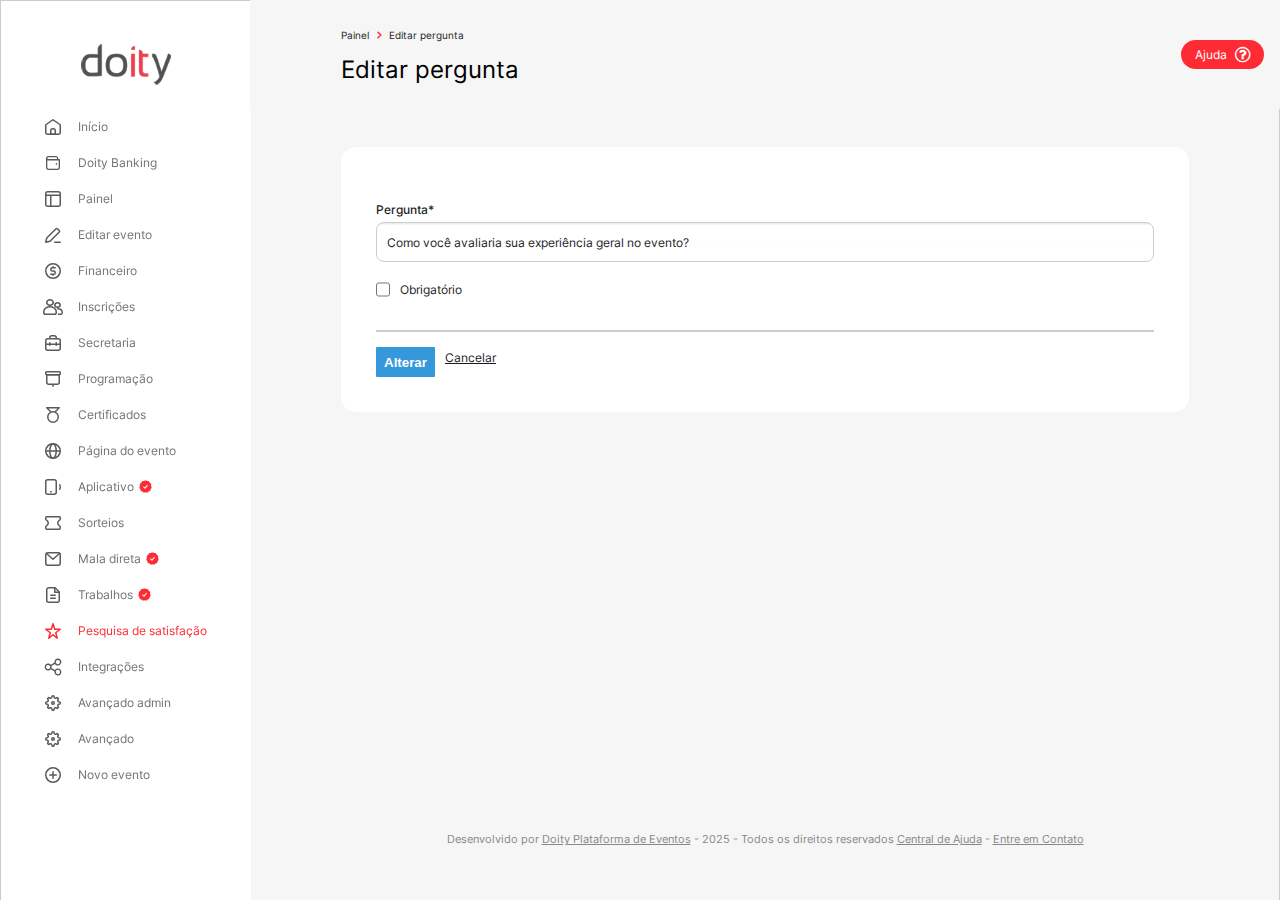
<file: editar-pergunta/index.html>
<!DOCTYPE html PUBLIC "-//W3C//DTD XHTML 1.0 Strict//EN" "http://www.w3.org/TR/xhtml1/DTD/xhtml1-strict.dtd"><html xmlns="http://www.w3.org/1999/xhtml" xml:lang="pt-br" lang="pt-br" data-scrapbook-source="https://doity.com.br/admin/pesquisas_perguntas/edit/11638" data-scrapbook-create="20251201182701551" data-scrapbook-title="Editar pergunta - Doity"><head>
    <meta http-equiv="Content-Type" content="text/html; charset=UTF-8">
    <title>
        Editar pergunta -
        Doity    </title>
            
        
	<link rel="stylesheet" type="text/css" href="reset.css">
	<link rel="stylesheet" type="text/css" href="960.css">
	<link rel="stylesheet" type="text/css" href="jquery-ui.css">
	<link rel="stylesheet" type="text/css" href="thickbox.css">
	<link rel="stylesheet" type="text/css" href="doitystrap.css">
	<link rel="stylesheet" type="text/css" href="admin.css">
	<link rel="stylesheet" type="text/css" href="admin_text.css">
	<link rel="stylesheet" type="text/css" href="gray.css">
	<link rel="stylesheet" type="text/css" href="datepicker.css">
	<link rel="stylesheet" type="text/css" href="form.css">
	<link rel="stylesheet" type="text/css" href="menu.css">
	<link rel="stylesheet" type="text/css" href="messages.css">
	<link rel="stylesheet" type="text/css" href="statics.css">
	<link rel="stylesheet" type="text/css" href="tabs.css">
	<link rel="stylesheet" type="text/css" href="wysiwyg.css">
	<link rel="stylesheet" type="text/css" href="wysiwyg.modal.css">
	<link rel="stylesheet" type="text/css" href="wysiwyg-editor.css">
	<link rel="stylesheet" type="text/css" href="jquery.thumbs.css">
	<link rel="stylesheet" type="text/css" href="bootstrap-tooltip.css">
	<link rel="stylesheet" type="text/css" href="jquery.sidr.light.css">
	<link rel="stylesheet" type="text/css" href="admin_v2.css">
	<link rel="stylesheet" type="text/css" href="admin_responsive.css">
	<link rel="stylesheet" type="text/css" href="font-awesome.min.css">
	<link rel="stylesheet" type="text/css" href="croppie.css">

	
	
	
	
	
	
	
	
	
	
	
	
	
	
	
	
	
    <link rel="shortcut icon" href="favicon.png">
    <link rel="apple-touch-icon" href="https://grcmlesydpcd.objectstorage.sa-saopaulo-1.oci.customer-oci.com/p/OQwcvnO-c63O08Gc2Kv4OTbJttj5ik60dguiDIyyQ0wuo5SWn-jHOLW9wNbylNqI/n/grcmlesydpcd/b/dtysppobjmntbkp01/o/media/doity/favicon.png">
    <meta name="viewport" content="width=device-width,initial-scale=1">
    <meta name="robots" content="noindex">
    
    
    
<!-- Google Tag Manager -->

<!-- End Google Tag Manager -->

</head>

<body>
    

    <!-- Google Tag Manager (noscript) -->
<noscript><iframe src="index_1.html" height="0" width="0" style="display:none;visibility:hidden"></iframe></noscript>
<!-- End Google Tag Manager (noscript) -->

    <div id="ajax-loader" style="display: none;">    
    <div>
        <img src="ajax-loader-center.gif" id="img-ajax-load-center" alt="">        <span class="ajax-loader-message"></span>
    </div>
</div>
<style type="text/css">
    #ajax-loader{
        background-color: #111; 
        bottom: 0; 
        left: 0;
        position: fixed;
        right: 0;
        top: 0;
        z-index: 1060;
        background: rgba(0, 0, 0, 0.1);
    }
    #ajax-loader div{
        display: block;
        height: 10%;
        left: 50%;
        margin: -150px 0 0 -280px;
        outline: medium none;
        position: fixed;
        top: 60%;
        width: 560px;
        z-index: 2050;
    }

    #ajax-loader span.ajax-loader-message {
        display: none;
        position: fixed;
        background: #FCF8E3;
        padding: 20px;
        border-radius: 5px;
        margin: 0 auto;
        top: 50%;
        margin-top: -20px;
        font-size: 12px;
        color: #8a6d3b;
        border: 1px solid #faebcc;
    }

    #img-ajax-load-center{
        background-color: #000000;          
        border-radius: 6px;
        padding: 8px;
        position:absolute;
        left:50%;
        top:50%;
        margin-left: -24px;
        margin-top: -24px;


        opacity:0.75;
       -moz-opacity: 0.75;
       filter: alpha(opacity=75);
    }
</style>
    <div id="wrapper">
                <div class="container" style="width: 100% !important">
            <div class="menu">
                <ul class="sf-js-enabled">
    

    <li>
        <a href="https://doity.com.br/admin">Painel</a>    </li>
    
    <li class="break"></li>
    
    <li>
        <a href="https://doity.com.br/admin/eventos">Eventos</a>    </li>
    
    <li class="break"></li>
    
    <li>
        <a href="https://doity.com.br/admin/users">Usuários</a>                <ul class="sf-js-enabled">
            <li><a href="https://doity.com.br/admin/users">Usuários</a></li>
            <li><a href="https://doity.com.br/admin/roles">Perfis</a></li>
            <li><a href="https://doity.com.br/admin/acl/acl_permissions">Permissões</a></li>
        </ul>
            </li>
    
        <!--<li class="break"></li>
    
    <li>
        <a href="/admin/settings/prefix/Site">Configurações</a>        <ul class="sf-js-enabled">
            <li><a href="/admin/settings/prefix/Site">Site</a></li>
            <li><a href="/admin/settings/prefix/Meta">Meta</a></li>
            <li><a href="/admin/settings/prefix/Whitelabel">Whitelabel</a></li>
        </ul>
    </li>
    -->
        
    <li class="break"></li>
    
            <li>
            <a href="https://doity.com.br/admin/compras">Transações</a>        </li>
        <li class="break"></li>
        
            <li>
            <a href="https://doity.com.br/admin/painel">Dashboard</a>        </li>
        <li class="break"></li>
        
        
        
</ul>

            </div>
            <div class="holder-parent">
                <div class="holder-left">
            
                                            

<div class="box big">
    <div class="content">
        <a href="https://doity.com.br/admin" style="margin-bottom: 20px;"><img src="logo-doity-black.png" style="width: 90px;" alt=""></a>        <ul class="nav-left" id="admin-nav" style="overflow-y: scroll;">

            <!-- opcoes do admin-->

            <li style="display: none;">
                <a class="nome_evento d_margin_bottom-10" target="_blank" href="https://doity.com.br/evento-teste-frontend">
                    Evento Teste Frontend                    <svg xmlns="http://www.w3.org/2000/svg" width="8" height="8" viewBox="0 0 8 8" fill="none" style="min-width: 8px; min-height: 8px;">
                        <path fill-rule="evenodd" clip-rule="evenodd" d="M2.97931 1.44385H3.99726C4.18158 1.44385 4.331 1.59327 4.331 1.7776C4.331 1.96192 4.18158 2.11134 3.99726 2.11134H3.00373C2.36498 2.11134 1.91948 2.11205 1.58335 2.15724C1.25683 2.20115 1.08391 2.28144 0.960752 2.4046C0.837597 2.52776 0.757299 2.70067 0.713397 3.0272C0.668206 3.36333 0.667495 3.80882 0.667495 4.44759V4.99612C0.667495 5.63487 0.668206 6.08034 0.713397 6.41647C0.757299 6.743 0.837597 6.91594 0.960752 7.03909C1.08391 7.16225 1.25683 7.24256 1.58335 7.28647C1.91948 7.33162 2.36497 7.33233 3.00373 7.33233H3.55226C4.19101 7.33233 4.63651 7.33162 4.97265 7.28647C5.29918 7.24256 5.47207 7.16225 5.59522 7.03909C5.71838 6.91594 5.79869 6.743 5.8426 6.41647C5.8878 6.08034 5.88851 5.63487 5.88851 4.99612V4.00257C5.88851 3.81826 6.03793 3.66883 6.22224 3.66883C6.40655 3.66883 6.55597 3.81826 6.55597 4.00257V5.02052C6.55602 5.6291 6.55602 6.11963 6.50415 6.50545C6.45028 6.90598 6.33509 7.24322 6.06722 7.51109C5.79935 7.77891 5.46211 7.89415 5.06158 7.94798C4.67576 7.99984 4.18523 7.99984 3.57667 7.99984H2.97931C2.37074 7.99984 1.88021 7.99984 1.49441 7.94798C1.09387 7.89415 0.756615 7.77891 0.488763 7.51109C0.22091 7.24322 0.105706 6.90598 0.0518534 6.50545C-1.62058e-05 6.11963 -8.65683e-06 5.6291 2.32023e-07 5.02052V4.42315C-8.65683e-06 3.81458 -1.62058e-05 3.32406 0.0518534 2.93826C0.105706 2.53771 0.22091 2.20046 0.488763 1.93261C0.756615 1.66476 1.09387 1.54955 1.49441 1.4957C1.88021 1.44383 2.37074 1.44384 2.97931 1.44385Z" fill="#FF2B34"></path>
                        <path fill-rule="evenodd" clip-rule="evenodd" d="M5.66465 0.667495C5.48034 0.667495 5.33092 0.518073 5.33092 0.33375C5.33092 0.149426 5.48034 0 5.66465 0H7.66718C7.85149 0 8.00091 0.149426 8.00091 0.33375V2.33624C8.00091 2.52056 7.85149 2.66998 7.66718 2.66998C7.48282 2.66998 7.3334 2.52056 7.3334 2.33624V1.13949L4.34319 4.12972C4.21284 4.26007 4.00151 4.26007 3.87119 4.12972C3.74085 3.99939 3.74085 3.78807 3.87119 3.65773L6.8614 0.667495H5.66465Z" fill="#FF2B34"></path>
                    </svg>
                </a>
            </li>

            <li>
                                        <a href="https://doity.com.br/admin">
                                                <svg xmlns="http://www.w3.org/2000/svg" width="24" height="24" viewBox="0 0 24 24" fill="none">
                            <path d="M6.75024 19.2502H17.2502C18.3548 19.2502 19.2502 18.3548 19.2502 17.2502V9.75025L12.0002 4.75024L4.75024 9.75025V17.2502C4.75024 18.3548 5.64568 19.2502 6.75024 19.2502Z" stroke="#5A5A5A" stroke-width="1.5" stroke-linecap="round" stroke-linejoin="round"></path>
                            <path d="M9.75 15.7495C9.75 14.6449 10.6455 13.7495 11.75 13.7495H12.25C13.3546 13.7495 14.25 14.6449 14.25 15.7495V19.2495H9.75V15.7495Z" stroke="#5A5A5A" stroke-width="1.5" stroke-linecap="round" stroke-linejoin="round"></path>
                        </svg>
                        <span>
                            Início                        </span>
                    </a>
            </li>
            
            
            <!-- opcoes do admin whitelabel-->
            


                        <li>
                <a class="odd-svg-left " href="https://doity.com.br/admin/bank/contas/getCarteiras/279481">
                <!-- '/admin/users/carteiras_user' TODO revisar merge -->
                    <svg xmlns="http://www.w3.org/2000/svg" width="24" height="24" viewBox="0 0 24 24" fill="none">
                        <path fill-rule="evenodd" clip-rule="evenodd" d="M6.3125 7.1875C6.3125 6.70425 6.70425 6.3125 7.1875 6.3125H14.8438C15.4478 6.3125 15.9375 6.80218 15.9375 7.40625V8.0625H7.1875C6.70425 8.0625 6.3125 7.67075 6.3125 7.1875ZM17.25 7.40625V8.0625H18.3438C18.7062 8.0625 19 8.35631 19 8.71875V16.5938C19 17.9227 17.9227 19 16.5938 19H7.40625C6.07732 19 5 17.9227 5 16.5938V7.40625C5 7.38011 5.00153 7.35432 5.0045 7.32898C5.00152 7.2822 5 7.23503 5 7.1875C5 5.97938 5.97938 5 7.1875 5H14.8438C16.1727 5 17.25 6.07732 17.25 7.40625ZM6.3125 9.19298V16.5938C6.3125 17.1978 6.80218 17.6875 7.40625 17.6875H16.5938C17.1978 17.6875 17.6875 17.1978 17.6875 16.5938V9.375H7.1875C6.87639 9.375 6.58045 9.31005 6.3125 9.19298ZM14.625 12.875C14.625 12.3918 15.0168 12 15.5 12C15.9832 12 16.375 12.3918 16.375 12.875C16.375 13.3582 15.9832 13.75 15.5 13.75C15.0168 13.75 14.625 13.3582 14.625 12.875Z" fill="#5A5A5A"></path>
                    </svg>
                    <span>Doity Banking</span>
                </a>
            </li>
            
            
            
            <!-- opcoes do evento-->
            
                
                <li class="">
                    <a class="" href="https://doity.com.br/admin/eventos/painel/279481">
                        <svg xmlns="http://www.w3.org/2000/svg" width="24" height="24" viewBox="0 0 24 24" fill="none">
                            <path d="M4.75 6.75C4.75 5.64543 5.64543 4.75 6.75 4.75H17.25C18.3546 4.75 19.25 5.64543 19.25 6.75V17.25C19.25 18.3546 18.3546 19.25 17.25 19.25H6.75C5.64543 19.25 4.75 18.3546 4.75 17.25V6.75Z" stroke="#5A5A5A" stroke-width="1.5" stroke-linecap="round" stroke-linejoin="round"></path>
                            <path d="M9.75 8.75V19" stroke="#5A5A5A" stroke-width="1.5" stroke-linecap="round" stroke-linejoin="round"></path>
                            <path d="M5 8.25H19" stroke="#5A5A5A" stroke-width="1.5" stroke-linecap="round" stroke-linejoin="round"></path>
                        </svg>
                        <span>
                            Painel                        </span>
                    </a>
                </li>

                
                <li class="nav-left-li-sub">
                    <a class="" href="#">
                        <svg xmlns="http://www.w3.org/2000/svg" width="24" height="24" viewBox="0 0 24 24" fill="none">
                            <path d="M4.75 19.2501L9 18.2501L18.2929 8.9572C18.6834 8.56667 18.6834 7.93351 18.2929 7.54298L16.4571 5.7072C16.0666 5.31667 15.4334 5.31667 15.0429 5.7072L5.75 15.0001L4.75 19.2501Z" stroke="#5A5A5A" stroke-width="1.5" stroke-linecap="round" stroke-linejoin="round"></path>
                            <path d="M19.25 19.25H13.75" stroke="#5A5A5A" stroke-width="1.5" stroke-linecap="round" stroke-linejoin="round"></path>
                        </svg>
                        <span>
                            Editar evento                        </span>
                    </a>
                    <ul class="nav-left-sub">
                        
                        <li>
                            <a href="https://doity.com.br/admin/eventos/add/279481">
                                                                <span>
                                    Informações                                </span>
                            </a>
                        </li>
                        
                        <li>
                            <a href="https://doity.com.br/admin/eventos/add_passo2/279481">
                                                                <span>
                                    Inscrições                                </span>
                            </a>
                        </li>
                        
                        <li>
                            <a href="https://doity.com.br/admin/eventos/add_passo3/279481">
                                                                <span>
                                    Personalização                                </span>
                            </a>
                        </li>
                    </ul>
                </li>

                <!-- <li class="">
                    <a href="/admin/definicoes_evento/index/279481">
                        <img src="/img/sidebar_doity/config.png" alt=""/>                        <span>Definições do evento</span>
                    </a>
                </li> -->

                <li class="nav-left-li-sub">
                    <a class="" href="#">
                        <svg xmlns="http://www.w3.org/2000/svg" width="24" height="24" viewBox="0 0 24 24" fill="none">
                            <path d="M12 19.25C16.0041 19.25 19.25 16.0041 19.25 12C19.25 7.99594 16.0041 4.75 12 4.75C7.99594 4.75 4.75 7.99594 4.75 12C4.75 16.0041 7.99594 19.25 12 19.25Z" stroke="#5A5A5A" stroke-width="1.5" stroke-linecap="round" stroke-linejoin="round"></path>
                            <path d="M14.25 8.75H11.375C10.4775 8.75 9.75 9.47754 9.75 10.375C9.75 11.2725 10.4775 12 11.375 12H12.625C13.5225 12 14.25 12.7275 14.25 13.625C14.25 14.5225 13.5225 15.25 12.625 15.25H9.75" stroke="#5A5A5A" stroke-width="1.5" stroke-linecap="round" stroke-linejoin="round"></path>
                            <path d="M12 7.75V8.25" stroke="#5A5A5A" stroke-width="1.5" stroke-linecap="round" stroke-linejoin="round"></path>
                            <path d="M12 15.75V16.25" stroke="#5A5A5A" stroke-width="1.5" stroke-linecap="round" stroke-linejoin="round"></path>
                        </svg>
                        <span>
                            Financeiro                        </span>
                    </a>

                    <ul class="nav-left-sub">

                        
                        <li class="">
                            <a href="https://doity.com.br/admin/eventos/financeiro/279481">
                                                                <span>
                                    Painel financeiro                                </span>
                            </a>
                        </li>

                        
                        <li class="">
                            <a class="green " data-toggle="tooltip" title="Ver detalhes dos pagamentos" href="https://doity.com.br/admin/inscricoes/pagamentos/279481">
                                <span>
                                    Pagamentos                                </span>
                            </a>
                        </li>

                        
                        <li class="">
                            <a class="green " data-toggle="tooltip" title="Ver detalhes de receitas e despesas" href="https://doity.com.br/admin/movimentacoes/receita_despesa/279481">
                                <span>
                                    Receitas &amp; Despesas                                </span>
                            </a>
                        </li>

                        
                        <li class="">
                            <a class="green" data-toggle="tooltip" title="Gerenciar afiliados do evento" href="https://doity.com.br/admin/afiliados/index/279481">
                                <span>
                                    Afiliados                                </span>
                            </a>
                        </li>

                                                    <li class="">
                                <a class="green" data-toggle="tooltip" title="Relatório de nota fiscal do evento" href="https://doity.com.br/relatorios/financeiro_bossa/279481">
                                    <span>
                                        Relatório Nota Fiscal                                    </span>
                                </a>
                            </li>
                                            </ul>

                </li>

                
                <li class="nav-left-li-sub">
                    <a class="odd-svg-left " href="#">
                        <svg xmlns="http://www.w3.org/2000/svg" width="24" height="24" viewBox="0 0 24 24" fill="none">
                            <path fill-rule="evenodd" clip-rule="evenodd" d="M8.99998 4C6.89466 4 5 5.47253 5 7.5C5 9.52747 6.89466 11 8.99998 11C11.1053 11 13 9.52747 13 7.5C13 5.47253 11.1053 4 8.99998 4ZM6.57427 7.5C6.57427 6.50698 7.55793 5.53314 8.99998 5.53314C10.442 5.53314 11.4257 6.50698 11.4257 7.5C11.4257 8.49302 10.442 9.46687 8.99998 9.46687C7.55793 9.46687 6.57427 8.49302 6.57427 7.5Z" fill="#5A5A5A"></path>
                            <path fill-rule="evenodd" clip-rule="evenodd" d="M16.5 7C14.674 7 13 8.2482 13 10C13 11.7518 14.674 13 16.5 13C18.326 13 20 11.7518 20 10C20 8.2482 18.326 7 16.5 7ZM14.6218 10C14.6218 9.28683 15.3575 8.53957 16.5 8.53957C17.6425 8.53957 18.3783 9.28683 18.3783 10C18.3783 10.7132 17.6425 11.4605 16.5 11.4605C15.3575 11.4605 14.6218 10.7132 14.6218 10Z" fill="#5A5A5A"></path>
                            <path fill-rule="evenodd" clip-rule="evenodd" d="M4.5805 12.2749C2.97797 13.2789 2.00002 15.066 2.00002 16.9925L2.00001 17.4336C1.99995 17.6024 1.99989 17.7464 2.01387 17.8771C2.13273 18.9882 2.9882 19.8642 4.06986 19.9858C4.19712 20.0001 4.33744 20 4.50216 20H13.4977C13.6625 20 13.8029 20.0001 13.9301 19.9858C15.0118 19.8642 15.8673 18.9882 15.9862 17.8771C16.0001 17.7464 16.0001 17.6024 16 17.4336V16.9925C16 15.066 15.0221 13.2789 13.4195 12.2749C10.7064 10.575 7.29363 10.575 4.5805 12.2749ZM3.52783 16.9925C3.52783 15.6137 4.22774 14.3336 5.37626 13.6141C7.60078 12.2204 10.3992 12.2204 12.6237 13.6141C13.7722 14.3336 14.4721 15.6137 14.4721 16.9925V17.3949C14.4721 17.6226 14.471 17.6725 14.4674 17.7058C14.427 18.0843 14.1352 18.3845 13.7639 18.4263C13.7311 18.43 13.6821 18.4312 13.4603 18.4312H4.53975C4.31788 18.4312 4.2689 18.43 4.23614 18.4263C3.86483 18.3845 3.57303 18.0843 3.53255 17.7058C3.52899 17.6725 3.52783 17.6226 3.52783 17.3949V16.9925Z" fill="#5A5A5A"></path>
                            <path d="M20.0687 13.872C19.1098 13.2758 18.0271 12.9865 16.9501 13.0005C16.8545 13.0018 16.7588 13.0054 16.6633 13.0115C16.2757 13.0359 15.9782 13.3927 16.0013 13.8107C16.0243 14.2286 16.3588 14.5453 16.7462 14.5209C16.8198 14.5162 16.8936 14.5134 16.9673 14.5124C17.7989 14.5016 18.6302 14.7252 19.3619 15.1802C20.1364 15.6617 20.5904 16.5045 20.5904 17.3919V17.656C20.5905 17.7678 20.5896 17.8104 20.5864 17.8396C20.5529 18.1508 20.3007 18.4414 19.9272 18.4831C19.8911 18.4872 19.8425 18.488 19.7342 18.488H17.4521C17.0639 18.488 16.7473 18.8252 16.7473 19.2439C16.7473 19.6626 17.0639 20 17.4521 20H19.7478C19.8356 20.0001 19.9558 20.0002 20.073 19.9871C21.0536 19.8777 21.8716 19.0807 21.9866 18.0133C22.0002 17.8875 22.0001 17.7594 22 17.6708V17.6695V17.6551V17.3919C22 15.9392 21.2569 14.6107 20.0687 13.872Z" fill="#5A5A5A"></path>
                        </svg>
                        <span>
                            Inscrições                        </span>
                    </a>
                    <ul class="nav-left-sub">

                        
                        <li class="">
                            <a href="https://doity.com.br/admin/users/index2/279481">
                                <span>
                                    Lista de inscritos                                </span>
                            </a>
                        </li>

                                                    <li class="">
                                <a href="https://doity.com.br/admin/atividades/adquirir_inscricao_atividades/279481">
                                    <span>
                                        Inscrições em atividades                                    </span>
                                </a>
                            </li>
                        
                        
                        <li class="">
                            <a data-toggle="tooltip" title="Adicionar inscrição gratuita/cortesia" class="green" href="https://doity.com.br/admin/users/add2/279481">
                                <span>
                                    Adicionar participante                                </span>
                            </a>
                        </li>

                        
                        <li class="">
                            <a class="green" data-toggle="tooltip" title="Visualizar intenções de compras que foram abandonadas" href="https://doity.com.br/admin/inscricoes/inscricoes_incompletas/279481">
                                <span>
                                    Inscrições incompletas                                </span>
                            </a>
                        </li>

                                            </ul>
                </li>

                                    <li class="nav-left-li-sub">
                        <a class="" href="#">
                            <svg xmlns="http://www.w3.org/2000/svg" width="24" height="24" viewBox="0 0 24 24" fill="none">
                                <path d="M4.75 9.75C4.75 8.64543 5.64543 7.75 6.75 7.75H17.25C18.3546 7.75 19.25 8.64543 19.25 9.75V17.25C19.25 18.3546 18.3546 19.25 17.25 19.25H6.75C5.64543 19.25 4.75 18.3546 4.75 17.25V9.75Z" stroke="#5A5A5A" stroke-width="1.5" stroke-linecap="round" stroke-linejoin="round"></path>
                                <path d="M8.75 7.5V6.75C8.75 5.64543 9.64543 4.75 10.75 4.75H13.25C14.3546 4.75 15.25 5.64543 15.25 6.75V7.5" stroke="#5A5A5A" stroke-width="1.5" stroke-linecap="round" stroke-linejoin="round"></path>
                                <path d="M5 13.25H19" stroke="#5A5A5A" stroke-width="1.5" stroke-linecap="round" stroke-linejoin="round"></path>
                                <path d="M8.75 11.75V14.25" stroke="#5A5A5A" stroke-width="1.5" stroke-linecap="round" stroke-linejoin="round"></path>
                                <path d="M15.25 11.75V14.25" stroke="#5A5A5A" stroke-width="1.5" stroke-linecap="round" stroke-linejoin="round"></path>
                            </svg>
                            <span>
                                Secretaria                            </span>
                        </a>
                        <ul class="nav-left-sub">

                            
                            <li class="">
                                <a class="green" data-toggle="tooltip" title="Baixar lista de frequência" target="_blank" href="https://doity.com.br/admin/eventos/imprimir_lista_frequencia/279481">
                                    <span>
                                        Lista de frequência                                    </span>
                                </a>
                            </li>

                            
                            <li class="">
                                <a href="https://doity.com.br/admin/credenciamento/index/279481">
                                    <span>
                                        Credenciamento                                    </span>
                                </a>
                            </li>

                                                        
                            <li class="">
                                <a href="https://doity.com.br/admin/etiquetas/index/279481">
                                    <span style="display: flex; align-items: center; gap: 5px;">
                                        Etiquetas                                        <img src="selo-pro.svg" alt="" style="margin: 0; width: 13px; height: 13px;">                                    </span>
                                </a>
                            </li>

                            
                            <li class="">
                                <a href="https://doity.com.br/admin/entradas_saidas/index/279481">
                                    <span style="display: flex; align-items: center; gap: 5px;">
                                        Entrada/Saída                                        <img src="selo-pro.svg" alt="" style="margin: 0; width: 13px; height: 13px;">                                    </span>
                                </a>
                            </li>
                        </ul>
                    </li>

                    <li class="nav-left-li-sub">
                        <a class="" href="#">
                            <svg xmlns="http://www.w3.org/2000/svg" width="24" height="24" viewBox="0 0 24 24" fill="none">
                                <path d="M18.25 7.75H5.75V15.25C5.75 16.3546 6.64543 17.25 7.75 17.25H16.25C17.3546 17.25 18.25 16.3546 18.25 15.25V7.75Z" stroke="#5A5A5A" stroke-width="1.5" stroke-linecap="round" stroke-linejoin="round"></path>
                                <path d="M18.25 4.75H5.75C5.19772 4.75 4.75 5.19772 4.75 5.75V6.75C4.75 7.30228 5.19772 7.75 5.75 7.75H18.25C18.8023 7.75 19.25 7.30228 19.25 6.75V5.75C19.25 5.19772 18.8023 4.75 18.25 4.75Z" stroke="#5A5A5A" stroke-width="1.5" stroke-linecap="round" stroke-linejoin="round"></path>
                                <path d="M12 17.5V19.25" stroke="#5A5A5A" stroke-width="1.5" stroke-linecap="round" stroke-linejoin="round"></path>
                            </svg>
                            <span>
                                Programação                            </span>
                        </a>
                        <ul class="nav-left-sub">
                                                        <li class="">
                                <a href="https://doity.com.br/admin/atividades/index/279481">
                                    <span>
                                        Atividades                                    </span>
                                </a>
                            </li>

                            
                            <li class="">
                                <a href="https://doity.com.br/admin/palestrantes/index/279481">
                                    <span>
                                        Palestrantes                                    </span>
                                </a>
                            </li>

                        </ul>
                    </li>
                
                <li class="nav-left-li-sub">
                                        <a class="" href="https://doity.com.br/admin/certificados/index/279481">
                        <svg xmlns="http://www.w3.org/2000/svg" width="24" height="24" viewBox="0 0 24 24" fill="none">
                            <path d="M14.25 8.75L18.25 4.75H5.75L9.75 8.75" stroke="#5A5A5A" stroke-width="1.5" stroke-linecap="round" stroke-linejoin="round"></path>
                            <path d="M12 19.25C14.8995 19.25 17.25 16.8995 17.25 14C17.25 11.1005 14.8995 8.75 12 8.75C9.10051 8.75 6.75 11.1005 6.75 14C6.75 16.8995 9.10051 19.25 12 19.25Z" stroke="#5A5A5A" stroke-width="1.5" stroke-linecap="round" stroke-linejoin="round"></path>
                        </svg>
                        <span>
                            Certificados                        </span>
                    </a>
                </li>

                
                <li class="nav-left-li-sub">
                    <a class="" href="#">
                        <svg xmlns="http://www.w3.org/2000/svg" width="24" height="24" viewBox="0 0 24 24" fill="none">
                            <path d="M12 19.25C16.0041 19.25 19.25 16.0041 19.25 12C19.25 7.99594 16.0041 4.75 12 4.75C7.99594 4.75 4.75 7.99594 4.75 12C4.75 16.0041 7.99594 19.25 12 19.25Z" stroke="#5A5A5A" stroke-width="1.5" stroke-linecap="round" stroke-linejoin="round"></path>
                            <path d="M15.25 12C15.25 16.5 13.2426 19.25 12 19.25C10.7574 19.25 8.75 16.5 8.75 12C8.75 7.5 10.7574 4.75 12 4.75C13.2426 4.75 15.25 7.5 15.25 12Z" stroke="#5A5A5A" stroke-width="1.5" stroke-linecap="round" stroke-linejoin="round"></path>
                            <path d="M5 12H12H19" stroke="#5A5A5A" stroke-width="1.5" stroke-linecap="round" stroke-linejoin="round"></path>
                        </svg>
                        <span>
                            Página do evento                        </span>
                    </a>
                    <ul class="nav-left-sub">
                        
                        <li class="">
                            <a href="https://doity.com.br/admin/eventos/seo/279481">
                                <span>
                                    SEO                                </span>
                            </a>
                        </li>

                        
                                                                            <li class="">
                                <a href="https://doity.com.br/admin/galerias/index/279481">
                                    <span>
                                        Fotos                                    </span>
                                </a>
                            </li>
                                                                                                    <li class="">
                                <a href="https://doity.com.br/admin/videos/index/279481">
                                    <span>
                                        Vídeos                                    </span>
                                </a>
                            </li>
                                                
                        <li class="">
                            <a href="https://doity.com.br/admin/parceiros/index/279481">
                                <span>
                                    Parceiros                                </span>
                            </a>
                        </li>

                        
                        
                                                                            <li class="">
                                <a href="https://doity.com.br/admin/links/index2/279481">
                                    <span>
                                        Menu                                    </span>
                                </a>
                            </li>
                                                                                                    <li class="">
                                <a href="https://doity.com.br/admin/nodes/index2/279481">
                                    <span>
                                        Conteúdo/Blog                                    </span>
                                </a>
                            </li>
                                                
                        <li class="">
                            <a href="https://doity.com.br/admin/eventos/box_inscricao/279481">
                                <span>
                                    Box de inscrição                                </span>
                            </a>
                        </li>


                        
                        <li class="">
                            <a href="https://doity.com.br/admin/certificados/box_certificado/279481">
                                <span>
                                    Box de certificado                                </span>
                            </a>
                        </li>

                                            </ul>
                </li>

                
                                                        <li class="">
                        <a class="" href="https://doity.com.br/admin/apps/adquirir_app/279481">
                            <svg xmlns="http://www.w3.org/2000/svg" width="24" height="24" viewBox="0 0 24 24" fill="none">
                                <path d="M4.75 6.75C4.75 5.64543 5.64543 4.75 6.75 4.75H13.25C14.3546 4.75 15.25 5.64543 15.25 6.75V17.25C15.25 18.3546 14.3546 19.25 13.25 19.25H6.75C5.64543 19.25 4.75 18.3546 4.75 17.25V6.75Z" stroke="#5A5A5A" stroke-width="1.5" stroke-linecap="round" stroke-linejoin="round"></path>
                                <path d="M10.25 16.75H9.75" stroke="#5A5A5A" stroke-width="1.5" stroke-linecap="round" stroke-linejoin="round"></path>
                                <path d="M18.75 14.25C18.75 14.25 19.25 13.3438 19.25 12C19.25 10.6562 18.75 9.75 18.75 9.75" stroke="#5A5A5A" stroke-width="1.5" stroke-linecap="round" stroke-linejoin="round"></path>
                            </svg>
                            <span style="display: flex; align-items: center; gap: 5px;">
                                Aplicativo                                <img src="selo-pro.svg" alt="" style="margin: 0; width: 13px; height: 13px;">                            </span>
                        </a>
                    </li>
                                    
                                                        <li class="">
                        <a class="" href="https://doity.com.br/admin/eventos/sorteios/279481">
                            <svg xmlns="http://www.w3.org/2000/svg" width="24" height="24" viewBox="0 0 24 24" fill="none">
                                <path d="M19.25 6.75C19.25 6.19772 18.8023 5.75 18.25 5.75H5.75C5.19772 5.75 4.75 6.19771 4.75 6.75V8.04566C4.75 8.50939 5.07835 8.89813 5.49029 9.11107C6.53552 9.65136 7.25 10.7422 7.25 12C7.25 13.2578 6.53552 14.3486 5.49029 14.8889C5.07835 15.1019 4.75 15.4906 4.75 15.9543V17.25C4.75 17.8023 5.19771 18.25 5.75 18.25H18.25C18.8023 18.25 19.25 17.8023 19.25 17.25V15.9543C19.25 15.4906 18.9216 15.1019 18.5097 14.8889C17.4645 14.3486 16.75 13.2578 16.75 12C16.75 10.7422 17.4645 9.65136 18.5097 9.11107C18.9216 8.89813 19.25 8.50939 19.25 8.04566V6.75Z" stroke="#5A5A5A" stroke-width="1.5" stroke-linecap="round" stroke-linejoin="round"></path>
                            </svg>
                            <span>
                                Sorteios                            </span>
                        </a>
                    </li>
                
                                                                                <li class="">
                            <a class="" href="https://doity.com.br/admin/mailing/index/279481">
                                <svg xmlns="http://www.w3.org/2000/svg" width="24" height="24" viewBox="0 0 24 24" fill="none">
                                    <path d="M4.75 7.75C4.75 6.64543 5.64543 5.75 6.75 5.75H17.25C18.3546 5.75 19.25 6.64543 19.25 7.75V16.25C19.25 17.3546 18.3546 18.25 17.25 18.25H6.75C5.64543 18.25 4.75 17.3546 4.75 16.25V7.75Z" stroke="#5A5A5A" stroke-width="1.5" stroke-linecap="round" stroke-linejoin="round"></path>
                                    <path d="M5.5 6.5L12 12.25L18.5 6.5" stroke="#5A5A5A" stroke-width="1.5" stroke-linecap="round" stroke-linejoin="round"></path>
                                </svg>
                                <span style="display: flex; align-items: center; gap: 5px;">
                                    Mala direta                                    <img src="selo-pro.svg" alt="" style="margin: 0; width: 13px; height: 13px;">                                </span>
                            </a>
                        </li>
                                    
                                                            <li class="">
                            <a class="" href="https://doity.com.br/admin/modelos_submissoes/adquirir_submissao/279481">
                                <svg xmlns="http://www.w3.org/2000/svg" width="24" height="24" viewBox="0 0 24 24" fill="none">
                                    <path d="M7.75 19.25H16.25C17.3546 19.25 18.25 18.3546 18.25 17.25V9L14 4.75H7.75C6.64543 4.75 5.75 5.64543 5.75 6.75V17.25C5.75 18.3546 6.64543 19.25 7.75 19.25Z" stroke="#5A5A5A" stroke-width="1.5" stroke-linecap="round" stroke-linejoin="round"></path>
                                    <path d="M18 9.25H13.75V5" stroke="#5A5A5A" stroke-width="1.5" stroke-linecap="round" stroke-linejoin="round"></path>
                                    <path d="M9.75 15.25H14.25" stroke="#5A5A5A" stroke-width="1.5" stroke-linecap="round" stroke-linejoin="round"></path>
                                    <path d="M9.75 12.25H14.25" stroke="#5A5A5A" stroke-width="1.5" stroke-linecap="round" stroke-linejoin="round"></path>
                                </svg>
                                <span style="display: flex; align-items: center; gap: 5px;">
                                    Trabalhos                                    <img src="selo-pro.svg" alt="" style="margin: 0; width: 13px; height: 13px;">                                </span>
                            </a>
                        </li>
                                    
                <!-- pesquisa -->
                                    
                    <li class="">
                        <a class="selected-svg" href="https://doity.com.br/admin/pesquisas/index/279481">
                            <svg xmlns="http://www.w3.org/2000/svg" width="24" height="24" viewBox="0 0 24 24" fill="none">
                                <path d="M12 4.75L13.75 10.25H19.25L14.75 13.75L16.25 19.25L12 15.75L7.75 19.25L9.25 13.75L4.75 10.25H10.25L12 4.75Z" stroke="#5A5A5A" stroke-width="1.5" stroke-linecap="round" stroke-linejoin="round"></path>
                            </svg>
                            <span style="display: flex; align-items: center; gap: 5px;">
                                Pesquisa de satisfação                                                            </span>
                        </a>
                    </li>

                
                
                <li class="">
                    <a class="odd-svg-left " href="https://doity.com.br/admin/integracoes/index/279481">
                        <svg xmlns="http://www.w3.org/2000/svg" width="24" height="24" viewBox="0 0 24 24" fill="none">
                            <path fill-rule="evenodd" clip-rule="evenodd" d="M16.8996 3.6001C18.8326 3.6001 20.3996 5.1671 20.3996 7.1001C20.3996 9.0331 18.8326 10.6001 16.8996 10.6001C15.618 10.6001 14.4974 9.91131 13.8876 8.88373L10.44 10.9522C10.5437 11.2831 10.5996 11.6351 10.5996 12.0001C10.5996 12.3651 10.5437 12.7171 10.44 13.0479L13.8876 15.1165C14.4974 14.0889 15.618 13.4001 16.8996 13.4001C18.8326 13.4001 20.3996 14.9671 20.3996 16.9001C20.3996 18.8331 18.8326 20.4001 16.8996 20.4001C14.9666 20.4001 13.3996 18.8331 13.3996 16.9001C13.3996 16.7551 13.4084 16.6123 13.4256 16.472L9.76106 14.2732C9.11911 15.0241 8.16494 15.5001 7.09961 15.5001C5.16661 15.5001 3.59961 13.9331 3.59961 12.0001C3.59961 10.0671 5.16661 8.5001 7.09961 8.5001C8.16494 8.5001 9.11911 8.97607 9.76106 9.72695L13.4256 7.52826C13.4084 7.38794 13.3996 7.24504 13.3996 7.1001C13.3996 5.1671 14.9666 3.6001 16.8996 3.6001ZM16.8996 5.0001C18.0594 5.0001 18.9996 5.9403 18.9996 7.1001C18.9996 8.25989 18.0594 9.2001 16.8996 9.2001C15.7398 9.2001 14.7996 8.25989 14.7996 7.1001C14.7996 5.9403 15.7398 5.0001 16.8996 5.0001ZM7.09961 9.9001C8.25941 9.9001 9.19961 10.8403 9.19961 12.0001C9.19961 13.1599 8.25941 14.1001 7.09961 14.1001C5.93981 14.1001 4.99961 13.1599 4.99961 12.0001C4.99961 10.8403 5.93981 9.9001 7.09961 9.9001ZM18.9996 16.9001C18.9996 15.7403 18.0594 14.8001 16.8996 14.8001C15.7398 14.8001 14.7996 15.7403 14.7996 16.9001C14.7996 18.0599 15.7398 19.0001 16.8996 19.0001C18.0594 19.0001 18.9996 18.0599 18.9996 16.9001Z" fill="#5A5A5A"></path>
                        </svg>
                        <span>
                            Integrações                        </span>
                    </a>
                </li>

                <!-- metricas -->
                
                                    <li>
                        <a class="" href="https://doity.com.br/admin/eventos/edit2/279481">
                            <svg xmlns="http://www.w3.org/2000/svg" width="24" height="24" viewBox="0 0 24 24" fill="none">
                                <path d="M13.1191 5.61336C13.0508 5.11856 12.6279 4.75 12.1285 4.75H11.8715C11.3721 4.75 10.9492 5.11856 10.8809 5.61336L10.7938 6.24511C10.7382 6.64815 10.4403 6.96897 10.0622 7.11922C10.006 7.14156 9.95021 7.16484 9.89497 7.18905C9.52217 7.3524 9.08438 7.3384 8.75876 7.09419L8.45119 6.86351C8.05307 6.56492 7.49597 6.60451 7.14408 6.9564L6.95641 7.14408C6.60452 7.49597 6.56492 8.05306 6.86351 8.45118L7.09419 8.75876C7.33841 9.08437 7.3524 9.52216 7.18905 9.89497C7.16484 9.95021 7.14156 10.006 7.11922 10.0622C6.96897 10.4403 6.64815 10.7382 6.24511 10.7938L5.61336 10.8809C5.11856 10.9492 4.75 11.372 4.75 11.8715V12.1285C4.75 12.6279 5.11856 13.0508 5.61336 13.1191L6.24511 13.2062C6.64815 13.2618 6.96897 13.5597 7.11922 13.9378C7.14156 13.994 7.16484 14.0498 7.18905 14.105C7.3524 14.4778 7.3384 14.9156 7.09419 15.2412L6.86351 15.5488C6.56492 15.9469 6.60451 16.504 6.9564 16.8559L7.14408 17.0436C7.49597 17.3955 8.05306 17.4351 8.45118 17.1365L8.75876 16.9058C9.08437 16.6616 9.52216 16.6476 9.89496 16.811C9.95021 16.8352 10.006 16.8584 10.0622 16.8808C10.4403 17.031 10.7382 17.3519 10.7938 17.7549L10.8809 18.3866C10.9492 18.8814 11.3721 19.25 11.8715 19.25H12.1285C12.6279 19.25 13.0508 18.8814 13.1191 18.3866L13.2062 17.7549C13.2618 17.3519 13.5597 17.031 13.9378 16.8808C13.994 16.8584 14.0498 16.8352 14.105 16.8109C14.4778 16.6476 14.9156 16.6616 15.2412 16.9058L15.5488 17.1365C15.9469 17.4351 16.504 17.3955 16.8559 17.0436L17.0436 16.8559C17.3955 16.504 17.4351 15.9469 17.1365 15.5488L16.9058 15.2412C16.6616 14.9156 16.6476 14.4778 16.811 14.105C16.8352 14.0498 16.8584 13.994 16.8808 13.9378C17.031 13.5597 17.3519 13.2618 17.7549 13.2062L18.3866 13.1191C18.8814 13.0508 19.25 12.6279 19.25 12.1285V11.8715C19.25 11.3721 18.8814 10.9492 18.3866 10.8809L17.7549 10.7938C17.3519 10.7382 17.031 10.4403 16.8808 10.0622C16.8584 10.006 16.8352 9.95021 16.8109 9.89496C16.6476 9.52216 16.6616 9.08437 16.9058 8.75875L17.1365 8.4512C17.4351 8.05308 17.3955 7.49599 17.0436 7.1441L16.8559 6.95642C16.504 6.60453 15.9469 6.56494 15.5488 6.86353L15.2412 7.09419C14.9156 7.33841 14.4778 7.3524 14.105 7.18905C14.0498 7.16484 13.994 7.14156 13.9378 7.11922C13.5597 6.96897 13.2618 6.64815 13.2062 6.24511L13.1191 5.61336Z" stroke="#5A5A5A" stroke-width="1.5" stroke-linecap="round" stroke-linejoin="round"></path>
                                <path d="M13.25 12C13.25 12.6904 12.6904 13.25 12 13.25C11.3096 13.25 10.75 12.6904 10.75 12C10.75 11.3096 11.3096 10.75 12 10.75C12.6904 10.75 13.25 11.3096 13.25 12Z" stroke="#5A5A5A" stroke-width="1.5" stroke-linecap="round" stroke-linejoin="round"></path>
                            </svg>
                            <span>
                                Avançado admin                            </span>
                        </a>
                    </li>
                
                <li>
                    <a class="" href="https://doity.com.br/admin/eventos/avancado/279481">
                        <svg xmlns="http://www.w3.org/2000/svg" width="24" height="24" viewBox="0 0 24 24" fill="none">
                            <path d="M13.1191 5.61336C13.0508 5.11856 12.6279 4.75 12.1285 4.75H11.8715C11.3721 4.75 10.9492 5.11856 10.8809 5.61336L10.7938 6.24511C10.7382 6.64815 10.4403 6.96897 10.0622 7.11922C10.006 7.14156 9.95021 7.16484 9.89497 7.18905C9.52217 7.3524 9.08438 7.3384 8.75876 7.09419L8.45119 6.86351C8.05307 6.56492 7.49597 6.60451 7.14408 6.9564L6.95641 7.14408C6.60452 7.49597 6.56492 8.05306 6.86351 8.45118L7.09419 8.75876C7.33841 9.08437 7.3524 9.52216 7.18905 9.89497C7.16484 9.95021 7.14156 10.006 7.11922 10.0622C6.96897 10.4403 6.64815 10.7382 6.24511 10.7938L5.61336 10.8809C5.11856 10.9492 4.75 11.372 4.75 11.8715V12.1285C4.75 12.6279 5.11856 13.0508 5.61336 13.1191L6.24511 13.2062C6.64815 13.2618 6.96897 13.5597 7.11922 13.9378C7.14156 13.994 7.16484 14.0498 7.18905 14.105C7.3524 14.4778 7.3384 14.9156 7.09419 15.2412L6.86351 15.5488C6.56492 15.9469 6.60451 16.504 6.9564 16.8559L7.14408 17.0436C7.49597 17.3955 8.05306 17.4351 8.45118 17.1365L8.75876 16.9058C9.08437 16.6616 9.52216 16.6476 9.89496 16.811C9.95021 16.8352 10.006 16.8584 10.0622 16.8808C10.4403 17.031 10.7382 17.3519 10.7938 17.7549L10.8809 18.3866C10.9492 18.8814 11.3721 19.25 11.8715 19.25H12.1285C12.6279 19.25 13.0508 18.8814 13.1191 18.3866L13.2062 17.7549C13.2618 17.3519 13.5597 17.031 13.9378 16.8808C13.994 16.8584 14.0498 16.8352 14.105 16.8109C14.4778 16.6476 14.9156 16.6616 15.2412 16.9058L15.5488 17.1365C15.9469 17.4351 16.504 17.3955 16.8559 17.0436L17.0436 16.8559C17.3955 16.504 17.4351 15.9469 17.1365 15.5488L16.9058 15.2412C16.6616 14.9156 16.6476 14.4778 16.811 14.105C16.8352 14.0498 16.8584 13.994 16.8808 13.9378C17.031 13.5597 17.3519 13.2618 17.7549 13.2062L18.3866 13.1191C18.8814 13.0508 19.25 12.6279 19.25 12.1285V11.8715C19.25 11.3721 18.8814 10.9492 18.3866 10.8809L17.7549 10.7938C17.3519 10.7382 17.031 10.4403 16.8808 10.0622C16.8584 10.006 16.8352 9.95021 16.8109 9.89496C16.6476 9.52216 16.6616 9.08437 16.9058 8.75875L17.1365 8.4512C17.4351 8.05308 17.3955 7.49599 17.0436 7.1441L16.8559 6.95642C16.504 6.60453 15.9469 6.56494 15.5488 6.86353L15.2412 7.09419C14.9156 7.33841 14.4778 7.3524 14.105 7.18905C14.0498 7.16484 13.994 7.14156 13.9378 7.11922C13.5597 6.96897 13.2618 6.64815 13.2062 6.24511L13.1191 5.61336Z" stroke="#5A5A5A" stroke-width="1.5" stroke-linecap="round" stroke-linejoin="round"></path>
                            <path d="M13.25 12C13.25 12.6904 12.6904 13.25 12 13.25C11.3096 13.25 10.75 12.6904 10.75 12C10.75 11.3096 11.3096 10.75 12 10.75C12.6904 10.75 13.25 11.3096 13.25 12Z" stroke="#5A5A5A" stroke-width="1.5" stroke-linecap="round" stroke-linejoin="round"></path>
                        </svg>
                        <span>
                            Avançado                        </span>
                    </a>
                </li>

            
                            <li>
                    <a href="https://doity.com.br/admin/eventos/add">
                        <svg xmlns="http://www.w3.org/2000/svg" width="24" height="24" viewBox="0 0 24 24" fill="none">
                            <path d="M4.75 12C4.75 7.99594 7.99594 4.75 12 4.75C16.0041 4.75 19.25 7.99594 19.25 12C19.25 16.0041 16.0041 19.25 12 19.25C7.99594 19.25 4.75 16.0041 4.75 12Z" stroke="#5A5A5A" stroke-width="1.5" stroke-linecap="round" stroke-linejoin="round"></path>
                            <path d="M12 8.75V15.25" stroke="#5A5A5A" stroke-width="1.5" stroke-linecap="round" stroke-linejoin="round"></path>
                            <path d="M15.25 12H8.75" stroke="#5A5A5A" stroke-width="1.5" stroke-linecap="round" stroke-linejoin="round"></path>
                        </svg>
                        <span>
                            Novo evento                        </span>
                    </a>
                </li>
            
            
                    </ul>
    </div>
</div>

<div id="modalCredenciamentoMenu" style="display:none; ">
    <div id="modal_wrapper_shadow-lote" class="modal_wrapper_shadow"></div>
    <div class="modal modal-custom fade" tabindex="-1" role="dialog" aria-labelledby="myModalLabel" aria-hidden="true" style="width: 100%; max-width: 714px; box-shadow: unset; border: none; transform: unset; margin: -250px 0 0 -357px;">
        <div id="modal_premium_content" class="modal_mobile d_display-flex d_gap-10 d_padding-20">
            <div id="modal_premium_image" class="d_border_radius-10" style="background-color: #FFBEBE;">
                <img src="selo-pro.gif" alt="" style="max-height: 370px;">
            </div>
            <div id="modal_premium_text" class="d_border_radius-10 d_display-flex d_flex-column d_align-none" style="background-color: #F6F6F6; padding: 20px 25px;">
                <p class="d_text-dark d_font_size-20 d_font_weight-700 d_margin_bottom-05">Este é um recurso premium</p>
                <br>
                <p class="d_text-dark d_font_size-12 d_font_weight-400">Faça o upgrade para o <b>Credenciamento profissional</b> e adquira facilidades na hora de credenciar os participantes. </p>
                <div id="modal_premium_list" style="margin: 51.5px 0" class="d_display-flex d_flex-column d_align-none d_gap-05">
                    <span class="d_display-flex d_gap-10">
                        <img src="selo-pro.svg" style="width: 13px; height: 13px;">
                        <p class="d_text-dark d_font_size-10">Credenciamento direto</p>
                    </span>
                    <span class="d_display-flex d_gap-10">
                        <img src="selo-pro.svg" style="width: 13px; height: 13px;">
                        <p class="d_text-dark d_font_size-10">Credenciamento por ID</p>
                    </span>
                    <span class="d_display-flex d_gap-10">
                        <img src="selo-pro.svg" style="width: 13px; height: 13px;">
                        <p class="d_text-dark d_font_size-10">Credenciar todos os participantes de uma vez</p>
                    </span>
                    <span class="d_display-flex d_gap-10">
                        <img src="selo-pro.svg" style="width: 13px; height: 13px;">
                        <p class="d_text-dark d_font_size-10">Gerar etiquetas</p>
                    </span>
                    <span class="d_display-flex d_gap-10">
                        <img src="selo-pro.svg" style="width: 13px; height: 13px;">
                        <p class="d_text-dark d_font_size-10">Gerenciar entrada e saída dos participantes </p>
                    </span>
                </div>
                <a class="btn_solicitar_orcamento d_button" style="width: 100% !important;" href="https://doity.com.br/admin/eventos/painel/279481#open-modal-modulos">
                    Faça um upgrade                </a>
            </div>
        </div>
    </div>
</div>


                                    </div>
                <div class="holder">
                                                            <div class="__headbar doity" style="width: screWidthpx;">
    <div class="__centered" style="display: flex; align-items: center; justify-content: space-between; max-width: 1366px;">
                <div class="top2-breadcrumb">
            

<div class="breadcrumb" style="padding: 0 35px;">
            <p class="d_text-darker d_font_size-10 d_display-flex d_margin_bottom-10"><a href="https://doity.com.br/admin/eventos/painel/279481">Painel</a><svg xmlns="http://www.w3.org/2000/svg" width="20" height="20" viewBox="0 0 20 20" fill="none">
                <path d="M8.9585 7.29199L11.8752 10.0003L8.9585 12.7087" stroke="#FF2B34" stroke-width="1.5" stroke-linecap="round" stroke-linejoin="round"></path>
            </svg>Editar pergunta        </p> 
        <span style="display: flex; flex-direction: column; justify-content: center; width: fit-content;">Editar pergunta</span>
</div>



<div id="modal-help" class="contrato modal modal-large"> 

    <div class="modal-header" style="padding: 14px 15px;">
        <button class="close fechar" aria-hidden="true" id="ln_fechar_help" data-dismiss="modal" type="button">×</button>
        <span><a href="" target="_blank" id="bt-abrir-na-central">Abrir em outra aba <i class="fa fa-external-link"></i></a></span>
    </div>

    <div class="modal-body">
        <iframe frameborder="0" height="465px" width="470px" scrolling="yes" allowfullscreen=""></iframe>
    </div>

</div>

<style type="text/css">
    #modal-help iframe {
        position: absolute;
        top: 47px;
        left: 0;
        width: 100%;
        height: 100%;
    }
</style>        </div>
        <div class="__left __top_menu-mobile">
            <a id="resp-menu" href="#admin-nav">
                <i class="fa fa-bars"></i>
            </a>
            <a class="__mobile-criar_novo" style="display: none; width: 28px; height: 28px; border-radius: 100px; background-color: #C2141C; filter: drop-shadow(0px 2px 5px rgba(0, 0, 0, 0.15)); align-items: center; justify-content: center;" href="https://doity.com.br/admin/eventos/add">
                <svg xmlns="http://www.w3.org/2000/svg" width="18" height="18" viewBox="0 0 18 18" fill="none">
                    <path d="M9 4.3125V13.6875" stroke="white" stroke-width="1.5" stroke-linecap="round" stroke-linejoin="round"></path>
                    <path d="M13.6875 9H4.3125" stroke="white" stroke-width="1.5" stroke-linecap="round" stroke-linejoin="round"></path>
                </svg>
</a>
        </div>
        <a href="https://doity.com.br/admin"><img src="logo-doity-black.png" style="width: 90px;" class="doity-logo" alt=""></a>        <div class="__right __items-row">
                                                <div class="__notificacoes">
                        <a href="#" id="top-menu-help" class="open-help-admin">
                            Ajuda
                            <i class="fa fa-question-circle-o" style="font-size: 18px; vertical-align: middle;margin-right: 5px;"></i>
                        </a>
                    </div>
                            
            <div class="__bell-icon" style="display: none;">
                <svg xmlns="http://www.w3.org/2000/svg" width="24" height="24" viewBox="0 0 24 24" fill="none">
                    <path d="M17.25 12V10C17.25 7.1005 14.8995 4.75 12 4.75C9.10051 4.75 6.75 7.10051 6.75 10V12L4.75 16.25H19.25L17.25 12Z" stroke="black" stroke-width="1.5" stroke-linecap="round" stroke-linejoin="round"></path>
                    <path d="M9 16.75C9 16.75 9 19.25 12 19.25C15 19.25 15 16.75 15 16.75" stroke="black" stroke-width="1.5" stroke-linecap="round" stroke-linejoin="round"></path>
                </svg>
                <svg xmlns="http://www.w3.org/2000/svg" width="7" height="7" viewBox="0 0 7 7" fill="none" style="position: absolute; top: 0; right: 0;">
                    <circle cx="3.5" cy="3.5" r="3.5" fill="#FF2B34"></circle>
                </svg>
            </div>

                            <div class="__perfil __showAndHide" data-toggle="nav.__menu" id="perfil">
                    <div class="__avatar">

                                                    <img src="1-avatar.png" alt="">                        
                    </div>
                    <div class="__info">
                        <h3>
                            Administrator                        </h3>
                        <i class="fa fa-chevron-down" style="color: #FF2B34;"></i>
                    </div>
                    <nav class="__menu" id="menu">
                        <ul class="__menu-root">
                                                            <li>
                                    <a href="https://ajuda.doity.com.br/" target="_blank">
                                        Ajuda!
                                    </a>
                                </li>
                                                                                        <li>
                                    <a href="https://doity.com.br/admin/users/edit2">Minha Conta</a>                                </li>
                                                                                                                            <li>
                                        <a href="https://doity.com.br/admin/eventos">Meus Eventos</a>                                    </li>
                                                                                                                        <li>
                                    <a href="https://api.doity.com.br/public/integracoes">Integrações</a>                                </li>
                                                                                    
                            
                            
                                <li>
                                    <a href="https://doity.com.br/area-do-participante/painel">Área do Participante</a>                                </li>
                                                                                        <li>
                                    <a href="https://doity.com.br/admin/instituicoes">Instituições</a>                                </li>
                            
                                                            <li>
                                    <a href="https://doity.com.br/admin/settings/news">Atualizações</a>                                </li>
                            
                            <li>
                                <a href="https://doity.com.br/admin/users/logout">Sair</a>                            </li>
                        </ul>
                    </nav>
                </div><!-- .perfil -->
            
        </div><!-- .right.items-row -->
    </div><!-- .centered -->
</div>
<div class="__left __center-mobile" style="display: none;">
    

<div class="breadcrumb" style="padding: 0 35px;">
            <p class="d_text-darker d_font_size-10 d_display-flex d_margin_bottom-10"><a href="https://doity.com.br/admin/eventos/painel/279481">Painel</a><svg xmlns="http://www.w3.org/2000/svg" width="20" height="20" viewBox="0 0 20 20" fill="none">
                <path d="M8.9585 7.29199L11.8752 10.0003L8.9585 12.7087" stroke="#FF2B34" stroke-width="1.5" stroke-linecap="round" stroke-linejoin="round"></path>
            </svg>Editar pergunta        </p> 
        <span style="display: flex; flex-direction: column; justify-content: center; width: fit-content;">Editar pergunta</span>
</div>



<div id="modal-help" class="contrato modal modal-large"> 

    <div class="modal-header" style="padding: 14px 15px;">
        <button class="close fechar" aria-hidden="true" id="ln_fechar_help" data-dismiss="modal" type="button">×</button>
        <span><a href="" target="_blank" id="bt-abrir-na-central">Abrir em outra aba <i class="fa fa-external-link"></i></a></span>
    </div>

    <div class="modal-body">
        <iframe frameborder="0" height="465px" width="470px" scrolling="yes" allowfullscreen=""></iframe>
    </div>

</div>

<style type="text/css">
    #modal-help iframe {
        position: absolute;
        top: 47px;
        left: 0;
        width: 100%;
        height: 100%;
    }
</style></div>

<style>
    .top2_breadcrumb span {
        color: #000;
        font-family: Inter;
        font-size: 24px;
        font-style: normal;
        font-weight: 400;
    }
    .holder {
        margin: 60px 0 0 0;
        height: calc(100vh - 60px);
    }
    .__headbar {
        border-bottom: none;
    }
    @media (max-width: 960px) {
        .top2_breadcrumb {
            display: none;
        }
        .__painel-header {
            flex-direction: column;
            align-items: flex-start;

        }
        .__painel-header .filters {
            margin-left: 0;
            margin-top: 16px;
            max-width: unset;
        }
        .migration-new {
            left: 0 !important;
            padding: 21px 20px !important;
        }
        .__center-mobile {
            display: flex !important;
        }
        .top2-breadcrumb {
            display: none;
        }
    }
    @media (max-width: 768px) {

    }
    @media (max-width: 564px) {
        .content_wrapper {
            flex-direction: column;
        }
    }
    .migration-new {
        width: 100%;
        background: #D9D9D9;
        padding: 21px 91px;
        position: fixed;
        top: 0;
        left: 250px;
        z-index: 100;
    }
    .migration-new .content_wrapper {
        display: flex;
        align-items: center;
        justify-content: space-between;
        max-width: 1366px;
        margin: 0 auto;
    }
    .__headbar {
        border-bottom: none;
    }
    .holder {
        margin: 96px 0 0 0;
        height: calc(100vh - 96px);
    }
</style>

                                        <div style="width: 100%; max-width: 1366px; margin: 20px auto 0 auto;">
                        
<div class="emails">
    
    <div class="box">
        <div class="title">
            <h2>Editar pergunta</h2>
            <img src="title-hide.gif" alt="">        </div>

        <div class="content forms">
            <div class="mensagem">
                            </div>
           
            <form action="https://doity.com.br/admin/pesquisas_perguntas/edit/11638" novalidate="novalidate" id="PesquisaAdminEditForm" method="post" accept-charset="utf-8"><div style="display:none;"><input type="hidden" name="_method" value="POST"><input type="hidden" name="data[_Token][key]" value="2ba977e6702c1b47173224dc71f31cd6368a10499c9dd7ce0281c6d2351d695d1145c4faaaa1d9950ad56b0dbffa69e0473c1c01517cfbee718381c14de5e8ae" id="Token815523484"></div>            <input type="hidden" name="data[PesquisaPergunta][id]" value="11638" id="PesquisaPerguntaId"><div class="input text"><label for="">Pergunta*</label><input name="data[PesquisaPergunta][descricao]" id="" class="perguntas" value="Como você avaliaria sua experiência geral no evento?" maxlength="255" type="text"></div><div class="input checkbox"><input type="hidden" name="data[PesquisaPergunta][obrigatorio]" id="PesquisaPerguntaObrigatorio_" value="0"><input type="checkbox" name="data[PesquisaPergunta][obrigatorio]" value="1" id="PesquisaPerguntaObrigatorio"><label for="PesquisaPerguntaObrigatorio">Obrigatório</label></div>            <div class="row buttons">
                <div class="submit"><input type="submit" value="Alterar"></div><div style="display:none;"><input type="hidden" name="data[_Token][fields]" value="2d012787cbb3931a33b59151f6717abaf8c0f53f%3APesquisaPergunta.id" id="TokenFields14594041"><input type="hidden" name="data[_Token][unlocked]" value="" id="TokenUnlocked1254747107"></div>                <div class="cancel">
                    <a href="https://doity.com.br/admin/pesquisas_perguntas/index/279481">Cancelar</a>                </div>                
            </div></form>

        </div>
    </div>
</div>                    </div>
                    <div class="footer">
                        <div id="footer">
    
            <p>
            </p><p>Desenvolvido por <a href="http://doity.com.br/" target="_blank">Doity Plataforma de Eventos</a></p> <p>- 2025 - Todos os direitos reservados
            </p><p><a href="https://ajuda.doity.com.br/" target="_blank">Central de Ajuda</a>
            - <a href="#">Entre em Contato</a></p>
        <p></p>
        
      
    
    
      
        
     
        
</div>

<style>
    #footer {
        display: flex;
        justify-content: center;
        gap: 3px;
    }
    @media (max-width: 768px) {
        #footer {
            flex-direction: column;
            align-items: center;
        }
    }
</style>                    </div>
                </div>
            </div>
        </div>
    </div>

        
        







        
    
<div id="modal-info-feedback-pos-evento" class="modal hide fade modal-medium" role="dialog" aria-labelledby="modal-info-feedback-pos-eventoLabel" aria-hidden="true" style="top: 280px;">
<button type="button" id="btn-fechar-info-feedback-pos-evento" class="close feedback-pos-close" aria-label="Close"><span aria-hidden="true">×</span></button>
    <div class="modal-body modal-feed-back-pos-evento" style="font-size: 13px; min-height: 470px;">
    
                <h1>Queremos a sua opinião!</h1>

        <p>
            Prezado(a) <b>Administrator</b>,
        </p>
        
        <p>
            A Doity evoluiu todos esses anos sempre ouvindo o feedback dos nossos clientes
            e não queremos parar por aqui!
        </p>
        
        <p>
            Sabemos como é difícil e trabalhoso organizar eventos, e nossa missão é justamente facilitar esse 
            trabalho e te ajudar a focar no que é mais importante: a qualidade do seu evento!
        </p>
    
        <p>
            E para fazer uma plataforma cada vez melhor, queremos a 
            sua ajuda respondendo um rápido questionário
        </p>
        
        <p id="strong-modal-feedback">Muito obrigado e até o próximo evento!</p>
       
        
        <div>
            <a href="https://forms.gle/N36a7xuTSTG9S8qXA" target="_blank" id="reponder-questionario-destruir-modal"><button id="btn-modal-feedback-pos-evento">Responder Questionario</button></a>
            
            <a href="#" id="responder-mais-tarde-feedback-pos-modal">Responder Mais Tarde</a>
       </div>

          
    </div>
    
</div>

<style>
   #modal-info-feedback-pos-evento{
        border: none;
        max-width: 500px;
        min-height: 350px !important;
        border-radius: 15px;
        display: none;
    
   }
   
    .modal-feed-back-pos-evento{
        min-height: 440px !important; 
        padding: 50px !important;
        padding-right: 0px !important ;
    }

    .modal-feed-back-pos-evento p{
        margin-bottom: 18px;
    }

    .modal-feed-back-pos-evento #strong-modal-feedback{
        font-weight: bold;
    }

    #btn-modal-feedback-pos-evento{
       padding: 15px; 
       background-color: #ff2b34;
       color: white;
       border: none;
       border-radius: 5px;
      cursor: pointer;
    }

    #btn-modal-feedback-pos-evento:hover{
        background-color: #f73941;
    }

    .feedback-pos-close{
        padding: 30px !important;
        padding-top: 20px !important;
        padding-left: 18px !important;
        padding-right: 20px !important;
        text-align: center;
    }



    #responder-mais-tarde-feedback-pos-modal{
        margin-left: 80px;
    }
</style>






            
            
	

	



<style>
    .noBreadcrumbPaddingTop {
        padding-top: 0 !important;
    }
</style>

</body></html>
</file>
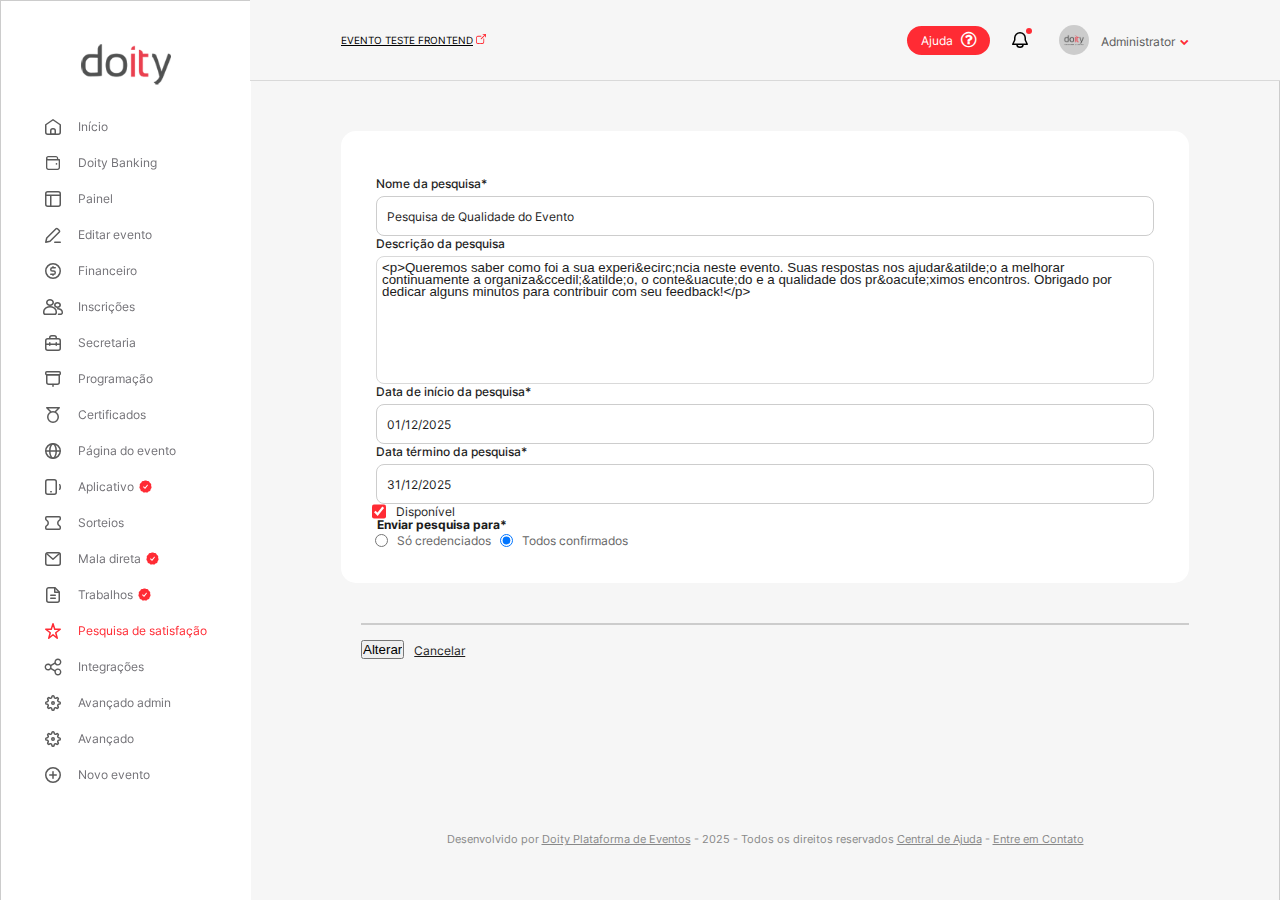
<file: pages/editar-pesquisa.html>
<!DOCTYPE html PUBLIC "-//W3C//DTD XHTML 1.0 Strict//EN" "http://www.w3.org/TR/xhtml1/DTD/xhtml1-strict.dtd">
<html xmlns="http://www.w3.org/1999/xhtml" xml:lang="pt-br" lang="pt-br"
    data-scrapbook-source="https://doity.com.br/admin/pesquisas/edit/1402" data-scrapbook-create="20251201182532438"
    data-scrapbook-title="Pesquisas - Doity">

<head>
    <meta http-equiv="Content-Type" content="text/html; charset=UTF-8">
    <title>
        Pesquisas -
        Doity </title>


    <link rel="stylesheet" type="text/css" href="../assets/css/reset.css">
    <link rel="stylesheet" type="text/css" href="../assets/css/960.css">
    <link rel="stylesheet" type="text/css" href="../assets/css/jquery-ui.css">
    <link rel="stylesheet" type="text/css" href="../assets/css/thickbox.css">
    <link rel="stylesheet" type="text/css" href="../assets/css/doitystrap.css">
    <link rel="stylesheet" type="text/css" href="../assets/css/admin.css">
    <link rel="stylesheet" type="text/css" href="../assets/css/admin_text.css">
    <link rel="stylesheet" type="text/css" href="../assets/css/gray.css">
    <link rel="stylesheet" type="text/css" href="../assets/css/datepicker.css">
    <link rel="stylesheet" type="text/css" href="../assets/css/form.css">
    <link rel="stylesheet" type="text/css" href="../assets/css/menu.css">
    <link rel="stylesheet" type="text/css" href="../assets/css/messages.css">
    <link rel="stylesheet" type="text/css" href="../assets/css/statics.css">
    <link rel="stylesheet" type="text/css" href="../assets/css/tabs.css">
    <link rel="stylesheet" type="text/css" href="../assets/css/wysiwyg.css">
    <link rel="stylesheet" type="text/css" href="../assets/css/wysiwyg.modal.css">
    <link rel="stylesheet" type="text/css" href="../assets/css/wysiwyg-editor.css">
    <link rel="stylesheet" type="text/css" href="../assets/css/jquery.thumbs.css">
    <link rel="stylesheet" type="text/css" href="../assets/css/bootstrap-tooltip.css">
    <link rel="stylesheet" type="text/css" href="../assets/css/jquery.sidr.light.css">
    <link rel="stylesheet" type="text/css" href="../assets/css/admin_v2.css">
    <link rel="stylesheet" type="text/css" href="../assets/css/admin_responsive.css">
    <link rel="stylesheet" type="text/css" href="../assets/css/font-awesome.min.css">
    <link rel="stylesheet" type="text/css" href="../assets/css/croppie.css">


    <link rel="shortcut icon" href="favicon.png">
    <link rel="apple-touch-icon"
        href="https://grcmlesydpcd.objectstorage.sa-saopaulo-1.oci.customer-oci.com/p/OQwcvnO-c63O08Gc2Kv4OTbJttj5ik60dguiDIyyQ0wuo5SWn-jHOLW9wNbylNqI/n/grcmlesydpcd/b/dtysppobjmntbkp01/o/media/doity/favicon.png">
    <meta name="viewport" content="width=device-width,initial-scale=1">
    <meta name="robots" content="noindex">



    <!-- Google Tag Manager -->

    <!-- End Google Tag Manager -->

</head>

<body>

    <div id="wrapper">
        <div class="container" style="width: 100% !important">
            <div class="menu">
                <ul class="sf-js-enabled">
                    <li>
                        <a href="https://doity.com.br/admin">Painel</a>
                    </li>

                    <li class="break"></li>

                    <li>
                        <a href="https://doity.com.br/admin/eventos">Eventos</a>
                    </li>

                    <li class="break"></li>

                    <li>
                        <a href="https://doity.com.br/admin/users">Usuários</a>
                        <ul class="sf-js-enabled">
                            <li><a href="https://doity.com.br/admin/users">Usuários</a></li>
                            <li><a href="https://doity.com.br/admin/roles">Perfis</a></li>
                            <li><a href="https://doity.com.br/admin/acl/acl_permissions">Permissões</a></li>
                        </ul>
                    </li>

                    <li class="break"></li>

                    <li>
                        <a href="https://doity.com.br/admin/compras">Transações</a>
                    </li>
                    <li class="break"></li>

                    <li>
                        <a href="https://doity.com.br/admin/painel">Dashboard</a>
                    </li>
                    <li class="break"></li>



                </ul>

            </div>
            <div class="holder-parent">
                <div class="holder-left" id="sidebar-container">

                </div>
                <div class="holder">
                    <div class="__headbar doity" style="width: screWidthpx" id="header-container">
                       
                    </div>
                    <div class="__left __center-mobile" style="display: none;">
                        <div class="breadcrumb" style="padding: 0 35px;">
                            <p class="d_text-darker d_font_size-10 d_display-flex d_margin_bottom-10"><a
                                    href="https://doity.com.br/admin/eventos/painel/279481">Painel</a><svg
                                    xmlns="http://www.w3.org/2000/svg" width="20" height="20" viewBox="0 0 20 20"
                                    fill="none">
                                    <path d="M8.9585 7.29199L11.8752 10.0003L8.9585 12.7087" stroke="#FF2B34"
                                        stroke-width="1.5" stroke-linecap="round" stroke-linejoin="round"></path>
                                </svg>Pesquisas </p>
                            <span
                                style="display: flex; flex-direction: column; justify-content: center; width: fit-content;">Pesquisas</span>
                        </div>



                        <div id="modal-help" class="contrato modal modal-large">

                            <div class="modal-header" style="padding: 14px 15px;">
                                <button class="close fechar" aria-hidden="true" id="ln_fechar_help" data-dismiss="modal"
                                    type="button">×</button>
                                <span><a href="" target="_blank" id="bt-abrir-na-central">Abrir em outra aba <i
                                            class="fa fa-external-link"></i></a></span>
                            </div>

                            <div class="modal-body">
                                <iframe frameborder="0" height="465px" width="470px" scrolling="yes"
                                    allowfullscreen=""></iframe>
                            </div>

                        </div>

                    </div>

                    <div style="width: 100%; max-width: 1366px; margin: 20px auto 0 auto;">

                        <div class="pesquisa box">

                            <form action="https://doity.com.br/admin/pesquisas/edit/1402" novalidate="novalidate"
                                id="PesquisaAdminEditForm" method="post" accept-charset="utf-8">
                                <div style="display:none;"><input type="hidden" name="_method" value="POST"><input
                                        type="hidden" name="data[_Token][key]"
                                        value="5a3c5a841c78b87ced00f2e0907d6b7bc46e8c517c789f1a3da6aa99bd4510b9f9cc401175324900a79bf924f1bb6cfee418594526a781b44ce490a8483d8a34"
                                        id="Token910137220"></div>
                                <div class="title">
                                    <h2>Configurações da Pesquisa de Satisfação</h2>
                                </div>

                                <div class="content forms config_pesquisa">

                                    <div class="mensagem">
                                    </div>

                                    <input type="hidden" name="data[Pesquisa][id]" value="1402" id="PesquisaId">
                                    <div class="input text required"><label for="PesquisaNome">Nome da
                                            pesquisa*</label><input name="data[Pesquisa][nome]"
                                            value="Pesquisa de Qualidade do Evento" maxlength="255" type="text"
                                            id="PesquisaNome" required="required"></div>
                                    <div class="input textarea"><label for="PesquisaDescricao">Descrição da
                                            pesquisa</label><textarea name="data[Pesquisa][descricao]" class="ckeditor"
                                            cols="30" rows="6" id="PesquisaDescricao">&lt;p&gt;Queremos saber como foi a sua experi&amp;ecirc;ncia neste evento. Suas respostas nos ajudar&amp;atilde;o a melhorar continuamente a organiza&amp;ccedil;&amp;atilde;o, o conte&amp;uacute;do e a qualidade dos pr&amp;oacute;ximos encontros. Obrigado por dedicar alguns minutos para contribuir com seu feedback!&lt;/p&gt;
</textarea></div>
                                    <div class="input text required"><label for="PesquisaDataDisponivel">Data de início
                                            da pesquisa*</label><input name="data[Pesquisa][data_disponivel]"
                                            value="01/12/2025" type="text" id="PesquisaDataDisponivel"
                                            required="required"></div>
                                    <div class="input text required"><label for="PesquisaDataTermino">Data término da
                                            pesquisa*</label><input name="data[Pesquisa][data_termino]"
                                            value="31/12/2025" type="text" id="PesquisaDataTermino" required="required">
                                    </div>
                                    <div class="input checkbox"><input type="hidden" name="data[Pesquisa][ativo]"
                                            id="PesquisaAtivo_" value="0"><input type="checkbox"
                                            name="data[Pesquisa][ativo]" checked="checked" value="1"
                                            id="PesquisaAtivo"><label for="PesquisaAtivo">Disponível</label></div>
                                    <div class="opcoes_enviar_para">
                                        <fieldset>
                                            <legend>Enviar pesquisa para*</legend><input type="radio"
                                                name="data[Pesquisa][enviar_para]" id="PesquisaEnviarPara1" value="1"
                                                required="required"><label for="PesquisaEnviarPara1">Só
                                                credenciados</label><input type="radio"
                                                name="data[Pesquisa][enviar_para]" id="PesquisaEnviarPara0" value="0"
                                                checked="checked" required="required"><label
                                                for="PesquisaEnviarPara0">Todos confirmados</label>
                                        </fieldset>
                                    </div>
                                </div>
                            </form>
                        </div>

                        <div class="clear"></div>

                        <div class="row buttons" style="margin-left: 20px;">
                            <div class="submit"><input type="submit" value="Alterar"></div>
                            <div style="display:none;"><input type="hidden" name="data[_Token][fields]"
                                    value="0642377622d3dff524d176deee4d3237a42b40ba%3APesquisa.id"
                                    id="TokenFields218289597"><input type="hidden" name="data[_Token][unlocked]"
                                    value="" id="TokenUnlocked757847620"></div>
                            <div class="cancel">
                                <a href="https://doity.com.br/admin/pesquisas/index/279481">Cancelar</a>
                            </div>
                        </div>





                        <style type="text/css">
                            .box .title {
                                background: none;
                                padding: 0px 0px 0px 15px;
                            }

                            .forms .input {
                                border: none;
                            }

                            .forms .input input {
                                background: none;
                                padding: 5px;
                            }

                            .mensagem {
                                margin: 20px 20px 0 20px;
                            }

                            #PesquisaAtivo {
                                float: left;
                                margin-right: 0
                            }

                            .config_pesquisa .checkbox {
                                margin-left: -4px;
                            }


                            .config_pesquisa input[type="radio"] {

                                margin: 1px -1px 0px;
                                float: left;
                            }

                            .opcoes_enviar_para label {
                                float: left;
                                margin-right: 10px;
                                margin-left: 10px;
                            }

                            .opcoes_enviar_para {
                                margin-top: -5px;
                            }

                            .opcoes_enviar_para legend {
                                margin-bottom: 1px;
                                font-weight: bold;
                                color: rgb(28, 28, 28);
                                margin-left: 1px;
                            }

                            .mensagem {
                                margin: 10px 0 0 0;
                            }
                        </style>
                    </div>
                    <div class="footer">
                        <div id="footer">

                            <p>
                            </p>
                            <p>Desenvolvido por <a href="http://doity.com.br/" target="_blank">Doity Plataforma de
                                    Eventos</a></p>
                            <p>- 2025 - Todos os direitos reservados
                            </p>
                            <p><a href="https://ajuda.doity.com.br/" target="_blank">Central de Ajuda</a>
                                - <a href="#">Entre em Contato</a></p>
                            <p></p>








                        </div>

                        <style>
                            #footer {
                                display: flex;
                                justify-content: center;
                                gap: 3px;
                            }

                            @media (max-width: 768px) {
                                #footer {
                                    flex-direction: column;
                                    align-items: center;
                                }
                            }


                        </style>
                    </div>
                </div>
            </div>
        </div>
    </div>

    <script src="https://code.jquery.com/jquery-3.7.1.min.js"></script>
    <script src="../assets/js/components.js"></script>

</body>

</html>
</file>
<file: editar-pergunta/960.css>
.container_12,.container_16{margin-left:auto;margin-right:auto;width:960px}.grid_1,.grid_2,.grid_3,.grid_4,.grid_5,.grid_6,.grid_7,.grid_8,.grid_9,.grid_10,.grid_11,.grid_12,.grid_13,.grid_14,.grid_15,.grid_16{display:inline;float:left;margin-left:10px;margin-right:10px}.container_12 .grid_3,.container_16 .grid_4{width:220px}.container_12 .grid_6,.container_16 .grid_8{width:460px}.container_12 .grid_9,.container_16 .grid_12{width:700px}.container_12 .grid_12,.container_16 .grid_16{width:940px}.alpha{margin-left:0}.omega{margin-right:0}.container_12 .grid_1{width:60px}.container_12 .grid_2{width:140px}.container_12 .grid_4{width:300px}.container_12 .grid_5{width:380px}.container_12 .grid_7{width:540px}.container_12 .grid_8{width:620px}.container_12 .grid_10{width:780px}.container_12 .grid_11{width:860px}.container_16 .grid_1{width:40px}.container_16 .grid_2{width:100px}.container_16 .grid_3{width:160px}.container_16 .grid_5{width:280px}.container_16 .grid_6{width:340px}.container_16 .grid_7{width:400px}.container_16 .grid_9{width:520px}.container_16 .grid_10{width:580px}.container_16 .grid_11{width:640px}.container_16 .grid_13{width:760px}.container_16 .grid_14{width:820px}.container_16 .grid_15{width:880px}.container_12 .prefix_3,.container_16 .prefix_4{padding-left:240px}.container_12 .prefix_6,.container_16 .prefix_8{padding-left:480px}.container_12 .prefix_9,.container_16 .prefix_12{padding-left:720px}.container_12 .prefix_1{padding-left:80px}.container_12 .prefix_2{padding-left:160px}.container_12 .prefix_4{padding-left:320px}.container_12 .prefix_5{padding-left:400px}.container_12 .prefix_7{padding-left:560px}.container_12 .prefix_8{padding-left:640px}.container_12 .prefix_10{padding-left:800px}.container_12 .prefix_11{padding-left:880px}.container_16 .prefix_1{padding-left:60px}.container_16 .prefix_2{padding-left:120px}.container_16 .prefix_3{padding-left:180px}.container_16 .prefix_5{padding-left:300px}.container_16 .prefix_6{padding-left:360px}.container_16 .prefix_7{padding-left:420px}.container_16 .prefix_9{padding-left:540px}.container_16 .prefix_10{padding-left:600px}.container_16 .prefix_11{padding-left:660px}.container_16 .prefix_13{padding-left:780px}.container_16 .prefix_14{padding-left:840px}.container_16 .prefix_15{padding-left:900px}.container_12 .suffix_3,.container_16 .suffix_4{padding-right:240px}.container_12 .suffix_6,.container_16 .suffix_8{padding-right:480px}.container_12 .suffix_9,.container_16 .suffix_12{padding-right:720px}.container_12 .suffix_1{padding-right:80px}.container_12 .suffix_2{padding-right:160px}.container_12 .suffix_4{padding-right:320px}.container_12 .suffix_5{padding-right:400px}.container_12 .suffix_7{padding-right:560px}.container_12 .suffix_8{padding-right:640px}.container_12 .suffix_10{padding-right:800px}.container_12 .suffix_11{padding-right:880px}.container_16 .suffix_1{padding-right:60px}.container_16 .suffix_2{padding-right:120px}.container_16 .suffix_3{padding-right:180px}.container_16 .suffix_5{padding-right:300px}.container_16 .suffix_6{padding-right:360px}.container_16 .suffix_7{padding-right:420px}.container_16 .suffix_9{padding-right:540px}.container_16 .suffix_10{padding-right:600px}.container_16 .suffix_11{padding-right:660px}.container_16 .suffix_13{padding-right:780px}.container_16 .suffix_14{padding-right:840px}.container_16 .suffix_15{padding-right:900px}.clear{clear:both;display:block;overflow:hidden;visibility:hidden;width:0;height:0}.clearfix:after{clear:both;content:'.';display:block;visibility:hidden;height:0}.clearfix{display:inline-block}* html .clearfix{height:1%}.clearfix{display:block}
</file>
<file: editar-pergunta/thickbox.css>
/* ----------------------------------------------------------------------------------------------------------------*/
/* ---------->>> global settings needed for thickbox <<<-----------------------------------------------------------*/
/* ----------------------------------------------------------------------------------------------------------------*/
*{padding: 0; margin: 0;}

/* ----------------------------------------------------------------------------------------------------------------*/
/* ---------->>> thickbox specific link and font settings <<<------------------------------------------------------*/
/* ----------------------------------------------------------------------------------------------------------------*/
#TB_window {
	font: 12px Arial, Helvetica, sans-serif;
	color: #333333;
}

#TB_secondLine {
	font: 10px Arial, Helvetica, sans-serif;
	color:#666666;
}

#TB_window a:link {color: #666666;}
#TB_window a:visited {color: #666666;}
#TB_window a:hover {color: #000;}
#TB_window a:active {color: #666666;}
#TB_window a:focus{color: #666666;}

/* ----------------------------------------------------------------------------------------------------------------*/
/* ---------->>> thickbox settings <<<-----------------------------------------------------------------------------*/
/* ----------------------------------------------------------------------------------------------------------------*/
#TB_overlay {
	position: fixed;
	z-index:100;
	top: 0px;
	left: 0px;
	height:100%;
	width:100%;
}

.TB_overlayMacFFBGHack {background: url("404.html") repeat;}
.TB_overlayBG {
	background-color:#000;
	filter:alpha(opacity=75);
	-moz-opacity: 0.75;
	opacity: 0.75;
}

* html #TB_overlay { /* ie6 hack */
     position: absolute;
     height: expression(document.body.scrollHeight > document.body.offsetHeight ? document.body.scrollHeight : document.body.offsetHeight + 'px');
}

#TB_window {
	position: fixed;
	background: #ffffff;
	z-index: 102;
	color:#000000;
	display:none;
	border: 4px solid #525252;
	text-align:left;
	top:50%;
	left:50%;
}

* html #TB_window { /* ie6 hack */
position: absolute;
margin-top: expression(0 - parseInt(this.offsetHeight / 2) + (TBWindowMargin = document.documentElement && document.documentElement.scrollTop || document.body.scrollTop) + 'px');
}

#TB_window img#TB_Image {
	display:block;
	margin: 15px 0 0 15px;
	border-right: 1px solid #ccc;
	border-bottom: 1px solid #ccc;
	border-top: 1px solid #666;
	border-left: 1px solid #666;
}

#TB_caption{
	height:25px;
	padding:7px 30px 10px 25px;
	float:left;
}

#TB_closeWindow{
	height:25px;
	padding:11px 25px 10px 0;
	float:right;
}

#TB_closeAjaxWindow{
	padding:7px 10px 5px 0;
	margin-bottom:1px;
	text-align:right;
	float:right;
}

#TB_ajaxWindowTitle{
	float:left;
	padding:7px 0 5px 10px;
	margin-bottom:1px;
}

#TB_title{
	background-color:#e8e8e8;
	height:27px;
}

#TB_ajaxContent{
	clear:both;
	padding:2px 15px 15px 15px;
	overflow:auto;
	text-align:left;
	line-height:1.4em;
}

#TB_ajaxContent.TB_modal{
	padding:15px;
}

#TB_ajaxContent p{
	padding:5px 0px 5px 0px;
}

#TB_load{
	position: fixed;
	display:none;
	height:13px;
	width:208px;
	z-index:103;
	top: 50%;
	left: 50%;
	margin: -6px 0 0 -104px; /* -height/2 0 0 -width/2 */
}

* html #TB_load { /* ie6 hack */
position: absolute;
margin-top: expression(0 - parseInt(this.offsetHeight / 2) + (TBWindowMargin = document.documentElement && document.documentElement.scrollTop || document.body.scrollTop) + 'px');
}

#TB_HideSelect{
	z-index:99;
	position:fixed;
	top: 0;
	left: 0;
	background-color:#fff;
	border:none;
	filter:alpha(opacity=0);
	-moz-opacity: 0;
	opacity: 0;
	height:100%;
	width:100%;
}

* html #TB_HideSelect { /* ie6 hack */
     position: absolute;
     height: expression(document.body.scrollHeight > document.body.offsetHeight ? document.body.scrollHeight : document.body.offsetHeight + 'px');
}

#TB_iframeContent{
	clear:both;
	border:none;
	margin-bottom:-1px;
	margin-top:1px;
	_margin-bottom:1px;
}
</file>
<file: editar-pergunta/doitystrap.css>
@font-face {
    font-family: 'Inter';
    src: url("Inter-VariableFont_slnt,wght.ttf") format('truetype'),
        url("Inter-VariableFont_slnt,wght.ttf") format('truetype');
}

body {
    font-family: Inter;
    line-height: normal !important;
}

/* Display */

.d_width-100 {
    width: 100%;
}

.d_cursor-pointer {
    cursor: pointer;
}

.d_overflow-hidden {
    overflow: hidden;
}

.d_overflow-scroll {
    overflow: scroll;
}

.d_overflow_x-hidden {
    overflow-x: hidden;
}

.d_overflow_x-scroll {
    overflow-x: scroll;
}

.d_overflow_y-hidden {
    overflow-y: hidden;
}

.d_overflow_y-scroll {
    overflow-y: scroll;
}

.d_position-relative {
    position: relative;
}

.d_position-absolute {
    position: absolute;
}

.d_display-flex {
    display: flex;
    align-items: center;
}

.d_flex-column {
    flex-direction: column;
}

.d_display-grid {
    display: grid;
    align-items: center;
}

.d_align-start {
    align-items: flex-start;
}

.d_align-end {
    align-items: flex-end;
}

.d_align-center {
    align-items: center;
}

.d_align-none {
    align-items: unset;
}

.d_justify-end {
    justify-content: end;
}

.d_justify-center {
    justify-content: center;
}

.d_justify-between {
    justify-content: space-between;
}

.d_grid-auto {
    grid-template-columns: repeat(auto-fit, minmax(150px, 1fr));
}

.d_grid-1 {
    grid-template-columns: 1fr;
}

.d_grid-2 {
    grid-template-columns: 1fr 1fr;
}

.d_grid-3 {
    grid-template-columns: 1fr 1fr 1fr;
}

.d_gap-05 {
    gap: 5px;
}

.d_gap-08 {
    gap: 8px;
}

.d_gap-10 {
    gap: 10px;
}

.d_gap-15 {
    gap: 15px;
}

.d_gap-20 {
    gap: 20px;
}
.d_gap-25 {
    gap: 25px;
}
.d_gap-30 {
    gap: 30px;
}
.d_gap-35 {
    gap: 35px;
}

.d_margin-unset {
    margin: unset !important;
}

.d_margin-0 {
    margin: 0;
}

.d_margin-05 {
    margin: 5px;
}
.d_margin-10 {
    margin: 10px;
}
.d_margin-15 {
    margin: 15px;
}
.d_margin-20 {
    margin: 20px;
}
.d_margin-25 {
    margin: 25px;
}
.d_margin-30 {
    margin: 30px;
}
.d_margin-35 {
    margin: 35px;
}
.d_margin-40 {
    margin: 40px;
}

.d_margin_bottom-unset {
    margin-bottom: unset !important;
}

.d_margin_bottom-05 {
    margin-bottom: 5px;
}

.d_margin_bottom-08 {
    margin-bottom: 8px;
}

.d_margin_bottom-10 {
    margin-bottom: 10px;
}

.d_margin_bottom-15 {
    margin-bottom: 15px;
}

.d_margin_bottom-20 {
    margin-bottom: 20px !important;
}
.d_margin_bottom-25 {
    margin-bottom: 25px;
}
.d_margin_bottom-30 {
    margin-bottom: 30px;
}
.d_margin_bottom-35 {
    margin-bottom: 35px;
}
.d_margin_bottom-40 {
    margin-bottom: 40px;
}

.d_margin_left-unset {
    margin-left: unset !important;
}

.d_margin_left-05 {
    margin-left: 5px;
}

.d_margin_left-10 {
    margin-left: 10px;
}

.d_margin_left-15 {
    margin-left: 15px;
}

.d_margin_left-20 {
    margin-left: 20px;
}

.d_margin_top-unset {
    margin-top: unset !important;
}

.d_margin_top-05 {
    margin-top: 5px;
}

.d_margin_top-10 {
    margin-top: 10px;
}

.d_margin_top-15 {
    margin-top: 15px;
}

.d_margin_top-20 {
    margin-top: 20px;
}

.d_margin_top-25 {
    margin-top: 25px;
}
.d_margin_top-30 {
    margin-top: 30px;
}

.d_margin_top-35 {
    margin-top: 35px;
}

.d_margin_top-40 {
    margin-top: 40px;
}

.d_margin_right-unset {
    margin-right: unset !important;
}

.d_margin_right-05 {
    margin-right: 5px;
}

.d_margin_right-10 {
    margin-right: 10px;
}

.d_margin_right-15 {
    margin-right: 15px;
}

.d_margin_right-20 {
    margin-right: 20px;
}

.d_padding-unset {
    padding: unset !important;
}

.d_padding-05 {
    padding: 5px;
}
.d_padding-10 {
    padding: 10px;
}
.d_padding-15 {
    padding: 15px;
}
.d_padding-20 {
    padding: 20px;
}
.d_padding-25 {
    padding: 25px;
}
.d_padding-30 {
    padding: 30px;
}
.d_padding-35 {
    padding: 35px;
}
.d_padding-40 {
    padding: 40px;
}

.d_padding_bottom-unset {
    padding-bottom: unset !important;
}

.d_padding_bottom-05 {
    padding-bottom: 5px;
}

.d_padding_bottom-10 {
    padding-bottom: 10px;
}

.d_padding_bottom-15 {
    padding-bottom: 15px;
}

.d_padding_bottom-20 {
    padding-bottom: 20px;
}

.d_padding_left-unset {
    padding-left: unset !important;
}

.d_padding_left-05 {
    padding-left: 5px;
}

.d_padding_left-10 {
    padding-left: 10px;
}

.d_padding_left-15 {
    padding-left: 15px;
}

.d_padding_left-20 {
    padding-left: 20px;
}

.d_padding_left-60 {
    padding-left: 60px;
}

.d_padding_top-unset {
    padding-top: unset !important;
}

.d_padding_top-05 {
    padding-top: 5px;
}

.d_padding_top-10 {
    padding-top: 10px;
}

.d_padding_top-15 {
    padding-top: 15px;
}

.d_padding_top-20 {
    padding-top: 20px;
}

.d_padding_right-unset {
    padding-right: unset !important;
}

.d_padding_right-05 {
    padding-right: 5px;
}

.d_padding_right-10 {
    padding-right: 10px;
}

.d_padding_right-15 {
    padding-right: 15px;
}

.d_padding_right-20 {
    padding-right: 20px;
}

.d_flex-wrap {
    flex-wrap: wrap;
}

.d_border_radius-05 {
    border-radius: 5px;
}
.d_border_radius-10 {
    border-radius: 10px;
}
.d_border_radius-15 {
    border-radius: 15px;
}
.d_border_radius-20 {
    border-radius: 20px;
}
.d_border_radius-25 {
    border-radius: 25px;
}

.d_background-white {
    background-color: #fff;
}
.d_background-gray {
    background-color: #F4F6F8;
}
.d_background-light_gray {
    background-color: #EBEBEB;
}
.d_background-red {
    background-color: #FF2B34;
}

.d_border-gray {
    border: 1px solid #CDD1D9;
} 

/* Text */

.d_input-label {
    color: #1E1E1E;
    font-family: Inter;
    font-size: 12px;
    font-style: normal;
    font-weight: 500;
    display: block;
    padding-bottom: 5px;
    line-height: normal;

}

.d_text-gray {
    color: #737277;
}

.d_text-red {
    color: #FF2B34 !important;
}

.d_text-light_gray {
    color: #AEAEAE;
}

.d_text-dark {
    color: #4A4A4A;
}

.d_text-dark5150 {
    color: #515050;
}

.d_text-darker {
    color: #1C1C1C;
}

.d_text-white {
    color: #fff;
}

.d_text-green {
    color: #2CC36B;
}

.d_text-link {
    color: #3498DB !important;
}

.d_text-placeholder {
    color: #AEAEAE;
}

.d_font_size-10 {
    font-size: 10px;
}

.d_font_size-12 {
    font-size: 12px;
}

.d_font_size-13 {
    font-size: 13px;
}

.d_font_size-14 {
    font-size: 14px;
}

.d_font_size-16 {
    font-size: 16px;
}

.d_font_size-18 {
    font-size: 18px;
}

.d_font_size-20 {
    font-size: 20px;
}

.d_font_size-24 {
    font-size: 24px;
}

.d_font_size-30 {
    font-size: 30px;
}

.d_font_size-32 {
    font-size: 32px;
}

.d_font_size-35 {
    font-size: 35px;
}

.d_font_weight-400 {
    font-weight: 400;
}

.d_font_weight-500 {
    font-weight: 500;
}

.d_font_weight-600 {
    font-weight: 600;
}

.d_font_weight-700 {
    font-weight: 700;
}

.d_text-center {
    text-align: center;
}

.d_text-left {
    text-align: left;
}

.d_text-ellipsis {
    overflow: hidden;
    text-overflow: ellipsis;
    height: 100%;
    white-space: nowrap;
}

.d_required-highlight {
    color: #FF2B34;
    padding: 0 !important;
    margin: 0 !important;
    float: none !important;
    display: unset !important;
}

/* Input/Button */

.d_input {
    background-color: #FFF;
    height: 40px;
    padding: 0 10px;
    padding: 5px 10px;
    font-size: 12px;
    width: 100% !important;
    border-radius: 8px !important;
    font-family: Inter !important;
    border: 1px solid #D9D9D9;
    box-sizing: border-box;
}

.d_input::placeholder {
    color: #AEAEAE;
    font-family: Inter !important;
    font-size: 12px !important;
}

.d_input:focus, .d_input:focus-visible, .d_input:focus-within {
    outline: none;
    border-color: #868D9A;
}

.d_button {
    display: flex;
    -moz-width: fit-content !important;
    width: fit-content !important;
    height: 40px !important;
    padding: 10px 25px !important;
    justify-content: center !important;
    align-items: center !important;
    gap: 10px !important;
    border-radius: 5px !important;
    background: #FF2B34 !important;
    color: #fff !important;
    font-family: Inter !important;
    font-size: 12px !important;
    cursor: pointer !important;
    border: none !important;
    text-decoration: none !important;
    font-weight: 400 !important;
    line-height: normal !important;
    box-sizing: border-box;

}

.d_button.d_button-rounder {
    height: 35px !important;
    border-radius: 8px !important;
}

.d_button:hover {
    background: linear-gradient(0deg, rgba(0, 0, 0, 0.20) 0%, rgba(0, 0, 0, 0.20) 100%), #FF2B34  !important;
}

.d_button.d_button-mh {
    height: 40px !important;
}

.d_button.d_button-sh {
    height: 35px !important;
}

.d_button.d_button-220 {
    width: 220px !important;
}

.d_button.d_button-gray {
    border: 1px solid #CDD1D9 !important;
    background: rgba(226, 230, 237, 0.20) !important;
    color: #4A4A4A !important;
}

.d_button.d_button-gray:hover {
    background: linear-gradient(0deg, rgba(0, 0, 0, 0.05) 0%, rgba(0, 0, 0, 0.05) 100%), rgba(226, 230, 237, 0.20) !important;
}

.d_button.d_button-white {
    border: 1px solid #AEAEAE !important;
    background: #fff !important;
    color: #4A4A4A !important;
}

.d_button.d_button-white:hover {
    border: 1px solid #FF2B34 !important;
    color: #FF2B34 !important;
}

.d_button.d_button-disabled {
    cursor: unset !important;
    border: none !important;
    background-color: rgb(211, 216, 229) !important;
}
.d_button.d_button-disabled:active {
    pointer-events: none;
}

.d_button.d_button-green {
    background: #2CC36B !important;
}

.d_button.d_button-blue {
    background: #2196F3 !important;
}

.d_button.d_button-blue:hover {
    background: linear-gradient(0deg, rgba(0, 0, 0, 0.20) 0%, rgba(0, 0, 0, 0.20) 100%), #2196F3 !important;
}

.d_input-taller {
    height: 45px;
}

.d_input-error {
    border-color: #FF2B34;
}

.d_input-radio_wrapper {
    display: flex;
}

.d_input-radio_wrapper label {
    margin-right: 30px;
    margin-left: 8px;
}

/* Icon */

.d_icon-box {
    display: flex;
    width: 100%;
    max-width: 40px;
    height: 40px;
    justify-content: center;
    align-items: center;
    gap: 5px;
    border-radius: 8px;
    border: 1px solid #CDD1D9;
    background: rgba(226, 230, 237, 0.20);
    transition: 0.3s ease-in-out;
    cursor: pointer;
}
.d_icon-box label {
    cursor: pointer;
}
.d_icon-box:hover {
    background: linear-gradient(0deg, rgba(0, 0, 0, 0.05) 0%, rgba(0, 0, 0, 0.05) 100%), rgba(226, 230, 237, 0.20);
}

/* Tags */

.d_tag {
    display: flex;
    padding: 4px 8px;
    align-items: center;
    gap: 5px;
    border-radius: 20px;
    width: fit-content;
    max-width: 100px;
    font-size: 10px;
}

.d_tag.d_tag-gray {
    background: #EBEBEB;
    color: #4A4A4A;
}

.d_tag.d_tag-warning {
    background: #FFF2C7;
    color: #FFA826;
}

.d_tag.d_tag-success {
    background: #E7FFE1;
    color: #66BB33;
}

.d_tag.d_tag-error {
    background: #FFDBDB;
    color: #FF2B34;
}

/* MODAL */

.d_modal-outer {
    margin: 0;
    width: 600px;
    max-height: 625px;
    position: fixed;
    transform: translate3d(-50%, -50%, 0);
    top: 50%;
    left: 50%;
    z-index: 1002;
    background-clip: padding-box;
    background-color: #FFFFFF;
    border: 1px solid rgba(0, 0, 0, 0.3);
    border-radius: 20px;
    box-shadow: 0 3px 7px rgba(0, 0, 0, 0.3);
    outline: medium none;
}

.d_modal-header {
    margin: 34px 34px 30px 34px;
    display: flex;
    justify-content: space-between;
}

.d_modal-body {
    padding: 0 35px;
}

.d_modal-footer {
    display: flex;
    align-items: center;
    justify-content: space-between;
    padding: 34px;
    padding-top: 30px;
    gap: 10px;
}

.d_modal-shadow {
    opacity: 0.5;
    height: 100%;
    width: 100%;
    position: fixed;
    left: 0px;
    top: 0px;
    z-index: 1001;
    background-color: #000;
    content: '';
}

@media (max-height: 610px) {
    .d_modal-outer {
        max-height: 100%;
        margin: 10px 0;
    }
    .d_modal-inner {
        padding-top: 0;
    }
}

@media (max-width: 600px) {
    .d_modal-outer {
        width: 100%;
        padding: 0 10px;
        background-color: transparent;
        border: none;
        box-shadow: none;
    }
    .d_modal-inner {
        padding-top: 34px;
        background-color: #fff;
        border: 1px solid rgba(0, 0, 0, 0.3);
        border-radius: 20px;
        position: relative;
        overflow: hidden;
    }
    .d_modal_wrapper-header {
        margin: 0 34px 34px 34px !important;
    }
    .d_modal_mobile-header {
        width: unset !important;
        padding: 0 34px 34px 34px !important;
    }
}

/* TABELA */

.d_table {
    width: 100%;
    margin: 0 auto;
    clear: both;
    border-collapse: separate;
    border-spacing: 0;
    border-radius: 15px;
    overflow: hidden;
    border: 1px solid #EBEBEB;
}

.d_tabble-wrapper {
    width: 100%;
}

.d_table-filters {
    display: flex;
    width: 100%;
}

.d_table-header {
    background-color: transparent;
}

.d_table-header td {
    padding: 10px 15px !important;
    border-bottom: 1px solid #EBEBEB;
    color: #4A4A4A !important;
    font-family: 'Inter';
    font-size: 12px;
    font-style: normal;
    font-weight: 600;
    line-height: normal;
    background-color: #F4F6F8 !important;
    height: 40px;
}

.d_table-body td {
    min-height: 30px;
    background-color: #fff !important;
    border-bottom: 1px solid #EBEBEB !important;
    color: #737277 !important;
    font-family: Inter !important;
    font-size: 12px !important;
    font-weight: 400 !important;
    display: table-cell;
    align-content: center !important;
}

.d_table-body td a {
    color: #737277 !important;
}

.d_table-saque-icon {
    display: flex;
    width: 20px;
    height: 20px;
    justify-content: center;
    align-items: center;
    gap: 10px;
    flex-shrink: 0;
    border-radius: 3px;
    background: #FFDBDB;
}

.d_table-venda-icon {
    display: flex;
    width: 20px;
    height: 20px;
    justify-content: center;
    align-items: center;
    gap: 10px;
    flex-shrink: 0;
    border-radius: 3px;
    background: #E7FFE1;
}

/* FAKE TABLE */

.d_fake-table {
    width: 100%;
    margin: 0 auto;
    clear: both;
    border-collapse: separate;
    border-spacing: 0;
    border-radius: 15px;
    overflow: hidden;
    border: 1px solid #EBEBEB;
}

.d_fake_table-header {
    display: grid;
}

.d_fake_table-header .td {
    padding: 15px;
    background-color: #F4F6F8;
    border-bottom: 1px solid #EBEBEB;
    color: #4A4A4A;
    font-family: Inter;
    font-size: 12px;
    font-style: normal;
    font-weight: 700;
}

.d_fake_table-body {
    display: grid;
}

.d_fake_table-body .td {
    background-color: #fff;
    padding: 15px;
    color: #737277;
    font-family: Inter;
    font-size: 12px;
    font-style: normal;
    font-weight: 400;
    display: table-cell;
    align-content: center;
}

.d_fake_table-body:not(:last-of-type) .td {
    border-bottom: 1px solid #EBEBEB;
}

/* CHECKBOX */

.d_checkbox {
    width: 13px;
    height: 13px;
    accent-color: #FF2B34;
}

/* FLASH MESSAGE */

.d_flashMes {
    width: 100%;
    display: flex;
    align-items: center;
    gap: 20px;
    padding: 17px;
    border-radius: 5px;
    box-sizing: border-box;
    line-height: 18px;
    /* gap: 10px;
    padding: 17px;
    border-radius: 5px; */

}

.d_aviso {
    padding: 20px;
    border-radius: 10px;
    border: 1px solid #5B97F0;
    background: #F2F7FF;
    color: #5B97F0;
    font-size: 12px;
    font-weight: 400;
}

.d_flashMes-warning {
    background-color: #FFFBD2;
    border: 1px solid #FFE926;
    color: #CA851D;
}

.d_flashMes-error {
    background: #FDEDED;
    border: 1px solid #FF2B34;
    color: #FF2B34;
    font-family: Inter;
    font-size: 12px;
    font-style: normal;
    font-weight: 400;
}

.d_flashMes-success {
    border-radius: 5px;
    border: 1px solid #6B3;
    background: #EAFFDE;
    padding: 14px 25px 14px 40px !important;
    color: #66BB33;
    position: relative;
}

.d_flashMes-success::before {
    position: absolute;
    left: 10px;
    top: 50%;
    width: 24px;
    height: 24px;
    transform: translate3d(0, -50%, 0);
    content: '';
    background-image: url("FlashMes-success.svg");
}

/* PAGINATION */

.d_pagination-wrapper {
    display: flex;
    align-items: center;
    width: 100%;
    gap: 8px;
    justify-content: center;
}

.d_pagination-wrapper span {
    box-sizing: border-box;
    display: flex;
    align-items: center;
    justify-content: center;
    width: 25px;
    height: 25px;
    margin-left: 2px;
    text-align: center;
    text-decoration: none !important;
    cursor: pointer !important;
    color: #333 !important;
    border-radius: 4px;
    border: 1px solid #D9D9D9 !important;
}

.d_pagination-wrapper span:hover {
    background-color: #F4F6F8;
}

.d_pagination-wrapper span.next:hover, .d_pagination-wrapper span.prev:hover {
    background-color: #FF2B34;
    border: none !important;
}

.d_pagination-wrapper span:hover a svg path {
    fill: #fff;
}

.d_pagination-wrapper a {
    width: 25px;
    height: 25px;
    box-sizing: border-box;
    display: flex;
    align-items: center;
    justify-content: center;
    color: #333 !important;
    text-decoration: none !important;
}

.d_pagination-wrapper span.current {
    color: #fff !important;
    background-color: #FF2B34;
    border: none !important;
}

.d_pagination-wrapper span.current a {
    color: #fff !important;
}

/* FORM */

.d_table-td {
    display: table-cell;
    align-content: center;
}

/* TOOLTIP */

.d_tooltip {
    padding: 8px;
    border-radius: 4px;
    background: #737277;
    display: none;
    position: absolute;
    transition: 0.3s ease-in-out;
}

.d_tooltip-success {
    background: #66BB33;
}

.d_tooltip p {
    color: #fff;
    font-size: 12px;
    z-index: 5;
    position: relative;
}

.d_tooltip::after {
    position: absolute;
    content: '';
    height: 12px;
    width: 12px;
    background: #737277;
    top: -3px;
    left: 41%;
    transform: rotate(45deg);
    z-index: 0;
}

.d_tooltip.d_tooltip-success::after {
    background: #66BB33;
}

@media (max-width: 768px) {
    .d_tabble-wrapper {
        overflow-x: scroll;
    }
    .d_tabble-wrapper table {
        width: max-content !important;
    }
}
</file>
<file: editar-pergunta/admin.css>
@font-face {
    font-family: 'Inter';
    src: url("Inter-VariableFont_slnt,wght.ttf") format('truetype'),
        url("Inter-VariableFont_slnt,wght.ttf") format('truetype');
}
html, body {
    background-image: url("back-website.gif");
    background-repeat: repeat;
    height: 100%;
    margin: 0;
    padding: 0;
    overflow: hidden;
}
img {
    border: 0 none;
}
.wrapper {
    background-image: url("back-gradient.gif");
    background-repeat: repeat-x;
    float: left;
    min-height: 400px;
    width: 100%;
}

.__brand .corpo-logo{
    fill: #525151;
}

.__brand .destaque-logo {
    fill: #FA0042;
}

.w-header {
    background-color: #555;
    opacity: 0.9;
    overflow: hidden;
    position: fixed;
    width: 100%;
    z-index: 9995;
    padding: 5px 0;
}

.w-header .center {
    margin: 0 auto;
    width: 980px;
    text-align: right;
}

.w-header .evento-atual {
    text-align: left;
    width: auto;
    float: left;
    padding: 5px;
}

.w-header .evento-atual a {
    text-decoration: none;
}

.w-header .evento-atual a:hover {
    text-decoration: underline;
}

.evento-atual a {
    color: #FFF !important;
}

.w-header ul {
    list-style: none;
    margin: 0;
    padding: 0;
    float: right;
}


.w-header li {
    float: left;
    margin: 0;
    padding: 5px;
}

.w-header li a {
    color: #FFF;
    font-size: 12px;
    font-weight: bold;
    text-decoration: none;
    padding: 8px 6px;
}

.w-header li a:hover {
    color: #555;
    background: #FFF;
    border-radius: 1px;
}

.container {
    margin: 0 auto;
    position: relative;
    width: 982px;
}
.top {
    float: left;
    height: 85px;
    padding: 0 1px;
    width: 980px;
}
.top .split {
    float: left;
    font-size: 11px;
    font-weight: bold;
    height: 48px;
    line-height: normal;
    position: relative;
    text-align: right;
    width: 490px;
}
.top .split h1 {
    background-repeat: no-repeat;
    color: #1C1C1C;
    float: left;
    font-size: 0;
    height: 14px;
    line-height: 0;
    margin: 8px 0 0;
    padding: 0;
    text-align: left;
    width: 132px;
}
.top .split div {
    float: right;
    line-height: 20px;
    margin: 60px 0 0 10px;
    padding: 0 10px 0 0;
}
.top .split div a, .top .split div a:link, .top .split div a:active, .top .split div a:visited {
    text-decoration: none;
}
.top .split div a:hover {
    text-decoration: none;
}
.top .split div img {
    margin: 0 6px 0 0;
}
.top .split div.logout {
    border-right: medium none;
    line-height: 20px;
    margin: 60px 0 0 10px;
    padding: 0;
}
.top .split div.logout img {
    margin: 0 6px 0 0;
}
.menu {
    -moz-border-bottom-colors: none;
    -moz-border-image: none;
    -moz-border-left-colors: none;
    -moz-border-right-colors: none;
    -moz-border-top-colors: none;
    background-image: url("menu-back-1.gif");
    background-repeat: repeat-x;
    border-color: #D3D3D3 #D3D3D3 -moz-use-text-color;
    border-bottom-color: #D3D3D3;
    border-left-color: #D3D3D3;
    border-right-color: #D3D3D3;
    border-top-color: #D3D3D3;
    border-radius: 4px 4px 0 0;
    -moz-border-radius: 4px 4px 0 0;
    -webkit-border-radius: 4px 4px 0 0;
    border-style: solid solid none;
    border-width: 1px 1px medium;
    float: left;
    height: 32px;
    position: relative;
    width: 980px;
    z-index: 100;
}
.search {
    position: absolute;
    right: 5px;
    top: 5px;
}
.search input {
    background-color: transparent;
    background-image: url("input-back.gif");
    background-repeat: repeat-x;
    border: 1px solid #CDCDCD;
    border-radius: 4px 4px 4px 4px;
    -moz-border-radius: 4px 4px 4px 4px;
    -webkit-border-radius: 4px 4px 4px 4px;
    color: #1C1C1C;
    float: left;
    font-size: 11px;
    height: 18px;
    line-height: 1.65em;
    margin: 0;
    outline: medium none;
    padding: 0 5px;
    width: 131px;
}
.search button, .box .pages button {
    background-color: transparent;
    background-repeat: repeat-x;
    border: medium none;
    border-radius: 4px 4px 4px 4px;
    color: #FFFFFF;
    cursor: pointer;
    float: left;
    font-family: Arial;
    font-size: 11px;
    font-weight: bold;
    margin: 0 0 0 4px;
    outline: medium none;
    overflow: visible;
    padding: 0;
    text-transform: uppercase;
    width: auto;
}
.box .pages button {
    margin: 0 0 0 4px;
}
.search button span, .box .pages button span {
    background-color: transparent;
    background-repeat: repeat-x;
    border-radius: 4px 4px 4px 4px;
    float: left;
    line-height: 1.64em;
    padding: 0 7px;
}
.search button:hover span, .box .pages button:hover span {
    background-position: left bottom;
    border: 1px solid #2B2B2B;
}
.holder {
    background-color: #F6F6F6;
    border-bottom: 1px solid #D3D3D3;
    border-left: 1px solid #D3D3D3;
    border-right: 1px solid #D3D3D3;
    float: left;
    margin: -1px 0 0;
    padding: 0 0 20px;
    width: 980px;
}

.holder-evento {
    background: none;
    border: none;
}

.box {
    background-image: url("title.gif");
    background-position: left 1px;
    background-repeat: repeat-x;
    display: inline;
    float: left;
    margin: 20px 0 0 20px;
    width: 940px;
}
.box.big, .box .big {
    width: 700px;
}
.box.medium, .box .medium {
    width: 460px;
}
.box.small, .box .small {
    width: 220px;
}
.box.xbig, .box .xbig {
    width: 900px;
    margin: 0 0 20px 0 !important;
}
.box .title {
    background-image: url("title-arrow.gif");
    background-position: left top;
    background-repeat: no-repeat;
    border: 1px solid #D3D3D3;
    border-radius: 4px 4px 0 0;
    height: 29px;
    padding: 0 0 0 43px;
    position: relative;
}
.box .title img {
    cursor: pointer;
    position: absolute;
    right: 8px;
    top: 8px;
}
.box .content {
    background-color: #FDFDFD;
    background-image: url("content-shadow.gif");
    background-position: left top;
    background-repeat: repeat-x;
    border-bottom: 1px solid #D3D3D3;
    border-left: 1px solid #D3D3D3;
    border-right: 1px solid #D3D3D3;
    padding: 20px;
}
.box .content ul.user {
    list-style-type: none;
    margin: 0;
    padding: 0;
}
.box .content ul.user li {
    background-image: url("line.gif");
    background-position: left bottom;
    background-repeat: repeat-x;
    margin: 0;
    padding: 12px 0;
    width: 100%;
}
.box .content ul.user li h3 {
    font-family: Arial;
    font-size: 12px;
    font-weight: bold;
    line-height: 14px;
    margin: 0;
    padding: 0 0 3px;
}
.box .pages, .box .pages table {
}

/*.box .pages table,
.box .content table{
    border-collapse: collapse;
    border: 1px solid #DBDBDB;
    line-height: normal;
    margin: 0;
    padding: 0;
    width: 100%;
}*/
.box .content table{
/*    width: 50%;*/
}

.box .pages table thead,
.box .content table thead{
    color: #1C1C1C;
    font-weight: bold;
}
.div_tabela{
    width: 100%;
    margin: 0 auto;
}

.div_tabela table a {
    text-decoration: underline !important;
}

.btn-220 {
    display: flex;
    max-width: 100%;
    width: 220px;
    height: 40px !important;
    padding: 10px 25px !important;
    justify-content: center;
    align-items: center;
    gap: 10px;
    border-radius: 8px !important;
    border: 1px solid #CDD1D9 !important;
    background: rgba(226, 230, 237, 0.20) !important;
    color: #1E1E1E !important;
    text-decoration: none !important;
    cursor: pointer;
    font-weight: normal !important;
    font-family: Inter;
    transition: 0.3s ease-in-out;
}

.btn-220.third {
    border: 1px solid #737277 !important;
    background: #fff !important;
}

.btn-220:hover {
    background: linear-gradient(0deg, rgba(0, 0, 0, 0.05) 0%, rgba(0, 0, 0, 0.05) 100%), rgba(226, 230, 237, 0.20) !important;
}

.btn-220.small {
    padding: 15px 20px !important;
    width: 148px;
    border-radius: 8px;
}

.btn-220.red {
    background: #FF2B34 !important;
    border: none !important;
    color: #fff !important;
}

.btn-220:hover.red {
    background: linear-gradient(0deg, rgba(0, 0, 0, 0.20) 0%, rgba(0, 0, 0, 0.20) 100%), #FF2B34 !important;
}

.btn-220 a {
    text-decoration: none !important;
}

.box .pages td, .box .pages th,
.box .content td, .box .content th{
    border-bottom: 1px solid #DBDBDB;
/*    border-right: 1px solid #DBDBDB;
    border-left: 1px solid #DBDBDB;*/
    padding: 8px 10px
}
.box .content th{
    color: #4E443C;
    font-size: 80%;
    font-weight: bold;
}

.box .pages td a, .box .pages td a:link, .box .pages td a:active, .box .pages td a:visited, .box .pages td a:hover,
.box .content td a, .box .content td a:link, .box .content td a:active, .box .content td a:visited, .box .content td a:hover {
    text-decoration: none;
}
.box .pages td img,
.box .content td img {
    margin: 0 0 0 5px;
}
.pages-bottom {
    display: inline-block;
    width: 100%;
    margin-top: 30px;
}
.actionbox {
    float: left;
    margin: 0 !important;
}
.actionbox .sb-custom {
    float: left;
    position: relative;
    z-index: 1000;
}

.actionbox select {
    height: 25px;
    border-radius: 3px;
    background: none repeat scroll 0 0 transparent;
    border: 1px solid #CCCCCC;
    width: 100px;
    padding: 2px !important;
}

.actionbox .select {
    float: left;
    margin-right: 10px;
}

.actionbox .submit {
    float: left;
}

.actionbox .submit input[type=submit]{
    height: 25px !important;
    padding: 0 8px 3px  !important;
}



.actionbox select .no-js {
    display: none;
}
.actionbox input.sb-select {
    background-color: transparent;
    background-image: url("select-actions.gif");
    background-position: right top;
    background-repeat: no-repeat;
    border: 1px solid #CDCDCD;
    border-radius: 4px 4px 4px 4px;
    color: #656565;
    cursor: pointer;
    font-size: 11px;
    font-weight: bold;
    height: 12px;
    left: 0;
    line-height: 12px;
    padding: 3px 17px 3px 5px;
    position: relative;
    text-decoration: none;
    top: 0;
    width: 62px;
    z-index: 1;
}
.actionbox .sb-dropdown {
    background-color: #FFFFFF;
    border: 1px solid #CDCDCD;
    display: none;
    left: 5px;
    list-style-type: none;
    margin: 0;
    overflow: hidden;
    padding: 0;
    position: absolute;
    top: 19px;
    width: 74px;
    z-index: 2000;
}
.actionbox .sb-dropdown li {
    background: none repeat scroll 0 0 transparent;
    margin: 0;
    padding: 0;
    position: relative;
    z-index: 999;
}
.actionbox .sb-dropdown a, .actionbox .sb-dropdown a:link, .actionbox .sb-dropdown a:active, .actionbox .sb-dropdown a:visited {
    background: none repeat scroll 0 0 transparent;
    color: #1C1C1C;
    cursor: pointer;
    display: block;
    font-family: Arial;
    font-size: 11px;
    height: 13px;
    line-height: 14px;
    overflow: hidden;
    padding: 5px 10px;
    text-decoration: none;
    width: 100%;
}
.actionbox .sb-dropdown a:hover, .actionbox .sb-dropdown .selected {
    background-color: #F7F7F7;
}
.box .content .pagination {
    float: right;
    text-align: right;
}
.box .content .pagination .prev a, .box .content .pagination .prev a:link, .box .content .pagination .prev a:active, .box .content .pagination .prev a:visited {
    background-image: url("pagination-left.gif");
    width: 18px;
}

.box .content .pagination .prev a:hover {
    background-position: right top;
}
.box .content .pagination .next a, .box .content .pagination .next a:link, .box .content .pagination .next a:active, .box .content .pagination .next a:visited, .box .content .pagination .next a:hover {
    background: url("pagination-right.gif") repeat scroll 0 0 transparent;
    width: 18px;
}
.box .content .pagination .next a:hover {
    background-position: right top;
}
.box .content .pagination a, .box .content .pagination a:link, .box .content .pagination a:active, .box .content .pagination a:visited {
    background: url("pagination.gif") no-repeat scroll 0 0 transparent;
    color: #656565;
    float: left;
    font-size: 11px;
    font-weight: bold;
    height: 20px;
    line-height: 1.83em;
    margin: 0 0 0 3px;
    padding: 0;
    text-align: center;
    text-decoration: none;
    width: 23px;
}
.box .content .pagination a:hover, .box .content .pagination a.active, .box .content .pagination a.active:link, .box .content .pagination a.active:active, .box .content .pagination a.active:visited, .box .content .pagination a.active:hover {
    color: #1C1C1C;
}

.pagination .current {
    background: #DDD;
    border: 1px solid #AAA;
    border-radius: 2px;
    color: #1C1C1C;
    font-size: 12px;
    font-weight: bold;
    height: 21px;
    line-height: 1.83em;
    margin: -1px 0 0 3px;
    padding: 0;
    text-align: center;
    text-decoration: none;
    width: 23px;
}

.pagination .paging {
    display: flex;
}

.box .thumbs {
    display: inline-block;
    padding: 18px 6px 12px 18px;
}
.box .thumbs .thumb {
    float: left;
    font-size: 0;
    height: 107px;
    line-height: 0;
    margin: 0 6px 0 0;
    position: relative;
    width: 101px;
}
.box .thumbs .thumb img, .box img.thumb {
    background-image: url("thumb.gif");
    background-position: left top;
    background-repeat: no-repeat;
    display: inline-block;
    height: 93px;
    padding: 4px;
    width: 93px;
}
.box img.thumb {
    margin: 0 0 0 15px;
}
.box .thumbs .thumb div {
    background-image: url("thumb-hover.gif");
    background-position: left top;
    background-repeat: no-repeat;
    display: none;
    height: 21px;
    position: absolute;
    right: 4px !important;
    top: 4px;
    width: 21px;
    z-index: 2;
}
.box .thumbs .thumb div a, .box .thumbs .thumb div a:link, .box .thumbs .thumb div a:active, .box .thumbs .thumb div a:visited, .box .thumbs .thumb div a:hover {
    display: inline-block;
    height: 21px;
    width: 21px;
}
.footer {
    color: #888888;
    font-size: 11px;
    padding: 13px 0 15px;
    width: 100%;
    margin: auto auto 40px auto;
    max-width: 1366px;
    text-align: center;
}
.footer .split {
    float: left;
    width: 50%;
}
.footer a, .footer a:link, .footer a:active, .footer a:visited {
    color: #888888;
    text-decoration: underline;
}
.footer a:hover {
    color: #1C1C1C;
    text-decoration: none;
}
.footer .right {
    text-align: right;
}


/* PAINEL */

.painel .opcoes {
    overflow: hidden;
    padding-bottom: 10px;
}

.painel .opcoes .opcao {
    background-color: #FFFFFF;
    float: left;
    margin: 7px 8px;
    text-align: center;
    border: 1px solid #DDD;
    color: #565656;
    display: block;
    float: left;
    height: 97px;
    text-decoration: none;
    vertical-align: middle;
    width: 17%;
    border-radius: 2px 2px 2px 2px
}

.painel .opcoes .opcao:hover {
/* IE10 Consumer Preview */

/* Mozilla Firefox */

/* Opera */

/* Webkit (Safari/Chrome 10) */

/* Webkit (Chrome 11+) */

/* W3C Markup, IE10 Release Preview */
background-image: -webkit-radial-gradient(circle closest-corner at center, #FFFFFF 0%, #B4DBE8 100%);
background-image: -o-radial-gradient(circle closest-corner at center, #FFFFFF 0%, #B4DBE8 100%);
background-image: radial-gradient(circle closest-corner at center, #FFFFFF 0%, #B4DBE8 100%);
    border: 1px solid #3079ED;
}

.painel .opcoes .opcao p {
    display: block;
    text-align: center;
    color: #565656;
    text-decoration: none;
    margin: 0 !important;
    font-weight: bold;
}

.painel .opcoes .opcao img {
    margin: 0 auto;
    padding: 10px 0;
}

.painel .opcoes .lixeira .opcao:hover {
    /* IE10 Consumer Preview */

/* Mozilla Firefox */

/* Opera */

/* Webkit (Safari/Chrome 10) */

/* Webkit (Chrome 11+) */

/* W3C Markup, IE10 Release Preview */
background-image: -webkit-radial-gradient(circle closest-side at center, #FFFFFF 0%, #FFCCCC 100%);
background-image: -o-radial-gradient(circle closest-side at center, #FFFFFF 0%, #FFCCCC 100%);
background-image: radial-gradient(circle closest-side at center, #FFFFFF 0%, #FFCCCC 100%);
    border: 1px solid #d22700;
}

.painel .disabled .opcao {
    border: 1px solid #DDD;
    background-color: #EFEFEF;
}

.painel .disabled .opcao:hover {
    border: 1px solid #DDD;
    background-color: #EFEFEF;
    background-image: none;
    cursor: not-allowed;
}

.painel .disabled img{
    filter: url("c975f9799e6135f7b2c437b4d67a45998c33274a.svg"); /* Firefox 10+, Firefox on Android */
    filter: gray; /* IE6-9 */
    -webkit-filter: grayscale(100%); /* Chrome 19+, Safari 6+, Safari 6+ iOS */
}

.aviso-painel, .aviso-painel {
    border: 1px solid #196B12;
    padding: 10px;
    border-radius: 3px;
    background-color: #E0F7DE;
    color: #12420E;
    font-weight: bold;
    background-color: #D9EDF7;
    border-color: #BCE8F1;
    color: #3A87AD;
}

.form-evento .aviso-painel {
    margin: 0;
    font-weight: normal;
}

.painel .aviso-painel, .aviso-importacao, .aviso-palestrantes {
    border: 1px solid #196B12;
    padding: 10px;
    border-radius: 3px;
    background-color: #E0F7DE;
    color: #12420E;
    font-weight: bold;
    background-color: #D9EDF7;
    border-color: #BCE8F1;
    color: #3A87AD;
    margin-bottom: 20px;
}

.aviso-moip {
    text-shadow: 0 1px 0 rgba(255, 255, 255, 0.5);
    background-color: #fcf8e3;
    border: 1px solid #ffbd07;
    border-radius: 4px;
    color: #ffbd07;
}


.aviso-importacao {
    background-color: #FCE588;
    background-repeat: repeat-x;
    border-color: #FAA732;
    color: #000;
}

.aviso-palestrantes {
    background-color: #FCE588;
    background-repeat: repeat-x;
    border-color: #FAA732;
    color: #000;
}

.evento-users-painel-content{
    overflow: hidden;
}

.evento-users-painel ul, .evento-users-painel li{
    margin: 0;
    padding: 0;
}

.evento-users-painel li {
    margin-bottom: 5px;
}


.evento-users-painel .avatar16 {
    float: left;
    margin-right: 5px;
}

.evento-users-painel .actions {
    margin: 0;
    margin-top: 15px;
}

.evento-users-painel .actions a {
    margin: 0;
    padding: 2px 5px;
}

.avatar16 {
    border-radius: 2px 2px 2px 2px;
    height: 16px;
    width: 16px;
}

.painel-col-left {
    float: left;
    width: 700px;
    margin-right: 20px;
}

.painel-col-right {
    float: left;
    width: 220px;
}

/* CALENDARIO PAINEL */
.eventos .dia {
    float: left;
    margin: 10px 0;
    min-height: 320px;
    width: 170px;
    margin-right: 9px;
    border: 1px solid #AAAAAA;
    border-radius: 3px 3px 3px 3px;
}

.eventos .dia5, .eventos .dia10, .eventos .dia15 {
    margin-right: 0;
}

.eventos .dia .cab {
    border-bottom: 1px solid #AAAAAA;
}

.eventos .dia .data {
    font-weight: bold;
    color: #176789;
}

.eventos .dia .nomeDia, .eventos .dia .data {
    display: block;
    font-size: 12px;
    line-height: 1.3em;
    text-align: center;
}
.eventos #calendario .atividade {
    line-height: 1.3em;
    font-size: 12px;
    padding: 3px;
    border-bottom: 1px solid #FFF;
}

/* LEGENDA CALENDARIO */


#legenda {
    border: 1px solid #AAAAAA;
    overflow: hidden;
    padding: 8px;
    border-radius: 3px;
}

#legenda .cor {
    float: left;
    height: 18px;
    margin-right: 10px;
    width: 18px;
}

#legenda .leg {
    float: left;
    margin-right: 10px;
    overflow: hidden;
}

#legenda .texto {
    float: left;
    font-size: 12px;
    line-height: 1em;
    padding-top: 4px;
}


/* AÃ‡Ã•ES */

div.actions {
    overflow: hidden;
    margin: 10px 0;
}

div.actions ul {
    overflow: hidden;
    padding: 0 !important;
}

div.actions ul li {
    float: left;
    list-style: none outside none;
    margin: 0 2px 5px 0;
    padding: 0;
}

div.actions ul li a {
    background-image: -webkit-gradient(linear, left top, left bottom, from(#FFFFFF), to(#EEEEEE));
    background-image: -webkit-linear-gradient(top, #FFFFFF, #EEEEEE);
    background-image: -o-linear-gradient(top, #FFFFFF, #EEEEEE);
    background-image: linear-gradient(to bottom, #FFFFFF, #EEEEEE);
    background: -moz-linear-gradient(center top , #FFF, #EEE) repeat scroll 0 0 transparent;
    background-image:-webkit-linear-gradient(top, #FFF, #EEE);
    /* For Internet Explorer 5.5 - 7 */
    filter: progid:DXImageTransform.Microsoft.gradient(startColorstr=#FFFFFF, endColorstr=#EEEEEE);
    /* For Internet Explorer 8 */
    -ms-filter: "progid:DXImageTransform.Microsoft.gradient(startColorstr=#FFFFFF, endColorstr=#EEEEEE)";
    border: 1px solid #D3D3D3;
    border-radius: 3px;
    float: left;
    font-weight: bold;
    margin-right: 10px;
    padding: 5px 8px;
    text-decoration: none;
    color: #1C1C1C;
}
div.actions ul li a:hover {
    background-image: -webkit-gradient(linear, left top, left bottom, from(#4D90FE), to(#669EF9));
    background-image: -o-linear-gradient(top, #4D90FE, #669EF9);
    background-image: linear-gradient(to bottom, #4D90FE, #669EF9);
    background-image:-webkit-linear-gradient(top, #4D90FE, #669EF9);
    /* For Internet Explorer 5.5 - 7 */
    filter: progid:DXImageTransform.Microsoft.gradient(startColorstr=#4D90FE, endColorstr=#669EF9);
    /* For Internet Explorer 8 */
    -ms-filter: "progid:DXImageTransform.Microsoft.gradient(startColorstr=#4D90FE, endColorstr=#669EF9)";
    border: 1px solid #3079ED;
    color: #FFF;
}

div.actions ul .a-green {
    background-color: #5BB75B;
    background-image: -webkit-gradient(linear, left top, left bottom, from(#62C462), to(#62C462));
    background-image: -o-linear-gradient(top, #62C462, #62C462);
    background-image: linear-gradient(top, #62C462, #62C462);
    background-image:-webkit-linear-gradient(top, #62C462, #62C462);
    background-repeat: repeat-x;
    border-color: rgba(0, 0, 0, 0.1) rgba(0, 0, 0, 0.1) rgba(0, 0, 0, 0.25);
    color: #FFFFFF;
    text-shadow: 0 -1px 0 rgba(0, 0, 0, 0.25);
}
div.actions ul .a-green:hover {
    background-color: #53A753;
    background-image: -webkit-gradient(linear, left top, left bottom, from(#62C462), to(#348934));
    background-image: -o-linear-gradient(top, #62C462, #348934);
    background-image: linear-gradient(to bottom, #62C462, #348934);
    background-image:-webkit-linear-gradient(top, #62C462, #348934);
    border-color: rgba(0, 0, 0, 0.1) rgba(0, 0, 0, 0.1) rgba(0, 0, 0, 0.25);
}

div.actions ul .a-red {
    background-color: #DA4F49;
    background-image: -webkit-gradient(linear, left top, left bottom, from(#EE5F5B), to(#BD362F));
    background-image: -o-linear-gradient(top, #EE5F5B, #BD362F);
    background-image: linear-gradient(to bottom, #EE5F5B, #BD362F);
    background-image:-webkit-linear-gradient(top, #EE5F5B, #BD362F);
    background-repeat: repeat-x;
    border-color: rgba(0, 0, 0, 0.1) rgba(0, 0, 0, 0.1) rgba(0, 0, 0, 0.25);
    color: #FFFFFF;
}

div.actions ul .a-red:hover {
    background-color: #CC433C;
    background-image: -webkit-gradient(linear, left top, left bottom, from(#EE5F5B), to(#A02420));
    background-image: -o-linear-gradient(top, #EE5F5B, #A02420);
    background-image: linear-gradient(to bottom, #EE5F5B, #A02420);
    background-image:-webkit-linear-gradient(top, #EE5F5B, #A02420);
    border-color: rgba(0, 0, 0, 0.1) rgba(0, 0, 0, 0.1) rgba(0, 0, 0, 0.25);
}
/* ADMIN DASHBOARD */

.dashboard #eventos {
    overflow: hidden;
    margin-bottom: 15px;
}

.__dash_header {
    display: flex;
    align-items: center;
    justify-content: space-between;
    flex-wrap: wrap;
    gap: 10px;
}

.perfil-default_profile {
    display: flex;
    align-items: center;
    justify-content: center;
    width: 100px;
    height: 100px;
    border-radius: 100px;
    background-color: #D9D9D9;
    color: #fff;
    font-size: 50px;
    font-family: Inter;
    position: absolute;
    transform: translate3d(-50%, -50%, 0);
    left: 50%;
    top: 50%;
    object-fit: cover;
}

.perfil-image {
    width: 82%;
    position: absolute;
    transform: translate3d(-50%, -50%, 0);
    left: 50%;
    top: 50%;
    border-radius: 100%;
    object-fit: cover;
}

.__painel-header .filters {
    display: flex;
    align-items: center;
    font-size: 12px;
    font-weight: 600;
    color: #000;
    margin-left: 20px;
    max-width: 275px;
    width: 100%;
}

.__painel-header .filters .select {
    font-size: 12px;
    font-weight: 400;
    color: #4A4A4A;
}

select option {
    background-color: #fff;
    padding: 10px 0;
    display: flex;
    align-items: center;
    justify-content: center;
}

.__painel-header .filters .select select {
    border: none;
    appearance: none;
    -webkit-appearance: none;
    -moz-appearance: none;
    background: transparent;
    background-image: url("new_admin-select_dropdown.svg");
    background-repeat: no-repeat;
    background-position-x: 100%;
    background-position-y: 0px;
    margin-left: 5px;
    padding-right: 18px;
    cursor: pointer;
    padding-left: 5px;
}

.h1-lista-eventos {
    float: left;
    padding: 0 0 10px;
    width: auto;
}

.ver-eventos-antigos {
    float: right;
    font-size: 12px;
    color: #5A5A5A;
}

.evento-item {
    background-color: #F5F5F5;
    border: 1px solid #FFFFFF;
    clear: both;
    height: 95px;
    margin: 12px 1px;
    outline: 1px solid #DDDDDD;
    padding: 6px;
    border-radius: 2px;
    overflow: hidden;
}

.lotes-modal_header #ingresso-pago2 {
    cursor: pointer;
    position: relative;
}

.lotes-modal_header #ingresso-pago2::after {
    content: '';
    position: absolute;
    top: 31px;
    left: 0;
    height: 3px;
    background-color: #FF2B34;
    width: 100%;
    transform: scaleX(0);
    transition: ease-in-out 0.3s;
}

.lotes-modal_header .selected#ingresso-pago2::after {
    transform: scaleX(1) !important;
}

.lotes-modal_header #ingresso-pago2:hover::after {
    transform: scaleX(1);
}

.lotes-modal_header #cupons-desconto {
    cursor: pointer;
    position: relative;
}

.lotes-modal_header #cupons-desconto::after {
    content: '';
    position: absolute;
    top: 31px;
    left: 0;
    height: 3px;
    background-color: #FF2B34;
    width: 100%;
    transform: scaleX(0);
    transition: ease-in-out 0.3s;
}

.lotes-modal_header .selected#cupons-desconto::after {
    transform: scaleX(1) !important;
}

#div_redes_sociais .input {
    padding: 0;
}

#div_redes_sociais .input input {
    border-radius: 0 10px 10px 0 !important;
}

#FilterAdminPagamentosForm .submit input, #FilterAdminIndexForm .submit input {
    display: inline-block;
    padding: 4px 12px;
    margin-bottom: 0;
    font-size: 12px;
    line-height: 20px;
    color: #333333;
    text-align: center;
    text-shadow: 0 1px 1px rgba(255, 255, 255, 0.75);
    vertical-align: middle;
    cursor: pointer;
    background-color: #f5f5f5;
    background-image: -moz-linear-gradient(top, #ffffff, #e6e6e6);
    background-image: -webkit-gradient(linear, 0 0, 0 100%, from(#ffffff), to(#e6e6e6));
    background-image: -webkit-linear-gradient(top, #ffffff, #e6e6e6);
    background-image: -o-linear-gradient(top, #ffffff, #e6e6e6);
    background-image: linear-gradient(to bottom, #ffffff, #e6e6e6);
    background-repeat: repeat-x;
    border: 1px solid #cccccc;
    border-color: #e6e6e6 #e6e6e6 #bfbfbf;
    border-color: rgba(0, 0, 0, 0.1) rgba(0, 0, 0, 0.1) rgba(0, 0, 0, 0.25);
    border-bottom-color: #b3b3b3;
    -webkit-border-radius: 4px;
    -moz-border-radius: 4px;
    border-radius: 4px;
    filter: progid:DXImageTransform.Microsoft.gradient(startColorstr='#ffffffff', endColorstr='#ffe6e6e6', GradientType=0);
    filter: progid:DXImageTransform.Microsoft.gradient(enabled=false);
    -webkit-box-shadow: inset 0 1px 0 rgba(255, 255, 255, 0.2), 0 1px 2px rgba(0, 0, 0, 0.05);
    -moz-box-shadow: inset 0 1px 0 rgba(255, 255, 255, 0.2), 0 1px 2px rgba(0, 0, 0, 0.05);
    box-shadow: inset 0 1px 0 rgba(255, 255, 255, 0.2), 0 1px 2px rgba(0, 0, 0, 0.05);
}

.painel.integracoes .__card{
    padding-top: 30px;
}

.painel.integracoes .__card .__details {
    margin-top: 15px;
}

.painel.integracoes .__card .__details .__detail {
    margin-left: 43px;
}

#div_redes_sociais .input label {
    padding: 0;
}

#div_redes_sociais .social_wrapper {
    display: flex;
    flex-direction: column;
    margin-bottom: 10px;
}

#div_redes_sociais .social_wrapper-input {
    display: flex;
    align-items: center;
}

.lotes-modal_header #cupons-desconto:hover::after {
    transform: scaleX(1);
}

.evento-item-hoje-span {
    color: #185B09;
    font-weight: bold;
}

.evento-item-hoje .evento-calendario {
    background-color: #82FF66;
    border-left-color: #185B09;
}

.evento-info {
    float: left;
    margin-right: 10px;
    width: 80%;
    overflow: hidden;
}

.evento-resumo {
    float: left;
    text-align: right;
}

.evento-resumo-phone {
    display: none;
}

.evento-resumo-phone img {
    height: 12px;
    vertical-align:middle
}

.evento-nome {
    padding-bottom: 4px;
    max-height: 25px;
    overflow: hidden;
}

.evento-nome a {
    font-size: 22px;
    line-height: normal;
    color: #191919 !important;
    font-family: "Helvetica Neue",Arial,sans-serif;
    text-decoration: none !important;
}

.evento-data-hora {
    color: #333;
}

.evento-links {
    margin-top: 5px;
}

.evento-links a, .situacao a {
    margin-right: 10px;
    font-size: 14px;
    color: #3D91BF !important;
    text-decoration: none !important;
}

.situacao a {
    font-size: 12px;
}

.evento-links a:hover {
    text-decoration: underline !important;
}

.evento-links a img {
    height: 16px;
}

.evento-item .situacao {
    position: relative;
    margin-top: 5px;
}

.evento-calendario {
    border-left: 3px solid #0375B2;
    float: right;
    height: 94px;
    text-align: center;
    width: 60px;
    background-color: #FFF;

}

.evento-dia {
    color: #3B3B3B;
    font-size: 29px;
    font-weight: 600;
    line-height: 33px;
    margin: 20px 0 2px;
}

.evento-mes {
    color: #6C6C6C;
    font-size: 15px;
    font-weight: bold;
    text-transform: uppercase;
}

.action-novo-evento li {
    background-image: -webkit-gradient(linear, left top, left bottom, from(#FFFFFF), to(#EEEEEE));
    background-image: -o-linear-gradient(top, #FFFFFF, #EEEEEE);
    background-image: linear-gradient(to bottom, #FFFFFF, #EEEEEE);
    background: -moz-linear-gradient(center top , #FFFFFF, #EEEEEE) repeat scroll 0 0 transparent;
    background-image:-webkit-linear-gradient(top, #FFFFFF, #EEEEEE);
    border: 1px solid #D3D3D3;
    border-radius: 3px 3px 3px 3px;
    float: left;
    list-style: none outside none;
    margin: 0 2px 0 0;
    padding: 5px 8px !important;
}

.action-novo-evento li:hover {
    background-image: -webkit-gradient(linear, left top, left bottom, from(#FFFFFF), to(#DDDDDD));
    background-image: -webkit-linear-gradient(top, #FFFFFF, #DDDDDD);
    background-image: -o-linear-gradient(top, #FFFFFF, #DDDDDD);
    background-image: linear-gradient(to bottom, #FFFFFF, #DDDDDD);
    background-image:-webkit-linear-gradient(top, #FFFFFF, #DDD);
}

.action-novo-evento img {
    float: left;
}

.action-novo-evento a {
    border: none !important;
    background: none !important;
    padding: 5px !important;
    font-size: 110% !important;
}
.dashboard .nome-evento a {
    text-decoration: underline !important;
}

.situacao .span-situacao {
    background-color: #999999;
    color: #FFFFFF;
    display: inline-block;
    font-size: 11.844px;
    font-weight: bold;
    line-height: 14px;
    padding: 3px 4px;
    text-shadow: 0 -1px 0 rgba(0, 0, 0, 0.25);
    vertical-align: baseline;
    white-space: nowrap;
    border-radius: 3px;
}

.filter-status-ok label{
    color: #ccc !important;
    background-color: #468847 !important;
}

.situacao .publicado, .situacao .status-ok {
    background-color: #468847;
}

.situacao .nao-publicado, .situacao .status-nao-ok {
    background-color: #B94A48;
}

.situacao .incompleto, .situacao .status-aguardando {
    background-color: #F89406;
}

.painel #logo a {
    display: block;
}

table .acoes {
    padding-top: 0 !important;
    padding-left: 0 !important;
    padding-right: 0 !important;
}

.campo_personalizado-element {
    width: 100% !important;
    display: flex;
    align-items: center;
}

.campo_personalizado-element input {
}

.campo_personalizado-element div {
    display: flex;
    align-items: center;
    gap: 5px;
    margin-left: 10px;
}

.campo_personalizado-element div a {
    width: 40px;
    height: 40px;
    display: flex;
    align-items: center;
    justify-content: center;
    border-radius: 8px;
    border: 1px solid #CDD1D9;
    background: rgba(226, 230, 237, 0.20);
    text-decoration: none;
}

table .ds-acoes {
    white-space: nowrap;
}

table .ds-acoes a {
    color: #808080;
    text-decoration: none !important;
    margin: 0 1px;
    font-size: 18px !important;
    -webkit-transition: 200ms linear all;
    -webkit-transition: 100ms linear all;
    -o-transition: 100ms linear all;
    transition: 100ms linear all;
}
table .ds-acoes a:hover {
    color: #444;
}
table .ds-acoes a.ds-excluir-lote:hover {
    color: #ea404f;
}

table .acoes a {
    padding-top: 4px !important;
    padding: 3px 5px;
    color: #1C1C1C !important;
    background-image: -webkit-gradient(linear, left top, left bottom, from(#FFFFFF), to(#EEEEEE));
    background-image: -o-linear-gradient(top, #FFFFFF, #EEEEEE);
    background-image: linear-gradient(to bottom, #FFFFFF, #EEEEEE);
    background: -moz-linear-gradient(center top , #FFFFFF, #EEEEEE) repeat scroll 0 0 transparent;
    background-image:-webkit-linear-gradient(top, #FFFFFF, #EEEEEE);
    /* For Internet Explorer 5.5 - 7 */
    filter: progid:DXImageTransform.Microsoft.gradient(startColorstr=#FFFFFF, endColorstr=#EEEEEE);
    /* For Internet Explorer 8 */
    -ms-filter: "progid:DXImageTransform.Microsoft.gradient(startColorstr=#FFFFFF, endColorstr=#EEEEEE)";
    border: 1px solid #D3D3D3;
    border-radius: 3px 3px 3px 3px;
    text-decoration: none !important;
    font-size: 11px !important;
    margin: 0 1px;
}

table .acoes a.red:hover, .ativo .green, .pago .green{
    background-image: -webkit-gradient(linear, left top, left bottom, from(#E5526F), to(#D60A33));
    background-image: -o-linear-gradient(top, #E5526F, #D60A33);
    background-image: linear-gradient(to bottom, #E5526F, #D60A33);
    background: -moz-linear-gradient(center top , #E5526F, #D60A33) repeat scroll 0 0 transparent;
    background-image:-webkit-linear-gradient(top, #E5526F, #D60A33);
    /* For Internet Explorer 5.5 - 7 */
    filter: progid:DXImageTransform.Microsoft.gradient(startColorstr=#E5526F, endColorstr=#D60A33);
    /* For Internet Explorer 8 */
    -ms-filter: "progid:DXImageTransform.Microsoft.gradient(startColorstr=#E5526F, endColorstr=#D60A33)";
    border: 1px solid #6B0707;
    color: #FFF !important;
}

table .acoes a.green:hover, .ativo .red, .pago .red{
    background-image: -webkit-gradient(linear, left top, left bottom, from(#40CEA6), to(#119B74));
    background-image: -o-linear-gradient(top, #40CEA6, #119B74);
    background-image: linear-gradient(to bottom, #40CEA6, #119B74);
    background: -moz-linear-gradient(center top , #40CEA6, #119B74) repeat scroll 0 0 transparent;
    background-image:-webkit-linear-gradient(top, #40CEA6, #119B74);
    /* For Internet Explorer 5.5 - 7 */
    filter: progid:DXImageTransform.Microsoft.gradient(startColorstr=#40CEA6, endColorstr=#119B74);
    /* For Internet Explorer 8 */
    -ms-filter: "progid:DXImageTransform.Microsoft.gradient(startColorstr=#40CEA6, endColorstr=#119B74)";
    border: 1px solid #063F0A;
    color: #FFF !important;
}

table .acoes a.blue:hover {
    background-image: -webkit-gradient(linear, left top, left bottom, from(#5CA2F2), to(#1D5493));
    background-image: -o-linear-gradient(top, #5CA2F2, #1D5493);
    background-image: linear-gradient(to bottom, #5CA2F2, #1D5493);
    background: -moz-linear-gradient(center top , #5CA2F2, #1D5493) repeat scroll 0 0 transparent;
    background-image:-webkit-linear-gradient(top, #5CA2F2, #1D5493);
    /* For Internet Explorer 5.5 - 7 */
    filter: progid:DXImageTransform.Microsoft.gradient(startColorstr=#5CA2F2, endColorstr=#1D5493);
    /* For Internet Explorer 8 */
    -ms-filter: "progid:DXImageTransform.Microsoft.gradient(startColorstr=#5CA2F2, endColorstr=#1D5493)";
    border: 1px solid #181470;
    color: #FFF !important;
}

.acao-move-up, .acao-move-down {
    border: none !important;
    background: none !important;
}

.acao-move-up img, .acao-move-down img{
    width: 20px;
}

.green2 {
    color: #2AA00C;
    font-weight: bold;
}


.users .dados-view {
    margin-top: 10px;
}

.nome-atividade a {
    text-decoration: underline !important;
}

.filter .input {
    overflow: hidden;
    float: left;
    margin-right: 10px;
}

.filter .input input[type=text], .filter .input input[type=date], .filter .input select {
    height: 25px;
    width: 200px;
    border: 1px solid #CCC;
    border-radius: 3px;
}

.filter .input label {
    font-weight: bold;
    padding-right: 5px;
}
.filter .select label {
    float: left;
    padding-top: 4px
}

.filter .input input[type=text], .filter .input input[type=date] {
    padding-left: 3px;
}

.filter .input select {
    height: 28px;
    padding: 4px;
    width: 150px;
}
.filter .submit {
    float: left;
    margin-right: 20px;
    overflow: hidden;
}

.filter .submit input[type=submit]{
    height: 26px !important;
    padding: 0 8px 3px  !important;
}

#gerarCodigoCupomDesconto {
  margin-left: 5px;
  height: 30px;
  padding: 5px 10px;
}

#eventoPago {
    background: transparent;
    border: none;
    margin: 0;
    padding-left: 10px;
    overflow: hidden;
}
#LoteMinimoCompra, #LoteMaximoCompra {
    border-radius: 10px !important;
    margin-top: 5px;
    height: 43px !important;
}

#form_cupons_desconto #CupomDescontoLimite,
#form_cupons_desconto #CupomDescontoLimiteInscricao {
    border-color: #D9D9D9;
}

.div-CupomData {
    display: flex;
    align-items: end;
}

.lengthMenu_wrapper {
    display: flex;
    flex-direction: column;
    color: #4A4A4A;
    font-family: Inter;
    font-size: 12px;
    font-style: normal;
    line-height: normal;
    min-width: 114px;
}

.dataTables_filter, #tabela-lotes_filter {
    float: left;
    width: 100%;
}

.div-CupomDataInicio {
    margin-right: 20px;
}

.div-CupomLimites {
    display: grid;
    grid-template-columns: repeat(auto-fit, minmax(100px, 132px));
    gap: 10px;
    margin-top: 10px;
}

.div-CupomDataInicio, .div-CupomDataFim {
    display: grid;
    grid-template-columns: 140px 149px;
    gap: 20px;
}

.div-CupomDescontoHoraInicio, .div-CupomDescontoHoraFim {
    align-self: flex-end;
}

.ds-div-block {
    display: block !important;
}
.ds-div-block label {
    margin-left: 6px !important;
    margin-right: 12px !important;
}

#eventoPago .buttons {
    float: right;
}


#eventoPago #mais-opcoes-lote, #form_cupons_desconto #mais-opcoes-cupom,  #mais-opcoes-editar-lote{
    float: left;
    margin-top: -5px;
    color: #FF2B34;
    font-size: 12px;
    font-family: 'Inter';
    text-decoration: none;
    font-weight: 600;
}

#evento-pagamento input[type=radio] {
    margin-right: 5px;
    accent-color: #FF2B34;
}

#evento-pagamento fieldset label {
    margin-right: 5px;
}

#evento-pagamento fieldset legend {
    font-weight: bold;
    margin: 5px 0;
}
#eventoPago p {
    margin: 5px 0;
}

.lote-input-data-inicio, .lote-input-data-termino {
    width:30% !important;
    float: left;
}

#EventoInformacoesInscricao_parent {
    display: inline !important;
    float: none !important;
    line-height: 1.2em !important;
    margin: 0 !important;
}

/* ACL */
.hidden { display: none; }

div.level-0 { }
div.level-1 { margin-left: 30px; }

img.permission-toggle:hover { cursor: pointer; }
img.hook-toggle:hover { cursor: pointer; }

.controller-row { background: #6f6f6f; color: #fff; font-weight: bold; }
.controller-row a { color: #efefef; }
.controller:hover { cursor: pointer; }
.collapse { background: url("404.html") no-repeat; padding-left: 15px; }
.expand { background: url("404.html") no-repeat; padding-left: 15px; }
.acos .controller-row a {
    color: #FFF !important;
}
.dashboard #authMessage {
    margin-bottom: 10px !important;
}

.bt-help-me {
    cursor: pointer;
    position: absolute;
    right: 8px;
    top: 5px;
    width: 50px;
}


.bt-help-me img {
    cursor: pointer !important;
    position: absolute !important;
    right: 0 !important;
    top: 2px !important;
    float: right !important;
}

.bt-help-me a{
    font-family: Arial;
    font-size: 12px;
    font-weight: bold;
    line-height: 1em;
    margin: 0;
    padding: 0;
    text-decoration: none !important;
}

.help-me {
    background-position: left top;
    background-repeat: repeat-x;
    border-left: 1px solid #D3D3D3;
    border-right: 1px solid #D3D3D3;
    padding: 20px;
    background-color: #FDFDFD;
    background-image: url("content-shadow.gif");
}

.help-me .content-helper {
    background: #F1F492;
    border: 1px solid #D68E1B;
    border-radius: 3px;
    padding: 15px;
}

.galerias #galeria-fotos .actions {
    text-align: right;
}


.galerias #galeria-fotos .foto {
    border-bottom: 1px solid #AAAAAA;
    margin-bottom: 5px;
}

/* FINANCEIRO */

.financeiro #visao-geral,
.financeiro #movimentacoes,
.financeiro #visao-geral-atividades,
.financeiro #resumo-por-lotes,
.financeiro #resumo-financeiro,
.financeiro #grafico-porcentagem
{
    border-radius: 3px;
    border: 1px solid #CCC;
    min-height: 100px;
    margin-bottom: 20px;
    overflow: hidden;
}

.financeiro #visao-geral-atividades {
    margin-bottom: 0;
}

.financeiro .resumo-financeiro {
    clear: both;
    margin: 5px 0 10px 0;
    overflow: hidden;
    text-align: right;
}

.financeiro .resumo-financeiro .res {
    clear: both;
    display: block;
    float: right;
    margin: 3px 0;
    overflow: hidden;
    width: 1005;
}

.financeiro .resumo-financeiro .res_ {
    width: 335px;
}

.financeiro .resumo-financeiro ._res {
    width: 285px;
}

.financeiro .resumo-financeiro .res-sub {
    border-bottom: 1px solid #000;
    padding-bottom: 4px;
    margin-bottom: 5px;
}

.financeiro .resumo-financeiro .desc {
    float: left;
    text-align: left !important;
}

.financeiro .resumo-financeiro .val {
    overflow: hidden;
    text-align: right;
    float: right;
}

.financeiro .resumo-financeiro .confirmado{
    color: #0C7DAD;
    font-size: 22px;
}

.financeiro .resumo-financeiro .taxa{
    color: #EC1919;
    font-size: 22px;
}

.financeiro .resumo-financeiro .receber{
    color: #008000;
    font-size: 22px;
}

.financeiro .content h2{
    background-color: #EEE;
    height: 20px;
    padding: 3px 5px;
    font-family: Arial;
    font-size: 14px;
    font-weight: bold;
}

.financeiro .content-financeiro {
    padding: 10px;
    overflow: hidden;
}

.financeiro .infor {
    float: left;
    margin-right: 12px;
    padding: 15px;
    background-color: #EEE;
    text-align: center;
    border-radius: 3px;
    overflow: hidden;
    width: 28.5%;
}

.financeiro .infor-class {
	width: 20.5%!important;
}

.financeiro .infor-last {
    margin-right: 0;
}

.financeiro .infor .titulo {
    color: #0C7DAD;
    font-weight: bold;
    font-size: 13px;
}

.financeiro .infor .sub-titulo {
    color: #0C7DAD;
    font-style: italic;
    font-size: 11px;
}

.financeiro .infor .valor {
    font-size: 22px;
    line-height: 1.8em;
}


.financeiro .infor .red {
    color: #FF0000;
}

.financeiro .res-menos {
    color: red;
    font-weight: bold;
}

.financeiro .infor .green {
    color: #008000;
}

.financeiro .actions {
    clear: both !important;
}

.tipo .despesa {
    background-position: 1px 1px;
}

.tipo .receita {
    background-position: -12px 1px;
}

.tipo span {
    background: url("trans.png") no-repeat scroll 0 0 transparent;
    display: block;
    height: 15px;
    margin: 0 auto;
    overflow: hidden;
    text-indent: -5000px;
    width: 13px;
}

.nodes .types .type  {
    padding: 5px 8px;
    border: 1px solid #DDD;
    margin-bottom: 2px;
}

.nodes .types .type h3 {
    font-size: 15px;
    font-weight: bold;
}


.content table td {
    background-color: #FFF;
}

tr.striped td {
    background-color: #F8F8F8;
}

.table-header td {
    background-color: #EEE !important;
}

.table-header {
    border-bottom: 1px solid #AAA !important;
}

.controller-row td {
    background-color: #6F6F6F !important;
}

.extensions-themes h2 {
    font-weight: bold;
}

.extensions-themes .current-theme {
    border: 1px solid #CCCCCC;
    overflow: hidden;
    padding: 5px;
}

.extensions-themes .current-theme .screenshot {
    float: left;
    margin-right: 20px;
}

.extensions-themes .current-theme h3 {
    font-size: 15px;
}

.extensions-themes .available-themes {
    border: 1px solid #CCCCCC;
    overflow: hidden;
    padding: 5px;
    margin-top: 15px;
}

.extensions-themes .available-themes h2,
.extensions-themes .current-theme h2 {
    margin-left: 5px;
}


.extensions-themes .available-themes li {
    background-image: none;
    float: left;
    border: 1px solid #CCC;
    padding-left: 0;
    margin: 5px;
}

.extensions-themes .available-themes img {
    width: 250px;
}

.extensions-themes .available-themes .infor {
    padding: 5px;
}

.available-themes .actions a {
    padding: 10px 15px;
    border-radius: 3px;
    background-color: #17C155;
    color: #FFF;
    text-decoration: none;
    font-weight: bold;
}

.extensions-themes #flashMessage {
    margin-bottom: 10px;
}


.opcoes #notificacao {
    overflow: hidden;
    clear: both;
    margin-left: 10px;
    margin-bottom: 10px;
}

.opcoes #notificacao img {
    width: 18px;
    margin-right: 5px;
    float: left;
}

.opcoes #notificacao span {
    padding-top: 5px;
    font-weight: bold;
}

.opcoes #notificacao a {
    color: #F4B525;
}

.notificacoes .item {
    overflow: hidden;
    border: 1px solid #CCC;
    border-radius: 3px;
    padding: 3px;
    margin: 5px 0;
}

.notificacoes .item .imagem {
    padding: 4px;
    vertical-align: central;
    float: left;
    border-right: 1px solid #CCC;
}

.notificacoes .item .titulo, .notificacoes .item .descricao {
    padding-left: 5px;
    overflow: hidden;
    width: 75%;
    float: left;
}

.notificacoes .item .titulo {
    font-size: 15px;
    font-weight: bold;
    padding-top: 4px;
}
.notificacoes .item .link {
    float: right;
    height: 100%;
    margin-right: 20px;
}

.notificacoes .item .link a {
    color: #44961E;
    font-weight: bold;
    font-size: 20px;
}

.box-2 {
    background: none repeat scroll 0 0 transparent;
    overflow: hidden;
    padding: 0;
    margin: 20px 0 0 20px;
}

.box-2 .box {
    margin: 0 0 20px 0;
}

.view #informacoes .foto {
    float: left;
    height: 100%;
    margin-right: 10px;
    overflow: hidden;
}

#informacoes .foto img {
    width: 90px;
    height: 100px;
}


.view #informacoes .dados {
    float: left;
}



#painel-sorteio .user {
    overflow: hidden;
}

#painel-sorteio .dados {
    font-size: 15px;
    float: left;
}

.h1-grande {
    font-size: 20px;
}

#painel-sorteio .foto {
    float: left;
    margin-right: 10px;
    border: 1px solid #CCC;
    padding: 5px;
}

#painel-sorteio .foto img {
    width: 250px;
    height: 290px;
}

.nome-participante a {
    text-decoration: underline !important;
}

/* ajustes no add evento */

.form-evento .box .title  {
/*    background: #DDD;*/

}

.form-evento .ui-tabs {
    margin: 0;
    /*overflow: hidden;*/
}

.form-evento .ui-tabs .ui-tabs-panel {
    padding: 0;
}

.form-evento .box {
/*    margin: 0;
    margin-top: 20px;
    width: 100%;
    border: 1px solid #E2E0D8;
    border-radius: 5px;
    background-image: none;
    background-color: #FCFCFA !important;*/
    background-image: url("title.gif");
    background-position: left 1px;
    background-repeat: repeat-x;
    display: inline;
    float: left;
    margin: 20px 0 0 20px;
    width: 940px;
}

.form-evento .dados-evento {
    margin-top: 0;
    overflow: hidden;
}

.form-evento .box .title {
/*    height: 25px;
    padding: 10px 5px 5px;
    color: #4E443C;
    background-color: #FCFCFA;
    border: none;
    margin: 0 12px !important;
    border-bottom: 1px solid #E2E0D8;
    font-size: 18px;
    line-height: 1.2em;
    font-family: "Helvetica Neue",Helvetica,Arial,sans-serif;
    font-weight: bold;*/
    background-image: url("title-arrow.gif");
    background-position: left top;
    background-repeat: no-repeat;
    border: 1px solid #D3D3D3;
    border-radius: 4px 4px 0 0;
    height: 29px;
    padding: 0 0 0 43px;
    position: relative;
}
.form-evento .box .title h2 {
    font-family: Arial;
    font-size: 13px;
    font-weight: bold;
    line-height: 29px;
    margin: 0;
    padding: 0;
    color: #0C7DAD;
}
.form-evento .box .content {
/*    overflow: hidden;
    background-color: #FCFCFA;
    border: none !important;
    background-image: none;
    border-radius: 5px;*/
    background-color: #FDFDFD;
    background-image: url("content-shadow.gif");
    background-position: left top;
    background-repeat: repeat-x;
    border-bottom: 1px solid #D3D3D3;
    border-left: 1px solid #D3D3D3;
    border-right: 1px solid #D3D3D3;
    border-bottom-left-radius: 4px;
    border-bottom-right-radius: 4px;
    padding: 20px;
}


.form-evento .ui-widget-content {
    border: 0;
    margin: 0;
    background: none;
}

.form-evento .ui-widget-header {
    background: none;
}

.form-evento .ui-tabs-nav a {
    font-size: 12px;
}


.form-evento .data-inicio, .form-evento .data-termino {
    float: left;
    width: 48% !important;
}

.form-evento .data-inicio input[type=text], .form-evento .data-termino input[type=text] {
     width: 216px !important;
}

.header-taxa-servico {
    font-size: 11px;
    font-weight: normal;
}

.form-evento .input-image img {
    border: 1px solid #DDDDDD;
    border-radius: 2px 2px 2px 2px;
}

.form-evento .img-template {
    border: 3px solid #FFF;
    border-radius: 10px;
}

.form-evento .template-select {
    border: 3px solid #FF2B34;
    border-radius: 10px;
}

.form-evento .template-site .img-template:hover {
    border: 3px solid #4FA0ED;
    -webkit-box-shadow: 0 0 5px #888;
    box-shadow: 0 0 5px #888;
    cursor: pointer;
}

.template-site .labelradio {
    float: left;
    padding-bottom: 0;
}

.img-preview  {
    border: 1px solid #CCC;
}

.fechar-preview:link {
    text-decoration: none !important;
}

.form-evento .template-site input[type=radio] {
    display: none;
}

.form-evento .span-obrigatorio {
    clear: both !important;
    float: none !important;
    display : inline !important;
    margin : 0 !important;
    line-height : 100% !important;
    color: #FF2B34;
}

.input-title-before {
    background: none repeat scroll 0 0 #DDDDDD;
    border: 1px solid #CDCDCD;
    border-right: none;
    border-radius: 10px 0 0 10px;
    float: left;
    padding: 5px;
    font-size: 12px;
    height: 40px;
    display: flex;
    align-items: center;
    max-width: fit-content;
    width: 100%;
}

.input-link {
    border-radius: 0 4px 4px 0 !important;
}
.input-image .image, .input-image .field {
    float: left;
}

.input-image .links {
    margin: 15px 0 0 10px;
}

.input-image .links a,
.atividades .file a,
.Palestrantes .file a {
    color: #FFFFFF !important;
    text-shadow: 0 -1px 0 rgba(0, 0, 0, 0.25);
    border-radius: 4px;
    cursor: pointer;
    display: inline-block;
    font-size: 12px;
    line-height: 20px;
    margin-bottom: 0;
    padding: 2px 12px 5px 12px;
    text-align: center;
    vertical-align: middle;
    text-decoration: none !important;
    font-weight: bold;
}

.links a.excluir {
    background-color: #C94844;
}

.links a.upload {
    background-color: #5BB75B;
    background-image: -webkit-gradient(linear, left top, left bottom, from(#62C462), to(#51A351));
    background-image: -webkit-linear-gradient(top, #62C462, #51A351);
    background-image: -o-linear-gradient(top, #62C462, #51A351);
    background-image: linear-gradient(to bottom, #62C462, #51A351);
}

.Palestrantes .file a.excluir {
    margin-top: 5px;
}

.atividades .file a.excluir,
.Palestrantes .file a.excluir {
    background-color: #C94844;
}

#EventoInformacoesInscricao_tbl{
    width: 660px !important;
}


.botoes-ingresso div {
    float: left;
}

.botoes-ingresso .descricao {
    margin: 0 30px 0 20px;
}

.form-evento button,
.form-evento .row-admin button,
#div-codigo-desconto-editar button {
    border-style: solid;
    cursor: pointer;
    border: none;
    background: #555;
    color: #FFF;
    border-radius: 2px;
    font-weight: bold;
    font-size: 12px;
    padding: 5px 10px !important;
    margin-right: 5px;
}

.form-evento .row-admin {
  *zoom: 1;
}

.form-evento .row-admin .mensagem {
    margin: 0px;
}

.form-evento #adicionar-campo {
    padding: 7px 10px !important;
}
.contrato{
    display: none;
/*    width: 700px;*/
}
.contrato ol{
    list-style: decimal;
}

.fechar a:link{
    text-decoration: overline;
}

.participantes .actions {
    margin-top: 0;
}

.participantes .actions a {
    padding: 10px;
}

.export {
    float: right;
    margin-bottom: 3px;
    margin-top: 15px;
}

.export-atividade-participante {
	margin-bottom: 15px;
}

.export .item {
    border: 1px solid #CCCCCC;
    float: left;
    margin: 0;
    padding: 3px 5px;
    width: 45px;
    text-align: center;
    border-radius: 2px;
}

.export .xls {
    margin-right: 3px;
}

.export .etiqueta {
    margin-right: 3px;
    width: 45px;
}

.export .desc {
    float: left;
    padding: 3px 5px;
}

#EventoDescricao_tbl, #EventoInformacoesCredenciamento_tbl, #EventoTextoTopo_tbl {
    width: 660px !important;
}


#cke_EventoDescricao,
#cke_EventoInformacoesCredenciamento,
#cke_EventoTextoTopo,
#cke_EventoTextoAdicionalConfirmacaoInscricao{
    float: left;
    -webkit-box-shadow: none;
    box-shadow: none;
    border: 1px solid #d9d9d9;
    width: 100%;
    border-radius: 8px;
    overflow: hidden;
}

/* INDEX2 */

.filter #mais-opcoes {
    clear: both;
    display: none;
    height: auto;
    margin-bottom: 10px;
}
.filter #mais-opcoes .select {
    border: 1px solid #CCCCCC;
    padding: 0 5px 10px 10px;
    margin-bottom: 10px;
}

.filter #mais-opcoes label {
    width: 100px;
}

.filter .form {
    overflow: hidden;
}

.filter .busca-simples {
    overflow: hidden;
    margin-bottom: 10px;
}

.filter .label-pgto {
    font-weight: bold;
}

#mais-opcoes .checkbox {
    display: block;
    float: left;
    margin-right: 10px;
    overflow: visible;
}

#mais-opcoes .checkbox input {
    float: left;
    margin-right: 5px;
    margin-top: 10px;
}

#mais-opcoes .checkbox label {
    padding-top: 8px;
    width: auto;
    word-wrap: break-word;
}

/* credenciamento */

.credenciamento-opcoes-escolha {
    margin: 20px 0;
}

.credenciamento-opcoes-escolha .input {
    background-color: #EEEEEE;
    border-radius: 3px 3px 3px 3px;
    font-size: 14px;
    margin-top: 5px;
    padding: 10px;
}

#credenciamento-direto .opcao-imprimir {
    margin-top: 6px;
}

#credenciamento-direto #FilterCredenciamentoImprimirEtiqueta {
    float: left;
    margin-right: 5px;
    margin-top: 1px;
}

.result-credenciamento-view {
    margin-bottom: 20px;
}

#resumo-credenciamento {
    overflow: hidden;
}

#resumo-credenciamento .box-credenciamento {
    width: 30%;
    height: 100px;
    border: 1px solid #EEE;
    border-radius: 3px;
    padding: 10px;
    float: left;
    text-align: center;
    margin: 0 3% 0 0;
    background-color: #FFF;
}

#resumo-credenciamento .resumo-h1 {
    font-size: 15px;
    margin-bottom: 20px;
    color: #7f8c8d;
 }

 #resumo-credenciamento .red {
     color: #e74c3c;
 }

 #resumo-credenciamento .green {
     color: #2ecc71;
 }
#resumo-credenciamento .resumo-p {
    font-size: 44px;
 }

 .view-credenciametno .export {
     clear: both;
 }

 #resumo-credenciamento .resumo-link {
     font-size: 11px;
     padding-top: 20px;
 }


 .view-credenciametno .bt-imprimir-etiqueta {
    background-color: #209B53;
    border-radius: 3px 3px 3px 3px;
    color: #FFFFFF;
    font-size: 14px;
    padding: 5px 10px;
    text-decoration: none;
 }

/*modal*/

.modal .enviar-email .input.checkbox {

}
.modal .enviar-email .input.checkbox input[type='checkbox'] {
    width: 0px;
    height: 0px;
    position: relative;
    float: left;
}
.modal .enviar-email .input.checkbox input[type='checkbox'] ~ label {
    margin-left: 30px;
}
.modal .enviar-email .input.checkbox input[type='checkbox']:before {
    content: '\f00c';
    font-family: 'FontAwesome';
    font-size: 12px;
    width: 14px;
    height: 14px;
    background-color: #929696;
    color: #929696;
    border-radius: 2px;
    padding: 3px;
    -webkit-transition: 100ms all;
    -o-transition: 100ms all;
    transition: 100ms all;
}
.modal .enviar-email .input.checkbox input[type='checkbox']:checked:before {
    color: #fff;
}
@-webkit-keyframes checkbox-checked {
    0% { -webkit-transform: scale(2); transform: scale(2); }
    100% { -webkit-transform: scale(1); transform: scale(1); }
}
@keyframes checkbox-checked {
    0% { -webkit-transform: scale(2); transform: scale(2); }
    100% { -webkit-transform: scale(1); transform: scale(1); }
}

.simplemodal-overlay{
    background-color: #000000;
}

@-webkit-keyframes slideInUp {
    from { -webkit-transform: translateY(900px); transform: translateY(900px); }
    to { -webkit-transform: translateY(0); transform: translateY(0); }
}

@keyframes slideInUp {
    from { -webkit-transform: translateY(900px); transform: translateY(900px); }
    to { -webkit-transform: translateY(0); transform: translateY(0); }
}

.modal {
    background-clip: padding-box;
    background-color: #FFFFFF;
    border: 1px solid rgba(0, 0, 0, 0.3);
    border-radius: 20px;
    -webkit-box-shadow: 0 3px 7px rgba(0, 0, 0, 0.3);
            box-shadow: 0 3px 7px rgba(0, 0, 0, 0.3);
    left: 50%;
    margin: -250px 0 0 -380px;
    outline: medium none;
    position: fixed;
    top: 50%;
    width: 760px;
    z-index: 1050;
}

.modal select {
    height: 40px !important;
    border-color: #D9D9D9 !important;
}

.modal select:focus-within {
    border-color: #1e1e1e;
}

.modal-large {
    margin: -250px 0 0 -480px;
    width: 960px;
    height: 600px;
}
.modal-custom {
    margin: 0;
    width: 600px;
    max-height: 625px;
    position: fixed;
    transform: translate3d(-50%, -50%, 0);
    top: 50%;
    left: 50%;
    z-index: 1002;
}
.modal-large.s29 {
    height: auto;
}
.modal-large.s29 .modal-body {
    font-size: 14px;
}

.modal-medium {
    margin: -250px 0 0 -280px;
    width: 560px;
}

.modal-small {
    margin: -250px 0 0 -180px;
    width: 360px;
}

.modal-header {
    border-bottom: 1px solid #f2f2f2;
    padding: 24px 15px;
}

.modal-header h3 {
    color: #767676;
    margin: 0 0 0 25px;
    font-size: 24px;
    padding: 0;
}

.modal-header .close {
    margin-top: 2px;
}

button.close {
    background: none repeat scroll 0 0 transparent;
    border: 0 none;
    cursor: pointer;
    padding: 0;
}

.close {
    color: #000000;
    float: right;
    font-size: 20px;
    font-weight: bold;
    line-height: 20px;
    opacity: 0.2;
    text-shadow: 0 1px 0 #FFFFFF;
}

.modal-body {
    max-height: 400px;
    overflow-y: auto;
    padding: 25px 40px 35px 40px;
}

@media (max-height: 767px) {
    .modal-body {
        max-height: 300px;
    }
}

@media (max-width: 720px) {
  .modal-body {
    padding-bottom: 135px;
  }
  .modal-footer {
    position: absolute;
    left: 0; right: 0;
    bottom: 0;
  }
}

@media (max-width: 600px) {
    .modal-custom {
        width: 100%;
        padding: 0 10px;
        background-color: transparent;
        border: none;
        box-shadow: none;
    }
    .modal_mobile {
        padding-top: 34px;
        background-color: #fff;
        border: 1px solid rgba(0, 0, 0, 0.3);
        border-radius: 20px;
        position: relative;
        overflow: hidden;
    }
    .modal_wrapper-header {
        margin: 0 34px 34px 34px !important;
    }
    .modal_mobile-header {
        width: unset !important;
        padding: 0 34px 34px 34px !important;
    }
}

.modal-body-pagseguro {
    max-height: 500px;
    overflow-y: auto;
}

.modal-footer {
    background-color: #F5F5F5;
    border-radius: 0 0 6px 6px;
    margin-bottom: 0;
    padding: 25px 30px;
    text-align: right;
    display: flex;
    align-items: center;
    justify-content: space-between;
    gap: 10px;
}

.modal-footer .ds-modal-footer-fechar {
    height: 30px !important;
    font-size: 12px !important;
    font-weight: bold !important;
    border-radius: 30px !important;
    cursor: pointer !important;
    text-transform: uppercase !important;
    padding-left: 20px !important;
    padding-right: 20px !important;
    border: 2px solid #b8b8b8 !important;
    background-color: transparent !important;
    color: #323232 !important;
    float: left !important;
    -webkit-transition: 220ms all !important;
    -o-transition: 220ms all !important;
    transition: 220ms all !important;
}
.modal-footer .ds-modal-footer-fechar:hover { background-color: #ff3e4f !important; border-color: #ff3e4f !important; color: #fff !important; }
.modal-footer .ds-modal-footer-salvar {
    font-size: 12px !important;
    height: 30px !important;
    cursor: pointer;
    padding-left: 20px !important;
    padding-right: 20px !important;
    border-radius: 30px !important;
    float: right !important;
    text-transform: uppercase !important;
    border: 2px solid #ff3e4f !important;
    background-color: #ff3e4f !important;
    color: #ffffff !important;
    -webkit-transition: 220ms all !important;
    -o-transition: 220ms all !important;
    transition: 220ms all !important;
}
.modal-footer .ds-modal-footer-salvar:hover { background-color: #B02C37 !important; border-color: #B02C37 !important; }

/*
.breadcrumb-add-evento {
    margin:30px 5% 0 5%;
    padding: 0;
    display: inline-block;
}

ul.breadcrumb-add-evento li {
  width: 7em;
  height: 7em;
  text-align: center;
  line-height: 5em;
  border-radius: 6em;
  margin: 0 5em;
  display: inline-block;
  position: relative;
  color: #4EA0ED;
  background: #FFF;
  border: 0.5em solid #4EA0ED;
  padding: 0;
}

ul.breadcrumb-add-evento li a:link, ul.breadcrumb-add-evento li a:visited {
    font-size: 22px;
    font-weight: bold;
    text-decoration: none;
    color:#4EA0ED;
}

.breadcrumb-add-evento li::before{
  content: '';
  position: absolute;
  top: 2.8em;
  left: -11em;
  width: 11em;
  height: 0.6em;
  background: #4EA0ED;
  z-index: 0;
}


.breadcrumb-add-evento li:first-child::before {
  display: none;
  margin-left: 0;
}

.breadcrumb-add-evento .active {
  color: #4EA0ED;
  background: #FFF;
  border: 0.6em solid #4EA0ED;
}

.breadcrumb-add-evento .active ~ li {
  background: #FFF;
  color: #CCC;
  border: 0.6em solid #CCC;
}

.breadcrumb-add-evento .active ~ li::before {
  background: #CCC;
}
.breadcrumb-add-evento-desc {
list-style:none;
margin: 0 5% 0 5%;
display: inline-block
}
.breadcrumb-add-evento-desc li{
  float:left;
  text-align: center;
  margin: 0 1.6em;
  width: 14em;
  text-align: center;
  display: inline-block;
  position: relative;
  border: 0.2em solid #FFF;
  text-transform: uppercase;
  color: #4EA0ED;
}

.breadcrumb-add-evento-desc li:first-child {
    margin-left: 0;
}

.breadcrumb-add-evento-desc a:link, .breadcrumb-add-evento-desc a:visited  {
    font-size: 14px;
    font-weight: bold;
    color: #4EA0ED;
    text-decoration: none;
}
*/
 .breadcrumb-evento {
    overflow: hidden;
    background-repeat: no-repeat;
    height: 110px;
    margin-top: 20px;
}


.breadcrumb-evento .passo {
    padding: 0;
    margin: 0;
    float: left;
    width: 250px;
    text-align: left;
    padding-left: 20px;
}

.breadcrumb-evento .passo-2 {
    width: 245px;
}

.breadcrumb-evento .passo-3 {
    width: 240px;
}

.breadcrumb-evento .passo-4 {
    width: 100px;
}

.a-breadcrumb-evento {
    font-size: 15px;
    font-weight: bold;
    text-decoration: none !important;
    color: #D0D0D2 !important;
    display: block;
    padding-top: 90px;
}

.a-breadcrumb-evento:hover {
    color: #115BA0 !important;
}

.passo-ativo .a-breadcrumb-evento {
    color: #4EA0ED !important;
}


.resumo-inscritos {
    float: left;
    font-size: 13px;
    padding-top: 5px;
}

.resumo-inscritos .item {
    background-clip: padding-box;
    background-color: #FFFFFF;
    border: 1px solid rgba(0, 0, 0, 0.2);
    border-radius: 6px 6px 6px 6px;
    float: left;
    min-width: 50px;
    margin-right: 15px;
}

.resumo-inscritos .item .descricao {
    background-color: #F7F7F7;
    border-bottom: 1px solid #EBEBEB;
    border-radius: 5px 5px 0 0;
    font-size: 11px;
    font-weight: normal;
    line-height: 15px;
    margin: 0;
    padding: 5px;
    text-align: center;
}


.resumo-inscritos .item .numero {
    padding: 5px;
    font-size: 22px;
    text-align: center;
}


#CampoPersonalizadoNome,
#CampoPersonalizadoTipo,
#CampoPersonalizadoOpcoes,
#CarteiraMoipCarteira,
#UserCpf,
.campo-obrigatorio,
.enviar-avaliador,
.campo-unico {
  border-color: #cdcdcd !important;
}

.box-campos-personalizados #CampoPersonalizadoTipo {
    margin-right: 10px !important;
    width: 80px !important;
    height: 40px !important;
    float: none !important;
}

.box-campos-personalizados #CampoPersonalizadoNome {
    height: 40px;
    margin-right: 10px;
    width: 100% !important;
    margin-bottom: 10px;
}

.box-campos-personalizados #CampoPersonalizadoOpcoes {
    height: 40px !important;
    margin-right: 10px;
    width: 100% !important;
}

.box-campos-personalizados #CampoPersonalizadoLimite {
    display: flex;
    height: 40px !important;
    padding: 10px 10px 10px 15px;
    align-items: center;
    border-radius: 8px !important;
    border: 1px solid #D9D9D9;
}

.box-campos-personalizados #CampoPersonalizadoObrigatorio {
    margin-right: 5px !important;
    width: 20px;
    height: 15px !important;
    accent-color: #FF2B34;
}

.box-campos-personalizados #CampoPersonalizadoArtigoEnviarAvaliador {
    margin-right: 5px !important;
    width: 20px;
    height: 15px !important;
}

.box-campos-personalizados #CampoPersonalizadoUnico {
    margin-right: 5px !important;
    width: 20px;
    height: 20px;
    accent-color: #FF2B34;
}

.box-campos-personalizados #CampoPersonalizadoIsShareable {
    margin-right: 5px !important;
    width: 20px;
    height: 20px;
    accent-color: #FF2B34;
}


.box-campos-personalizados #CampoPersonalizadoArtigoTipo {
    margin-right: 10px !important;
    width: 80px !important;
    height: 28px !important;
    background-color: #FFF;
}

.box-campos-personalizados #CampoPersonalizadoArtigoNome {
    height: 30px;
    margin-right: 10px;
    width: 200px !important;
    background: #fff;
}

.box-campos-personalizados #CampoPersonalizadoIsShareable {
    margin-right: 5px !important;
    width: 20px;
    height: 20px;
    accent-color: #FF2B34;
}

.box-campos-personalizados #CampoPersonalizadoArtigoOpcoes {
    height: 30px;
    margin-right: 10px;
    width: 250px !important;
}

.box-campos-personalizados #CampoPersonalizadoArtigoObrigatorio {
    margin: 0;
    margin-right: 5px !important;
    width: 20px !important;
    padding: 0 !important;
    height: 15px;
}

.box-campos-personalizados #CampoPersonalizadoArtigoEnviarAvaliador {
    margin: 0;
    margin-right: 5px !important;
    width: 20px !important;
    padding: 0 !important;
    height: 20px;
}



.campo-obrigatorio {
    display: flex;
    align-items: center;
}


.campo-obrigatorio #label-obrigatorio {
    width: unset !important;
    padding: 0 !important;
}


.enviar-avaliador {
    border: 1px solid #CCCCCC;
    border-radius: 5px 5px 5px 5px;
    float: left;
    overflow: hidden;
    padding: 7px 5px 0;
    height: 30px;
    width: 165px;
    margin-left: 10px;
}


.enviar-avaliador #label-enviar-avaliador {
    width: 125px !important;
    float:left;
}

.campo-unico {
    margin-left: 10px;
    margin-right: 5px;
    display: flex;
    align-items: center;
}

.campo-compartilhar{
    margin-left: 10px;
    margin-right: 5px;
    display: flex;
    align-items: center;
}

.form-editar-modal .input[type='text'] {
    border: none !important;
    padding: 15px 0 !important;
    line-height: 30px;
}

.form-editar-modal form {
    margin-top: 0 !important;
}

.form-editar-modal .data-inicio,
.form-editar-modal .data-termino,
.form-editar-modal .lote-preco,
.form-editar-modal .lote-limite
{
    width: -ms-calc(50% - 5px)  !important;
    width: -o-calc(50% - 5px)  !important;
    width: calc(50% - 5px)  !important;
    float: left;
    display: inline !important;
}

.form-editar-modal .lote-minimo-maximo input {
    float: none !important;
}
.form-editar-modal .lote-minimo-maximo {
    color: #1c1c1c !important;
    font-weight: bold !important;
}

.form-editar-modal input[type=checkbox] {
        margin-right: 0 !important;
        float: left !important;
        width: 20px !important;
        font-weight: bold;
}

#div-editar-campo-content textarea.large {
    height: 80px !important;
}


.submi-lote {
    float: right;
}

.submi-lote .submit {
    float: left;
    padding-right: 15px;
    padding-bottom: 20px;
}

.icon-chevron-up {
    background-position: -288px -120px !important;
}
.icon-chevron-down {
    background-position: -313px -119px !important;
}
[class^="icon-"], [class*=" icon-"] {
    background-image: url("404.html") !important;
    background-position: 14px 14px;
    background-repeat: no-repeat;
    height: 14px;
    line-height: 14px;
    width: 14px;
    padding: 5px !important;
}


/* DASHBOARD ADMIN */
.dashboard-admin {

}

/* AREA DE DIVULGACAO */

.divulgacao {

}

.form-imagem-destaque {
    overflow: hidden;
    border-bottom: 1px dashed #CCC;
    padding-bottom: 20px;
}

.form-imagem-destaque .submit {
    clear: both;
}

.form-imagem-destaque h1 {
    padding-bottom: 0;
}

.form-imagem-destaque p {
    font-size: 11px;
}

#div-upload-image-imagem_destaque {
    margin-top: 20px;
}

.admin-add-user .aviso-painel {
    margin-bottom: 20px;
}
.span-desconto {
    color: #E0950B;
    font-size: 11px;
}
#div-form-alterar-data-vencimento {
    padding: 10px 0px 20px !important;
}
#div-form-alterar-data-vencimento label {
    float: left;
    padding-top: 8px;
    width: 65px;
}

#div-form-alterar-data-vencimento .input {
    border: medium none;
    float: left;
    width: 200px;
    margin: 0 !important;
    padding: 0;
    padding-top: 2px;
}

#div-form-alterar-data-vencimento .submit {
    margin: 0 !important;
    padding-top: 1px;
}

#div-form-alterar-data-vencimento .input-obs {
    margin-top: 5px;
}

/* AREA DE SUBMISSOES */

.painel-info-artigos {
    border: 1px solid #EEE;
    background-color: #FFF;
    border-radius: 3px;
    padding: 15px 20px;
    margin: 20px 0;
    overflow: hidden;
    font-size: 16px;
    line-height: 1.4em;
}

.painel-info-artigos a  {
    font-size: 12px;
}

.artigos-view .content-edit {
    display: block;
}

.artigos-view .edit-div {
    padding: 20px;
    background-color: #EEE;
    overflow: hidden;
    margin-bottom: 10px;
}

.artigos-view .edit-div .input {
    width: 70%;
    float: left;
}

.artigos-view .edit-div .submit {
    float: left;
    margin-left:15px;
}

.artigos-view .edit-div input[type="text"], .artigos-view .edit-div select{
   border: 1px solid #CCC;
   border-radius: 3px;
}

.artigos-view .label-edit {
    padding-right: 5px;
    float: left;
    width: auto;
}

.bt-fly-edit {
    background: #2ecc71;
    padding:2px 3px;
    color: #FFF !important;
    font-weight: bold;
    border-radius: 2px;
    text-decoration: none !important;;
}


a.lixeira:link, a.lixeira:active, a.lixeira:visited {
    color: #d22700 !important;
    background: none !important;
}

.lixeira,
.lixeira td{
    background: #fAA !important;
}

.enviado,
.enviado td
{
    background-color: #C1FFC1 !important;
}

.black{
    background: #333 !important;
}


.credenciar_todos_participantes input#selecionar_todos_participantes{
	float: left;
}

.link_desabilitado{
	background: none!important;
	color: #D3D3D3!important;
	cursor:not-allowed;
}

.link_desabilitado:hover{
	background: none!important;
	border-color: #D3D3D3!important;
}

#graficos_pesquisa{
	margin-top: 30px;
}

.pesquisa_resultado .dados_pesquisa h1{
	text-align: center;
}
.pesquisa_resultado .dados_pesquisa {
	margin-top: 20px;
}

#graficos_pesquisa text{
	font-size:  16px;
}
.comentarios-participantes-pesquisa{
	display: none;
}
.comentarios-pesquisa .mostra-comentarios {
	display: block;
	font-size: 16px;
	margin-bottom: 10px;
}

.comentarios-pesquisa table td{
	padding: 20px 10px !important;
	font-size: 13px;
}

#resp-menu {
    display: none;
}

#form_cupons_desconto {
    background: transparent;
    padding-left: 11px;
    display: none;
}

#CupomDescontoNome {
    width: 120px;
}

#CupomDescontoValor {
    width: 120px;
}

.CupomDescontoDataInicio, .CupomDescontoDataFim {
    width: 50% !important;
    max-width: 154px !important;
    margin-right: 10px !important;
    float:left;
}

#div_tabela_cupons ul {
    margin: 0;
}

#modal_wrapper .modal_wrapper-header {
    margin-bottom: 36px;
    display: flex;
    justify-content: space-between;
}

#modal_wrapper .modal_wrapper-header span {
    color: #4A4A4A;
    font-family: 'Inter';
    font-size: 12px;
    font-style: normal;
    font-weight: 600;
    line-height: normal;
}

#modal_wrapper .modal_wrapper-header p {
    color: #4A4A4A;
    font-family: 'Inter';
    font-size: 16px;
    font-style: normal;
    font-weight: 600;
    line-height: normal;
}

.ds-eventos-passo-2 input[type='checkbox'],
input#CampoPersonalizadoObrigatorio {
    height: 15px !important;
    width: 20px !important;
}

.ds-button-group button, .ds-button-group a {
    padding: 15px 20px !important;
    -webkit-transition: 200ms linear all;
    -o-transition: 200ms linear all;
    transition: 200ms linear all;
    border-radius: 8px !important;
    font-family: 'Inter' !important;
    font-size: 12px !important;
    font-weight: 400 !important;
}
.ds-button-group a {
    text-decoration: none!important;
    font-weight: bold;
}
.ds-button-group.imasters button:hover {
  background-color: #ff3e4f !important;
}

.ds-botaolote {
  width: 100%;
  display: block;
  margin-top: 20px;
}
.ds-botaolote:after {
  content: '';
  display: table;
  clear: both;
}
.ds-botaolote button {
  color: #818181 !important;
  border: 1px solid #818181 !important;
  border-radius: 30px !important;
  padding: 8px 24px !important;
  font-size: 16px !important;
  -webkit-transition: 200ms linear all;
  -o-transition: 200ms linear all;
  transition: 200ms linear all;
}
.ds-botaolote button:nth-child(1) {
  background-color: transparent !important;
  color: #ff3e4f !important;
  border: 1px solid #ff3e4f !important;
}
.ds-botaolote button:nth-child(1):hover {
  background-color: #ff3e4f !important;
  color: #ffffff !important;
}
.ds-botaolote button:nth-child(2) {
  background-color: #ff3e4f !important;
  color: #ffffff !important;
  border: 1px solid transparent !important;
  float: right;
}
.ds-botaolote button:nth-child(2):hover {
  background-color: #B02C37 !important;
}

.botao_pagamento {
    width: 136px;
    height: 45px;
    background-color: #FF2B34;
    border-radius: 5px;
    margin: 17px 0 30px 0;
}

.botao_pagamento a {
    color: #FFF !important;
    font-family: 'Inter';
    font-size: 12px;
    font-style: normal;
    font-weight: 400;
    line-height: normal;
    text-decoration: none !important;
    display: flex;
    align-items: center;
    justify-content: center;
    width: 100%;
    height: 100%;
}

.radiogroup {
    display: flex;
    gap: 8px;
    flex-wrap: wrap;
}

.radiogroup .radio {
    display: flex;
    align-items: center;
}

.ds-title-lotes {
  /*font-family: 'Proxima Nova Regular'; */
  font-weight: 600 !important;
  font-size: 16px;
  color: #4A4A4A;
  padding-bottom: 20px;
  display: flex;
  align-items: center;
  justify-content: space-between;
}
.ds-subtitle-lotes {
  /*font-family: 'Proxima Nova Bold'; */
  font-size: 16px;
  color: #1C1C1C;
  padding-top: 10px;
}
.ds-total-vagas {
    display: flex;
    align-items: center;
    justify-content: space-between;
    margin-bottom: 20px;
}
.ds-total-vagas label {
    line-height: 10px !important;
    font-weight: 500;
    color: #1e1e1e;
}
#tabela-lotes,
#tabela-cupons {
  font-size: 14px;
}
#tabela-lotes a {
  text-decoration: none !important;
  color: #4A4A4A;
  font-family: Inter;
  font-size: 12px;
  font-style: normal;
  font-weight: 400;
  line-height: normal;
}
#tabela-lotes td,
#tabela-cupons td {
  padding: 0 0 0 10px;
  border-color: #EBEBEB;
  font-size: 12px;
  font-family: 'Inter';
  vertical-align: middle;
  color: #737277;
}
#ds-tabela-lotes-thead,
#ds-tabela-cupons-thead {
  color: #37383c !important;
}
#ds-tabela-lotes-thead-tr,
#ds-tabela-cupons-thead-tr {
  background-color: transparent !important;
}
#ds-tabela-lotes-tbody tr:nth-child(even) td,
#ds-tabela-cupons-tbody tr:nth-child(odd) td {
  background-color: #ffffff;
}

#div_preco,
#div_inicio_vendas,
#div_termino_vendas { margin-right: 10px; }

#div_nomeLote, #div_preco, #div_limiteLote, #div_inicioVendas, #div_terminoVendas, #div_limitePorCompra {
    float: left;
    margin-right: 10px;
}
#div_nomeLote { width: 100%; max-width: 420px; }
#div_preco { width: 100%; max-width: 98px; }
#div_limiteLote { width: 100%; max-width: 98px }

#div_codigo_desconto button,
#div-codigo-desconto-editar button {
    width: 24%;
    height: 30px;
    margin-left: 4px;
}

#eventoPago .radiogroup { display: block; }

.div-CupomTipoValor { width: 100%; display: grid; grid-template-columns: repeat(auto-fit, minmax(140px, 169px)); gap: 8px; }
.div-CupomTipoValor:after { content: ''; display: table; clear: both; }
.div-CupomTipoValor #div-CupomDescontoTipo { width: 100%; float: left; margin-right: 5px; }
.div-CupomTipoValor #div-CupomDescontoTipo select#CupomDescontoTipo { height: 40px !important; }
.div-CupomTipoValor #div-CupomDescontoValor { width: 100%; float: left; }

.ds-input-group-3 {
    width: 100%;
    display: block;
}
.ds-input-group-3:after {
    content: '';
    display: table;
    clear: both;
}
.ds-input-group-3 .input {
    width: 33.333333333% !important;
    /* max-width: 120px !important; */
    float: left;
}
.ds-input-group-3 .input:not(:first-of-type) {
    margin-left: 10px;
}
.ds-input-group-3 .input input {
    width: 100% !important;
}

#modal-informacao-pagseguro p,
#modal-informacao-moip p {
    font-size: 14px !important;
}

div.ativar-menu {
    float: right;
    margin-top: -25px;
    height: 25px;
    margin-right: 1px;
}


td.imagem_palestrante img {
    width: 130px;
}

div.Palestrantes .thumbnail img {
    width: 200px;
}

.carteira_wrapper {
    padding: 43px 43px;
    display: flex;
    flex-direction: column;
    align-items: center;
    gap: 30px;
}


.carteira_wrapper .text-primary {
    color: #4A4A4A;
    font-family: Inter;
    font-size: 16px;
    font-weight: 600;
}

.carteira_wrapper .text-secondary {
    color: #4A4A4A;
    font-family: Inter;
    font-size: 12px;
    font-weight: 400;
    line-height: 18px;
}

.carteira_wrapper .text-secondary a {
    font-weight: 700;
    line-height: 18px;
    text-decoration-line: underline;
}

.carteira_wrapper .buttons-wrapper {
    display: flex;
    align-items: center;
    justify-content: space-between;
    width: 100%;
}

@media (max-width: 1000px) {
    .modal.modal-large {
        margin: -240px 0 0 -47.5%;
        width: 95%;
    }
}

@media (max-width: 768px) {
    .btn-220.small {
        padding: 0 !important;
    }
    .painel.integracoes .__card .__details .__detail {
        margin-left: 10px;
        margin-top: 17px;
    }
    .btn-220 {
        padding: 15px 20px;
    }
    .ds-total-vagas {
        position: relative;
    }

    #tabela-lotes td,
    #tabela-cupons td {
        padding: 18px 10px !important;
    }

    .ds-button-group button {
        display: block;
        margin-bottom: 5px;
    }

    .formas-pagamento .checkbox {
        width: 100%;
        margin-left: 5px;
        margin-bottom: 5px;
    }

    .ds-input-group-3 .input {
        display: block !important;
        max-width: 50% !important;
        width: 100% !important;
        float: none !important;
        margin: 10px 0 20px 0 !important;
    }
}

@media (min-width: 380px) {
  [data-style='grid-criar-lote'] {
    grid-template-columns: 140px 149px;
  }
}

[data-style='grid-criar-lote'] {
  display: grid;
  grid-auto-flow: row;
  gap: 20px;
}

[data-style='grid-criar-lote'] > * {
  /* width: 100%; */
}

[data-style='grid-criar-lote'] input,
[data-style='grid-criar-lote'] .form-evento .x-small {
  width: 100% !important;
}

.th-delete-all {
  height: 40px;
  vertical-align: middle;
}

.th-delete-all .no-broken {
  width: 25px;
  display: flex !important;
  place-items: center;
}

.th-delete-all .btn-delete-multiple {
  color: black !important;
  font-size: large !important;
}

#div-codigo-desconto-editar .input .input {
    display: flex !important;
    flex-wrap: wrap;
}

#div-codigo-desconto-editar .input #LoteCodigoPromocionalEdit,
#div-codigo-desconto-editar .input button {
    width: auto;
}
@media (max-width: 479px) {
    .th-delete-all, .td-delete-all {
        display: none !important;
    }
}
</file>
<file: editar-pergunta/admin_text.css>
html, body {
    color: #656565;
    font-family: inter;
    font-size: 12px;
    line-height: 18px;
}
a, a:link, a:active, a:visited {
    text-decoration: underline;
}
a:hover {
    color: #656565;
    text-decoration: none;
}
ul {
    list-style-type: none;
    margin: 0;
    padding: 13px 0 0 15px;
}
ol {
    margin: 0;
    padding: 0;
}
ol li {
    margin: 5px 0 0;
}
ul li {
    /*background-image: url("../img/admin/li.gif");*/
    background-position: left 6px;
    background-repeat: no-repeat;
    margin: 5px 0 0;
    padding: 0 0 0 12px;
}
h1 {
    font-family: inter;
    font-size: 17px;
    font-weight: normal;
    line-height: normal;
    margin: 0;
    padding: 0 0 7px;
}
h2 {
    font-family: inter;
    font-size: 14px;
    font-weight: normal;
    line-height: normal;
    margin: 0;
    padding: 0 0 7px;
}
.box .title h2 {
    font-family: inter;
    font-size: 12px;
    font-weight: bold;
    line-height: 29px;
    margin: 0;
    padding: 0;
}
h3 {
    font-family: inter;
    font-size: 12px;
    font-weight: normal;
    line-height: normal;
    margin: 0;
    padding: 0 0 3px;
}
</file>
<file: editar-pergunta/gray.css>
.menu ul li a, .menu ul li a:link, .menu ul li a:active, .menu ul li a:visited, .menu ul li.current li a, .menu ul li.current li a:link, .menu ul li.current li a:active, .menu ul li.current li a:visited, .menu ul li li a, .menu ul li li a:link, .menu ul li li a:active, .menu ul li li a:visited, .menu ul li li.current li a, .menu ul li li.current li a:link, .menu ul li li.current li a:active, .menu ul li li.current li a:visited, .box .pages td a, .box .pages td a:link, .box .pages td a:active, .box .pages td a:visited, .top .split div a, .top .split div a:link, .top .split div a:active, .top .split div a:visited {
    color: #656565;
}
a, a:link, a:active, a:visited, .box .title h2, .menu ul li.current a, .menu ul li.current a:link, .menu ul li.current a:active, .menu ul li.current a:visited, .menu ul li:hover, .menu ul li.sfHover, .menu ul li a:focus, .menu ul li a:hover, .menu ul li li.current li a:hover, .menu ul li.current li a:hover, .box .pages td a:hover, .top .split div a:hover {
    color: #1C1C1C;
}
.menu ul li li a:focus, .menu ul li li a:hover, .menu ul li li.current a, .menu ul li li.current a:link, .menu ul li li.current a:active, .menu ul li li.current a:visited, .menu ul li li li.current a, .menu ul li li li.current a:link, .menu ul li li li.current a:active, .menu ul li li li.current a:visited, h1, h2, h3, .box .content ul.user li h3 {
    color: #1C1C1C;
}
.box .tabs .tabs .tabnav li a:hover, .box .tabs .tabnav li a:active, .box .tabs .tabnav li.ui-tabs-selected a {
    color: #656565;
}
#statics, table.statics th {
    background-color: #1C1C1C;
}
#statics, table.statics th.line {
    background-color: #6AA500;
}
.row button span {
    background-image: url("btn.gif");
    border: 1px solid #566F29;
}
.search button span, .box .pages button span {
    background-image: url("btn-small.gif");
    border: 1px solid #566F29;
}
.box .row div.btn-upload {
    background-image: url("upload.gif");
    border: 1px solid #566F29;
}
</file>
<file: editar-pergunta/datepicker.css>
table.jCalendar {
	margin : 0;
	padding : 0;
	border-collapse : collapse;
}

table.jCalendar th {
	padding : 5px;
	color : #1c1c1c;
	font-weight : bold;
}

table.jCalendar td {
	border : 1px solid #FFFFFF;
	padding: 4px 0;
	text-align: center;
	width : 25px;
}

table.jCalendar td.other-month {
	background-color : #e0e0e0;
	color : #8f8f8f;
}

table.jCalendar td.today {
	background-color : #1c1c1c;
	color : #FFFFFF;
}

table.jCalendar td.selected {
	background-color : #efefef;
	color : #1c1c1c;
}

table.jCalendar td.selected.dp-hover {
	background-color : #1c1c1c;
	color : #FFFFFF;
}

table.jCalendar td.dp-hover,
table.jCalendar tr.activeWeekHover td {
	background-color : #ececec;
	color : #1c1c1c;
}

table.jCalendar tr.selectedWeek td {
	background-color : #f66;
	color : #FFFFFF;
}

table.jCalendar td.disabled, table.jCalendar td.disabled.dp-hover {
	background-color : #e0e0e0;
	color : #8f8f8f;
}

table.jCalendar td.unselectable,
table.jCalendar td.unselectable:hover,
table.jCalendar td.unselectable.dp-hover {
	background: #e0e0e0;
	color: #8f8f8f;
}

/* For the popup */

/* NOTE - you will probably want to style a.dp-choose-date - see how I did it in demo.css */

.dp-choose-date {
	display : none;
}

div.dp-popup {
	position: relative;
	background-color: #FFFFFF;
	border : 1px solid #cdcdcd;
	-webkit-border-radius : 4px;
	-moz-border-radius : 4px;
	border-radius : 4px;
	margin : 25px 0 0;
	font-size: 11px;
	padding: 5px 10px 10px;
	width: 171px;
	line-height: 1.2em;
}

div#dp-popup {
	position: absolute;
	z-index: 199;
}

div.dp-popup h2 {
	font-size: 12px;
	text-align: center;
	margin: 2px 0;
	padding: 0;
}

a#dp-close {
	font-size: 11px;
	padding: 4px 0;
	text-align: center;
	display: block;
}

a#dp-close:hover {
	text-decoration: underline;
}

div.dp-popup a {
	color: #000;
	text-decoration: none;
}

div.dp-popup div.dp-nav-prev {
	position: absolute;
	top: 11px;
	left: 10px;
	width: 100px;
}

div.dp-popup div a.dp-nav-prev-month, div.dp-popup div a.dp-prev-next-month:link, div.dp-popup div a.dp-prev-next-month:active, div.dp-popup div a.dp-prev-next-month:visited {
	float: left;
	background-image : url("date-prev.gif");
	background-repeat : no-repeat;
	overflow : hidden;
	margin : 0 0 0 5px;
	width : 5px;
	height : 7px;
}

div.dp-popup div a.dp-nav-prev-year, div.dp-popup div a.dp-nav-prev-year:link, div.dp-popup div a.dp-nav-prev-year:active, div.dp-popup div a.dp-nav-prev-year:visited{
	float: left;
	background-image : url("date-prev.gif");
	background-repeat : no-repeat;
	overflow : hidden;
	width : 11px;
	height : 7px;
}

/* Opera needs the rules to be this specific otherwise it doesn't change the cursor back to pointer after you have disabled and re-enabled a link */
div.dp-popup div.dp-nav-prev a, div.dp-popup div.dp-nav-next a {
	cursor: pointer;
}
div.dp-popup div.dp-nav-prev a.disabled, div.dp-popup div.dp-nav-next a.disabled {
	cursor: default;
}

div.dp-popup div.dp-nav-next {
	position: absolute;
	top: 11px;
	right: 10px;
	width: 100px;
}
div.dp-popup div a.dp-nav-next-month, div.dp-popup div a.dp-nav-next-month:link, div.dp-popup div a.dp-nav-next-month:active, div.dp-popup div a.dp-nav-next-month:visited{
	float: right;
	background-image : url("date-next.gif");
	background-repeat : no-repeat;
	overflow : hidden;
	margin : 0 5px 0 0;
	width : 5px;
	height : 7px;
}

div.dp-popup div a.dp-nav-next-year, div.dp-popup div a.dp-nav-next-year:link, div.dp-popup div a.dp-nav-next-year:active, div.dp-popup div a.dp-nav-next-year:visited{
	float: right;
	background-image : url("date-next.gif");
	background-repeat : no-repeat;
	overflow : hidden;
	width : 11px;
	height : 7px;
}

div.dp-popup div a.dp-nav-prev-year:hover,
div.dp-popup div a.dp-nav-prev-month:hover,
div.dp-popup div a.dp-nav-next-year:hover,
div.dp-popup div a.dp-nav-next-month:hover{
	background-position : left bottom;
}

div.dp-popup td {
	cursor: pointer;
}
div.dp-popup td.disabled {
	cursor: default;
}
</file>
<file: editar-pergunta/form.css>
@font-face {
    font-family: 'Inter';
    src: url("Inter-VariableFont_slnt,wght.ttf") format('truetype'),
        url("Inter-VariableFont_slnt,wght.ttf") format('truetype');
}

@media only screen and (min-width: 1021px) {
	.lote-mobile_dropdown {
		display: none;
	}
}

@media only screen and (max-width: 1020px) {
	.lote-desktop_cell {
		display: none;
	}
}

.lote-mobile-wrapper {
	display: none;
}

.lote-mobile_dropdown td {
	border: none;
	border-top: none !important;
}

.box .forms {
	padding : 10px 20px 20px;
}

.section_wrapper {
	padding: 33px 53px;
}

.forms form {
	margin : 10px 0 0;
	padding : 0;
	font-family: 'Inter';
}

.forms .input{
	display : inline-block;
	border-top : 1px solid #dbdbdb;
	padding : 10px 0;
	width : 100%;
}

.forms #div-upload-image-logo_organizador .input {
	padding: 0 !important;
}

.form-evento .input {
    border: none;
}

.forms .input .radio {
/* border: 1px solid #CDCDCD; */
    border-radius: 4px 4px 4px 4px;
    clear: both;
    display: inline;
    overflow: hidden;
    padding: 5px 5px 0;
}

.forms .size-images {
    border: 1px solid #CCCCCC;
    padding: 10px 5px 5px;
    width: 98%;
}

.forms .input  label, .radio legend{
	display : block;
	padding : 0 0 5px;
	color: #1E1E1E;
	font-size: 12px;
	font-weight: 500;
}

.lote_section-wrapper {
    padding: 33px 53px;
    border-radius: 20px;
}

#div-campos-pesonalizados .campo-cadastrado {
    width: 80% ;
}

.radio fieldset {
    border: 1px solid #CCCCCC;
    border-radius: 4px 4px 4px 4px;
    padding: 2px 0 2px 7px;
}

.radio legend {
    padding: 2px;
}

.forms .radio label {
    float: left;
    margin-left: 5px;
    margin-right: 5px;
}

.forms .input.text span {
	float : left;
	display : block;
	margin : 0 20px 0 4px;
	line-height : 20px;
}

.forms .input span.date {
	margin : 4px 4px 0 0;
}


/* //////////////////// INPUT \\\\\\\\\\\\\\\\\\\\ */

.forms .input input {
	float : left;
	background-image : url("input-back.gif");
	background-repeat : repeat-x;
	background-color : transparent;
	border : 1px solid #cdcdcd;
	-webkit-border-radius : 4px;
	-moz-border-radius : 4px;
	border-radius : 4px;
	outline: none;
	padding : 3px 5px 3px;
	margin : 0;
	color : #1c1c1c;
	line-height : 1.4em;
	width : 646px;
	height : 18px;
}

.form-evento .input input {
    height: 20px;
}

.form-evento .input input , .form-evento .input textarea, .form-evento .input select{
    float: none;
    background-color: #FFF;
    background-image: none;
    font-size: 14px;
    color: #4E443C;
	width: 100% !important;
	border-radius: 8px;
	border: 1px solid #D9D9D9;
}

.form-evento .input select{
    padding-top: 5px !important;
    background-color: #FFF;
    background-image: none;
    color: #4E443C;
}

.forms .radio input {
    width: 10px;
}

.box .tabs .input input:not(.cr-slider) {
    width: 606px !important;
}

.box .login .input input {
    width: 426px !important;
}

.forms .input input.xxx-small,
.forms .input select.xxx-small,
.forms .input textarea.xxx-small {
	width : 50px;
        margin: 0 20px 0 0;

}

.forms .input input.xx-small,
.forms .input select.xx-small,
.forms .input textarea.xx-small {
	width : 80px;
        margin: 0 20px 0 0;
}

.forms .input input.x-small,
.forms .input select.x-small,
.forms .input textarea.x-small {
	width : 100px;
        margin: 0 20px 0 0;

}

.forms .input input.x-small[type="number"] {
	-webkit-appearance: textfield;
	-moz-appearance: textfield;
	appearance: textfield;
}

.forms .input input.x-small[type="number"]::-webkit-inner-spin-button,
.forms .input input.x-small[type="number"]::-webkit-outer-spin-button {
	-webkit-appearance: none;
}

.input_number-arrow_wrapper {
	position: absolute;
    display: flex;
    flex-direction: column;
    gap: 8px;
    transform: translate3d(-50%, -50%, 0);
    bottom: 1px;
    right: 5px;
}

.input_number-arrow_wrapper svg {
	cursor: pointer;
}

.sub_title {
	color: #4A4A4A;
	font-family: Inter;
	font-size: 12px;
	font-style: normal;
	font-weight: 600;
	line-height: normal;
}

input.x-small {
	max-width: 142px;
	height: 40px !important;
	border-radius: 10px;
	border: 1px solid #D9D9D9;
}

.forms .input input.small,
.forms .input select.small,
.forms .input textarea.small {
	width : 156px;
}

.forms .input input.medium,
.forms .input select.medium,
.forms .input textarea.medium {
	width : 406px;
}

.forms .input input.large,
.forms .input select.large,
.forms .input textarea.large {
	width : 270px;
}


.forms .input input.big,
.forms .input select.big,
.forms .input textarea.big {
	width : 646px;
}

.forms .input input[type=file] {
    height: 28px;
}

/* //////////////////// SELECT \\\\\\\\\\\\\\\\\\\\ */

.forms .input .sb-custom {
	float : left;
	position: relative;
	margin : 0 4px 0 0;
	height : 26px;
}

.forms .select {
    overflow: hidden;
}

.forms .input select {
	background-color: transparent;
        background-image: url("select-arrow.svg");
        background-repeat: no-repeat;
		background-position-x: 97%;
		background-position-y: 42%;
        border: 1px solid #CDCDCD;
        border-radius: 4px 4px 4px 4px;
        color: #1C1C1C;
        float: left;
        height: 25px;
        line-height: 1.4em;
        margin: 0;
        outline: medium none;
        padding: 3px 5px;
        width: 658px;
		-moz-appearance:none; /* Firefox */
    	-webkit-appearance:none; /* Safari and Chrome */
    	appearance:none;
}

.box .tabs .input select {
    width: 616px !important;
}
.box .tabs .input select[multiple=multiple]{
    height: 180px;
}

.forms .input .sb-overlay {
	position : relative;
	z-index : 999;
}

.forms .input ul.sb-dropdown {
	position : absolute;
	display : none;
	background-color : #FFFFFF;
	border : 1px solid #cdcdcd;
	top : 25px;
	left : 5px;
	list-style-type : none;
	overflow : hidden;
	z-index : 1400;
	margin : 0;
	padding : 0;
	width : 225px;
}

.forms .input ul.sb-dropdown li {
	position : relative;
	background : none;
	background-color : #FFFFFF;
	padding : 0;
	margin : 0;
}

.forms .input ul.sb-dropdown a, ul.input .sb-dropdown a:link, ul.input .sb-dropdown a:active, ul.input .sb-dropdown a:visited {
	display : block;
	background : none;
	padding : 5px 10px;
	overflow : hidden;
	font-family : Arial;
	cursor : pointer;
	color: #1c1c1c;
	font-size : 12px;
	line-height : 22px;
	text-decoration: none;
	width : 205px;
	height : 21px;
}

.forms .input ul.sb-dropdown a:hover,
.forms .input ul.sb-dropdown .selected {
  background-color : #f7f7f7;
}

/* //////////////////// TEXTAREA \\\\\\\\\\\\\\\\\\\\ */

.forms .input textarea {
	float : left;
	background-image : url("input-back.gif");
	background-repeat : repeat-x;
	background-color : transparent;
	border : 1px solid #D9D9D9;
	-webkit-border-radius : 8px;
	-moz-border-radius : 8px;
	border-radius : 8px;
	resize : none;
	overflow : auto;
	outline: none;
	padding : 5px;
	margin : 0;
	font-size : 12px;
	font-family : Arial;
	color : #1c1c1c;
	line-height : 12px;
	width : 646px;
	height : 80px;
}

.box .tabs .input textarea {
    width: 606px !important;
}

.form-evento .input textarea {
    float: none !important;
    background-color: #FFF;
    background-image: none;
    font-size: 14px;
    font-family: "Helvetica Neue",Helvetica,Arial,sans-serif;
    color: #4E443C;
    padding: 10px;
}

/* //////////////////// CHECKBOX & RADIO \\\\\\\\\\\\\\\\\\\\ */

.forms .input input.checkbox,
.forms .input input.radio {
	border : 0;
	padding : 0;
/*	margin : 3px 0 0;*/
	margin :  6px 0 0;
	outline: invert none medium;
	width : 13px;
	height : 13px;
}

.forms .input input.checkbox:focus,
.forms .input input.radio:focus{
	outline: #cdcdcd solid 1px;
}

/* //////////////////// BUTTONS \\\\\\\\\\\\\\\\\\\\ */

.forms .checkbox input[type=checkbox] {
    float: right;
    margin-right: 360px;
    overflow: hidden;
    width: 20px !important;
}

.form-evento  .checkbox input[type=checkbox] {
    float: none;
}

.formas-pagamento {
	display: grid !important;
    padding: 0 !important;
    grid-template-columns: repeat(auto-fit, minmax(100px, 187px));
    gap: 15px;
}

.formas-pagamento .checkbox {
		width: 15%;
		min-width: 170px;
		margin: 0 0 13px 0;
		max-width: 300px;

		display: -webkit-box;
		display: -ms-flexbox;
		display: flex;
		-webkit-box-orient: vertical;
		-webkit-box-direction: normal;
		-ms-flex-flow: column;
		        flex-flow: column;
		-webkit-box-pack: center;
		-ms-flex-pack: center;
		        justify-content: flex-start;
}

.formas-pagamento .checkbox.com-desconto {
	width: 100%;

    display: -webkit-box;
    display: -ms-flexbox;
    display: flex;
    -webkit-box-orient: vertical;
    -webkit-box-direction: normal;
    -ms-flex-flow: column;
    flex-flow: column;
    -webkit-box-pack: center;
    -ms-flex-pack: center;
    justify-content: center;
    align-items: center;
    min-height: 130px;
    border: 1px solid #CDD1D9;
    padding: 20px;
    border-radius: 10px;
	cursor: pointer;
}

.formas-pagamento .checkbox input[type="checkbox"] {
    width: 13px !important;
    margin-right: 0 !important;
    float: left !important;
    height: 13px !important;
}

.formas-pagamento .checkbox .formas-pagamento-desconto {
	display: flex;
	flex-flow: column;
	margin-top: 10px;
	position: relative;
}

.crop-label {
	border-radius: 10px;
	border: none;
}

.formas-pagamento .checkbox .formas-pagamento-desconto label {
	margin: 0px !important;
	padding: 0px !important;
}

.formas-pagamento .checkbox .formas-pagamento-desconto input {
	border: 1px solid #d9d9d9;
	border-radius: 3px;
	overflow: hidden;
	padding-right: 40px !important;
	height: 30px !important;
}

.formas-pagamento .checkbox .formas-pagamento-desconto input::placeholder {
	font-size: 10px;;
}

.formas-pagamento .checkbox .formas-pagamento-desconto:before {
	content: '%';
	position: absolute;
	right: 0px; bottom: 1px;
	height: 28px;
	width: 33px;
	background-color: #D9D9D9;
	border-left: 1px solid #D9D9D9;
	font-size: 13px;
	color: #444;
	text-align: center;
	border-radius: 0 8px 8px 0;
    display: flex;
    align-items: center;
    justify-content: center;
}

.forms .checkbox label {
    float: left;
    /* margin-top: 10px; */
    margin-top: 0;
    width: 230px;
    font-weight: normal;
	padding: 0;
}

.form-evento .checkbox label {
    width: 170px;
}

.formas-pagamento .checkbox label {
    float: left;
    width: auto !important;
    margin-top: 0;
    padding: 0;
	color: #4E5666;
	font-family: Inter;
	font-size: 12px;
}

.box-campos-personalizados .checkbox label {
    display: inline;
    float: right;
}


.forms .labelradio {
    width: 20%;
    vertical-align: middle;
}

.form-evento .labelradio {
    width: 100%;
    display: block;
    margin-top: 10px;
}

.radiogroup {
    display: flex;
    gap: 8px;
    flex-wrap: wrap;
    margin: 0 20px 0 20px;
}

.radio-item {
	display: flex;
	align-items: center;
	gap: 6px;
}

.form-evento .radiogroup {
    margin-left: 0;
}
.radiogroup label{
    margin-right: 20px;
}

.radiogroup label{
    margin-right: 20px;
}

.radiogroup input[type=radio] {
	accent-color: #FF2B34;
}


.buttons{
    padding : 10px 0 0;
    overflow: hidden;
}

.buttons div{
	float : left;
	padding : 5px 0 0 0;
        margin-right: 10px;
}
.botaolote{
    width: 135px;
    margin-top: 10px;
}
.buttons .cancel{
	float : left;
	padding: 8px 0 0;
}

.row button::-moz-focus-inner {border:0;padding:0;margin:0;}

.row button{
	float : left;
	background-repeat : repeat-x;
	background-color : transparent;
	-webkit-border-radius : 4px;
	-moz-border-radius : 4px;
	border-radius : 4px;
	border : none;
	outline: none;
	padding : 0;
	margin : 0 4px 0 0;
	cursor : pointer;
	text-transform : uppercase;
    overflow: visible;
	width : auto;
}

.forms .input button span{
	float : left;
	background-repeat : repeat-x;
	background-color : transparent;
	-webkit-border-radius : 4px;
	-moz-border-radius : 4px;
	border-radius : 4px;
	padding : 0 15px;
	margin : 0;
	font-family : Arial;
	font-size : 14px;
	font-weight : bold;
	line-height : 1.87em;
	color : #FFFFFF;
	white-space : nowrap;
}


.forms .input button:hover span {
	background-position : left bottom;
	border : 1px solid #2b2b2b;
}

/* //////////////////// UPLOAD BUTTON \\\\\\\\\\\\\\\\\\\\ */

.box .input input.file {
	margin : 0 4px 0 0;
	z-index : 99;
}

.box .input div.btn-upload {
	background-position : right top;
	background-repeat : no-repeat;
	-webkit-border-radius : 4px;
	-moz-border-radius : 4px;
	border-radius : 4px;
}

.box .input div.btn-upload:hover {
	background-position : right bottom;
	border : 1px solid #2b2b2b;
}

/* //////////////////// DATE PICKER \\\\\\\\\\\\\\\\\\\\ */

.input input.datepicker {
	background-image : url("404.html");
	background-position : right top;
	background-repeat : no-repeat;
	background-color : transparent;
	border : 1px solid #cdcdcd;
	-webkit-border-radius : 4px;
	-moz-border-radius : 4px;
	border-radius : 4px;
	margin : 0 20px 0 0;
	cursor : pointer;
	width : 92px;
}

.form-evento .input input.datepicker {
    background: #FFF;
}

a.botao, button.botao {
    border: none;
    border-radius: 1px;
    height: 30px !important;
    font-size: 12px;
    height: 32px;
    margin: 0 1.5em 1.2em 0;
    margin: 0;
    vertical-align: bottom;
    background: #3498db;
    border: none;
    border-radius: 2px 2px 2px 2px;
    color: #FFF;
    cursor: pointer;
    display: inline-block;
    font-weight: bold;
    line-height: 27px;
    min-width: 46px;
    padding: 0 8px;
    text-align: center;
}

a.botao{
    text-decoration: none;
    line-height: 31px;
    height: 29px;
}
.opcoes-left ul {
    padding: 0 !important;
}

.login {
    overflow: hidden;
}

.login .submit {
    float: right;
}

.login input[type=submit] {
    border-radius: 3px 3px 3px 3px;
    min-width: 86px;
    height: 31px;
    line-height: 22px;
    padding: 0 6px;
    padding-bottom: 2px;
}


.box .title-add-evento h2 {
    font-size: 16px;
    font-weight: 600 !important;
    padding-bottom: 5px;
    margin-bottom: 10px;
	color: #4A4A4A;
}

.form-evento .xxx-small {
    width: 60px !important;
}

.form-evento .x-small {
    width: 120px !important;
}


#div-qtd-parcelas {
    overflow: hidden;
    margin-top: 10px;
}
</file>
<file: editar-pergunta/menu.css>
.menu ul, .menu ul * {
    list-style-type: none;
    margin: 0;
    padding: 0;
}
.menu ul {
    line-height: 1;
}
.menu ul ul {
    position: absolute;
    top: -999em;
    width: 10em;
}
.menu ul ul li {
    width: 100%;
}
.menu ul li:hover {
    visibility: inherit;
}
.menu ul li {
    float: left;
    position: relative;
}
.menu ul a {
    display: block;
    position: relative;
}
.menu ul li:hover ul, .menu ul li.sfHover ul {
    left: 0;
    top: 31px;
    z-index: 99;
}
.menu ul li:hover li ul, .menu ul li.sfHover li ul {
    top: -999em;
}
.menu ul li li:hover ul, .menu ul li li.sfHover ul {
    left: 10em;
    top: 0;
}
.menu ul li li:hover li ul, .menu ul li li.sfHover li ul {
    top: -999em;
}
.menu ul li li li:hover ul, .menu ul li li li.sfHover ul {
    left: 10em;
    top: 0;
}
.menu ul {
    font-family: Arial;
    font-size: 12px;
    font-weight: bold;
    line-height: normal;
    top: 0;
    z-index: 999;
}
.menu ul li {
    background: none repeat scroll 0 0 transparent;
}
.menu ul li.break {
    background-image: url("menu-break.gif");
    background-repeat: no-repeat;
    height: 29px;
    margin: 1px 0 0;
    overflow: hidden;
    width: 2px;
}
.menu ul li li.break {
    border-bottom: 1px dashed #D9D9D9;
    height: 0;
    margin: 0;
    overflow: hidden;
    width: 100%;
}
.menu ul ul {
    background-color: #FDFDFD;
    border-bottom: 1px solid #D3D3D3;
    border-left: 1px solid #D3D3D3;
    border-radius: 0 0 4px 4px;
    border-right: 1px solid #D3D3D3;
    margin: 0 0 0 -2px;
}
.menu ul ul ul {
    background-color: #FDFDFD;
    border: 1px solid #D3D3D3;
    border-radius: 0 4px 4px 4px;
    margin: -1px 0 0;
}
.menu ul li a, .menu ul li a:link, .menu ul li a:active, .menu ul li a:visited {
    padding: 0.7em 20px;
    position: relative;
    text-decoration: none;
    white-space: nowrap;
    z-index: 999;
    color: #0C7DAD;
}
.menu ul li li a, .menu ul li li a:link, .menu ul li li a:active, .menu ul li li a:visited {
    overflow: hidden;
    padding: 7px 20px;
    position: relative;
    text-decoration: none;
    white-space: nowrap;
    z-index: 999;
}
.menu ul li.current a, .menu ul li.current a:link, .menu ul li.current a:active, .menu ul li.current a:visited, .menu ul li li.current a, .menu ul li li.current a:link, .menu ul li li.current a:active, .menu ul li li.current a:visited, .menu ul li:hover, .menu ul li.sfHover, .menu ul li a:focus, .menu ul li a:hover, .menu ul li li a:focus, .menu ul li li a:hover {
    outline: 0 none;
}
.menu ul li.current a, .menu ul li.current a:link, .menu ul li.current a:active, .menu ul li.current a:visited, .menu ul li:hover, .menu ul li.sfHover, .menu ul li a:focus, .menu ul li a:hover {
    background-image: url("menu-active.gif");
    background-position: left 1px;
    background-repeat: repeat-x;
}
.menu ul li li a, .menu ul li li a:link, .menu ul li li a:active, .menu ul li li a:visited, .menu ul li.current li a, .menu ul li.current li a:link, .menu ul li.current li a:active, .menu ul li.current li a:visited, .menu ul li li.current a, .menu ul li li.current a:link, .menu ul li li.current a:active, .menu ul li li.current a:visited, .menu ul li:hover, .menu ul li.sfHover, .menu ul li li:hover, .menu ul li li.sfHover .menu ul li li a:focus, .menu ul li li a:hover {
    background-image: none;
}
</file>
<file: editar-pergunta/messages.css>
.box .mensagem {
	padding :0;
}

.form-evento .mensagem {
    margin: 0 20px;
    margin-top: 20px;
}

#flashMessage,
#bannerMessage,
.mensagem > div,
#cadastro_eventoMessage, div[id$='Message'],
#excluidoMessage, div[id$='Message'],
#enviarMessage, div[id$='Message'],
#emailMessage, div[id$='Message'],
#exportarMessage, div[id$='Message'],
#editadoMessage, div[id$='Message'],
#saldoMessage, div[id$='Message'] {
	font-weight: bold;
    font-size: 12px;
    max-width: 100%;
    padding: 17px 62px !important;
    border-radius: 5px;
    position: relative;
	margin-bottom: 5px;
	-webkit-animation: fadeIn 1s linear;
	        animation: fadeIn 1s linear;
}
@-webkit-keyframes fadeIn {
	from { opacity: 0; }
	to { opacity: 1; }
}
@keyframes fadeIn {
	from { opacity: 0; }
	to { opacity: 1; }
}

/* //////// ICONE A ESQUERDA \\\\\\\\ */
#flashMessage:before,
#bannerMessage:before,
.mensagem > div:before,
#cadastro_eventoMessage:before, div[id$='Message']:before,
#enviarMessage:before, div[id$='Message']:before,
#emailMessage:before, div[id$='Message']:before,
#exportarMessage:before, div[id$='Message']:before,
#editadoMessage:before, div[id$='Message']:before,
#saldoMessage:before, div[id$='Message']:before,
#excluidoMessage:before, div[id$='Message']:before {
    content: '';
    font-family: 'FontAwesome';
    font-size: 19px;
    position: absolute;
    top: 0;
    bottom: 0;
    left: 24px;
    margin: auto;
    width: 24px;
    height: 18px;
}
#flashMessage.success:before,
#bannerMessage.success:before,
.mensagem > div.success:before,
#cadastro_eventoMessage.success:before,
#enviarMessage.success:before,
#emailMessage.success:before,
#exportarMessage.success:before,
#editadoMessage.success:before,
#excluidoMessage.success:before,
#saldoMessage.success:before  {
    content: '\f058';
}

#flashMessage.error:before,
#bannerMessage.error:before,
.mensagem > div.error:before,
#cadastro_eventoMessage.error:before, div[id$='Message'].error:before,
#enviarMessage.error:before, div[id$='Message'].error:before,
#emailMessage.error:before, div[id$='Message'].error:before,
#emailMessage.error:before, div[id$='Message'].error:before,
#exportarMessage.error:before, div[id$='Message'].error:before,
#editadoMessage.error:before, div[id$='Message'].error:before,
#excluidoMessage.error:before, div[id$='Message'].error:before,
#saldoMessage.error:before, div[id$='Message'].error:before  {
    content: '\f071';
}

#flashMessage.orange:before,
#bannerMessage.orange:before,
.mensagem > div.orange:before,
#flashMessage.warning:before,
.mensagem > div.warning:before,
#cadastro_eventoMessage.warning:before,
#excluidoMessage.warning:before,
#enviarMessage.warning:before,
#emailMessage.warning:before,
#exportarMessage.warning:before,
#editadoMessage.warning:before,
#saldoMessage.warning:before,
#cadastro_eventoMessage.orange:before,
#excluidoMessage.orange:before,
#enviarMessage.orange:before,
#emailMessage.orange:before,
#exportarMessage.orange:before,
#editadoMessage.orange:before,
#saldoMessage.orange:before  {
    content: '\f071';
    color: #FFA826;
}

#flashMessage.blue:before,
#bannerMessage.blue:before,
.mensagem > div.blue,
#flashMessage.info:before,
.mensagem > div.info,
#cadastro_eventoMessage.info:before,
#excluidoMessage.info:before,
#enviarMessage.info:before,
#emailMessage.info:before,
#exportarMessage.info:before,
#editadoMessage.info:before,
#saldoMessage.info:before,
#cadastro_eventoMessage.blue:before,
#excluidoMessage.blue:before,
#enviarMessage.blue:before,
#emailMessage.blue:before,
#exportarMessage.blue:before,
#editadoMessage.blue:before,
#saldoMessage.blue:before  {
    content: '\f05a';
}

/* //////// BARRA APÓS O ICONE \\\\\\\\ */

.extensions-themes #flashMessage {
    margin: 0 0 10px;
}

.box .mensagem img {
	position: absolute;
	top: 7px;
	right: 7px;
	cursor: pointer;
}

#authMessage,
#flashMessage.error,
#bannerMessage.error,
.mensagem > div.error,
#cadastro_eventoMessage.error, div[id$='Message'].error,
#excluidoMessage.error, div[id$='Message'].error,
#enviarMessage.error, div[id$='Message'].error,
#emailMessage.error, div[id$='Message'].error,
#exportarMessage.error, div[id$='Message'].error,
#editadoMessage.error, div[id$='Message'].error,
#saldoMessage.error, div[id$='Message'].error {
	display: block;
	background-color: #FDEDED;
	border: 1px solid #FF2B34;
	color: #FF2B34;
    padding: 15px;
    margin-bottom: 12px;
    border-radius: 5px;
    font-family: Inter;
    font-size: 12px;
    font-weight: 400;
}

#flashMessage.success,
#bannerMessage.success,
.mensagem > div.success,
#cadastro_eventoMessage.success,
#excluidoMessage.success,
#enviarMessage.success,
#emailMessage.success,
#exportarMessage.success,
#editadoMessage.success,
#saldoMessage.success {
	display: block;
	background-color: #EAFFDE;
	border: 1px solid #6B3;
	color: #6B3;
    border-radius: 5px;
    font-size: 12px;
    font-family: Inter;
    font-weight: normal;
}

#flashMessage.blue,
#bannerMessage.blue,
.mensagem > div.blue,
#flashMessage.info,
.mensagem > div.info,
#cadastro_eventoMessage.blue,
#excluidoMessage.blue,
#enviarMessage.blue,
#emailMessage.blue,
#exportarMessage.blue,
#editadoMessage.blue,
#saldoMessage.blue,
#cadastro_eventoMessage.info,
#excluidoMessage.info,
#enviarMessage.info,
#emailMessage.info,
#exportarMessage.info,
#editadoMessage.info,
#saldoMessage.info {
	display: block;
	background-color: #f1f6fc;
	border: 1px solid #136bc5;
	color: #136bc5;
}

#flashMessage.orange,
#bannerMessage.orange,
.mensagem > div.orange,
#flashMessage.warning,
.mensagem > div.warning,
#cadastro_eventoMessage.orange,
#excluidoMessage.orange,
#enviarMessage.orange,
#emailMessage.orange,
#exportarMessage.orange,
#editadoMessage.orange,
#saldoMessage.orange,
#cadastro_eventoMessage.warning,
#excluidoMessage.warning,
#enviarMessage.warning,
#emailMessage.warning,
#exportarMessage.warning,
#editadoMessage.warning,
#saldoMessage.warning {
	display: block;
	background-color: #FFFBD2;
	border: 1px solid #FFE926;
	color: #CA851D;
    border-radius: 5px;
    font-weight: normal;
}

.error-message {
    color: #FF2B34 !important;
    clear: both !important;
    display: block !important;
    margin-top: 5px;
}

.flash-close:after {
    position: absolute;
    width: 22px;
    height: 22px;
    right: 20px;
    top: 0;
    bottom: 0;
    margin: auto;
    font-family: 'FontAwesome';
    font-size: 20px;
    content: '';
    background-image: url("messageClose.svg");
    background-position: center;
    cursor: pointer;
}

.error .flash-close:after {
    filter: invert(174%) sepia(94%) saturate(6078%) hue-rotate(342deg) brightness(95%) contrast(146%);
}

.warning .flash-close:after, .orange .flash-close:after {
    filter: invert(48%) sepia(18%) saturate(5454%) hue-rotate(339deg) brightness(131%) contrast(103%);
}
</file>
<file: editar-pergunta/statics.css>
.space {
	display : block;
	height : 19px;
}

#statics, table.statics{
	position : relative;
	display : none;
	width : 660px !important;
	width : 658px;
}

.flot-graph {
	display : inline-block;
	margin : 0;
	padding : 0;
	width : 660px;
	height : 180px;
}

.flot-graph .xAxis {
	line-height : 7px;
}

#caption {
	float : right;
	margin : -3px 2px 0 0;
	font-size : 12px;
	line-height : normal;
	color : #1c1c1c;
	font-weight : bold;
}

.flot-graph .legend {
	line-height : 12px;
}

#tooltip {
	background-color : #1c1c1c;
	-webkit-border-radius: 4px;
	-moz-border-radius: 4px;
	border-radius: 4px;
	padding : 0 8px;
	color : #FFFFFF;
	font-size : 11px;
	line-height : 25px;
	height: 25px;
}
</file>
<file: editar-pergunta/tabs.css>
.box .tabs{
	padding : 0;
}

.box .tabs ul.tabnav {
	display : inline-block;
	background-image : url("tabs-title.gif");
	background-position : left top;
	background-repeat : repeat-x;
	margin : 0;
	padding : 0;
	list-style-type : none;
	width : 100%;
}

.box .tabs .tabnav li {
	float : left;
	background : none;
	border-right : 1px solid #cccccc;
	margin : 0;
	padding : 0;
	height : 30px;
}

.box .tabs .tabnav li a {
	float : left;
	background-image : url("tabs-title-off.gif");
	background-position : left top;
	background-repeat : repeat-x;
	padding : 6px 20px 0;
	color : #a3a3a3;
	font-weight : bold;
	text-decoration : none;
	outline : none;
	height : 24px;
}

.box .tabs .tabs .tabnav li a:hover, .box .tabs .tabnav li a:active, .box .tabs .tabnav li.ui-tabs-selected a {
	background-image : url("tabs-title-on.gif");
	text-decoration : none;
}
	
.box .tabs .tabdiv {
	float : left;
	padding : 16px 20px;
}

.box .tabs .tabdiv table {
	border-right : none;
	padding : 0;
	margin : 0;
	border-collapse : collapse;
	width : 100%;
}

.box .tabs .tabdiv td {
	width : auto;
}

.box .tabs .ui-tabs-hide {
	display : none;
}

.box .ui-widget-header {
    border-bottom: 1px solid #AAAAAA !important;
}
</file>
<file: editar-pergunta/wysiwyg.css>
.row-wysiwyg{
	display : block;
	border-top : 1px solid #dbdbdb;
	padding : 10px 0;
}

.row-wysiwyg label{
	display : block;
	padding : 0 0 8px;
	line-height : 9px;
	color : #1c1c1c;
	font-weight : bold;
}

div.wysiwyg { 
	-webkit-border-radius : 4px;
	-moz-border-radius : 4px;
	border-radius : 4px;
	background-color : #fdfdfd; 
	border : 1px solid #dbdbdb;
	padding : 0;
	margin : 0;
	font-size : 0;
	line-height : 0;
}

.row-wysiwyg textarea { 
	display : block;
	padding : 0;
	margin : 0;
	overflow : hidden;
	width : 896px;
	height : 200px;
}

div.wysiwyg iframe { 
	background-color : #FFFFFF;
	padding : 0;
	margin : 0;
}

div.wysiwyg ul { 
	margin : 0;
	padding : 0;
	list-style-type : none;
}

div.wysiwyg ul li { 
	margin : 0;
	padding : 0;
}

div.wysiwyg ul.toolbar li.jwysiwyg-custom-command {
	overflow : hidden;
}

div.wysiwyg ul.toolbar { 
	float : left;
	border-bottom : 1px solid #dbdbdb;
	padding : 8px 0;
	width : 100%; 
}

div.wysiwyg ul.toolbar li {
	float : left;
}

div.wysiwyg ul.toolbar li.separator {
	border-left : 1px solid #dbdbdb;
	margin : 0 0 0 4px;
	width : 1px;
	height : 16px;
}

div.wysiwyg ul.toolbar li { 
	display : block; 
	background : url("jquery.wysiwyg.gif") no-repeat -64px -80px; 
	margin : 0 0 0 6px;
	opacity : 0.7; 
	filter : alpha(opacity=70); 
	cursor : pointer; 
	text-indent : -5000px; 
	width : 16px; 
	height : 16px; 
}

div.wysiwyg ul.toolbar li.wysiwyg-button-hover, div.wysiwyg ul.toolbar li.active { 
	opacity : 1.0;
	filter : alpha(opacity=100);
}

div.wysiwyg ul.toolbar li.bold {background-position : 0 -16px;}
div.wysiwyg ul.toolbar li.italic {background-position : -16px -16px;}
div.wysiwyg ul.toolbar li.strikeThrough {background-position : -32px -16px;}
div.wysiwyg ul.toolbar li.underline {background-position : -48px -16px;}

div.wysiwyg ul.toolbar li.justifyLeft {background-position : 0 0;}
div.wysiwyg ul.toolbar li.justifyCenter {background-position : -16px 0;}
div.wysiwyg ul.toolbar li.justifyRight {background-position : -32px 0;}
div.wysiwyg ul.toolbar li.justifyFull {background-position : -48px 0;}

div.wysiwyg ul.toolbar li.indent {background-position : -64px 0;}
div.wysiwyg ul.toolbar li.outdent {Background-position : -80px 0;}

div.wysiwyg ul.toolbar li.subscript {background-position : -64px -16px;}
div.wysiwyg ul.toolbar li.superscript {background-position : -80px -16px;}

div.wysiwyg ul.toolbar li.undo {background-position : 0 -64px;}
div.wysiwyg ul.toolbar li.redo {background-position : -16px -64px;}

div.wysiwyg ul.toolbar li.insertOrderedList {background-position : -32px -48px;}
div.wysiwyg ul.toolbar li.insertUnorderedList {background-position : -16px -48px;}
div.wysiwyg ul.toolbar li.insertHorizontalRule {background-position : 0 -48px;}

div.wysiwyg ul.toolbar li.h1 {background-position : 0 -32px;}
div.wysiwyg ul.toolbar li.h2 {background-position : -16px -32px;}
div.wysiwyg ul.toolbar li.h3 {background-position : -32px -32px;}
div.wysiwyg ul.toolbar li.h4 {background-position : -48px -32px;}
div.wysiwyg ul.toolbar li.h5 {background-position : -64px -32px;}
div.wysiwyg ul.toolbar li.h6 {background-position : -80px -32px;}

div.wysiwyg ul.toolbar li.paragraph {background-position : 0px -96px;}
div.wysiwyg ul.toolbar li.colorpicker {background-position : -16px -96px;}
div.wysiwyg ul.toolbar li.fullscreen {background-position : -32px -96px;}

div.wysiwyg ul.toolbar li.cut {background-position : -32px -64px;}
div.wysiwyg ul.toolbar li.copy {background-position : -48px -64px;}
div.wysiwyg ul.toolbar li.paste {background-position : -64px -64px;}
div.wysiwyg ul.toolbar li.insertTable {background-position : -64px -48px;}

div.wysiwyg ul.toolbar li.increaseFontSize {background-position : -16px -80px;}
div.wysiwyg ul.toolbar li.decreaseFontSize {background-position : -32px -80px;}

div.wysiwyg ul.toolbar li.createLink {background-position : -80px -48px;}
div.wysiwyg ul.toolbar li.insertImage {background-position : -80px -80px;}

div.wysiwyg ul.toolbar li.html {background-position : -47px -46px;}
div.wysiwyg ul.toolbar li.removeFormat {background-position : -80px -63px;}

div.wysiwyg ul.toolbar li.empty {background-position : -64px -80px;}
</file>
<file: editar-pergunta/wysiwyg.modal.css>
form.wysiwyg {
	background : #FFFFFF;
	margin : 2px;
	padding : 1em;
	border : 1px solid #eee;
	width : 25em;
}

form.wysiwyg fieldset div {
	margin : 0.3em 0 5px;
	clear : both;
}

form.wysiwyg label {
	display : block;
	margin : 0 1em 0 0;
	text-align : right;
}

form.wysiwyg legend {
	color : #0b77b7;
	font-size : 1.2em;
}

form.wysiwyg legend span {
	text-align : right;
	width : 10em;
}

form.wysiwyg input {
	background : #fafafa;
	border : 1px solid #ddd;
	padding : 0.15em;
	font : bold 0.95em arial, sans-serif;
	margin-bottom : 5px;
	width : 10em;
}

form.wysiwyg input.width, form.wysiwyg input.height {
	width : 4em;
}

form.wysiwyg input:hover, form.wysiwyg input:focus {
	background : #f6f6f6;
	border-color : #c5c5c5;
}

form.wysiwyg .button{
	margin-top : 8px;
}

form.wysiwyg fieldset {
	border : 1px solid #ddd;
	padding : 0 0.5em 0.5em;
}

form.wysiwyg input.default {
	color : #bbb;
}
</file>
<file: editar-pergunta/wysiwyg-editor.css>
html, body {
	font-family : Inter;
	font-size : 12px;
	line-height : 18px;
}
</file>
<file: editar-pergunta/admin_v2.css>
@font-face {
    font-family: 'Inter';
    src: url("Inter-VariableFont_slnt,wght.ttf") format('truetype'),
        url("404.html") format('truetype');
}


h2 {
    font-family: Inter !important;
}

button {
    font-family: Inter !important;
}

.nav-left::-webkit-scrollbar {
    width: 3px !important;
    opacity: 0 !important;
    transition: 0.5s ease-in-out;
    opacity: 0;
}
   
.nav-left::-webkit-scrollbar-track {
    display: none;
}
   
.nav-left::-webkit-scrollbar-thumb {
    background-color: #CDD1D9;
    outline: 1px solid #CDD1D9;
    opacity: 0;
}

::-webkit-scrollbar {
    -webkit-appearance: none;
    width: 7px;
}
::-webkit-scrollbar-thumb {
    border-radius: 4px;
    background-color: #CDD1D9;
    box-shadow: 0 0 1px rgba(255,255,255,.5);
}
::-webkit-scrollbar-track {
    background-color: #E2E6ED;
}

.modal_mobile ::-webkit-scrollbar {
    width: 6px !important;
    opacity: 0 !important;
    transition: 0.5s ease-in-out;
    opacity: 0;
}
   
.modal_mobile ::-webkit-scrollbar-track {
    background-color: #E2E6ED;
    width: 3px;
}
   
.modal_mobile ::-webkit-scrollbar-thumb {
    background-color: #CDD1D9;
    opacity: 0;
}

label.crop-label {
	position: relative;
	z-index: 0;
	display: inline-block;
	overflow: hidden;

	background-size: cover;
	background-repeat: no-repeat;
	background-position: center;

	background-image: url("fundo-img.png");
}

label.crop-label:before {
	content: '';
	z-index: 1;
	background-color: rgba(0, 0, 0, 0.7);
	transform: scaleX(0);
}

.logo_details label {
    color: #1E1E1E !important;
    font-family: Inter;
    font-size: 12px !important;
    font-style: normal;
    font-weight: 500 !important;
    padding: 6px !important;
    line-height: unset !important;
}

.logo_details input, .logo_details textarea {
    color: #1E1E1E !important;
    font-family: Inter !important;
    font-size: 12px !important;
    font-style: normal;
    font-weight: 400;
}

#div-upload-image-logo_organizador input {
    padding: 0 !important;
}

label.crop-label:hover:after {
    content: '';
    position: absolute;
    width: 100%;
    height: 100%;
    background-color: #000;
    opacity: 0.2;
    z-index: -2;
}

label.crop-label:hover:before {
	opacity: 1;
	transform: scaleY(1);
}

label.crop-label img,
label.crop-label input {
	display: none;
}

/* preview */
.croppie-container {
	position: fixed;
	top: 0;
	left: 0;
	width: 100%;
	height: 100%;
	z-index: 2000;
	display: flex;
	flex-flow: column;
	justify-content: center;
	align-items: center;
	background-color: rgba(0, 0, 0, .9);
	opacity: 0;
	animation: fadeInCrop .5s ease-in-out forwards;
}

@keyframes fadeInCrop {
	to {
		opacity: 1;
	}
}

#crop-buttons {
	width: 100%;
	display: flex;
	justify-content: center;
	align-items: center;
	margin: 20px 0;
}

#crop-buttons > button {
	border: none;
	padding: 10px;
	font-size: 13px;
	border-radius: 3px;
	cursor: pointer;
	transition: .2s linear all;
    position: relative;
}

#crop-buttons > button[data-title]:before {
    content: attr(data-title);
    position: absolute;
    top: 20px;
    right: -10px;
    min-width: 200px;
    padding: 8px;
    color: #fff;
    text-align: center;
    text-decoration: none;
    background-color: rgba(40, 40, 40, 0.8);
    box-shadow: 0px 0px 3px rgba(0, 0, 0, 0.9);
    border-radius: 4px;
    pointer-events: none;
    opacity: 0;
    transition: 300ms ease-in-out all;
}

#crop-buttons > button[data-title]:hover:before {
    opacity: 1;
    top: -35px;
}

#crop-buttons > button:hover {
	background-color: #fff;
	color: #333;
}

#crop-buttons > button:active {
	transform: scale(0.95);
}

#crop-buttons > button + button {
	margin-left: 10px;
}

#buttonAplicar {
	background-color: rgb(45, 139, 40);
	color: white;
}

#buttonCancelar {
	background-color: rgb(200, 31, 72);
	color: white;
}

#buttonExpand {
	background-color: rgb(84, 84, 84);
	color: white;
}

#buttonRotateLeft,
#buttonRotateRight {
	background-color: rgb(84, 84, 84);
	color: white;
}

#buttonRotateLeft i {
	transform: rotateZ(-90deg);
}

#buttonRotateRight i {
	transform: rotateZ(90deg);
}





/*Loading*/
.loading-info {
  margin: 0 auto;
  padding: 15px 0;
  width: 70px;
  text-align: center;
  display: none;
}

.loading-info > div {
  width: 10px;
  height: 10px;
  background-color: #E62B3A;

  border-radius: 100%;
  display: inline-block;
  -webkit-animation: sk-bouncedelay 1.4s infinite ease-in-out both;
  animation: sk-bouncedelay 1.4s infinite ease-in-out both;
}

.loading-info .bounce1 {
  -webkit-animation-delay: -0.32s;
  animation-delay: -0.32s;
}

.loading-info .bounce2 {
  -webkit-animation-delay: -0.16s;
  animation-delay: -0.16s;
}

@-webkit-keyframes sk-bouncedelay {
  0%, 80%, 100% { -webkit-transform: scale(0) }
  40% { -webkit-transform: scale(1.0) }
}

@keyframes sk-bouncedelay {
  0%, 80%, 100% {
    -webkit-transform: scale(0);
    transform: scale(0);
  } 40% {
    -webkit-transform: scale(1.0);
    transform: scale(1.0);
  }
}

/*animations*/
@-webkit-keyframes fadeInUp {
  0% { -webkit-transform: translateY(-40px); transform: translateY(-40px) rotateX(-80deg); opacity: 0; }
  100% { -webkit-transform: translateY(0); transform: translateY(0) rotateX(0); opacity: 1; }
}
@keyframes fadeInUp {
    0% { -webkit-transform: translateY(-40px); transform: translateY(-40px) rotateX(-80deg); opacity: 0; }
    100% { -webkit-transform: translateY(0); transform: translateY(0) rotateX(0); opacity: 1; }
}

@-webkit-keyframes rotate {
  to { -webkit-transform: rotateZ(180deg); transform: rotateZ(180deg); }
}
@keyframes rotate {
  to { -webkit-transform: rotateZ(180deg); transform: rotateZ(180deg); }
}


.__tabela-padrao {
    text-align: left;
    color: #000;
}
.__tabela-padrao thead {
    background-color: #efefef;
}
.__tabela-padrao thead tr th {
    padding: 10px !important;
    font-size: 12px !important;
}
.__tabela-padrao tbody {
    background-color: #fff;
}
.__tabela-padrao tbody tr {
    background-color: #fff;
    border: 1px solid #e7e7e7;
}
.__tabela-padrao tbody tr td {
    background-color: #fff;
    padding: 15px 10px !important;
    text-align: left;
}
.__tabela-padrao input[type='text'] {
    border: 1px solid #ccc;
    padding: 5px;
}
.__tabela-padrao button {
    border: none;
    color: #fff;
    font-size: 12px;
    padding: 7px 10px;
    cursor: pointer;
    transition: 100ms all;
}
.__tabela-padrao button:hover {
    opacity: .8;
}
.__tabela-padrao button.excluir {
    background-color: #d12323;
}
.__tabela-padrao button.adicionar {
    background-color: #555555;
}
.__tabela-padrao button.editar {
    background-color: #6e6969;
}
.__tabela-padrao button.salvar {
    background-color: #61953d;
}

.__no-border-left { border-left: 0 !important }
.__no-border-right { border-right: 0 !important }

.__text-grey { color: #808080 !important }
.__text-orange { color: #F6B800 !important }
.__text-green { color: green !important }
.__text-red { color: red !important }

.__overlay-modal {
    position: fixed;
    top: 0; right: 0; bottom: 0; left: 0;
    width: 100%;
    height: 100%;
    background-color: rgba(0, 0, 0, 0.8);
    z-index: 0;
}
.modal .__modal-content {
    z-index: 11;
}

.__button-default {
    padding: 10px 25px;
    border-radius: 30px;
    border: 1px solid #444;
    text-align: center;
    text-decoration: none !important;
    transition: 150ms all;
    line-height: 30px;
    white-space: nowrap;
}
.__button-default:hover {
    background-color: #00D40F;
    border-color: transparent;
    color: #fff;
}
.__button-dropdown {
    display: -webkit-box;
    display: -ms-flexbox;
    display: flex;
    padding: 10px 12px;
    margin: 0 auto;
    cursor: pointer;
    background-color: #f5f5f5;
    background-image: -webkit-linear-gradient(top, #ffffff, #e6e6e6);
    background-image: -o-linear-gradient(top, #ffffff, #e6e6e6);
    background-image: -webkit-gradient(linear, left top, left bottom, from(#ffffff), to(#e6e6e6));
    background-image: linear-gradient(to bottom, #ffffff, #e6e6e6);
    background-repeat: repeat-x;
    border: 1px solid #cccccc;
    border-color: #e6e6e6 #e6e6e6 #bfbfbf;
    border-color: rgba(0, 0, 0, 0.1) rgba(0, 0, 0, 0.1) rgba(0, 0, 0, 0.25);
    border-bottom-color: #b3b3b3;
    border-radius: 4px;
    filter: progid:DXImageTransform.Microsoft.gradient(startColorstr='#ffffffff', endColorstr='#ffe6e6e6', GradientType=0);
    filter: progid:DXImageTransform.Microsoft.gradient(enabled=false);
    -webkit-box-shadow: inset 0 1px 0 rgba(255, 255, 255, 0.2), 0 1px 2px rgba(0, 0, 0, 0.05);
    box-shadow: inset 0 1px 0 rgba(255, 255, 255, 0.2), 0 1px 2px rgba(0, 0, 0, 0.05);

    width: 80px;
    -webkit-box-pack: justify;
    -ms-flex-pack: justify;
    justify-content: space-between;
    cursor: pointer;
    position: relative;
}
.__button-dropdown:hover {
  color: #333333;
  background-color: #e6e6e6;
}
.__button-dropdown .fa {
    font-size: 14px;
}
.__content-dropdown {
    position: absolute;
    top: 34px; right: 0;
    width: 200px;
    background-color: #fff;
    text-align: left;
    display: none;
    border: 1px solid #ccc;
}
.__content-dropdown p {
    margin: 5px 0;
}
.__content-dropdown p a {
    display: block;
    line-height: 24px;
    font-size: 12px;
    padding: 7px 10px 7px 20px;
    color: #1C1C1C;
    text-decoration: none;
}
.__content-dropdown p a:hover {
    background-color: rgba(0, 0, 0, 0.1);
}

.__button-cinza {
  padding: 9px 35px;
  font-size: 14px;
  background-color: #AAB1C0;
  border-radius: 30px;
  color: #fff !important;
  text-decoration: none !important;
  text-transform: capitalize;
  border: none;
  outline: 0 !important;
}
.__button-cinza .fa {
  margin-right: 5px;
}
.__button-cinza:hover {
    background-color: #838b9c;
}

.__button-recusar {
    text-align: center;
    padding: 9px 35px;
    font-size: 14px;
    background-color: #423a3b;
    border-radius: 30px;
    color: #fff !important;
    text-decoration: none !important;
    text-transform: capitalize;
    border: none;
    outline: 0 !important;
    z-index: 1050;
    margin-left: 10px;
}
.__button-recusar:hover {
    background-color: #4e4748;
}
.__button-recusar-disabled {
    padding: 9px 35px;
    font-size: 14px;
    background-color: #ccc;
    border-radius: 30px;
    color: #fff;
    text-decoration: none !important;
    text-transform: capitalize;
    pointer-events: none;
}

.__button-avaliar {
    text-align: center;
    padding: 9px 35px;
    font-size: 14px;
    background-color: #ff2b34;
    border-radius: 30px;
    color: #fff !important;
    text-decoration: none !important;
    text-transform: capitalize;
    border: none;
    outline: 0 !important;
}
.__button-avaliar:hover {
    background-color: #c8232a;
}
.__button-avaliar-disabled {
    padding: 9px 35px;
    font-size: 14px;
    background-color: #ccc;
    border-radius: 30px;
    color: #fff;
    text-decoration: none !important;
    text-transform: capitalize;
    pointer-events: none;
}
.__button-red {
    padding: 12px 35px;
    font-size: 16px;
    background-color: #E72D1D;
    border-radius: 30px;
    color: #fff !important;
    text-decoration: none !important;
}
.__button-red:hover {
    background-color: #bf2518;
}

.__btn-red,
.__btn-green {
    font-size: 12px;
    text-transform: uppercase;
    color: #fff;
    background-color: gold;
    text-align: center;
    padding: 10px 25px;
    border: none;
    border-radius: 30px;
    cursor: pointer;
    -webkit-transition: 120ms all;
    -o-transition: 120ms all;
    transition: 120ms all;
}
.__btn-red {
    background-color: #FF2B34;
    float: left;
}
.__btn-red:hover { background-color: #b62e3a; }

.__btn-green {
    background-color: #61BD4F;
    float: right;
}
.__btn-green:hover { background-color: #45944a; }

.__btn-green:hover, .__btn-red:hover, .__btn-green:focus, .__btn-red:focus {
    text-decoration: none;
    color: white;
}

.__bell-icon {
    display: flex;
    align-items: center;
    position: relative;
}

.__nav_left-profile {
    width: 100px;
    overflow: hidden;
    border-radius: 100px;
    height: 100px;
    object-fit: cover;
    object-position: center;
    position: absolute;
    transform: translate3d(-50%, -50%, 0);
    top: 50%;
    left: 50%;
}

.__left { float: left; }
.__right { float: right; align-items: center; }
.__brand { width: 80px; height: 40px; display: inline-block; }

.__headbar.imasters .__brand { width: 196px; height: 39px; display: inline-block; }

.__headbar.arena .__brand { margin-right: 20px; }
.__headbar.arena .__brand img { width: 120px; height: 30px; }

.__brand img { width: 100%; height: 100%; }
.__brand-name {
    float: right;
    height: 40px;
    line-height: 40px;
    margin-left: 20px;
    font-size: 12px;
    color: #515050;
}
.__brand-name:hover,
.__brand-name:hover a {
    color: #000;
}
.__brand-name .fa {
    font-size: 14px;
    margin-right: 5px;
    margin-left: 10px;
    color: #ea404f;
}
.__brand-name a {
    text-decoration: none;
    color: #515050;
}
.imasters .__brand-name a {
    color: #fff;
}
.imasters .__brand-name .fa {
    color: #fff;
}
.__leia-mais {
    font-size: 14px;
    text-transform: uppercase;
    color: #c83123;
    font-weight: bold;
    margin-left: 10px;
}
/*centralizar conteudo*/
.__centered  {
    width: 100%;
    /*max-width: 1000px;*/
    margin: 0 auto;
    position: relative;
    display: flex;
    align-items: center;
    justify-content: space-between;
    max-width: 1366px;
}
.__centered .nome_evento {
    color: #000;
    font-family: Inter;
    font-size: 10px;
    font-weight: 400;
    text-transform: uppercase;
}
.__centered:after {
    clear: both;
}


.__menu_trabalhos {
    padding: 0;
    float: right;
}

.__menu_trabalhos li{
    float: left;
    border: 1px solid #CCC;
    background: #F9f9f9;
    padding: 10px 12px;
}


.__menu_trabalhos li:hover {
    background: #CCC;
}

.__menu_trabalhos a {
    font-size: 15px;
    color: #0099de !important;
}

.row_margin_20 {
    margin-bottom: 20px !important;
}

.__menu_trabalhos_first {
    border-radius: 3px 0 2px 3px;
}

.__menu_trabalhos_last {
    border-radius: 0 3px 3px 0;
}


/*navheader*/
.__headbar {
    width: 100%;
    display: block;
    padding: 25px 91px;
    background-color: #F6F6F6;
    border-bottom: 1px solid #D9D9D9;
    margin-bottom: 23px;
    position: fixed;
    left: 250px;
    top: 0;
    z-index: 100;
}

.__headbar.imasters {
    background-color: #155bab;
    padding: 5px 0;
}

.__headbar .__toggleNav {
    background-color: transparent;
    border: none;
    font-size: 22px;
    height: 44px;
    cursor: pointer;
    position: relative;
    outline: 0 !important;
}
.__headbar .__toggleNav:before {
    content: '';
    display: none;
    position: absolute;
    top: 16px; left: -10px;
    border: 5px solid transparent;
    border-left: none;
    border-right-color: #7399ff;
}
.__headbar .__toggleNav.__active:before { display: block; }
.__headbar .__notificacoes {
    position: relative;
    margin-right: 18px;
}
.__headbar .__notificacoes .fa {
    font-size: 17px;
    line-height: 42px;
}
.__headbar .__notificacoes span {
    position: absolute;
    top: 3px; right: 3px;
    background-color: #5584FF;
    color: #fff;
    border: 1px solid #fff;
    border-radius: 50%;
    font-size: 10px;
    line-height: 13px;
    width: 15px;
    height: 15px;
    text-align: center;
}
.__headbar .__perfil {
    display: -webkit-box;
    display: -ms-flexbox;
    display: flex;
    -webkit-box-align: center;
    -ms-flex-align: center;
    align-items: center;
    cursor: pointer;
    position: relative;
    margin-left: 27px;
}
.__headbar.imasters .__perfil {
    padding-top: 5px;
}
.__headbar .__perfil .__avatar {
    width: 30px;
    height: 30px;
    border-radius: 50%;
    background-color: #ccc; /* ccc de novo */
    margin-right: 12px;
    overflow: hidden;
    text-align: center;
    display: flex;
    align-items: center;
    justify-content: center;
    color: #fff;
}
.__headbar .__perfil .__avatar * {
    width: 100%;
}
.__headbar .__perfil .__info {
    padding: 7px 0 5px 0;
    display: -webkit-box;
    display: -ms-flexbox;
    display: flex;
    -webkit-box-align: center;
    -ms-flex-align: center;
    align-items: center;
}
.__headbar .__perfil .__info h3 {
    padding: 0 !important;
    font-size: 12px;
    font-family: 'Inter';
    color: #5A5A5A;
    margin: 0 !important;
}

.__headbar .__perfil .__info p {
    line-height: 16px;
    font-size: 12px;
    color: #777777;
}
.__headbar .__perfil .__info .fa {
    margin-left: 5px;
    font-size: 9px;
}

.imasters.__headbar .__perfil .__info .fa {
    color: #fff;
}

.__headbar .__perfil .__menu {
    display: none;
    z-index: 9000;
    position: absolute;
    width: 205px;
    top: 50px;
    right: 0;
    background-color: #fff;
    border-radius: 10px;
    box-shadow: 0px 11px 30px -4px rgba(0, 0, 0, 0.10);
}
.__headbar .__perfil .__menu ul {
    list-style: none;
    font-size: 12px;
    padding: 8px;
}
.__headbar .__perfil .__menu ul li {
    padding-left: 0;
    margin: 0 !important;
}
.__headbar .__perfil .__menu ul li a {
    display: block;
    text-decoration: none;
    color: #000;
    padding: 6px 8px;
}
.__headbar .__perfil .__menu ul li:hover a {
    color: #FF2B34;
}
.__headbar .__perfil .__menu ul li.__showAndHide {
    position: relative;
}
.__headbar .__perfil .__menu ul li.__showAndHide .fa {
    position: absolute;
    right: 15px;
}
.__headbar .__perfil .__menu .__sub {
    display: none;
}
.__headbar .__perfil .__menu ul li.__menu-backroot a {
    text-transform: uppercase;
    font-weight: bold;
    font-size: 10px;
}
.__headbar .__perfil .__menu ul li.__menu-backroot .fa {
    position: relative !important;
    right: 0;
    margin-right: 5px;
}
.__headbar.imasters .__perfil .__info h3 {
    color: #fff;
}

.__headbar #top-menu-help {
    text-decoration: none;
    width: 83px;
    height: 29px;
    background: #FF2B34;
    color: #FFF;
    border-radius: 20px;
    display: flex;
    align-items: center;
    justify-content: space-evenly;
    font-size: 12px;
    padding-left: 5px;
}                        

/*alertas*/
#__flashAlert {
  display: none;
}
.__alert {
    width: 100%;
    font-size: 15px;
    display: block;
    padding: 15px 60px 15px 80px;
    margin: 20px 0;
    overflow: hidden;
    border-radius: 5px;
    position: relative;
    cursor: default;
    -webkit-animation: fadeInUp 0.5s linear;
            animation: fadeInUp 0.5s linear;
}
.__alert.hidden {
    display: none;
}
.__alert:before {
    font-family: 'FontAwesome';
    content: '';
    font-size: 24px;
    padding-top: 14px;
    padding-bottom: 4px;
    text-align: center;
    position: absolute;
    top: 0;
    left: 0;
    width: 60px;
    height: calc(100% - 15px);
}
.__alert .__close {
    position: absolute;
    top: 15px; right: 18px;
    width: 12px;
    height: 12px;
    cursor: pointer;
    opacity: .6;
    -webkit-transition: 200ms all;
    -o-transition: 200ms all;
    transition: 200ms all;
}
.__alert .__close svg { fill: #fff; }
.__alert .__close:hover {
    opacity: 1;
}

.__alert p {
    margin: 0px !important;
}

.__alert.__default { color: #f4f7e8; background-color: #aaaaaa; }
.__alert.__default:before { content: '\f0a1'; background-color: #919191; }

.__alert.__success { color: #f4f7e8; background-color: #B5C863; }
.__alert.__success:before { content: '\f00c'; background-color: #9BAC52; }

.__alert.__info { color: #f4f7e8; background-color: #327fff; }
.__alert.__info:before { content: '\f129'; background-color: #3273dc; }

.__alert.__error { color: #f4f7e8; background-color: #e34b4b; }
.__alert.__error:before { content: '\f057'; background-color: #d23a3a; }

.__alert.__warning { color: #f4f7e8; background-color: #f5bd39; }
.__alert.__warning:before { content: '\f071'; background-color: #eca620; }

/*__cards*/
.__card {
    width: 100%;
    background-color: #fff;
    margin: 20px 0;
    border-radius: 15px;
    overflow: hidden;
    min-height: 247px;
    padding: 0 53px;
}
.__card .__open-detail {
    cursor: pointer;
}
.__card .__open-detail:hover {
    color: #808080;
}
.__card .__section-2 {
    display: flex;
    align-items: center;
    justify-content: space-between;
    border-bottom: 1px solid #D9D9D9;
    min-height: 123px;
    padding: 53px 0 22px 0;
    margin-bottom: 28px;
}
.__card .__verSite {
    min-width: 137px;
    max-width: 137px;
    font-size: 12px;
    color: #4A4A4A;
    text-decoration: none;
    line-height: normal;
    height: 45px;
    display: flex;
    align-items: center;
    justify-content: center;
    border-radius: 5px;
    border: 1px solid #CDD1D9;
    background: rgba(226, 230, 237, 0.20);
    transition: 0.3s ease-in-out;
}
.__card .__verSite:hover {
    background: linear-gradient(0deg, rgba(0, 0, 0, 0.05) 0%, rgba(0, 0, 0, 0.05) 100%), rgba(226, 230, 237, 0.20) !important;
}
.__card .__verSite.__mobile {
    display: none;
}
.__card .__title {
    font-size: 24px;
    line-height: 30px;
    color: #000;
    font-weight: 500;
}
.__card .__title a {
    text-decoration: none;
}
.__card .__details {
    display: flex;
    align-items: center;
    justify-content: space-between;
    margin-bottom: 53px;
}
.__card .__details .__event_details {
    display: flex;
    gap: 40px;
}
.__card .__details .__detail {
    display: flex;
    flex-direction: column;
}

.__card .__details .__header {
    font-size: 12px;
    color: #5A5A5A;
    margin-bottom: 4px;
}

.__card .__details .value_hidden::before {
    width: 100%;
    height: 100%;
    flex-shrink: 0;
    border-radius: 15px;
    background: #D9D9D9;
    content: '';
    position: absolute;
}
.__card .__details .value_hidden span {
    opacity: 0;
}

.__card .__details .__sub_header {
    font-size: 20px;
    color: #000;
    display: flex;
    align-items: center;
}

.__card .__details .__sub_header svg {
    cursor: pointer;
    margin-left: 5px;
}

.__card .__details .__sub_header span span {
    transition: 0.4s ease-in-out;
}

.__card .__detail.__cog {
    max-width: 80px;
}
.__card .__details .__detail b {
    color: #151515;
    font-size: 12px;
    line-height: 20px;
    font-weight: 100;
    /*text-transform: uppercase;*/
}
.__card .__details .__detail p {
    color: #808080;
    font-size: 14px;
}
.__card .__details .__detail.__items-row {
    -webkit-box-pack: center;
        -ms-flex-pack: center;
            justify-content: center;
    max-width: 230px;
}
.__card .__rating {
    display: -webkit-box;
    display: -ms-flexbox;
    display: flex;
    -webkit-box-pack: center;
        -ms-flex-pack: center;
            justify-content: center;
    text-align: center;
    width: 200px;
    padding: 0 20px;
}
.__card .__rating .__value {
    margin-top: 20px;
    font-size: 60px;
    display: block;
}
.__card .__rating .__legend {
    font-size: 14px;
    margin-top: 20px;
    display: block;
    font-weight: bold;
}
.__card .__avaliar {
    -webkit-box-align: center;
        -ms-flex-align: center;
            align-items: center;
}

/*trabalho*/
#row-trabalhos-avaliados .__title { border-right: 1px solid #f7f7f7; }

/*eventos*/
.__card.__evento .__detail.__status {
    width: 80px;
    text-align: center;
}
.__card.__evento .__detail.__status i {
    font-size: 18px;
    text-align: center;
    color: #fff;
    border-radius: 50%;

    margin-top: 30px; /* Inversamente proporcional às regras abaixo */
    width: 22px;
    height: 22px;
    padding-right: 1px;
    line-height: 24px;
}

.__card.__evento.__publicado .__detail.__status i { background-color: #FFF2C7; }
.__card.__evento.__nao-publicado .__detail.__status i { background-color: #ccc; }
.__card.__evento.__incompleto .__detail.__status i { background-color: #E7FFE1; font-size: 20px; font-weight: bold; line-height: 12px; }

.__card.__evento .__detail.__confirmados > *,
.__card.__evento .__detail.__pendentes > *,
.__card.__evento .__detail.__data-evento {
    display: block;
}
.__card.__evento .__detail.__data-evento p {
    color: #5A5A5A;
    font-size: 12px;
}
.__card.__evento .__detail.__confirmados strong,
.__card.__evento .__detail.__pendentes strong {
    font-size: 28px;
    color: #808080;
    font-weight: 100;
    margin-bottom: 5px;
}
.__card.__evento .__detail.__confirmados p,
.__card.__evento .__detail.__pendentes p {
    font-size: 15px;
    color: #5A5A5A;
}

.__acoes.__items-row a {
    width: 40px;
    height: 40px;
    border-radius: 8px;
    border: 1px solid #CDD1D9;
    background: rgba(226, 230, 237, 0.20) !important;
    display: flex;
    align-items: center;
    justify-content: center;
}
.__acoes.__items-row a:hover {
    background: linear-gradient(0deg, rgba(0, 0, 0, 0.05) 0%, rgba(0, 0, 0, 0.05) 100%), rgba(226, 230, 237, 0.20) !important;
}
.__card.__evento .__detail.__status span {
    width: max-content;
    height: 20px;
    border-radius: 15px;
    font-size: 10px;
    color: #fff;
    display: block;
}
.__card.__evento .__detail.__data-evento p {
    font-size: 12px;
    margin-right: 13px;
}
.__card.__evento .__detail.__data-evento {
    margin-top: 30px;
    display: flex;
    align-items: center;
}
.__acoes {
    gap: 10px;
}
.__card.__evento .__detail.__acoes a {
    display: block;
    color: #37383c !important;
    font-size: 18px;
    margin: 0 5px;
}
.__card.__evento .__detail.__acoes a:hover {
    color: #006cfe;
}
.__card.__evento .__detail.__cog {
    text-align: center;
    border-left: none;
}
.__card.__evento .__detail.__cog a {
    color: #fff;
    font-size: 20px;
}


/*trabalhos apresentados*/
.__card.__trabalho-apresentado {
  border: 1px solid #DADEE7;
  border-radius: 5px;
}
.__card.__trabalho-apresentado .__title {
  padding: 20px 30px;
}
.__card.__trabalho-apresentado .__title p {
  margin: 0;
}
.__card.__trabalho-apresentado .__details .__detail {
  border-top: 1px solid #f1f1f1;
  border-bottom: none;
  padding: 20px 30px 15px 30px;
}
.__card.__trabalho-apresentado .__details .__detail:not(:last-of-type) {
  border-right: 1px solid #f1f1f1;
}
.__card.__trabalho-apresentado .__button-avaliar {
  padding-top: 6px;
  padding-bottom: 6px;
}

/*modal-dedail ~ detalhes do trabalho*/
.__modal-detail {
    position: fixed;
    top: 0; right: 0; bottom: 0; left: 0;
    width: 100%; height: 100%;
    padding: 0 20px;
    color: #151515;
    display: none;
    z-index: 100;
}
.__modal-overlay {
    position: absolute;
    top: 0; right: 0; bottom: 0; left: 0;
    width: 100%; height: 100%;
    background-color: rgba(0, 0, 0, 0.6);
    z-index: 0;
}
.__modal-content {
    width: 100%;
    max-width: 1000px;

    min-height: 320px;
    max-height: calc(100% - 120px);

    overflow-y: auto;
    position: relative;
    margin: 60px auto;
    background-color: #fff;
    border-radius: 5px;
    padding: 40px;
    z-index: 1;
}
.__modal-content.__modal-medium {
    max-width: 750px;
}
.__modal-content .__title {
    font-size: 24px;
    line-height: 30px;
    color: #151515;
    padding: 0 40px 40px 0;
    margin-bottom: 40px;
    border-bottom: 1px solid #000;
}
.__modal-content .__info {
    margin-bottom: 30px;
}
.__modal-content .__info b {
    font-weight: 100;
    font-size: 12px;
    color: #151515;
}
.__modal-content .__info p {
    font-size: 14px;
    line-height: 16px;
    margin-top: 5px;
    color: #808080;
}
.__modal-content .__info.__avaliacao {
    margin-top: 30px;
    margin-left: 44px;
}
.__modal-content .__info.__avaliacao b {
    display: block;
    font-size: 14px;
    text-transform: uppercase;
}
.__modal-content .__info.__avaliacao .__nota {
    font-size: 60px;
    line-height: 60px;
    display: block;
}
.__modal-content .__info.__avaliacao .__avaliacao-parecer {
    font-size: 14px;
    margin-top: 30px;
}
.__modal-content .__info.__avaliacao .__avaliacao-parecer .__legend {
    margin-top: 10px;
    display: block;
}
.__modal-content .__infos > div {
    width: 100%;
}
.__modal-content .__close-detail {
    position: absolute;
    top: 15px; right: 15px;
    color: #151515;
    font-size: 28px;
    cursor: pointer;
    -webkit-transition: 200ms all;
    -o-transition: 200ms all;
    transition: 200ms all;
    width: 15px;
    height: 15px;
    background-image: url("404.html");
    background-repeat: no-repeat;
    background-size: 100%;
}
.__modal-content .__close-detail:hover {
    color: #C73023;
}

/*grid*/
.__items-row {
    display: -webkit-box;
    display: -ms-flexbox;
    display: flex;
    -webkit-box-orient: horizontal;
    -webkit-box-direction: normal;
        -ms-flex-flow: row;
            flex-flow: row;
}
.__items-column {
    display: -webkit-box;
    display: -ms-flexbox;
    display: flex;
    -webkit-box-orient: vertical;
    -webkit-box-direction: normal;
        -ms-flex-flow: column;
            flex-flow: column;
    width: 100%;
}
.__items-full-center {
  display: -webkit-box;
  display: -ms-flexbox;
  display: flex;
  -webkit-box-align: center;
  -ms-flex-align: center;
          align-items: center;
  -webkit-box-pack: center;
  -ms-flex-pack: center;
          justify-content: center;
}
.__float-row {
    margin: 20px 0;
}
.__title-page {
    font-size: 16px;
    display: inline-block;
    font-weight: 500;
    color: #000;
    margin-bottom: -10px;
    font-family: 'Inter';
}

/*checkboxs*/
.ds-groupModal-checkbox {
    margin-left: 20px;
    margin-top: 20px;
}
.ds-groupModal-checkbox input {
    display: none;
}
.ds-groupModal-checkbox label {
    position: relative;
    padding-left: 2px;
}
.ds-groupModal-checkbox label:before {
    content: '\f00c';
    font-family: 'FontAwesome';
    color: #f5f5f5;
    line-height: 14px;
    text-align: center;
    position: absolute;
    left: -20px; top: 0;
    width: 14px; height: 14px;
    background-color: #f5f5f5;
	border: 1px solid #ada8a8;
    border-radius: 4px;
}
.ds-groupModal-checkbox input[type='checkbox']:checked ~ label:before {
    color: #515150;
}

/*Lista de eventos - Convites*/
.ds-lista-eventos .ds-evento {
    border-left: 4px solid;
    margin-bottom: 6px;
    background-color: #fdfbfd;
    padding: 10px;
    display: -webkit-box;
    display: -ms-flexbox;
    display: flex;
    -webkit-box-pack: justify;
        -ms-flex-pack: justify;
            justify-content: space-between;
}
.ds-lista-eventos .ds-evento.green { border-color: #0CFF2C; }
.ds-lista-eventos .ds-evento.red { border-color: #ff042c; }
.ds-lista-eventos .ds-evento.orange { border-color: #FEAF0B; }
.ds-lista-eventos a { text-decoration: none; }
.ds-lista-eventos .ds-evento > div { width: 100%; }
.ds-lista-eventos .ds-action {
    background-image: -webkit-gradient(linear, left top, left bottom, from(#FFFFFF), to(#EEEEEE));
    background-image: -webkit-linear-gradient(top, #FFFFFF, #EEEEEE);
    background-image: -o-linear-gradient(top, #FFFFFF, #EEEEEE);
    background-image: linear-gradient(to bottom, #FFFFFF, #EEEEEE);
    background: -moz-linear-gradient(center top , #FFF, #EEE) repeat scroll 0 0 transparent;
    background-image:-webkit-linear-gradient(top, #FFF, #EEE);
    /* For Internet Explorer 5.5 - 7 */
    filter: progid:DXImageTransform.Microsoft.gradient(startColorstr=#FFFFFF, endColorstr=#EEEEEE);
    /* For Internet Explorer 8 */
    -ms-filter: "progid:DXImageTransform.Microsoft.gradient(startColorstr=#FFFFFF, endColorstr=#EEEEEE)";
    border: 1px solid #D3D3D3;
    border-radius: 3px;
    font-weight: bold;
    padding: 5px 8px;
    color: #1C1C1C;
}
.ds-lista-eventos .ds-action:hover {
    background-color: #53A753;
    background-image: -webkit-gradient(linear, left top, left bottom, from(#62C462), to(#348934));
    background-image: -o-linear-gradient(top, #62C462, #348934);
    background-image: linear-gradient(to bottom, #62C462, #348934);
    background-image:-webkit-linear-gradient(top, #62C462, #348934);
    border-color: rgba(0, 0, 0, 0.1) rgba(0, 0, 0, 0.1) rgba(0, 0, 0, 0.25);
    color: #FFF;
}

.ds-group-radio {
    float: left;
}
.ds-group-radio label {
    width: 29px; height: 29px;
    background-color: transparent;
    border-radius: 50%;
    font-size: 0;
    cursor: pointer;
    color: #fff !important;
    -webkit-transition: 200ms all;
    -o-transition: 200ms all;
    transition: 200ms all;
}
/* opções de cores */
.ds-group-radio label[for="EventoTemaTemaPadrao"] { background-color: #E94259; }
.ds-group-radio label[for="EventoTemaTemaBelize"] { background-color: #2980b9; }
.ds-group-radio label[for="EventoTemaTemaBlue"] { background-color: #3498DB; }
.ds-group-radio label[for="EventoTemaTemaGreenSea"] { background-color: #16a085; }
.ds-group-radio label[for="EventoTemaTemaOrange"] { background-color: #f39c12; }
.ds-group-radio label[for="EventoTemaTemaSunFlower"] { background-color: #FAF600; }
.ds-group-radio label[for="EventoTemaTemaTurquesa"] { background-color: #1abc9c; }
.ds-group-radio label[for="EventoTemaTemaMidnightBlue"] { background-color: #2c3e50; }
.ds-group-radio label[for="EventoTemaTemaAsbestos"] { background-color: #7f8c8d; }
.ds-group-radio label[for="EventoTemaTemaGreen"] { background-color: #005A31; }
.ds-group-radio label[for="EventoTemaTemaPink"] { background-color: #DF3D82; }
.ds-group-radio label[for="EventoTemaTemaClaret"] { background-color: #7D1935; }
.ds-group-radio label[for="EventoTemaTemaBlack"] { background-color: #000000; }

.ds-group-radio label.ds-label-active {
    width: auto;
    border-radius: 20px;
    padding: 7px 15px 7px 20px;
    font-size: 12px;
}
.ds-group-radio label.ds-label-active span {
    display: flex !important;
    align-items: center;
    gap: 10px;
    font-size: 12px;
}
.ds-group-radio input[type='radio'] { display: none; }

* {
    -webkit-box-sizing: border-box;
            box-sizing: border-box;
}

.w-header .center {
    width: 90%;
}


.container {
    width: 100%;
}

.top, .menu {
    width:  100%;
}

.top .split {
    width: 50%;
    float: left;
}

.holder-parent {
    position: relative;
    clear: both;
    overflow: hidden;
    background-color: #F6F6F6;
    border: 1px solid #CCC;
    display: flex;
}

.holder-left {
    min-width: 250px;
    width: 250px;
    overflow: hidden;
    float:left;
    position: relative;
    height: 100vh;
}

.holder-left .box {
    margin-left: 0;
    width: 100%;
    margin-top: 0;
    background: #FFF;
    border: none;
    height: 100%;
}

.holder-left .box .content {
    background: #FFF;
    border: none;
    padding: 0;
    display: flex;
    flex-direction: column;
    align-items: center;
    margin-top: 41px;
}

.holder-left ul {
    padding: 0;
}

.holder-left #admin-nav {
    padding-left: 20px;
    width: 100%;
    mask-image: linear-gradient(to top, transparent, black),
    linear-gradient(to left, transparent 4px, black 4px);
    mask-size: 100% 20000px;
    mask-position: left bottom;
    -webkit-mask-image: linear-gradient(to top, transparent, black),
    linear-gradient(to left, transparent 4px, black 4px);
    -webkit-mask-size: 100% 20000px;
    -webkit-mask-position: left bottom;
    transition: mask-position 0.3s, -webkit-mask-position 0.3s;
    height: calc(100vh - 115px);
}
.holder-left #admin-nav:hover {
    -webkit-mask-position: left top;
}

.holder-left li {
    margin: 0;
    padding: 6px 20px;
    vertical-align: center;
}

.holder-left a {
    text-decoration: none;
    color: #737277;
    font-size: 12px;
    font-weight: 400;
}

.holder-left li img {
    float: left;
    margin-right: 16px;
    margin-top: 4px;
}

.holder {
    float: right;
    width: 100%;
    margin: 80px 0 0 0;
    border: none;
    padding: 30px 90px 0 90px !important;
    overflow-x: hidden;
    height: calc(100vh - 80px);
    overflow-y: scroll;
    display: flex;
    flex-direction: column;
}

.holder:hover {
    -webkit-mask-position: left top;
}

.holder .box, .holder .box .content {
    background: #FFF;
    border: none;
}

.holder .box {
    width: 100%;
    margin: 0;
    padding: 35px;
    border-radius: 15px;
    margin-bottom: 20px;
}

.banner_options {
    position: absolute;
    transform: translate3d(-50%, -50%, 0);
    top: 50%;
    left: 50%;
    display: flex;
    align-items: center;
    gap: 10px;
    z-index: 10;
}

.descricao_organizador {
    max-height: 80px;
    overflow-y: scroll !important;
}

.banner_options.crop {
    left: 44% !important;
    z-index: 10;
}

.banner_options span {
    margin: 0 !important;
}

.banner_options .edit {
    border-radius: 100%;
    width: 50px;
    height: 50px;
    background-color: #fff;
    display: flex;
    align-items: center;
    justify-content: center;
    cursor: pointer;
}

.banner_options .delete {
    border-radius: 100%;
    width: 50px;
    height: 50px;
    background-color: #fff;
    display: flex;
    align-items: center;
    justify-content: center;
    cursor: pointer;
    transition: 0.3s ease-in-out;
}

.banner_options .delete:hover {
    background-color: #FF2B34;
}

.banner_options .edit:hover {
    background-color: #FF2B34;
}

.banner_options .edit:hover svg path {
    stroke: #fff;
}

.banner_options .delete:hover svg path {
    stroke: #fff;
}

#evento-pagamento:before,
#evento-pagamento:after {
    content: ' ';
    display: table;
    clear: both;
}


.box.xbig, .box .xbig {
    width: 100%;
}

.holder .box .title {
    display: none;
}

.holder .box .content {
    padding: 0;
}

.breadcrumb {
    color: #000;
    font-family: 'Inter';
    font-size: 24px !important;
    font-style: normal;
    font-weight: 400;
    line-height: normal;
    margin-bottom: 25px;
    max-width: 1366px;
    width: 100%;
    padding: 0 !important;
    margin: auto;
}

.breadcrumb span {
    font-size: 24px !important;
}

.breadcrumb a {
    text-decoration: none;
}

.breadcrumb .tooltip{
    text-transform: none;
}

.opt-right {
    float: right;
}

.menu {
    display: none;
}

/* Header do painel */

.__painel-header {
    display: flex;
    align-items: center;
    justify-content: space-between;
    gap: 15px;
}

.__novo_evento {
    width: 191px;
    min-width: 190px;
    height: 45px;
    border-radius: 10px;
    background-color: #FF2B34;
    box-shadow: 0px 0px 10px 0px rgba(255, 43, 52, 0.25);
    padding: 0 16px 0 27px;
    display: flex;
    align-items: center;
    justify-content: space-between;
    text-decoration: none;
    cursor: pointer;
    transition: 0.3s ease-in-out;
}

.__novo_evento:hover {
    background: linear-gradient(0deg, rgba(0, 0, 0, 0.20) 0%, rgba(0, 0, 0, 0.20) 100%), #FF2B34 !important;
}

.__novo_evento:hover span {
    background-color: #FF2B34 !important;
}

.sidr-class-__novo_evento {
    width: 191px;
    min-width: 190px;
    height: 45px;
    border-radius: 10px;
    background-color: #FF2B34;
    box-shadow: 0px 0px 10px 0px rgba(255, 43, 52, 0.25);
    padding: 0 16px 0 27px;
    display: flex;
    align-items: center;
    justify-content: space-between;
    text-decoration: none;
    cursor: pointer;
}

.sidr-class-nome_evento {
    font-size: 12px;
    font-weight: 400;
    font-family: Inter;
    color: #000 !important;
    display: flex !important;
    gap: 5px;
    text-decoration: underline !important;
    text-transform: uppercase;
}

.sidr-class-__novo_evento span {
    width: 28px;
    height: 28px;
    border-radius: 100px;
    background-color: #C2141C;
    filter: drop-shadow(0px 2px 5px rgba(0, 0, 0, 0.15));
    display: flex;
    align-items: center;
    justify-content: center;
}

.sidr-class-__novo_evento p {
    margin: 0 !important;
}

.__painel-header a:visited, .__painel-header a:active, .__painel-header a{
    text-decoration: none !important;
}

.mostrar-mais a {
    color: #FF2B34 !important;
    text-decoration: none !important;
}

.__novo_evento-texto {
    font-size: 12px;
    color: #fff;
    text-decoration: none;
}

.sidr-class-__novo_evento-texto {
    font-size: 12px;
    color: #fff;
    text-decoration: none;
}

.__novo_evento-input {
    display: flex;
    align-items: center;
    max-width: 400px;
    height: 45px;
    width: 100%;
    border-radius: 10px;
    border: 1px solid #D9D9D9;
    background-color: #fff;
    padding: 0 10px;
}

.__novo_evento-input input {
    appearance: none;
    border: none;
    width: 100%;
    height: 100%;
    border-top-right-radius: 10px;
    border-bottom-right-radius: 10px;
    padding-left: 9px;
    font-size: 14px;
    font-family: Inter;
}

.__novo_evento-input input::placeholder {
    color: #AEAEAE;
    font-family: Inter;
    font-size: 14px;
    font-weight: 400;
}


/* FILTER */

.box.box-filter {
    padding: 20px;
    background: #F8F8F8;
}

.box.box-filter .title {
    display: block;

}

.box.box-filter .title {
    display: block;
    background: none;
    border: none;
    border-bottom: 1px solid #CCC;
    text-align: left;
    padding: 0;
    margin-bottom: 10px;
}

.box.box-filter .title h2 {
    vertical-align: middle;
    font-weight: normal;
    font-size: 13px;
    line-height: normal;
    text-transform: uppercase;
}

.box.box-filter .title img {
    display: none;
}

.filter {
    background: #F8F8F8;
}

.filter .input {
    margin-bottom: 20px;
}

.filter .text, .filter .select {
    width: 200px;
}

.filter .input label, .filter .select label,.busca-simples .input label {
    display: block;
    float: none;
    padding-top: 0;
}

.filter .input input[type="text"], .filter .input input[type="date"], .filter .input select {
    border-radius: 2px;
    height: 30px;
    width: 100% !important;
}

.filter .checkbox input{
    float: left;
    width: 15px;
    margin-top: 2px;
}

.filter .busca-simples, .filter #mais-opcoes {
    margin-bottom: 0;
}


.filter-buttom-right .submit {
    margin-top: 23px;
}

.form-evento .submit {
    display: flex;
    align-items: center;
    justify-content: space-between;
}

#btn_proximo {
    border-radius: 5px;
    background: #FF2B34;
}


/* PAINEL */

.evento-users-painel .content {
    background: #fff !important;
}

#painel-evento-admin .content .link_inscricoes {
    display: flex;
    align-items: center;
}

#painel-evento-admin .content .link_inscricoes a {
    text-decoration: none;
    display: flex;
    align-items: center;
}

#painel-evento-admin .content #informacoes {
    background-color: #fff;
    display: flex;
    flex-direction: column;
}

#painel-evento-admin .content .inscricoes_atividades-wrapper {
    display: flex;
    flex-direction: column;
}

#painel-evento-admin .content .inscricoes_atividades-item {
    margin-bottom: 25px;
}

#painel-evento-admin .content .inscricoes_atividades-title {
    color: #5A5A5A;
    font-size: 12px;
    font-weight: 400;
    margin-bottom: 5px;
}

#painel-evento-admin .content .inscricoes_atividades-sub_wrapper {
    display: flex;
    align-items: center;
    gap: 10px;
    flex-wrap: wrap;
}

#painel-evento-admin .content .inscricoes_atividades-numbers {
    color: #000;
    font-size: 24px;
    font-weight: 400;
}

#painel-evento-admin .content .inscricoes_atividades-numbers a {
    text-decoration: none;
}

#painel-evento-admin .content .inscricoes_atividades-sub_title {
    color: #5A5A5A;
    font-size: 10px;
    font-weight: 400;
    margin-bottom: 5px;
}

#painel-evento-admin .content .inscricoes_atividades-sub_numbers {
    color: #000;
    font-size: 14px;
    font-weight: 400;
}


.box.evento-users-painel,  #painel-evento-admin .box{
    padding: 28px;
    margin: 0;
    width: 100%;
    background: #fff !important;
    margin-bottom: 20px;
}

#painel-evento-admin .painel-info_numeros {
    display: flex;
    align-items: center;
    width: 100%;
    gap: 20px;
}

#painel-evento-admin .box.box-progressbar, #painel-evento-admin .box.box-financeiro {
    min-height: 257px;
}

#painel-evento-admin .content.evento-users-painel-content {
    display: flex;
    justify-content: space-between;
    flex-wrap: wrap;
    gap: 10px;
}

#painel-evento-admin .content.evento-users-painel-content ul {
    display: flex;
    align-items: center;
}

#painel-evento-admin .content.evento-users-painel-content ul li {
    margin: 0 !important;
}

#painel-evento-admin .evento-users-painel-nome {
    width: 30px;
    height: 30px;
    border-radius: 30px;
    background-color: #50B4E9;
    display: flex;
    align-items: center;
    justify-content: center;
    color: #FFF;
    font-family: Inter;
    font-size: 16px;
    font-weight: 400;
    overflow: hidden;
}

#painel-evento-admin .evento-users-painel-nome a {
    text-decoration: none;
    color: #FFF;
    width: 100%;
    height: 100%;
    display: flex;
    align-items: center;
    justify-content: center;
}

#painel-evento-admin .evento-users-painel-nome a img {
    width: 100%;
    object-fit: cover;
    overflow: hidden;
}

.painel-col-left {
    width: 70%;
    overflow: hidden;
    margin-right: 0;
}

.painel-col-right {
    width: 30%;
    overflow: unset;
    padding-left: 20px;
}

#painel-evento-admin .gerenciar_usuarios {
    display: flex;
    align-items: flex-end;
}

#painel-evento-admin .gerenciar_usuarios a {
    text-decoration: none;
    color: #5A5A5A;
    font-size: 12px;
    font-weight: 500;
    margin-right: 3px;
}

.forms .submit input[type="submit"], .pages .submit input[type="submit"], input[type="submit"] {
    background: #3498db;
    border: none;
    border-radius: 1px;
    height: 30px;
    color: #FFF;
    cursor: pointer;
    display: inline-block;
    font-weight: bold;
    line-height: 27px;
    padding: 0 8px;
    text-align: center;
}

#painel-evento-admin .box .title {
    display: block;
    background: none;
    border: none;
    text-align: left;
    padding: 0;
    margin-bottom: 10px;
}

#painel-evento-admin .box .title h2 {
    vertical-align: middle;
    font-family: Inter;
    font-size: 14px;
    font-style: normal;
    font-weight: 600;
    line-height: normal;
    color: #4A4A4A;
}

#painel-evento-admin .value_hidden::before {
    width: 100%;
    height: 100%;
    flex-shrink: 0;
    border-radius: 15px;
    background: #D9D9D9;
    content: '';
    position: absolute;
}
#painel-evento-admin .value_hidden span {
    opacity: 0;
}

#painel-evento-admin .valor_confirmado-header {
    color: #5A5A5A;
    font-family: Inter;
    font-size: 12px;
    font-style: normal;
    font-weight: 400;
    line-height: normal;
}

#painel-evento-admin .valor_confirmado-sub_header {
    display: flex;
    align-items: center;
    margin-top: 10px;
}

#painel-evento-admin .valor_confirmado-sub_header svg {
    cursor: pointer;
    margin-left: 5px;
}

#painel-evento-admin .valor_confirmado-sub_header span span {
    transition: 0.4s ease-in-out;
    color: #000;
    font-family: Inter;
    font-size: 20px;
    font-style: normal;
    font-weight: 400;
    line-height: normal;
}

#painel-evento-admin .valor_confirmado {
    display: flex;
    flex-direction: column;
}

#painel-evento-admin .link_financeiro {
    color: #5A5A5A;
    font-size: 12px;
    font-weight: 500;
    display: flex;
    align-items: center;
    margin-top: 20px;
    cursor: pointer;
    text-decoration: none;
}

#painel-evento-admin .basicas {
    display: flex;
    flex-direction: column;
    gap: 25px;
}

#painel-evento-admin .banner-number_info {
    display: flex; 
    align-items: center; 
    justify-content: space-between;
}

#painel-evento-admin .content {
    background: #fff !important;
}

#painel-evento-admin .graph_wrapper {
    display: grid;
    align-items: center;
    height: 195px;
    grid-template-columns: repeat(auto-fit, minmax(5px, 1fr));
}

#painel-evento-admin .graph_item {
    display: flex;
    flex-direction: column;
    height: 100%;
    align-items: center;
    justify-content: end;
}

#painel-evento-admin .graph_bar-wrapper {
    height: 161px;
    display: flex;
    align-items: flex-end;
    width: 100%;
    justify-content: center;
}

#painel-evento-admin .graph_bar {
    width: 100%;
    max-width: 31px;
    height: 100%;
    border-radius: 8px;
    background-color: #F5F5F5;
    margin-bottom: 15px;
    cursor: pointer;
    transition: ease-in-out 0.3s;
    overflow: hidden;
}

#painel-evento-admin .graph_bar .graph_bar-pago {
    background-color: #FF2B34;
}

#painel-evento-admin .graph_bar .graph_bar-gratuito {
    background-color: #995B5E;
}

#painel-evento-admin .graph_legend {
    color: #A7A7A7;
    text-align: center;
    font-family: Inter;
    font-size: 12px;
    font-style: normal;
    font-weight: 500;
}

#painel-evento-admin .box .title img {
    display: none;
}

#painel-evento-admin .box.redes-sociais .redes-wrapper {
    display: flex;
    align-items: center;
    margin-top: 24px;
    gap: 6px;
}

#painel-evento-admin .box.redes-sociais .redes-wrapper .redes-square {
    width: 30px;
    height: 30px;
    border-radius: 5px;
    display: flex;
    align-items: center;
    justify-content: center;
}

.error-lote_alert {
    width: 100%;
    padding: 14px 15px 14px 25px;
    display: flex;
    align-items: center;
    color: #FF2B34;
    border-radius: 5px;
    border: 1px solid #FF2B34;
    background: #FDEDED;
    justify-content: space-between;
    margin-bottom: 15px;
}

.error-lote_tooltip {
    color: #DE3333;
    padding-top: 4px;
}

.error-lote_tooltip svg {
    margin-right: 6px;
}

#painel-evento-admin .box.redes-sociais .redes-link {
    width: 100%;
    height: 43px;
    border-radius: 10px;
    border: 1px solid #D9D9D9;
    background: #FFF;
    color: #4A4A4A;
    font-family: Inter;
    font-size: 12px;
    display: flex;
    align-items: center;
    justify-content: space-between;
    padding: 14px 0 14px 14px;
    margin-top: 24px;
}

.painel .opcoes .opcao {
    margin: 0 8px 14px 8px;
}

.painel #logo img {
    width: 100%;
    object-fit: cover;
}

.painel #logo {
    width: 100%;
    float: left;
}

.painel #outras {
    float: left;
    width: 100%;
    padding: 28px
}

.painel #outras .nome-evento {
    color: #000;
    font-family: Inter;
    font-size: 24px;
    font-style: normal;
    font-weight: 600;
    line-height: normal;
    margin-bottom: 10px;
}
.painel #outras .data-evento {
    color: #5A5A5A;
    font-family: Inter;
    font-size: 12px;
    font-style: normal;
    font-weight: 400;
    line-height: normal;
    margin-bottom: 32px;
}

.painel #infor-inscritos {
    display: flex;
    align-items: center;
    gap: 23px;
    margin-bottom: 20px;
}

.painel #infor-inscritos .informacao-inscritos-main {
    color: #5A5A5A;
    font-family: Inter;
    font-size: 12px;
    font-style: normal;
    font-weight: 400;
    line-height: normal;
    margin-bottom: 5px;
}

.painel #infor-inscritos .informacao-inscritos-sub {
    color: #000;
    font-family: Inter;
    font-size: 20px;
    font-style: normal;
    font-weight: 400;
    line-height: normal;
}

.painel #outras .data-criacao-evento {
    font-size: 13px;
    padding-bottom: 10px;
}

.painel .informacoes-evento-sem-logo {
    background: #FEFEFE;
    width: 100%;
    height: 120px;
    text-align: center;
    padding: 20% 10%;
}

.box.box-warning{
    border: 1px solid #d71f2f;
}


/* ACTIONS */

div.actions ul li a {
    border: none;
    background: #555;
    color: #FFF;
    border-radius: 1px;
    padding: 5px 10px !important;
}

div.actions ul li a:hover {
    border: none;
    background: #3498db;
}

.link_pagina .input.text.required {
    display: flex;
    align-items: center;
}

.link_pagina .publicar-evento {
    display: flex;
    align-items: center;
}

.link_pagina .publicar-evento label {
    padding: 0 !important;
}

/* forms */

#div-editar-cupom .input {
    padding: 10px 0;
    width: 100%;
}

#div-editar-cupom  .input select {
    background-image: url("select-arrow.svg");
    background-repeat: no-repeat;
    background-position-x: 97%;
    background-position-y: 42%;
    border: 1px solid #CDCDCD;
    -moz-appearance: none;
    -webkit-appearance: none;
    appearance: none
}

.modal_wrapper_shadow {
    opacity: 0.5;
    height: 100%;
    width: 100%;
    position: fixed;
    left: 0px;
    top: 0px;
    z-index: 1001;
    background-color: #000;
    content: '';
}

#div-editar-cupom  .input input[type=text],
#div-editar-cupom  .input select,
#div-editar-cupom  .input input,
#div-editar-cupom  .input select,
#div-editar-cupom  .input input[type=text],
#div-editar-cupom  .input select {
    background-color: #FFF;
    height: 40px;
    padding: 5px 10px;
    font-size: 12px;
    width: 100%;
    border-radius: 10px !important;
    font-family: Inter !important;
    border: 1px solid #D9D9D9;
    color: #4E443C;
    accent-color: #FF2B34;
}

#div-editar-cupom .checkbox input[type="checkbox"] {
    margin-right: 5px !important;
    clear: both;
    float: left;
    height: 15px;
    accent-color: #FF2B34;
    overflow: hidden;
    width: 20px !important;
}

#div-editar-cupom .input label {
    display: block;
    padding: 0 0 8px;
    color: #1E1E1E;
    font-size: 12px;
    font-weight: 500;
}

.forms .input{
    border: none;
}

.forms .input.radio {
    padding-bottom: 10px;
    padding-top: 0 !important;
}

.crop-label:hover .banner_options {
    display: flex !important;
}

.forms .input input[type=text],  .forms .input select, .forms .input input:not([type="radio"]):not([type="checkbox"]):not(.d_button), .forms .input select,
.pages .input input[type=text], .pages .input select
{
    background-color: #FFF;
    height: 40px;
    padding: 5px 10px;
    font-size: 12px;
    width: 100% !important;
    border-radius: 8px !important;
    font-family: Inter !important;
}
.forms .input input[type=text]:focus:not(.withError),  .forms .input select:focus, .forms .input input:focus, .forms .input select:focus,
.pages .input input[type=text]:focus:not(.withError), .pages .input select:focus,  .fake_input:focus-within, .chosen-single:focus-within{
    border: 1px solid #1E1E1E !important;
}
.forms .input input[type=text]::placeholder,  .forms .input select::placeholder, .forms .input input::placeholder, .forms .input select::placeholder,
.pages .input input[type=text]::placeholder, .pages .input select::placeholder {
    color: #AEAEAE;
}
.forms .input textarea {
    background: #FFF;
    width:100%;
}

.forms .checkbox input[type="checkbox"] {
    margin-right: 10px !important;
    clear: both;
    float: left;
    height: 14.5px;
    width: 13.5px !important;
    accent-color: #FF2B34;
    cursor: pointer;
    overflow: unset;
}

.template-site {
    display: flex;
    flex-direction: column;
}

.forms .radio input {
    width: 15px
}

.forms input[type=file] {
    border: none;
    padding: 0;
    margin: 0;
    width: 100%;
    font-family: Inter;
}

.file .size-images {
    font-weight: normal;
    padding: 0;
    border: none;
}

.btn-120 {
    border: 1px solid #737277;
    border-radius: 5px;
    text-decoration: none !important;
    color: #4A4A4A;
    font-size: 12px;
    font-weight: 400;
    margin-left: 10px;
    height: 45px;
    width: 120px;
    display: flex;
    align-items: center;
    justify-content: center;
    transition: 0.3s ease-in-out;
}

.btn-120:hover {
    background: #FF2B34 !important;
    border: none;
    color: #fff;
}

.btn-small_ds {
    display: flex !important;
    width: 100%;
    max-width: 220px;
    min-width: 100px !important;
    height: 35px !important;
    padding: 10px 25px !important;
    justify-content: center;
    align-items: center;
    gap: 10px;
    flex-shrink: 0;
    border: 1px solid #CDD1D9 !important;
    border-radius: var(--Border-radius-sm, 8px) !important;
    background-color: rgba(226, 230, 237, 0.20) !important;
    color: #4A4A4A !important;
    font-family: Inter;
    font-size: 12px;
    font-style: normal;
    font-weight: 400 !important;
    line-height: normal !important;
    cursor: pointer !important;
}

.btn-small_ds.red {
    background-color: #FF2B34 !important;
    color: #fff !important;
    border: none !important;
}

.forms .p-atencao {
    color: #e67e22;
}

div.actions {
    margin-top: 0;
    padding-right: 20px;
}

.buttons {
    border-top: 2px solid #CCC;
    margin-top: 20px;
}

/* MESSAGES */

.box #flashMessage, .box #authMessage, .painel #flashMessage, .painel #authMessage, .painel #cadastro_eventoMessage {
    background-image: none;
    border-radius: 2px;
    padding: 15px 84px;
    width: 100%;
}

.painel #flashMessage, .painel #authMessage, .painel #cadastro_eventoMessage {
    width: 100%;
    border-radius: 5px;
}



/* ADMIN MENU */

#admin-nav li:hover a, #admin-nav li:hover a svg path {
    color: #FF2B34;
    stroke: #FF2B34;
}

#admin-nav li:hover a, #admin-nav li:hover .odd-svg-left svg path {
    color: #FF2B34;
    stroke: none !important;
    fill: #FF2B34;
}

#admin-nav .nav-left-li-sub:hover a:first span {
    color: #FF2B34 !important;
}

.selected-svg, .selected-svg span {
    color: #FF2B34 !important;
}
.selected-svg svg path {
    stroke: #FF2B34;
}
.odd-svg-left.selected-svg svg path {
    stroke: none !important;
    fill: #FF2B34;
}

#admin-nav .nav-left-sub {
    margin-left: 10px;
    margin-top: 10px;
    border-left: 3px solid #FF2B34;
}

#admin-nav .nav-left-sub li:last-child {
    padding-bottom: 0;
}

#admin-nav li a {
    display: flex;
    align-items: center;
}
#admin-nav .active a, #admin-nav .active a svg path {
    color: #FF2B34 !important;
    stroke: #FF2B34;
}

#admin-nav .active ul a, #admin-nav .active ul a svg path {
    color: #737277 !important;
    stroke: #737277 !important;
}

#admin-nav .active ul a:hover, #admin-nav .active ul a:hover svg path {
    color: #FF2B34 !important;
    stroke: #FF2B34 !important;
}

#admin-nav li.active li:hover {
    color: #FF2B34;
    stroke: #FF2B34;
}

#admin-nav li ul {
    display: none;
}

#admin-nav li.disabled a {
    color: #555;
}

#admin-nav li.disabled img{
    filter: url("c975f9799e6135f7b2c437b4d67a45998c33274a.svg"); /* Firefox 10+, Firefox on Android */
    filter: gray; /* IE6-9 */
    -webkit-filter: grayscale(100%); /* Chrome 19+, Safari 6+, Safari 6+ iOS */
}

#admin-nav li img {
    width: 20px;
    height: 20px;
}

#admin-nav li svg {
    margin-right: 13px;
}


/* DASHBOARD */

td.logo-parceiro img {
    width: 150px;
}

.evento-item {
    height: auto;
    background: #F7f7f7;
    border: 1px solid #EEE;
    outline: none;
    padding: 8px;
}

.evento-item .evento-nome a {
    font-size: 20px;
}

.evento-dia {
    line-height: 26px;
}

.evento-item .evento-item-ano {
    font-size: 11px;
}

.action-novo-evento li {
    background: #27AE60;
    border: none;
    border-radius: 2px;
}

.action-novo-evento li:hover {
    background: #2ecc71;
}

.action-novo-evento li a {
    color: #FFF;
}

/* SITUACAO */

.situacao .span-situacao {
    border-radius: 2px;
}
.situacao .publicado {
    background-color: #27ae60;
}

.situacao .incompleto {
    background-color: #e67e22;
}

.situacao .nao-publicado {
    background-color: #c0392b;
}

/* CREDENCIAMENTO */

.credenciamento-opcoes .filter {
    padding: 20px;
}

.credenciamento-opcoes .filter .submit , #credenciamento-direto .opcao-imprimir {
    margin-top: 22px;
}

.opcao-imprimir label {
    width: 230px;
}

#resumo-credenciamento .box-credenciamento {
    height: 130px;
    margin-bottom: 30px;
}

.credenciar_todos_participantes .selecionar_todos_participantes-check {
    padding: 0;
}
.credenciar_todos_participantes .selecionar_todos_participantes-check input {
    margin-top: 0;
}
.credenciar_todos_participantes .selecionar_todos_participantes-check label {
    margin-top: 10px;
    padding: 0;
}

span.error {
    display: block;
    color: #ff293f;
}

span.error-marginegative {
    margin-top: -10px;
    display: block;
    color: #ff293f
}

/* ETIQUETAS */

.campos-config-etiqueta {
    width: 100%;
}

.entrada-saida-input input[type=text] {
    width: 300px !important;
}

.tipo-entrada-saida input, .tipo-entrada-saida label  {
    float: left !important;
}

.tipo-entrada-saida input {
    margin-right: 10px;
}

.financeiro .infor {
    width: 32%;
}

.content-financeiro-com-juros .infor {
    width: 24%;
}

.content-financeiro .infor:last-child {
    margin-right: 0;
}

.fake_input {
    padding: 0px 13px 0px 0;
    border-radius: 8px;
    border: 1px solid #D9D9D9;
    height: 40px;
    display: flex;
    align-items: center;
    justify-content: space-between;
    width: 100%;
    position: relative;
}

.fake_input input {
    appearance: none;
    border: none;
    width: 100% !important;
    height: 100% !important;
    padding-left: 15px;
    color: #1E1E1E;
    font-family: Inter;
    font-size: 12px;
    font-style: normal;
    font-weight: 400;
    border-radius: 8px;
}

.fake_input-label {
    color: #1E1E1E;
    font-family: Inter;
    font-size: 12px;
    font-style: normal;
    font-weight: 500;
    margin-bottom: 6px;
}

/* progress bar */
.label_sem_padding label {
    padding: 0 !important;
    margin: 1px 0 0 0 !important;
}
.meter {
    height: 52px;
    background: #e0e0e0;
    border-radius: 50px;
    position: relative;
    overflow: hidden;
    display: flex;
    align-items: center;
}


.meter > span {
    display: block;
    height: 100%;
    background: #8CD361;
    color: #FFF;
    font-size: 14px;
    float: left;
    display: flex;
    align-items: center;
    justify-content: flex-end;
    padding-right: 12px;
    position: relative;
}

.meter .orange {
    background-color: #FFCC4A;
    z-index: 50;
}

.meter .green {
    z-index: 70;
}

.progressbar-legend {
    margin-top: 31px;
    overflow: hidden;
    position: relative;
    float: right;
    display: flex;
    align-items: center;
    flex-wrap: wrap;
    gap: 15px;
}

.progressbar-legend .info {
    float: left;
    margin-left: 5px;
    line-height: 1em;
}

.progressbar-legend-green, .progressbar-legend-orange {
    display: flex;
    align-items: center;
}

#tabela-cupons_filter {
    float: left;
}

.progressbar-legend-green .square, .progressbar-legend-orange .square {
    background: #8CD361;
    width: 11px;
    height: 11px;
    float: left;
    border-radius: 100%;
}

.progressbar-legend-orange .square {
    background-color: #FFCC4A;
}

.table-resp, .table-resp {
  overflow: hidden;
}

.cd-multi-steps.text-center li.current > *, .cd-multi-steps.text-center li.visited > * {
    color: #ffffff;
    background-color: #FF2B34;
}

.cd-multi-steps.text-top li.visited,
.cd-multi-steps.text-top li.current,
.cd-multi-steps.text-bottom li.current {
    background-color: #FF2B34 !important;
}

.table-resp th {
  display: none;
  font-weight: bold;
  text-align: left;
  font-size: 12px!important;
  font-weight: bold !important;
  background-color: #EEEEEE;
}
.table-resp th a {
    text-decoration: none;
}
.table-resp td {
  display: block;
  border-bottom: none !important;
}

.table-resp td:before {
  content: attr(data-th);
  font-weight: bold;
  width: 6.5em;
  display: inline-block;
}

@media (max-width: 600px) {
    .logo_container .content {
        flex-direction: column;
    }
    .mobile-flex_column {
        flex-direction: column !important;
    }
    .mobile-grid_remove {
        display: unset !important;
        width: 100% !important;
    }
    .mobile-grid_100 {
        display: grid;
        grid-template-columns: repeat(auto-fit, minmax(100px, 1fr)) !important;
    }
}

@media (min-width: 480px) {
   .table-resp {
        border: none;
    }
  .table-resp th, .table-resp td {
    display: table-cell;
  }
  .table-resp th, .table-resp td {
    padding: 0.8em 0.4em !important;
  }
  .table-resp th:first-child, .table-resp td:first-child {
    padding-left: 0;
  }
  .table-resp th:last-child, .table-resp td:last-child {
    padding-right: 0;
    width: 120px;
  }
  .table-resp td:before {
    display: none;
  }
}

#opcoes-enviar-submissao .input.radio label {
    width: 96%;
}

/* breadcrumb cadastro evento */

/* --------------------------------

Basic Style

-------------------------------- */

.cd-multi-steps {
  width: 100%;
  border-radius: .25em;
  -webkit-box-sizing: border-box;
          box-sizing: border-box;
    display: grid;
    grid-template-columns: repeat(auto-fit, minmax(100px, 1fr));
    gap: 20px;
}
.cd-multi-steps li > *, .cd-multi-steps li.current > * {
    position: relative;
    color: #2c3f4c;
    display: flex;
    flex-direction: column;
    align-items: baseline;
    justify-content: center;
}
.cd-multi-steps li a {
    font-size: 16px;
    font-family: 'Inter';
    font-weight: 500;
    font-style: normal !important;
    line-height: 21px;
    color: #000;
    height: 100%;
    width: 100%;
}
.cd-multi-steps li a:link, .cd-multi-steps li a:active, .cd-multi-steps a:visited {
    text-decoration: none !important;

}
.cd-breadcrumb li:last-of-type::after, .cd-multi-steps li:last-of-type::after {
  /* hide separator after the last item */
  display: none;
}
.cd-breadcrumb li.current > *, .cd-multi-steps li.current > * {
  /* selected step */
  color: #FFF !important;
}
.no-touch .cd-breadcrumb a:hover, .no-touch .cd-multi-steps a:hover {
  /* steps already visited */
  color: #4FA0ED;
  text-decoration: none;
  font-style: normal;
}
.cd-breadcrumb.custom-separator li::after, .cd-multi-steps.custom-separator li::after {
  /* replace the default arrow separator with a custom icon */
  content: '';
  height: 16px;
  width: 16px;
  background: url("404.html") no-repeat center center;
  vertical-align: middle;
}
.cd-breadcrumb.custom-icons li > *::before, .cd-multi-steps.custom-icons li > *::before {
  /* add a custom icon before each item */
  content: '';
  display: inline-block;
  height: 20px;
  width: 20px;
  margin-right: .4em;
  margin-top: -2px;
  background: url("404.html") no-repeat 0 0;
  vertical-align: middle;
}
.cd-breadcrumb.custom-icons li:not(.current):nth-of-type(2) > *::before, .cd-multi-steps.custom-icons li:not(.current):nth-of-type(2) > *::before {
  /* change custom icon using image sprites */
  background-position: -20px 0;
}
.cd-breadcrumb.custom-icons li:not(.current):nth-of-type(3) > *::before, .cd-multi-steps.custom-icons li:not(.current):nth-of-type(3) > *::before {
  background-position: -40px 0;
}
.cd-breadcrumb.custom-icons li:not(.current):nth-of-type(4) > *::before, .cd-multi-steps.custom-icons li:not(.current):nth-of-type(4) > *::before {
  background-position: -60px 0;
}
.cd-breadcrumb.custom-icons li.current:first-of-type > *::before, .cd-multi-steps.custom-icons li.current:first-of-type > *::before {
  /* change custom icon for the current item */
  background-position: 0 -20px;
}
.cd-breadcrumb.custom-icons li.current:nth-of-type(2) > *::before, .cd-multi-steps.custom-icons li.current:nth-of-type(2) > *::before {
  background-position: -20px -20px;
}
.cd-breadcrumb.custom-icons li.current:nth-of-type(3) > *::before, .cd-multi-steps.custom-icons li.current:nth-of-type(3) > *::before {
  background-position: -40px -20px;
}
.cd-breadcrumb.custom-icons li.current:nth-of-type(4) > *::before, .cd-multi-steps.custom-icons li.current:nth-of-type(4) > *::before {
  background-position: -60px -20px;
}
@media only screen and (min-width: 768px) {
  .cd-breadcrumb, .cd-multi-steps {
    padding: 0 1.2em;
  }
  .cd-breadcrumb li, .cd-multi-steps li {
    margin: 0;
  }
  .cd-breadcrumb li::after, .cd-multi-steps li::after {
    margin: 0 1em;
  }
  .cd-breadcrumb li > *, .cd-multi-steps li > * {
    font-size: 13px;
  }
}

/* --------------------------------

Custom icons hover effects - breadcrumb and multi-steps

-------------------------------- */
@media only screen and (min-width: 768px) {
  .no-touch .cd-breadcrumb.triangle.custom-icons li:first-of-type a:hover::before, .cd-breadcrumb.triangle.custom-icons li.current:first-of-type em::before, .no-touch .cd-multi-steps.text-center.custom-icons li:first-of-type a:hover::before, .cd-multi-steps.text-center.custom-icons li.current:first-of-type em::before {
    /* change custom icon using image sprites - hover effect or current item */
    background-position: 0 -40px;
  }
  .no-touch .cd-breadcrumb.triangle.custom-icons li:nth-of-type(2) a:hover::before, .cd-breadcrumb.triangle.custom-icons li.current:nth-of-type(2) em::before, .no-touch .cd-multi-steps.text-center.custom-icons li:nth-of-type(2) a:hover::before, .cd-multi-steps.text-center.custom-icons li.current:nth-of-type(2) em::before {
    background-position: -20px -40px;
  }
  .no-touch .cd-breadcrumb.triangle.custom-icons li:nth-of-type(3) a:hover::before, .cd-breadcrumb.triangle.custom-icons li.current:nth-of-type(3) em::before, .no-touch .cd-multi-steps.text-center.custom-icons li:nth-of-type(3) a:hover::before, .cd-multi-steps.text-center.custom-icons li.current:nth-of-type(3) em::before {
    background-position: -40px -40px;
  }
  .no-touch .cd-breadcrumb.triangle.custom-icons li:nth-of-type(4) a:hover::before, .cd-breadcrumb.triangle.custom-icons li.current:nth-of-type(4) em::before, .no-touch .cd-multi-steps.text-center.custom-icons li:nth-of-type(4) a:hover::before, .cd-multi-steps.text-center.custom-icons li.current:nth-of-type(4) em::before {
    background-position: -60px -40px;
  }
}
/* --------------------------------

Multi steps indicator

-------------------------------- */
@media only screen and (min-width: 768px) {
  .cd-multi-steps {
    /* reset style */
    background-color: transparent;
    padding: 0;
    text-align: center;
  }

  .cd-multi-steps li {
    position: relative;
    float: none;
  }
  .cd-multi-steps li:last-of-type {
    margin-right: 0;
  }
  .cd-multi-steps li::after {
    /* this is the line connecting 2 adjacent items */
    position: absolute;
    content: '';
    height: 4px;
    background: #edeff0;
    /* reset style */
    margin: 0;
  }
  .cd-multi-steps li.visited::after {
    background-color: #4FA0ED;
  }

  .cd-multi-steps.custom-separator li::after {
    /* reset style */
    height: 4px;
    background: #edeff0;
  }

  .cd-multi-steps.text-center li::after {
    width: 100%;
    top: 50%;
    left: 100%;
    -webkit-transform: translateY(-50%) translateX(-1px);
    -ms-transform: translateY(-50%) translateX(-1px);
        transform: translateY(-50%) translateX(-1px);
  }
  .cd-multi-steps.text-center li > * {
    z-index: 1;
    padding: .6em 1em;
    border-radius: .25em;
    background-color: #edeff0;
  }
  .no-touch .cd-multi-steps.text-center a:hover {
    background-color: #2c3f4c;
  }
  li.visited em, li.current em {
      font-style: normal;
  }
  .cd-multi-steps.text-center.custom-icons li.visited a::before {
    /* change the custom icon for the visited item - check icon */
    background-position: 0 -60px;
  }

  .cd-multi-steps.text-top li, .cd-multi-steps.text-bottom li {
    width: 20%;
    text-align: center;
  }
  .cd-multi-steps.text-top li::after, .cd-multi-steps.text-bottom li::after {
    /* this is the line connecting 2 adjacent items */
    position: absolute;
    left: 50%;
    /* 40px is the <li> right margin value */
    width: calc(100% + 40px);
  }
  .cd-multi-steps.text-top li.visited,
  .cd-multi-steps.text-top li.current,
  .cd-multi-steps.text-bottom li.current {
    background-color: #FF2B34 !important;
  }
  .no-touch .cd-multi-steps.text-top a:hover, .no-touch .cd-multi-steps.text-bottom a:hover {
    color: #FFF;
  }
  .no-touch .cd-multi-steps.text-top a:hover::before, .no-touch .cd-multi-steps.text-bottom a:hover::before {
    -webkit-box-shadow: 0 0 0 3px rgba(150, 192, 61, 0.3);
            box-shadow: 0 0 0 3px rgba(150, 192, 61, 0.3);
  }

  .cd-multi-steps.text-top li::after {
    /* this is the line connecting 2 adjacent items */
    bottom: 4px;
  }
  .cd-multi-steps.text-top li > * {
    padding-bottom: 20px;
  }
  .cd-multi-steps.text-top li > *::before {
    /* this is the spot indicator */
    bottom: 0;
  }

  .cd-multi-steps.text-bottom li::after {
    /* this is the line connecting 2 adjacent items */
    top: 3px;
  }
  .cd-multi-steps.text-bottom li > *::before {
    /* this is the spot indicator */
    top: 0;
  }
}
#modalNovoEvento .content_wrapper {
    padding: 35px 50px;
    width: 100%;
    position: relative;
}
#modalNovoEvento .icon-sucesso {
    height: 114px;
    width: 114px;
    border-radius: 100%;
    background-color: #46D24C;
    margin: 30px auto 30px auto;
    display: flex;
    align-items: center;
    justify-content: center;
}
#modalNovoEvento .texto.header {
    color: #4A4A4A;
    font-family: Inter;
    font-size: 20px;
    font-weight: 700;
    text-align: center;
    margin-bottom: 30px;
}
#modalNovoEvento .texto {
    color: #4A4A4A;
    font-family: Inter;
    font-size: 14px;
    margin-bottom: 20px;
    padding-right: 60px;
}
#modalNovoEvento .texto a {
    color: #4A4A4A;
    font-family: Inter;
    font-size: 14px;
    font-weight: 700;
}
.clearCache {
    font-size: 12px;
    font-family: Inter;
    color: #4a4a4a;
}
/* --------------------------------

Add a counter to the multi-steps indicator

-------------------------------- */
.cd-multi-steps.count li {
  counter-increment: steps;
}

.cd-multi-steps.count li.current > *::before {
    color: #fff;
}

.cd-multi-steps.count li > *::before {
  content: "Passo " counter(steps);
  font-size: 14px;
  font-weight: 400;
  color: #5A5A5A;
}

.cd-multi-steps.text-top.count li,
  .cd-multi-steps.text-bottom.count li {
    /* this is the spot indicator */
    height: 100px;
    width: 100%;
    color: #ffffff;
    font-size: 18px;
    background-color: #fff;
    display: flex;
    align-items: center;
    border-radius: 15px;
    padding-left: 10%;
  }


@media only screen and (min-width: 768px) {
  .cd-multi-steps.text-top.count li,
  .cd-multi-steps.text-bottom.count li {
    /* this is the spot indicator */
    height: 100px;
    width: 100%;
    color: #ffffff;
    font-size: 18px;
    background-color: #fff;
    display: flex;
    align-items: center;
    border-radius: 20px;
    padding-left: 10%;
    transition: 0.3s ease-in-out;
  }
  
  .cd-multi-steps.text-bottom.count li:hover {
    background-color: #e0e0e0;
  }

  .cd-multi-steps.text-top.count li:not(.current) em::before,
  .cd-multi-steps.text-bottom.count li:not(.current) em::before {
    /* steps not visited yet - counter color */
    color: #2c3f4c;
  }

  .cd-multi-steps.text-top.count li::after {
    bottom: 11px;
  }

  .cd-multi-steps.text-top.count li > * {
    padding-bottom: 64px;
  }

  .cd-multi-steps.text-bottom.count li::after {
    top: 21px;
    display: none;
  }

  .tag-novidade {
    font-weight: bold;
    color: #fff;
    background: #27AE60;
    padding: 2px 5px;
    border-radius: 3px;
    font-size: 11px;
  }

}

#resp-menu {
    line-height: 30px;
    font-size: 20px;
    margin-right: 25px;
}

.ds-btn-default {
  border: 1px solid transparent;
  border-radius: 30px;
  display: inline-block;
  padding: 8px 30px;
  color: #fff;
  text-decoration: none;
  text-align: center;
  background-color: #ea404f;
  transition: 123ms all;
}
.ds-btn-default:hover {
  color: #ea404f;
  background-color: white;
  text-decoration: none;
}

.ds-btn-bordered {
  border: 1px solid white;
  border-radius: 30px;
  display: inline-block;
  padding: 8px 30px;
  color: #fff;
  text-decoration: none;
  text-align: center;
  transition: 123ms all;
}
.ds-btn-bordered:hover {
  background-color: white;
  color: #ff2b34;
  text-decoration: none;
}

.ds-items-lados-extremos {
  display: -webkit-box;
  display: -ms-flexbox;
  display: flex;
  -webkit-box-pack: justify;
  -ms-flex-pack: justify;
          justify-content: space-between;
  -webkit-box-align: end;
  -ms-flex-align: end;
          align-items: flex-end;
  margin-bottom: 10px;
}
.ds-column-half {
  /*width: 100%;*/
}
.ds-items-right {
  display: -webkit-box;
  display: -ms-flexbox;
  display: flex;
  -webkit-box-pack: end;
  -ms-flex-pack: end;
          justify-content: flex-end;
}
.ds-items-vertical-align-middle {
  -webkit-box-align: center;
  -ms-flex-align: center;
  align-items: center;
}

.ds-items-no-centro {
  display: -webkit-box;
  display: -ms-flexbox;
  display: flex;
  -webkit-box-pack: center;
  -ms-flex-pack: center;
          justify-content: center;
  -webkit-box-align: center;
  -ms-flex-align: center;
          align-items: center;
}


/*input drop zone*/
.inputDropZone {
  width: 100%;
  padding: 60px 0;
  text-align: center;
  background-color: #fff;
  border: 2px dashed #AAB1C0;
  position: relative;
}

.inputDropZone.active {
  border-color: red;
  overflow: hidden;
}

input.input-drag-file {
  opacity: 0;
  width: 100%;
  height: 100%;
  position: absolute;
  top: 0;
}

.inputDropZone .fa {
  font-size: 52px;
  color: #AAB1C0;
  text-align: center;
  display: block;
  margin-bottom: 20px;
}

.inputDropZone p {
  font-size: 18px !important;
  color: #AAB1C0 !important;
  text-align: center;
}

.sidr-class-nav-left-sub {
    display: none;
}

.form-evento .span-obrigatorio {
    clear: both !important;
    float: none !important;
    display : inline !important;
    margin : 0 !important;
    line-height : 100% !important;
    color: #FF2B34;
}

.table_filters {
    display: flex;
    align-items: center;
    margin-bottom: 10px;
}

@media (max-width: 500px) {
    .ds-total-vagas {
        flex-direction: column;
        align-items: flex-start;
        justify-content: unset;
    }
    #toggle-encerrar-inscricoes-container {
        margin-left: 0 !important;
    }
    #modalNovoEvento .content_wrapper {
        padding: 35px 20px;
    }
    #modalNovoEvento .texto {
        padding-right: 0;
    }
  .inputDropZone .fa {
    font-size: 32px;
  }
  .inputDropZone p {
    font-size: 14px !important;
  }
}

#fileUploaded {
  font-size: 16px;
  color: #151515;
}

.ds-checkbox:before {
    content: '\f00c';
    font-family: 'FontAwesome';
    font-size: 12px;
    width: 14px;
    height: 14px;
    background-color: #929696;
    color: #929696;
    border-radius: 2px;
    padding: 3px;
    transition: 100ms all;
}
.ds-checkbox:checked:before {
    color: #fff;
}

.ds-select {
  width: 100%;
  position: relative;
  font-size: 13px;
}
.ds-select > label {
  cursor: pointer;
}
.ds-select:hover .ds-body {
  display: block;
}
.ds-select .ds-body {
  display: none;
  position: absolute;
  top: 15px;
  left: 0;
  width: 180px;
  max-height: calc(100vh / 2);
  overflow-y: auto;
  padding: 15px 0;
  background-color: #fff;
  border: 1px solid rgb(223, 227, 233);
  z-index: 9999;
}
.ds-select .ds-body a {
  color: #000;
  text-decoration: none;
  display: block;
  padding: 10px;
}
.ds-select .ds-body a:hover {
  background-color: #f1f1f1;
}

.required_highlight {
    color: #FF2B34;
    padding: 0 !important;
    margin: 0 !important;
    float: none !important;
    display: unset !important;
}

/*ADMIN PASSO 3*/
.btn-disabled {
    pointer-events: none;
    opacity: .3;
}
.input-image {
    display: flex;
    justify-content: flex-start;
    align-items: flex-end;
}
#painel-evento-admin .banner-number_info .d_button {
    margin: 0;
}
.input-image .links {
    margin: 0 0 0 20px;
}
.crop_acoes .btn-excluir {
    background-color: red;
}
.crop_acoes .btn-cancelar {
    background-color: orange;
}
.crop_acoes .btn-aplicar {
    background-color: green;
}

label[for^='input_crop'] {
    background-size: cover;
    background-position: center;
    background-repeat: no-repeat;
    cursor: pointer;
    position: relative;
    overflow: hidden;
    width: 300px; height: 300px;
}
label[for^='input_crop'][rel='banner'] {
    width: 262px; height: 162px;
}
label[for^='input_crop'][rel='logo_organizador'] {
    width: 162px; height: 162px;
}
label[for^='input_crop']:after {
    transition: .2s ease-in-out all;
    position: absolute;
    top: 0; right: 0; bottom: 0; left: 0;
    background-color: rgba(0,0,0,.7);
    content: '\f040';
    font-family: 'FontAwesome';
    color: #FFF;
    text-align: center;
    font-size: 42px;
    line-height: 162px;
    opacity: 0;
}
label[for^='input_crop']:hover:after {
    opacity: 1;
}

.col-template {
  position: relative;
  cursor: pointer;
  display: inline-block; }
  .col-template:hover .acoes {
    opacity: 1; }
  .col-template .acoes {
      opacity: 0;
      transition: .1s ease-in-out all;
      position: absolute;
      top: 0;
      right: 0;
      bottom: 5px;
      left: 0;
      line-height: 120px;
      text-align: center;
      color: #DEDEDE;
      border-radius: 10px;
      background-color: rgba(0,0,0,.7);
      font-size: 25px; }
      .col-template .acoes .fa:hover {
        text-shadow: 0 0 14px rgba(255,255,255,.5);
        transition: .1s ease-in-out all;
        color: white; }
        .col-template .acoes .fa {
          position: absolute;
          bottom: 5px;
          right: 5px;
          cursor: pointer;
          margin: 0 7px; }

.preview-template {
  position: fixed;
  top: 0; right: 0;
  bottom: 0; left: 0;
  padding-top: 40px;
  text-align: center;
  z-index: 1050;
	background-color: rgba(0,0,0,.8);
  overflow: auto; }
  .preview-template .overlay {
    top: 0;
    left: 0;
    display: block;
    right: 0;
    bottom: 0;
    position: fixed;
    z-index: -1; }
  .preview-template img {
    width: 98%;
    max-width: 900px;
    height: auto;
    z-index: 0;
    box-shadow: 0 0 44px black; }
    .preview-template a:hover {
      text-shadow: 0 0 10px rgba(255,255,255,.6);
      background-color: rgba(0,0,0,.8); }
    .preview-template a {
      text-decoration: none;
      color: white;
      vertical-align: top;
      background-color: #000;
      font-size: 18px;
      text-transform: uppercase;
      transition: .2s ease-in-out all;
      padding: 13px;
      border-radius: 5px;
      position: fixed;
      display: inline-block; }
      @media (max-width: 991px) {
        .preview-template a {
          position: fixed;
          right: 40px; top: 45px; }
      }

div[id^='div-upload-image-'].active {
    flex-flow: column;
    justify-content: flex-start;
    align-items: flex-start;
}

.input.text.hora-termino, .input.text.hora-inicio {
    width: 100%;
    margin-right: 15px;
    align-self: end;
}

input#LoteHoraTermino, input#LoteHoraInicio, input#LoteHoraTerminoCredenciamento, input#LoteHoraInicioCredenciamento {
    width: 80px;
}

.caps {
    float: right;
    display: flex;
    align-items: center;
    opacity: 0;
    transition: opacity 200ms ease-in-out;
}

.caps.on {
    opacity: .6;
}

@media (max-width: 767px) {
    .colHideMobile {
        display: none;
    }
    .custom-margin_mobile {
        margin-bottom: 5px !important;
    }
    .__centered .nome_evento {
        display: none;
    }
    .graph_legend {
        display: none;
    }
    .triagem__form__btn {
        margin-top: 20px;
        width: 259px;
    }
    #painel-evento-admin #logo {
        background-color: transparent !important;
        height: unset !important;
    }
    #painel-evento-admin .banner-number_info {
        flex-direction: column;
        align-items: flex-start !important;
    }
    #painel-evento-admin .banner-number_info .d_button {
        width: 100% !important;
    }
    #painel-evento-admin .banner-number_info div.actions ul {
        width: 100%;
    }
    #painel-evento-admin .banner-number_info div.actions li {
        width: 100%;
    }
    #painel-evento-admin .banner-number_info div.actions {
        width: 100%;
    }
    .painel #outras {
        padding: 26px;
    }
    #painel-evento-admin .box.box-progressbar, #painel-evento-admin .box.box-financeiro {
        min-height: unset;
    }
    #painel-evento-admin .painel-info_numeros {
        flex-direction: column;
        gap: 0;
    }
    .input-image {
        flex-direction: column;
    }
    .__card .__verSite.__desktop {
        display: none;
    }
    .__card .__verSite.__mobile {
        display: flex;
    }
    .box-add {
        padding: 0 0 20px 0;
    }
    .triagem__title {
        margin: 0 18px;
    }
}

@media (max-width: 960px) {
    .holder-left {
        display: none;
    }
}

/* tabela responsiva */
.table-responsive, .table-responsive {
  overflow: hidden;
}

.table-responsive th {
  font-weight: bold;
  text-align: left;
  font-size: 12px!important;
  font-weight: bold !important;
  background-color: #EEEEEE;
}
.table-responsive th a {
    text-decoration: none;
}
.table-responsive td {
}

.table-responsive td:before {
  font-weight: bold;
  display: inline-block;
}

a.underlined-link {
	text-decoration: underline !important;
}

.select-modelos {
	padding-bottom:30px;
	max-width:200px;
}

.warning-no-token {
	color: red;
}

.util-loading.vue-component {
	display: block;
}

.util-loading.border-black {
	border-right-color: black;
}

.util-loading.border-white {
	border-right-color: white;
}

.loading-enviar-notificacao {
	display: inline-block !important;
}

.dimensoes-app {
	padding-right: 10px;
}

th.acoes {
	text-align: center;
}

.triagem {
    background-color: #fff;
    border-radius: 15px;
    padding: 54px 0;
}

.triagem__form {
    padding: 30px;
}

@media (min-width: 767px) {
    .triagem__form {
        display: grid;
        grid-template-columns: repeat( auto-fit, minmax(150px, 1fr) );
        gap: 16px;
    }
    .triagem__form__btn {
        width: 100%;
        max-width: 252px;
    }
    .triagem__form__btn:nth-child(1) {
        margin-right: 10px !important;
    }
}

.triagem__title {
    font-size: 16px;
    color: #000;
    text-align: center;
    font-weight: 500;
    font-family: 'Inter';
}

.triagem__form__btn {
    border: 1px solid transparent;
    border-radius: 20px;
    padding: 40px;
    display: flex;
    flex-flow: column;
    justify-content: center;
    align-items: center;
    background-color: #F6F6F6;
    cursor: pointer;
    transition: 400ms ease-in-out all;
    text-align: center;
    margin-left: auto;
    margin-right: auto;
}

.triagem__form__btn:hover {
    background: rgba(249, 249, 250, 0.58);
    border: 1px solid #DADADA
}

.triagem__form__btn > ul {
    margin-top: 10px;
    padding: 0;
    color: #707070;
}

.triagem__form__btn > ul > li {
    color: #737277;
    padding: 5px;
    margin: 0;
    font-size: 12px;
    font-family: 'Inter';
}

.triagem__form__btn__img {
    margin-bottom: 40px;
}

.triagem__form__btn__img_hibrido {
    width: 100px;
}

.triagem__form__btn__title {
    font-size: 16px;
    color: #000;
    font-weight: 500;
    font-family: 'Inter';
}

.d-flex {
    display: flex !important;
}

.form-ajax-error {
    color: red;
}


/* INICIO: style table arquivos-modelo-submissao */
.__tabela-padrao {
    border: 1px solid #DBDBDB;
}

.__tabela-padrao--thead {
    background-color: #efefef;
}

.__tabela-padrao--thead .td {
    font-weight: bold;
    color: #4E443C;
    padding: 10px;
    font-size: 12px;
}

.__tabela-padrao .tr {
    padding: 10px;
}

.__tabela-padrao .tr:not(:last-of-type) {
    border-bottom: 1px solid #DBDBDB;
}

.__tabela-padrao--thead .mobile {
    padding: 10px;
}

@media (min-width: 800px) {
    .__tabela-padrao--thead .mobile {
        display: none;
    }
    
    .__tabela-padrao .td {
        display: inline-block;
    }

    .__tabela-padrao .td {
        width: 33%;
        text-align: left;
    }

    .__tabela-padrao .acoes {
        padding-left: 3%;
        display: inline;
    }
}

@media (max-width: 799px) {
    .__tabela-padrao--thead .td {
        display: none;
    }
    
    .__tabela-padrao .td[data-name]:before {
        content: attr(data-name) ':';
        color: currentColor;
        margin-bottom: 5px;
        margin-right: 5px;
        font-weight: bold;
    }

    .__tabela-padrao .acoes {
        padding-left: 3%;
        display: inline;
    }
    
    .__tabela-padrao .td input[type=text] {
        margin-bottom: 5px;
    }

    .__tabela-padrao .td input[type=file] {
        margin-bottom: 5px;
    }

    .__tabela-padrao .td {
        width: 33%;
    }

    .__tabela-padrao .acoes {
        padding-left: 3%;
    }
}

table:not(.dataTable) {
    width: 100%;
    border-collapse: collapse;
    border: 1px solid #DBDBDB;
}

.__tabela-padrao .td.acoes {
    width: 10%;
}

.__tabela-padrao .td input[type=text] {
    width: calc(100% - 5px);
}

.__tabela-padrao .td input[type=file] {
    width: calc(100% - 5px);
}

.__tabela-padrao .tfoot {
    display: flex;
    justify-content: flex-end;
    background-color: #F8F8F8;
    padding: 10px;
}

.__tabela-padrao button.adicionar-arquivo {
    background-color: #555555;
}
.__tabela-padrao button {
    border: none;
    color: #fff;
    font-size: 12px;
    padding: 7px 10px;
    cursor: pointer;
    transition: 100ms all;
}
.mapa-picker {
    padding: 0 !important;
    overflow: hidden;
}
.mapa-picker label {
    display: none !important;
}
.mapa-picker input {
    float: none;
    width: 26px !important;
    bottom: unset !important;
    height: 26px !important;
    background-color: unset;
    background-image: url("plus.png");
    background-size: 14px;
    background-position: center;
    background-repeat: no-repeat;
}
/* FIM: style table arquivo-modelo-submissao*/
</file>
<file: editar-pergunta/admin_responsive.css>
@media (max-width: 1030px) {

    .__card > .__items-row {
        flex-wrap: wrap;
    }

    .__card .__detail.__confirmados { width: 50%; max-width: 50%; }
    .__card .__detail.__pendentes { width: 50%; max-width: 50%; }
    .__card .__detail.__acoes { width: calc(100% - 80px); max-width: 100% !important; }
    .__card .__detail.__cog { width: 100% !important; border-left: none; }

    .__card.__evento .__detail.__acoes { text-align: left; }

    #row-trabalhos-avaliados .__details { flex-flow: column; }
    #row-trabalhos-avaliados .__rating {
        padding-top: 30px;
        padding-bottom: 30px;
        width: 100%;
    }

}

@media (max-height: 610px) {
    .modal-custom {
        max-height: 100%;
        margin: 10px 0;
        top: 48%;
    }
}

@media (max-width: 960px) {
    .modal_wrapper_shadow {
        z-index: 1000000;
    }
    .modal-custom {
        z-index: 1000000;
    }
    .modal-custom {
        left: 50%;
    }
    .__painel-header .__novo_evento {
        display: none;
    }
    .__headbar .__notificacoes { display: none; }
    .__headbar .__mobile-criar_novo {
        display: flex;
    }
    .__centered .nome_evento {
        display: none;
    }
    #resp-menu {
        display: block;
        float: left;
    }

    #resp-menu img {
        height: 24px;
    }
    .__top_menu-mobile {
        display: flex;
        align-items: center;
    }
    .__headbar {
        padding: 0 20px;
        height: 92px;
        display: flex;
        align-items: center;
        left: 0;
        z-index: 1000000;
    }
    .__headbar .__centered {
        display: flex;
        justify-content: space-between;
        width: 100% !important;
        align-items: center;
        gap: 25%;
    }
}

@media (max-width: 728px) {
    #modalCredenciamento .modal-custom, #modalCredenciamentoMenu .modal-custom, #modalAutocredenciamento .modal-custom {
        margin: -250px 0 0 0 !important;
        left: 0%;
    }
}

/* --------------------------------------------------------------
        ADMIN TRABALHOS - MODELO DE SUBMISSÕES
--------------------------------------------------------------*/
@media (min-width: 1049px) {
    #tmp-informacoes .tmp-width-15-percent { width: 15%; }
    #tmp-informacoes .tmp-width-20-percent { width: 20%; }
    #tmp-informacoes .tmp-width-30-percent { width: 30%; }
    #tmp-informacoes .tmp-width-35-percent { width: 35%; }
    .tmp-no-border-desktop { border-left: none !important; }
}
@media (max-width: 1020px) {
    .__card { padding: 20px 43px 20px 53px }
}
@media (max-width: 950px) {
    .__card .__details .__event_details { display: grid; grid-template-columns: 1fr 1fr; width: 100%; gap: 15px; margin-bottom: 23px; }
}
@media (max-width: 1049px) {
    /* === Tipos de submissão === */
    #tmp-predefinicoes .tmp-column {
        width: 100%;
        margin-top: -1px;
    }
    .tmp-arrow-right {
        border-right: 1px solid #8f8f8e !important;
    }
    #tmp-predefinicoes .tmp-action {
        margin-top: 10px;
        margin-left: 0;
    }
    /* === Detalhes de submissão === */
    #tmp-detalhes-submissao .tmp-column {
        width: 100% !important;
    }
    #tmp-detalhes-submissao .arrow {
        display: none;
    }
    /* === Informações - Menu dos modelos === */
    #tmp-informacoes .tmp-column {
        width: 100%;
        height: auto;
        margin: 15px 0;
    }
    #tmp-informacoes .tmp-column .tmp-one-line,
    #tmp-informacoes .tmp-column .tmp-two-line,
    #tmp-informacoes .tmp-column .tmp-three-line {
        margin: 0;
        padding-bottom: 0;
    }
    .tmp-column-info .tmp-two-line.tmp-first {
        border-left: 1px solid #ccc !important;
        padding-left: 30px !important;
    }
    .tmp-column-link-spacing p:last-of-type {
        margin-bottom: 0;
    }
    /* === Botão exportar trabalhos === */
    #tmp-exportar-trabalhos .tmp-dropdown-collapse {
        bottom: -35px !important;
        left: -180px !important;
    }
    /* === Opções de busca (filtro) === */
    #tmp-opcoes-busca form {
        -webkit-box-orient: vertical;
        -webkit-box-direction: normal;
            -ms-flex-flow: column;
                flex-flow: column;
    }
    #tmp-opcoes-busca .input {
        width: 100% !important;
        margin-right: 0 !important;
        margin-bottom: 20px;
    }
    #tmp-opcoes-busca .submit {
        width: 100px !important;
        margin-top: 0 !important;
    }
    /* === Tabela de submissões === */
    #tmp-tabela-submissoes table thead {
        display: none;
    }
    #tmp-tabela-submissoes table tbody tr {
        padding: 20px 0;
    }
    #tmp-tabela-submissoes table tbody tr td {
        display: block;
        padding: 10px !important;
        border-bottom: 1px solid #ddd;
    }
    #tmp-tabela-submissoes table tbody tr td:before {
        content: attr(data-th);
        font-weight: bold;
        text-transform: uppercase;
        display: block;
        line-height: 26px;
    }
    #tmp-tabela-submissoes table tbody tr td .tmp-title-td {
        font-size: 10px;
        text-transform: uppercase;
        display: block;
        padding: 5px;
        width: 100%;
        margin-bottom: 5px;
        background-color: #eeeeee;
    }
    #tmp-tabela-submissoes .tmp-tr-space {
        height: 50px;
    }
    .tmp-dropdown-collapse {
        bottom: -35px !important;
        left: 10px !important;
    }
    /* === Ações da tabela de submissão === */
    #tmp-acoes-tabela > * {
        width: 100%;
    }
    #tmp-acoes-tabela .tmp-actions-filter {
        -webkit-box-orient: vertical;
        -webkit-box-direction: normal;
            -ms-flex-flow: column;
                flex-flow: column;
    }
    #tmp-acoes-tabela .tmp-actions-filter > * {
        width: 100%;
        margin: 5px 0;
        padding: 10px 0;
    }
}

/* Smartphones (portrait and landscape) ----------- */
@media only screen
and (max-width : 420px) {
    .filter-buttom-right .submit {
        clear: both;
    }
    .box-filter .input {
        margin-bottom: 10px;
    }

    .filter .text, .filter .select {
        width: 100%;
    }
    #resumo-credenciamento .box-credenciamento {
        width: 100%;
        margin: 0 0 10px 0;
    }
    #credenciamento-busca {
        margin: 0;
        padding: 0;
    }
    .credenciamento-opcoes .filter {
        margin: 0;
        padding: 10px;
    }

    .credenciamento-opcoes .filter .input{
        margin-bottom: 10px;
    }

    .credenciamento-opcoes .filter .submit {
        margin: 0;
    }
    #opcoes-enviar-submissao .input.radio input {
        width: 20px;
        float: left;
    }

    #opcoes-enviar-submissao .input.radio label {
        width: 90% !important;
    }

    .painel-artigos-left, .painel-artigos-right {
        width: 100% !important;
    }
    .painel-artigos-left-item-acoes {
        padding: 10px 0 !important;
    }

    .painel-artigos-left-item-acoes .painel-artigos-left-item-no-icon {display: none;}
    .painel-artigos-left-item-acoes .painel-artigos-left-item-info {padding: 0;}
}
@media only screen
and (max-width : 768px) {
    #modal_premium_content {
        flex-direction: column;
        padding-top: 20px;
    }
    #modal_premium_image {
        width: 100%;
        height: 98px;
        display: flex;
        align-items: center;
        justify-content: center;
        overflow: hidden;
    }
    #modal_premium_image img {
        max-height: 123px;
        width: 115px;
    }
    #modal_premium_text {
        padding: 20px !important;
    }
    #modal_premium_list {
        margin: 33px 0 !important;
    }
    .cd-multi-steps li a {
        font-size: 12px;
    }
    .dados-evento {
        padding: 26px;
    }
    .template-mobile_scroll {
        flex-wrap: nowrap !important;
        overflow: scroll;
    }
    .moveup-lote, .movedown-lote {
        display: none;
    }
    .subcategoria__chosen {
        grid-template-columns: 1fr !important;
    }
    .row-choosen-categoria .input {
        max-width: 100% !important;
    }
    #evento-tipo-presencial div {
        grid-template-columns: 1fr !important;
    }
    #evento-tipo-presencial input.x-small {
        max-width: unset !important;
    }
    .content-periodo {
        grid-template-columns: 1fr !important;
        gap: 10px;
    }
    .sidr-class-left_menu-close {
        position: absolute;
        top: 34px;
        right: 23px;
    }
    .__brand { width: 60px; height: 30px; }
    .imasters .__brand { width: 196px; height: 39px; }

    .__card.__evento .__detail { padding: 0; }
    .__card.__evento .__detail.__cog a { line-height: 90px; }

    .__card { padding: 30px 29px 24px 29px }

    .__card .__acoes.__items-row {
        align-items: center; justify-content: space-between; width: 100%;
    }

    .__card .__acoes .__verSite {
        width: 112px;
        height: 33px;
        border-radius: 5px;
        align-items: center;
        padding: 0;
        justify-content: center;
    }

    .__card .__details .__sub_header { font-size: 12px; }

    .__card .__section-2 { padding: 0; border-bottom: none; min-height: unset; margin-bottom: 21px; }

    .top {
        height: 60px;
    }
    .container {
        width: 100%;
    }
    .top, .menu, .footer  {
        width: 100%;
        padding: 0;
    }

    .__painel-header .__novo_evento-input {
        width: 100%;
        max-width: unset;
    }

    .painel .__dash_header-mobile {
        display: flex;
        justify-content: space-between;
        margin-bottom: 17px;
    }

    .__card .__title {
        font-size: 16px;
    }

    .painel .__painel-header {
        margin-bottom: 16px;
    }

    .painel .__dash_header .ver-eventos-antigos, .painel .__dash_header h1 {
        display: none;
    }

    .top h1 img {
        height: 50px;
        padding: 5px;
    }
    .w-header .center {
        width: 100%;
        text-align: left;
    }
    .w-header li.top-menu-separator {
        padding: 5px 0;
    }
    .w-header li {
        padding: 5px 2px;
    }
    .top .split {
        width: 49%;
    }
    .top .split div {
         margin: 20px 0px 0px 10px;
    }
    .w-header .evento-atual{
        display: none;
    }
    .painel-col-left, .painel-col-right {
        width: 100% !important;
        padding: 10px 0;
    }

    .invisible-phone {
        display: none;
    }
    .evento-info {
        width: 70%;
    }

    .holder-left {
        width: 0%;
    }
    .holder {
        width: 100%;
        padding: 30px 20px 0 20px !important;
    }
    .holder .box {
        padding: 20px;
    }
    .cd-multi-steps {
        gap: 8px;
    }
    #admin-nav li {
        padding: 4px 8px 12px 8px;
        height: 39px;
    }
    #admin-nav li:hover {
        background: #DDD;
        padding-left: 3px;
    }
    #admin-nav li span {
        display: none;
    }
    #admin-nav li img {
        width: 28px;
        height: 28px;
    }

    #admin-nav .active ul {
        margin-left: 0;
        margin-top: 0;
        position: absolute;
        z-index: 200;
    }

    .h1-lista-eventos {
        font-size: 13px;
    }

    .forms .input input[type="text"], .forms .input select, .forms .input input,
    .forms .input select, .pages .input input[type="text"], .pages .input select {
        width: 100%;
    }
    .evento-nome {
        max-height: 40px;
        font-weight: bold;
    }
    .evento-item .evento-nome a {
        font-size: 12px;
    }

    .footer {
        padding: 20px;
        text-align: center;
    }
    .financeiro .infor {
        width: 100%;
    }
    .financeiro .resumo-financeiro ._res {
        width: 100%;
    }
    .financeiro .resumo-financeiro .val {
        font-size: 14px;
    }

    .breadcrumb-add-evento {
        margin:30px 0 0 0;
        padding: 0;
        display: inline-block;
    }

    ul.breadcrumb-add-evento li {
      width: 4em;
      height: 4em;
      text-align: center;
      line-height: 3.9em;
      border-radius: 5em;
      margin: 0 1.3em;
      display: inline-block;
      position: relative;
      color: #4EA0ED;
      background: #FFF;
      border: 0.3em solid #4EA0ED;
      padding: 0;
    }

    .breadcrumb-add-evento li:first-child {
        margin-left: 3px;
    }

    ul.breadcrumb-add-evento li a:link, ul.breadcrumb-add-evento li a:visited {
        font-size: 16px;
        font-weight: bold;
        text-decoration: none;
        color:#4EA0ED;
    }

    .breadcrumb-add-evento li::before{
      content: '';
      position: absolute;
      top: 1.3em;
      left: -3.2em;
      width: 3em;
      height: 0.3em;
      background: #4EA0ED;
      z-index: 0;
    }


    .breadcrumb-add-evento li:first-child::before {
      display: none;
      margin-left: 0;
    }

    .breadcrumb-add-evento .active {
      color: #4EA0ED;
      background: #FFF;
      border: 0.6em solid #4EA0ED;
    }

    .breadcrumb-add-evento .active ~ li {
      background: #FFF;
      color: #CCC;
      border: 0.6em solid #CCC;
    }

    .breadcrumb-add-evento .active ~ li::before {
      background: #CCC;
    }
    .breadcrumb-add-evento-desc {
    list-style:none;
    margin: 0 5% 0 5%;
    display: inline-block
    }
    .breadcrumb-add-evento-desc li{
      float:left;
      text-align: center;
      margin: 0 0.6em;
      width: 6em;
      text-align: center;
      display: inline-block;
      position: relative;
      border: 0.2em solid #FFF;
      text-transform: uppercase;
      color: #4EA0ED;
    }

    .breadcrumb-add-evento-desc li:first-child {
        margin-left: 0;
    }

    .breadcrumb-add-evento-desc a:link, .breadcrumb-add-evento-desc a:visited  {
        font-size: 10px;
        font-weight: bold;
        color: #4EA0ED;
        text-decoration: none;
    }

    .hidden-phone {
        display: none;
    }

    .form-evento .input label {
        text-align: left !important;
    }
    table .acoes {
        text-align: left;
        padding: 0.8em !important;
    }

    table tr {
        border-top: 1px solid #DDD;
    }

    .table-resp td {
        border-bottom: none !important;
    }

    #osx-container {top:40px;left: 0 !important; width: 100% !important;
    }
    .file-img-certificado .img-certificado {
        width: 80px;
        height: 80px;
        float: left;
    }
    .file-img-certificado .file {
        width: 60% !important;
        margin-left: 0 !important;
        padding-left: 10px !important;
        margin-top: 0 !important;
        padding-top: 3px !important;
    }

    .painel #flashMessage, .painel #authMessage {
        margin: 10px 0 10px 10px;
        width: 95%;
    }
     .content-periodo .input {
        width: 100% !important;
    }

    .lote-input-data-inicio, .lote-input-data-termino {
        width: 40% !important;
        float: left;
    }
    .div-CupomDescontoDataFim, .div-CupomDescontoDataInicio  {
        width: 100% !important;
        display: inline-block;
        clear: both;
    }

    #div-campos-pesonalizados .campo-cadastrado {
        width: 60% ;
    }

    .inputs-campos-personalizados input, .inputs-campos-personalizados submit, .inputs-campos-personalizados select, .inputs-campos-personalizados textarea,.inputs-campos-personalizados .campo-unico, .inputs-campos-personalizados .campo-obrigatorio {
        margin-bottom: 10px !important;
    }

    #opcoes-enviar-submissao .input.radio input {
        width: 20px;
        float: left;
    }

    #opcoes-enviar-submissao .input.radio label {
        width: 95%;
    }

    .evento-resumo-phone {
        display: inline-block;
    }
    .painel-artigos-left-item-acoes .painel-artigos-left-item-no-icon {display: none;}
    .painel-artigos-left-item-acoes .painel-artigos-left-item-info {padding: 0;}
}

@media only screen
and (min-width : 769px) {
    .sidr-class-left_menu-close {
        display: none;
    }
    .left_menu-close {
        display: none;
    }
    #opcoes-enviar-submissao .input.radio label {
        width: 95%;
    }
    .painel .__dash_header-mobile {
        display: none;
    }
}

@media (max-width: 500px) {
    .__headbar .__centered {
        gap: unset;
    }
}

@media (min-width: 961px) {
    .__headbar .__mobile-criar_novo {
        display: none !important;
    }
    .__headbar .doity-logo {
        display: none;
    }
}

@media only screen
and (min-width : 1180px) {
    #opcoes-enviar-submissao .input.radio label {
        width: 96%;
    }
}

@media only screen
and (min-width : 1300px) {
    #opcoes-enviar-submissao .input.radio label {
        width: 96%;
    }
}

@media only screen
and (min-width : 1460px) {
    #opcoes-enviar-submissao .input.radio label {
        width: calc(100% - 25px);
    }
}
</file>
<file: editar-pergunta/croppie.css>
.crop-acoes-active {
    position: fixed;
    bottom: 50px;
    left: 0; right: 0;
    text-align: center;
    z-index: 400;
}

.croppie-container {
    width: 100%;
    height: 100%;
    transition: .3s ease-in-out all;
}

.croppie-container .cr-image {
    z-index: -1;
    position: absolute;
    top: 0;
    left: 0;
    transform-origin: 0 0;
    max-height: none;
    max-width: none;
}

.croppie-container .cr-boundary {
    position: relative;
    overflow: hidden;
    margin: 20px auto 0 auto;
    z-index: 1;
    width: 100%;
    height: 100%;
    border-radius: 5px;
    background-color: rgba(0, 0, 0, 0.8);
}

.croppie-container .cr-viewport,
.croppie-container .cr-resizer {
    position: absolute;
    margin: auto;
    top: 0;
    bottom: 0;
    right: 0;
    left: 0;
    box-shadow: 0 0 200px 2000px rgba(0, 0, 0, 0.6);
    border: 1px dashed rgba(255, 255, 255, 0.7);
    border-radius: 5px;
    z-index: 0;
}

.croppie-container .cr-resizer {
  z-index: 2;
  box-shadow: none;
  pointer-events: none;
}

.croppie-container .cr-resizer-vertical,
.croppie-container .cr-resizer-horisontal {
  position: absolute;
  pointer-events: all;
}

.croppie-container .cr-resizer-vertical::after,
.croppie-container .cr-resizer-horisontal::after {
    display: block;
    position: absolute;
    box-sizing: border-box;
    border: 1px solid black;
    background: #fff;
    width: 10px;
    height: 10px;
    content: '';
}

.croppie-container .cr-resizer-vertical {
  bottom: -5px;
  cursor: row-resize;
  width: 100%;
  height: 10px;
}

.croppie-container .cr-resizer-vertical::after {
    left: 50%;
    margin-left: -5px;
}

.croppie-container .cr-resizer-horisontal {
  right: -5px;
  cursor: col-resize;
  width: 10px;
  height: 100%;
}

.croppie-container .cr-resizer-horisontal::after {
    top: 50%;
    margin-top: -5px;
}

.croppie-container .cr-original-image {
    visibility: hidden !important;
    display: none !important;
    height: 0px;
    width: 0px;
    overflow: hidden;
}

.croppie-container .cr-vp-circle {
    border-radius: 50%;
}

.croppie-container .cr-overlay {
    z-index: 1;
    position: absolute;
    cursor: move;
    touch-action: none;
}

.croppie-container .cr-slider-wrap {
    width: 75%;
    margin: 15px auto;
    text-align: center;
}

.croppie-result {
    position: relative;
    overflow: hidden;
}

.croppie-result img {
    position: absolute;
}

.croppie-container .cr-image,
.croppie-container .cr-overlay,
.croppie-container .cr-viewport {
    -webkit-transform: translateZ(0);
    -moz-transform: translateZ(0);
    -ms-transform: translateZ(0);
    transform: translateZ(0);
}

/*************************************/
/***** STYLING RANGE INPUT ***********/
/*************************************/
/*http://brennaobrien.com/blog/2014/05/style-input-type-range-in-every-browser.html */
/*************************************/

.cr-slider {
    -webkit-appearance: none !important;
	border: 1px solid rgba(0, 0, 0, 0.2) !important;
    width: 100% !important;
    height: 20px;
    padding: 8px 10px !important;
    border-radius: 10px !important;
    background-color: rgb(84, 84, 84) !important;
}

.cr-slider::-webkit-slider-runnable-track {
    width: 100%;
    height: 3px;
    background: white;
    border: 0;
    border-radius: 3px;
}

.cr-slider::-webkit-slider-thumb {
    -webkit-appearance: none;
    border: none;
    height: 16px;
    width: 16px;
    border-radius: 50%;
    background: white;
    margin-top: -6px;
    -webkit-transition: .3s linear all;
    -o-transition: .3s linear all;
    transition: .3s linear all;
}

.cr-slider:focus {
    outline: none;
}

.cr-slider.active::-webkit-slider-thumb {
    transform: scale(1.3);
    box-shadow: 0 0 4px rgba(0, 0, 0, 0.7);
    -webkit-transition: .3s linear all;
    -o-transition: .3s linear all;
    transition: .3s linear all;

}
/*
.cr-slider:focus::-webkit-slider-runnable-track {
background: #ccc;
}
*/

.cr-slider::-moz-range-track {
    width: 100%;
    height: 3px;
    background: rgba(0, 0, 0, 0.5);
    border: 0;
    border-radius: 3px;
}

.cr-slider::-moz-range-thumb {
    border: none;
    height: 16px;
    width: 16px;
    border-radius: 50%;
    background: #ddd;
    margin-top: -6px;
}

/*hide the outline behind the border*/
.cr-slider:-moz-focusring {
    outline: 1px solid white;
    outline-offset: -1px;
}

.cr-slider::-ms-track {
    width: 100%;
    height: 5px;
    background: transparent;
/*remove bg colour from the track, we'll use ms-fill-lower and ms-fill-upper instead */
	border-color: transparent;/*leave room for the larger thumb to overflow with a transparent border */
	border-width: 6px 0;
	color: transparent;/*remove default tick marks*/
}
.cr-slider::-ms-fill-lower {
	background: rgba(0, 0, 0, 0.5);
	border-radius: 10px;
}
.cr-slider::-ms-fill-upper {
	background: rgba(0, 0, 0, 0.5);
	border-radius: 10px;
}
.cr-slider::-ms-thumb {
	border: none;
	height: 16px;
	width: 16px;
	border-radius: 50%;
	background: #ddd;
	margin-top:1px;
}
.cr-slider:focus::-ms-fill-lower {
	background: rgba(0, 0, 0, 0.5);
}
.cr-slider:focus::-ms-fill-upper {
	background: rgba(0, 0, 0, 0.5);
}
/*******************************************/

/***********************************/
/* Rotation Tools */
/***********************************/
.cr-rotate-controls {
	position: absolute;
	bottom: 5px;
	left: 5px;
	z-index: 1;
}
.cr-rotate-controls button {
	border: 0;
	background: none;
}
.cr-rotate-controls i:before {
	display: inline-block;
	font-style: normal;
	font-weight: 900;
	font-size: 22px;
}
.cr-rotate-l i:before {
	content: '↺';
}
.cr-rotate-r i:before {
	content: '↻';
}
</file>
<file: assets/css/960.css>
.container_12,.container_16{margin-left:auto;margin-right:auto;width:960px}.grid_1,.grid_2,.grid_3,.grid_4,.grid_5,.grid_6,.grid_7,.grid_8,.grid_9,.grid_10,.grid_11,.grid_12,.grid_13,.grid_14,.grid_15,.grid_16{display:inline;float:left;margin-left:10px;margin-right:10px}.container_12 .grid_3,.container_16 .grid_4{width:220px}.container_12 .grid_6,.container_16 .grid_8{width:460px}.container_12 .grid_9,.container_16 .grid_12{width:700px}.container_12 .grid_12,.container_16 .grid_16{width:940px}.alpha{margin-left:0}.omega{margin-right:0}.container_12 .grid_1{width:60px}.container_12 .grid_2{width:140px}.container_12 .grid_4{width:300px}.container_12 .grid_5{width:380px}.container_12 .grid_7{width:540px}.container_12 .grid_8{width:620px}.container_12 .grid_10{width:780px}.container_12 .grid_11{width:860px}.container_16 .grid_1{width:40px}.container_16 .grid_2{width:100px}.container_16 .grid_3{width:160px}.container_16 .grid_5{width:280px}.container_16 .grid_6{width:340px}.container_16 .grid_7{width:400px}.container_16 .grid_9{width:520px}.container_16 .grid_10{width:580px}.container_16 .grid_11{width:640px}.container_16 .grid_13{width:760px}.container_16 .grid_14{width:820px}.container_16 .grid_15{width:880px}.container_12 .prefix_3,.container_16 .prefix_4{padding-left:240px}.container_12 .prefix_6,.container_16 .prefix_8{padding-left:480px}.container_12 .prefix_9,.container_16 .prefix_12{padding-left:720px}.container_12 .prefix_1{padding-left:80px}.container_12 .prefix_2{padding-left:160px}.container_12 .prefix_4{padding-left:320px}.container_12 .prefix_5{padding-left:400px}.container_12 .prefix_7{padding-left:560px}.container_12 .prefix_8{padding-left:640px}.container_12 .prefix_10{padding-left:800px}.container_12 .prefix_11{padding-left:880px}.container_16 .prefix_1{padding-left:60px}.container_16 .prefix_2{padding-left:120px}.container_16 .prefix_3{padding-left:180px}.container_16 .prefix_5{padding-left:300px}.container_16 .prefix_6{padding-left:360px}.container_16 .prefix_7{padding-left:420px}.container_16 .prefix_9{padding-left:540px}.container_16 .prefix_10{padding-left:600px}.container_16 .prefix_11{padding-left:660px}.container_16 .prefix_13{padding-left:780px}.container_16 .prefix_14{padding-left:840px}.container_16 .prefix_15{padding-left:900px}.container_12 .suffix_3,.container_16 .suffix_4{padding-right:240px}.container_12 .suffix_6,.container_16 .suffix_8{padding-right:480px}.container_12 .suffix_9,.container_16 .suffix_12{padding-right:720px}.container_12 .suffix_1{padding-right:80px}.container_12 .suffix_2{padding-right:160px}.container_12 .suffix_4{padding-right:320px}.container_12 .suffix_5{padding-right:400px}.container_12 .suffix_7{padding-right:560px}.container_12 .suffix_8{padding-right:640px}.container_12 .suffix_10{padding-right:800px}.container_12 .suffix_11{padding-right:880px}.container_16 .suffix_1{padding-right:60px}.container_16 .suffix_2{padding-right:120px}.container_16 .suffix_3{padding-right:180px}.container_16 .suffix_5{padding-right:300px}.container_16 .suffix_6{padding-right:360px}.container_16 .suffix_7{padding-right:420px}.container_16 .suffix_9{padding-right:540px}.container_16 .suffix_10{padding-right:600px}.container_16 .suffix_11{padding-right:660px}.container_16 .suffix_13{padding-right:780px}.container_16 .suffix_14{padding-right:840px}.container_16 .suffix_15{padding-right:900px}.clear{clear:both;display:block;overflow:hidden;visibility:hidden;width:0;height:0}.clearfix:after{clear:both;content:'.';display:block;visibility:hidden;height:0}.clearfix{display:inline-block}* html .clearfix{height:1%}.clearfix{display:block}
</file>
<file: assets/css/thickbox.css>
/* ----------------------------------------------------------------------------------------------------------------*/
/* ---------->>> global settings needed for thickbox <<<-----------------------------------------------------------*/
/* ----------------------------------------------------------------------------------------------------------------*/
*{padding: 0; margin: 0;}

/* ----------------------------------------------------------------------------------------------------------------*/
/* ---------->>> thickbox specific link and font settings <<<------------------------------------------------------*/
/* ----------------------------------------------------------------------------------------------------------------*/
#TB_window {
	font: 12px Arial, Helvetica, sans-serif;
	color: #333333;
}

#TB_secondLine {
	font: 10px Arial, Helvetica, sans-serif;
	color:#666666;
}

#TB_window a:link {color: #666666;}
#TB_window a:visited {color: #666666;}
#TB_window a:hover {color: #000;}
#TB_window a:active {color: #666666;}
#TB_window a:focus{color: #666666;}

/* ----------------------------------------------------------------------------------------------------------------*/
/* ---------->>> thickbox settings <<<-----------------------------------------------------------------------------*/
/* ----------------------------------------------------------------------------------------------------------------*/
#TB_overlay {
	position: fixed;
	z-index:100;
	top: 0px;
	left: 0px;
	height:100%;
	width:100%;
}

.TB_overlayMacFFBGHack {background: url("404.html") repeat;}
.TB_overlayBG {
	background-color:#000;
	filter:alpha(opacity=75);
	-moz-opacity: 0.75;
	opacity: 0.75;
}

* html #TB_overlay { /* ie6 hack */
     position: absolute;
     height: expression(document.body.scrollHeight > document.body.offsetHeight ? document.body.scrollHeight : document.body.offsetHeight + 'px');
}

#TB_window {
	position: fixed;
	background: #ffffff;
	z-index: 102;
	color:#000000;
	display:none;
	border: 4px solid #525252;
	text-align:left;
	top:50%;
	left:50%;
}

* html #TB_window { /* ie6 hack */
position: absolute;
margin-top: expression(0 - parseInt(this.offsetHeight / 2) + (TBWindowMargin = document.documentElement && document.documentElement.scrollTop || document.body.scrollTop) + 'px');
}

#TB_window img#TB_Image {
	display:block;
	margin: 15px 0 0 15px;
	border-right: 1px solid #ccc;
	border-bottom: 1px solid #ccc;
	border-top: 1px solid #666;
	border-left: 1px solid #666;
}

#TB_caption{
	height:25px;
	padding:7px 30px 10px 25px;
	float:left;
}

#TB_closeWindow{
	height:25px;
	padding:11px 25px 10px 0;
	float:right;
}

#TB_closeAjaxWindow{
	padding:7px 10px 5px 0;
	margin-bottom:1px;
	text-align:right;
	float:right;
}

#TB_ajaxWindowTitle{
	float:left;
	padding:7px 0 5px 10px;
	margin-bottom:1px;
}

#TB_title{
	background-color:#e8e8e8;
	height:27px;
}

#TB_ajaxContent{
	clear:both;
	padding:2px 15px 15px 15px;
	overflow:auto;
	text-align:left;
	line-height:1.4em;
}

#TB_ajaxContent.TB_modal{
	padding:15px;
}

#TB_ajaxContent p{
	padding:5px 0px 5px 0px;
}

#TB_load{
	position: fixed;
	display:none;
	height:13px;
	width:208px;
	z-index:103;
	top: 50%;
	left: 50%;
	margin: -6px 0 0 -104px; /* -height/2 0 0 -width/2 */
}

* html #TB_load { /* ie6 hack */
position: absolute;
margin-top: expression(0 - parseInt(this.offsetHeight / 2) + (TBWindowMargin = document.documentElement && document.documentElement.scrollTop || document.body.scrollTop) + 'px');
}

#TB_HideSelect{
	z-index:99;
	position:fixed;
	top: 0;
	left: 0;
	background-color:#fff;
	border:none;
	filter:alpha(opacity=0);
	-moz-opacity: 0;
	opacity: 0;
	height:100%;
	width:100%;
}

* html #TB_HideSelect { /* ie6 hack */
     position: absolute;
     height: expression(document.body.scrollHeight > document.body.offsetHeight ? document.body.scrollHeight : document.body.offsetHeight + 'px');
}

#TB_iframeContent{
	clear:both;
	border:none;
	margin-bottom:-1px;
	margin-top:1px;
	_margin-bottom:1px;
}
</file>
<file: assets/css/doitystrap.css>
@font-face {
    font-family: 'Inter';
    src: url("../fonts/Inter-VariableFont_slnt,wght.ttf") format('truetype'),
        url("../fonts/Inter-VariableFont_slnt,wght.ttf") format('truetype');
}

body {
    font-family: Inter;
    line-height: normal !important;
}

/* Display */

.d_width-100 {
    width: 100%;
}

.d_cursor-pointer {
    cursor: pointer;
}

.d_overflow-hidden {
    overflow: hidden;
}

.d_overflow-scroll {
    overflow: scroll;
}

.d_overflow_x-hidden {
    overflow-x: hidden;
}

.d_overflow_x-scroll {
    overflow-x: scroll;
}

.d_overflow_y-hidden {
    overflow-y: hidden;
}

.d_overflow_y-scroll {
    overflow-y: scroll;
}

.d_position-relative {
    position: relative;
}

.d_position-absolute {
    position: absolute;
}

.d_display-flex {
    display: flex;
    align-items: center;
}

.d_flex-column {
    flex-direction: column;
}

.d_display-grid {
    display: grid;
    align-items: center;
}

.d_align-start {
    align-items: flex-start;
}

.d_align-end {
    align-items: flex-end;
}

.d_align-center {
    align-items: center;
}

.d_align-none {
    align-items: unset;
}

.d_justify-end {
    justify-content: end;
}

.d_justify-center {
    justify-content: center;
}

.d_justify-between {
    justify-content: space-between;
}

.d_grid-auto {
    grid-template-columns: repeat(auto-fit, minmax(150px, 1fr));
}

.d_grid-1 {
    grid-template-columns: 1fr;
}

.d_grid-2 {
    grid-template-columns: 1fr 1fr;
}

.d_grid-3 {
    grid-template-columns: 1fr 1fr 1fr;
}

.d_gap-05 {
    gap: 5px;
}

.d_gap-08 {
    gap: 8px;
}

.d_gap-10 {
    gap: 10px;
}

.d_gap-15 {
    gap: 15px;
}

.d_gap-20 {
    gap: 20px;
}
.d_gap-25 {
    gap: 25px;
}
.d_gap-30 {
    gap: 30px;
}
.d_gap-35 {
    gap: 35px;
}

.d_margin-unset {
    margin: unset !important;
}

.d_margin-0 {
    margin: 0;
}

.d_margin-05 {
    margin: 5px;
}
.d_margin-10 {
    margin: 10px;
}
.d_margin-15 {
    margin: 15px;
}
.d_margin-20 {
    margin: 20px;
}
.d_margin-25 {
    margin: 25px;
}
.d_margin-30 {
    margin: 30px;
}
.d_margin-35 {
    margin: 35px;
}
.d_margin-40 {
    margin: 40px;
}

.d_margin_bottom-unset {
    margin-bottom: unset !important;
}

.d_margin_bottom-05 {
    margin-bottom: 5px;
}

.d_margin_bottom-08 {
    margin-bottom: 8px;
}

.d_margin_bottom-10 {
    margin-bottom: 10px;
}

.d_margin_bottom-15 {
    margin-bottom: 15px;
}

.d_margin_bottom-20 {
    margin-bottom: 20px !important;
}
.d_margin_bottom-25 {
    margin-bottom: 25px;
}
.d_margin_bottom-30 {
    margin-bottom: 30px;
}
.d_margin_bottom-35 {
    margin-bottom: 35px;
}
.d_margin_bottom-40 {
    margin-bottom: 40px;
}

.d_margin_left-unset {
    margin-left: unset !important;
}

.d_margin_left-05 {
    margin-left: 5px;
}

.d_margin_left-10 {
    margin-left: 10px;
}

.d_margin_left-15 {
    margin-left: 15px;
}

.d_margin_left-20 {
    margin-left: 20px;
}

.d_margin_top-unset {
    margin-top: unset !important;
}

.d_margin_top-05 {
    margin-top: 5px;
}

.d_margin_top-10 {
    margin-top: 10px;
}

.d_margin_top-15 {
    margin-top: 15px;
}

.d_margin_top-20 {
    margin-top: 20px;
}

.d_margin_top-25 {
    margin-top: 25px;
}
.d_margin_top-30 {
    margin-top: 30px;
}

.d_margin_top-35 {
    margin-top: 35px;
}

.d_margin_top-40 {
    margin-top: 40px;
}

.d_margin_right-unset {
    margin-right: unset !important;
}

.d_margin_right-05 {
    margin-right: 5px;
}

.d_margin_right-10 {
    margin-right: 10px;
}

.d_margin_right-15 {
    margin-right: 15px;
}

.d_margin_right-20 {
    margin-right: 20px;
}

.d_padding-unset {
    padding: unset !important;
}

.d_padding-05 {
    padding: 5px;
}
.d_padding-10 {
    padding: 10px;
}
.d_padding-15 {
    padding: 15px;
}
.d_padding-20 {
    padding: 20px;
}
.d_padding-25 {
    padding: 25px;
}
.d_padding-30 {
    padding: 30px;
}
.d_padding-35 {
    padding: 35px;
}
.d_padding-40 {
    padding: 40px;
}

.d_padding_bottom-unset {
    padding-bottom: unset !important;
}

.d_padding_bottom-05 {
    padding-bottom: 5px;
}

.d_padding_bottom-10 {
    padding-bottom: 10px;
}

.d_padding_bottom-15 {
    padding-bottom: 15px;
}

.d_padding_bottom-20 {
    padding-bottom: 20px;
}

.d_padding_left-unset {
    padding-left: unset !important;
}

.d_padding_left-05 {
    padding-left: 5px;
}

.d_padding_left-10 {
    padding-left: 10px;
}

.d_padding_left-15 {
    padding-left: 15px;
}

.d_padding_left-20 {
    padding-left: 20px;
}

.d_padding_left-60 {
    padding-left: 60px;
}

.d_padding_top-unset {
    padding-top: unset !important;
}

.d_padding_top-05 {
    padding-top: 5px;
}

.d_padding_top-10 {
    padding-top: 10px;
}

.d_padding_top-15 {
    padding-top: 15px;
}

.d_padding_top-20 {
    padding-top: 20px;
}

.d_padding_right-unset {
    padding-right: unset !important;
}

.d_padding_right-05 {
    padding-right: 5px;
}

.d_padding_right-10 {
    padding-right: 10px;
}

.d_padding_right-15 {
    padding-right: 15px;
}

.d_padding_right-20 {
    padding-right: 20px;
}

.d_flex-wrap {
    flex-wrap: wrap;
}

.d_border_radius-05 {
    border-radius: 5px;
}
.d_border_radius-10 {
    border-radius: 10px;
}
.d_border_radius-15 {
    border-radius: 15px;
}
.d_border_radius-20 {
    border-radius: 20px;
}
.d_border_radius-25 {
    border-radius: 25px;
}


.d_background-white {
    background-color: #fff;
}
.d_background-gray {
    background-color: #F4F6F8;
}
.d_background-light_gray {
    background-color: #EBEBEB;
}
.d_background-red {
    background-color: #FF2B34;
}

.d_border-gray {
    border: 1px solid #CDD1D9;
} 

/* Text */

.d_input-label {
    color: #1E1E1E;
    font-family: Inter;
    font-size: 12px;
    font-style: normal;
    font-weight: 500;
    display: block;
    padding-bottom: 5px;
    line-height: normal;

}

.d_text-gray {
    color: #737277;
}

.d_text-red {
    color: #FF2B34 !important;
}

.d_text-light_gray {
    color: #AEAEAE;
}

.d_text-dark {
    color: #4A4A4A;
}

.d_text-dark5150 {
    color: #515050;
}

.d_text-darker {
    color: #1C1C1C;
}

.d_text-white {
    color: #fff;
}

.d_text-green {
    color: #2CC36B;
}

.d_text-link {
    color: #3498DB !important;
}

.d_text-placeholder {
    color: #AEAEAE;
}

.d_font_size-10 {
    font-size: 10px;
}

.d_font_size-12 {
    font-size: 12px;
}

.d_font_size-13 {
    font-size: 13px;
}

.d_font_size-14 {
    font-size: 14px;
}

.d_font_size-16 {
    font-size: 16px;
}

.d_font_size-18 {
    font-size: 18px;
}

.d_font_size-20 {
    font-size: 20px;
}

.d_font_size-24 {
    font-size: 24px;
}

.d_font_size-30 {
    font-size: 30px;
}

.d_font_size-32 {
    font-size: 32px;
}

.d_font_size-35 {
    font-size: 35px;
}

.d_font_weight-400 {
    font-weight: 400;
}

.d_font_weight-500 {
    font-weight: 500;
}

.d_font_weight-600 {
    font-weight: 600;
}

.d_font_weight-700 {
    font-weight: 700;
}

.d_text-center {
    text-align: center;
}

.d_text-left {
    text-align: left;
}

.d_text-ellipsis {
    overflow: hidden;
    text-overflow: ellipsis;
    height: 100%;
    white-space: nowrap;
}

.d_required-highlight {
    color: #FF2B34;
    padding: 0 !important;
    margin: 0 !important;
    float: none !important;
    display: unset !important;
}

/* Input/Button */

.d_input {
    background-color: #FFF;
    height: 40px;
    padding: 0 10px;
    padding: 5px 10px;
    font-size: 12px;
    width: 100% !important;
    border-radius: 8px !important;
    font-family: Inter !important;
    border: 1px solid #D9D9D9;
    box-sizing: border-box;
}

.d_input::placeholder {
    color: #AEAEAE;
    font-family: Inter !important;
    font-size: 12px !important;
}

.d_input:focus, .d_input:focus-visible, .d_input:focus-within {
    outline: none;
    border-color: #868D9A;
}

.d_button {
    display: flex;
    -moz-width: fit-content !important;
    width: fit-content !important;
    height: 40px !important;
    padding: 10px 25px !important;
    justify-content: center !important;
    align-items: center !important;
    gap: 10px !important;
    border-radius: 5px !important;
    background: #FF2B34 !important;
    color: #fff !important;
    font-family: Inter !important;
    font-size: 12px !important;
    cursor: pointer !important;
    border: none !important;
    text-decoration: none !important;
    font-weight: 400 !important;
    line-height: normal !important;
    box-sizing: border-box;

}

.d_button.d_button-rounder {
    height: 35px !important;
    border-radius: 8px !important;
}

.d_button:hover {
    background: linear-gradient(0deg, rgba(0, 0, 0, 0.20) 0%, rgba(0, 0, 0, 0.20) 100%), #FF2B34  !important;
}

.d_button.d_button-mh {
    height: 40px !important;
}

.d_button.d_button-sh {
    height: 35px !important;
}

.d_button.d_button-220 {
    width: 220px !important;
}

.d_button.d_button-gray {
    border: 1px solid #CDD1D9 !important;
    background: rgba(226, 230, 237, 0.20) !important;
    color: #4A4A4A !important;
}

.d_button.d_button-gray:hover {
    background: linear-gradient(0deg, rgba(0, 0, 0, 0.05) 0%, rgba(0, 0, 0, 0.05) 100%), rgba(226, 230, 237, 0.20) !important;
}

.d_button.d_button-white {
    border: 1px solid #AEAEAE !important;
    background: #fff !important;
    color: #4A4A4A !important;
}

.d_button.d_button-white:hover {
    border: 1px solid #FF2B34 !important;
    color: #FF2B34 !important;
}

.d_button.d_button-disabled {
    cursor: unset !important;
    border: none !important;
    background-color: rgb(211, 216, 229) !important;
}
.d_button.d_button-disabled:active {
    pointer-events: none;
}

.d_button.d_button-green {
    background: #2CC36B !important;
}

.d_button.d_button-blue {
    background: #2196F3 !important;
}

.d_button.d_button-blue:hover {
    background: linear-gradient(0deg, rgba(0, 0, 0, 0.20) 0%, rgba(0, 0, 0, 0.20) 100%), #2196F3 !important;
}

.d_input-taller {
    height: 45px;
}

.d_input-error {
    border-color: #FF2B34;
}

.d_input-radio_wrapper {
    display: flex;
}

.d_input-radio_wrapper label {
    margin-right: 30px;
    margin-left: 8px;
}

/* Icon */

.d_icon-box {
    display: flex;
    width: 100%;
    max-width: 40px;
    height: 40px;
    justify-content: center;
    align-items: center;
    gap: 5px;
    border-radius: 8px;
    border: 1px solid #CDD1D9;
    background: rgba(226, 230, 237, 0.20);
    transition: 0.3s ease-in-out;
    cursor: pointer;
}
.d_icon-box label {
    cursor: pointer;
}
.d_icon-box:hover {
    background: linear-gradient(0deg, rgba(0, 0, 0, 0.05) 0%, rgba(0, 0, 0, 0.05) 100%), rgba(226, 230, 237, 0.20);
}

/* Tags */

.d_tag {
    display: flex;
    padding: 4px 8px;
    align-items: center;
    gap: 5px;
    border-radius: 20px;
    width: fit-content;
    max-width: 100px;
    font-size: 10px;
}

.d_tag.d_tag-gray {
    background: #EBEBEB;
    color: #4A4A4A;
}

.d_tag.d_tag-warning {
    background: #FFF2C7;
    color: #FFA826;
}

.d_tag.d_tag-success {
    background: #E7FFE1;
    color: #66BB33;
}

.d_tag.d_tag-error {
    background: #FFDBDB;
    color: #FF2B34;
}

/* MODAL */

.d_modal-outer {
    margin: 0;
    width: 600px;
    max-height: 625px;
    position: fixed;
    transform: translate3d(-50%, -50%, 0);
    top: 50%;
    left: 50%;
    z-index: 1002;
    background-clip: padding-box;
    background-color: #FFFFFF;
    border: 1px solid rgba(0, 0, 0, 0.3);
    border-radius: 20px;
    box-shadow: 0 3px 7px rgba(0, 0, 0, 0.3);
    outline: medium none;
}

.d_modal-header {
    margin: 34px 34px 30px 34px;
    display: flex;
    justify-content: space-between;
}

.d_modal-body {
    padding: 0 35px;
}

.d_modal-footer {
    display: flex;
    align-items: center;
    justify-content: space-between;
    padding: 34px;
    padding-top: 30px;
    gap: 10px;
}

.d_modal-shadow {
    opacity: 0.5;
    height: 100%;
    width: 100%;
    position: fixed;
    left: 0px;
    top: 0px;
    z-index: 1001;
    background-color: #000;
    content: '';
}

@media (max-height: 610px) {
    .d_modal-outer {
        max-height: 100%;
        margin: 10px 0;
    }
    .d_modal-inner {
        padding-top: 0;
    }
}

@media (max-width: 600px) {
    .d_modal-outer {
        width: 100%;
        padding: 0 10px;
        background-color: transparent;
        border: none;
        box-shadow: none;
    }
    .d_modal-inner {
        padding-top: 34px;
        background-color: #fff;
        border: 1px solid rgba(0, 0, 0, 0.3);
        border-radius: 20px;
        position: relative;
        overflow: hidden;
    }
    .d_modal_wrapper-header {
        margin: 0 34px 34px 34px !important;
    }
    .d_modal_mobile-header {
        width: unset !important;
        padding: 0 34px 34px 34px !important;
    }
}

/* TABELA */

.d_table {
    width: 100%;
    margin: 0 auto;
    clear: both;
    border-collapse: separate;
    border-spacing: 0;
    border-radius: 15px;
    overflow: hidden;
    border: 1px solid #EBEBEB;
}

.d_tabble-wrapper {
    width: 100%;
}

.d_table-filters {
    display: flex;
    width: 100%;
}

.d_table-header {
    background-color: transparent;
}

.d_table-header td {
    padding: 10px 15px !important;
    border-bottom: 1px solid #EBEBEB;
    color: #4A4A4A !important;
    font-family: 'Inter';
    font-size: 12px;
    font-style: normal;
    font-weight: 600;
    line-height: normal;
    background-color: #F4F6F8 !important;
    height: 40px;
}

.d_table-body td {
    min-height: 30px;
    background-color: #fff !important;
    border-bottom: 1px solid #EBEBEB !important;
    color: #737277 !important;
    font-family: Inter !important;
    font-size: 12px !important;
    font-weight: 400 !important;
    display: table-cell;
    align-content: center !important;
}

.d_table-body td a {
    color: #737277 !important;
}

.d_table-saque-icon {
    display: flex;
    width: 20px;
    height: 20px;
    justify-content: center;
    align-items: center;
    gap: 10px;
    flex-shrink: 0;
    border-radius: 3px;
    background: #FFDBDB;
}

.d_table-venda-icon {
    display: flex;
    width: 20px;
    height: 20px;
    justify-content: center;
    align-items: center;
    gap: 10px;
    flex-shrink: 0;
    border-radius: 3px;
    background: #E7FFE1;
}

/* FAKE TABLE */

.d_fake-table {
    width: 100%;
    margin: 0 auto;
    clear: both;
    border-collapse: separate;
    border-spacing: 0;
    border-radius: 15px;
    overflow: hidden;
    border: 1px solid #EBEBEB;
}

.d_fake_table-header {
    display: grid;
}

.d_fake_table-header .td {
    padding: 15px;
    background-color: #F4F6F8;
    border-bottom: 1px solid #EBEBEB;
    color: #4A4A4A;
    font-family: Inter;
    font-size: 12px;
    font-style: normal;
    font-weight: 700;
}

.d_fake_table-body {
    display: grid;
}

.d_fake_table-body .td {
    background-color: #fff;
    padding: 15px;
    color: #737277;
    font-family: Inter;
    font-size: 12px;
    font-style: normal;
    font-weight: 400;
    display: table-cell;
    align-content: center;
}

.d_fake_table-body:not(:last-of-type) .td {
    border-bottom: 1px solid #EBEBEB;
}

/* CHECKBOX */

.d_checkbox {
    width: 13px;
    height: 13px;
    accent-color: #FF2B34;
}

/* FLASH MESSAGE */

.d_flashMes {
    width: 100%;
    display: flex;
    align-items: center;
    gap: 20px;
    padding: 17px;
    border-radius: 5px;
    box-sizing: border-box;
    line-height: 18px;
    /* gap: 10px;
    padding: 17px;
    border-radius: 5px; */

}

.d_aviso {
    padding: 20px;
    border-radius: 10px;
    border: 1px solid #5B97F0;
    background: #F2F7FF;
    color: #5B97F0;
    font-size: 12px;
    font-weight: 400;
}

.d_flashMes-warning {
    background-color: #FFFBD2;
    border: 1px solid #FFE926;
    color: #CA851D;
}

.d_flashMes-error {
    background: #FDEDED;
    border: 1px solid #FF2B34;
    color: #FF2B34;
    font-family: Inter;
    font-size: 12px;
    font-style: normal;
    font-weight: 400;
}

.d_flashMes-success {
    border-radius: 5px;
    border: 1px solid #6B3;
    background: #EAFFDE;
    padding: 14px 25px 14px 40px !important;
    color: #66BB33;
    position: relative;
}

.d_flashMes-success::before {
    position: absolute;
    left: 10px;
    top: 50%;
    width: 24px;
    height: 24px;
    transform: translate3d(0, -50%, 0);
    content: '';
    background-image: url("FlashMes-success.svg");
}

/* PAGINATION */

.d_pagination-wrapper {
    display: flex;
    align-items: center;
    width: 100%;
    gap: 8px;
    justify-content: center;
}

.d_pagination-wrapper span {
    box-sizing: border-box;
    display: flex;
    align-items: center;
    justify-content: center;
    width: 25px;
    height: 25px;
    margin-left: 2px;
    text-align: center;
    text-decoration: none !important;
    cursor: pointer !important;
    color: #333 !important;
    border-radius: 4px;
    border: 1px solid #D9D9D9 !important;
}

.d_pagination-wrapper span:hover {
    background-color: #F4F6F8;
}

.d_pagination-wrapper span.next:hover, .d_pagination-wrapper span.prev:hover {
    background-color: #FF2B34;
    border: none !important;
}

.d_pagination-wrapper span:hover a svg path {
    fill: #fff;
}

.d_pagination-wrapper a {
    width: 25px;
    height: 25px;
    box-sizing: border-box;
    display: flex;
    align-items: center;
    justify-content: center;
    color: #333 !important;
    text-decoration: none !important;
}

.d_pagination-wrapper span.current {
    color: #fff !important;
    background-color: #FF2B34;
    border: none !important;
}

.d_pagination-wrapper span.current a {
    color: #fff !important;
}

/* FORM */

.d_table-td {
    display: table-cell;
    align-content: center;
}

/* TOOLTIP */

.d_tooltip {
    padding: 8px;
    border-radius: 4px;
    background: #737277;
    display: none;
    position: absolute;
    transition: 0.3s ease-in-out;
}

.d_tooltip-success {
    background: #66BB33;
}

.d_tooltip p {
    color: #fff;
    font-size: 12px;
    z-index: 5;
    position: relative;
}

.d_tooltip::after {
    position: absolute;
    content: '';
    height: 12px;
    width: 12px;
    background: #737277;
    top: -3px;
    left: 41%;
    transform: rotate(45deg);
    z-index: 0;
}

.d_tooltip.d_tooltip-success::after {
    background: #66BB33;
}

@media (max-width: 768px) {
    .d_tabble-wrapper {
        overflow-x: scroll;
    }
    .d_tabble-wrapper table {
        width: max-content !important;
    }
}
</file>
<file: assets/css/admin.css>
@font-face {
    font-family: 'Inter';
    src: url("Inter-VariableFont_slnt,wght.ttf") format('truetype'),
        url("Inter-VariableFont_slnt,wght.ttf") format('truetype');
}
html, body {
    background-image: url("../img/back-website.gif");
    background-repeat: repeat;
    height: 100%;
    margin: 0;
    padding: 0;
    overflow: hidden;
}
img {
    border: 0 none;
}
.wrapper {
    background-image: url("../img/back-gradient.gif");
    background-repeat: repeat-x;
    float: left;
    min-height: 400px;
    width: 100%;
}

.__brand .corpo-logo{
    fill: #525151;
}

.__brand .destaque-logo {
    fill: #FA0042;
}

.w-header {
    background-color: #555;
    opacity: 0.9;
    overflow: hidden;
    position: fixed;
    width: 100%;
    z-index: 9995;
    padding: 5px 0;
}

.w-header .center {
    margin: 0 auto;
    width: 980px;
    text-align: right;
}

.w-header .evento-atual {
    text-align: left;
    width: auto;
    float: left;
    padding: 5px;
}

.w-header .evento-atual a {
    text-decoration: none;
}

.w-header .evento-atual a:hover {
    text-decoration: underline;
}

.evento-atual a {
    color: #FFF !important;
}

.w-header ul {
    list-style: none;
    margin: 0;
    padding: 0;
    float: right;
}


.w-header li {
    float: left;
    margin: 0;
    padding: 5px;
}

.w-header li a {
    color: #FFF;
    font-size: 12px;
    font-weight: bold;
    text-decoration: none;
    padding: 8px 6px;
}

.w-header li a:hover {
    color: #555;
    background: #FFF;
    border-radius: 1px;
}

.container {
    margin: 0 auto;
    position: relative;
    width: 982px;
}
.top {
    float: left;
    height: 85px;
    padding: 0 1px;
    width: 980px;
}
.top .split {
    float: left;
    font-size: 11px;
    font-weight: bold;
    height: 48px;
    line-height: normal;
    position: relative;
    text-align: right;
    width: 490px;
}
.top .split h1 {
    background-repeat: no-repeat;
    color: #1C1C1C;
    float: left;
    font-size: 0;
    height: 14px;
    line-height: 0;
    margin: 8px 0 0;
    padding: 0;
    text-align: left;
    width: 132px;
}
.top .split div {
    float: right;
    line-height: 20px;
    margin: 60px 0 0 10px;
    padding: 0 10px 0 0;
}
.top .split div a, .top .split div a:link, .top .split div a:active, .top .split div a:visited {
    text-decoration: none;
}
.top .split div a:hover {
    text-decoration: none;
}
.top .split div img {
    margin: 0 6px 0 0;
}
.top .split div.logout {
    border-right: medium none;
    line-height: 20px;
    margin: 60px 0 0 10px;
    padding: 0;
}
.top .split div.logout img {
    margin: 0 6px 0 0;
}
.menu {
    -moz-border-bottom-colors: none;
    -moz-border-image: none;
    -moz-border-left-colors: none;
    -moz-border-right-colors: none;
    -moz-border-top-colors: none;
    background-image: url("../img/menu-back-1.gif");
    background-repeat: repeat-x;
    border-color: #D3D3D3 #D3D3D3 -moz-use-text-color;
    border-bottom-color: #D3D3D3;
    border-left-color: #D3D3D3;
    border-right-color: #D3D3D3;
    border-top-color: #D3D3D3;
    border-radius: 4px 4px 0 0;
    -moz-border-radius: 4px 4px 0 0;
    -webkit-border-radius: 4px 4px 0 0;
    border-style: solid solid none;
    border-width: 1px 1px medium;
    float: left;
    height: 32px;
    position: relative;
    width: 980px;
    z-index: 100;
}
.search {
    position: absolute;
    right: 5px;
    top: 5px;
}
.search input {
    background-color: transparent;
    background-image: url("../img/input-back.gif");
    background-repeat: repeat-x;
    border: 1px solid #CDCDCD;
    border-radius: 4px 4px 4px 4px;
    -moz-border-radius: 4px 4px 4px 4px;
    -webkit-border-radius: 4px 4px 4px 4px;
    color: #1C1C1C;
    float: left;
    font-size: 11px;
    height: 18px;
    line-height: 1.65em;
    margin: 0;
    outline: medium none;
    padding: 0 5px;
    width: 131px;
}
.search button, .box .pages button {
    background-color: transparent;
    background-repeat: repeat-x;
    border: medium none;
    border-radius: 4px 4px 4px 4px;
    color: #FFFFFF;
    cursor: pointer;
    float: left;
    font-family: Arial;
    font-size: 11px;
    font-weight: bold;
    margin: 0 0 0 4px;
    outline: medium none;
    overflow: visible;
    padding: 0;
    text-transform: uppercase;
    width: auto;
}
.box .pages button {
    margin: 0 0 0 4px;
}
.search button span, .box .pages button span {
    background-color: transparent;
    background-repeat: repeat-x;
    border-radius: 4px 4px 4px 4px;
    float: left;
    line-height: 1.64em;
    padding: 0 7px;
}
.search button:hover span, .box .pages button:hover span {
    background-position: left bottom;
    border: 1px solid #2B2B2B;
}
.holder {
    background-color: #F6F6F6;
    border-bottom: 1px solid #D3D3D3;
    border-left: 1px solid #D3D3D3;
    border-right: 1px solid #D3D3D3;
    float: left;
    margin: -1px 0 0;
    padding: 0 0 20px;
    width: 980px;
}

.holder-evento {
    background: none;
    border: none;
}

.box {
    background-image: url("../img/title.gif");
    background-position: left 1px;
    background-repeat: repeat-x;
    display: inline;
    float: left;
    margin: 20px 0 0 20px;
    width: 940px;
}
.box.big, .box .big {
    width: 700px;
}
.box.medium, .box .medium {
    width: 460px;
}
.box.small, .box .small {
    width: 220px;
}
.box.xbig, .box .xbig {
    width: 900px;
    margin: 0 0 20px 0 !important;
}
.box .title {
    background-image: url("../img/title-arrow.gif");
    background-position: left top;
    background-repeat: no-repeat;
    border: 1px solid #D3D3D3;
    border-radius: 4px 4px 0 0;
    height: 29px;
    padding: 0 0 0 43px;
    position: relative;
}
.box .title img {
    cursor: pointer;
    position: absolute;
    right: 8px;
    top: 8px;
}
.box .content {
    background-color: #FDFDFD;
    background-image: url("../img/content-shadow.gif");
    background-position: left top;
    background-repeat: repeat-x;
    border-bottom: 1px solid #D3D3D3;
    border-left: 1px solid #D3D3D3;
    border-right: 1px solid #D3D3D3;
    padding: 20px;
}
.box .content ul.user {
    list-style-type: none;
    margin: 0;
    padding: 0;
}
.box .content ul.user li {
    background-image: url("../img/line.gif");
    background-position: left bottom;
    background-repeat: repeat-x;
    margin: 0;
    padding: 12px 0;
    width: 100%;
}
.box .content ul.user li h3 {
    font-family: Arial;
    font-size: 12px;
    font-weight: bold;
    line-height: 14px;
    margin: 0;
    padding: 0 0 3px;
}
.box .pages, .box .pages table {
}



.box .pages table thead,
.box .content table thead{
    color: #1C1C1C;
    font-weight: bold;
}
.div_tabela{
    width: 100%;
    margin: 0 auto;
}

.div_tabela table a {
    text-decoration: underline !important;
}

.btn-220 {
    display: flex;
    max-width: 100%;
    width: 220px;
    height: 40px !important;
    padding: 10px 25px !important;
    justify-content: center;
    align-items: center;
    gap: 10px;
    border-radius: 8px !important;
    border: 1px solid #CDD1D9 !important;
    background: rgba(226, 230, 237, 0.20) !important;
    color: #1E1E1E !important;
    text-decoration: none !important;
    cursor: pointer;
    font-weight: normal !important;
    font-family: Inter;
    transition: 0.3s ease-in-out;
}

.btn-220.third {
    border: 1px solid #737277 !important;
    background: #fff !important;
}

.btn-220:hover {
    background: linear-gradient(0deg, rgba(0, 0, 0, 0.05) 0%, rgba(0, 0, 0, 0.05) 100%), rgba(226, 230, 237, 0.20) !important;
}

.btn-220.small {
    padding: 15px 20px !important;
    width: 148px;
    border-radius: 8px;
}

.btn-220.red {
    background: #FF2B34 !important;
    border: none !important;
    color: #fff !important;
}

.btn-220:hover.red {
    background: linear-gradient(0deg, rgba(0, 0, 0, 0.20) 0%, rgba(0, 0, 0, 0.20) 100%), #FF2B34 !important;
}

.btn-220 a {
    text-decoration: none !important;
}

.box .pages td, .box .pages th,
.box .content td, .box .content th{
    border-bottom: 1px solid #DBDBDB;
    padding: 8px 10px
}
.box .content th{
    color: #4E443C;
    font-size: 80%;
    font-weight: bold;
}

.box .pages td a, .box .pages td a:link, .box .pages td a:active, .box .pages td a:visited, .box .pages td a:hover,
.box .content td a, .box .content td a:link, .box .content td a:active, .box .content td a:visited, .box .content td a:hover {
    text-decoration: none;
}
.box .pages td img,
.box .content td img {
    margin: 0 0 0 5px;
}
.pages-bottom {
    display: inline-block;
    width: 100%;
    margin-top: 30px;
}
.actionbox {
    float: left;
    margin: 0 !important;
}
.actionbox .sb-custom {
    float: left;
    position: relative;
    z-index: 1000;
}

.actionbox select {
    height: 25px;
    border-radius: 3px;
    background: none repeat scroll 0 0 transparent;
    border: 1px solid #CCCCCC;
    width: 100px;
    padding: 2px !important;
}

.actionbox .select {
    float: left;
    margin-right: 10px;
}

.actionbox .submit {
    float: left;
}

.actionbox .submit input[type=submit]{
    height: 25px !important;
    padding: 0 8px 3px  !important;
}



.actionbox select .no-js {
    display: none;
}
.actionbox input.sb-select {
    background-color: transparent;
    background-image: url("../img/select-actions.gif");
    background-position: right top;
    background-repeat: no-repeat;
    border: 1px solid #CDCDCD;
    border-radius: 4px 4px 4px 4px;
    color: #656565;
    cursor: pointer;
    font-size: 11px;
    font-weight: bold;
    height: 12px;
    left: 0;
    line-height: 12px;
    padding: 3px 17px 3px 5px;
    position: relative;
    text-decoration: none;
    top: 0;
    width: 62px;
    z-index: 1;
}
.actionbox .sb-dropdown {
    background-color: #FFFFFF;
    border: 1px solid #CDCDCD;
    display: none;
    left: 5px;
    list-style-type: none;
    margin: 0;
    overflow: hidden;
    padding: 0;
    position: absolute;
    top: 19px;
    width: 74px;
    z-index: 2000;
}
.actionbox .sb-dropdown li {
    background: none repeat scroll 0 0 transparent;
    margin: 0;
    padding: 0;
    position: relative;
    z-index: 999;
}
.actionbox .sb-dropdown a, .actionbox .sb-dropdown a:link, .actionbox .sb-dropdown a:active, .actionbox .sb-dropdown a:visited {
    background: none repeat scroll 0 0 transparent;
    color: #1C1C1C;
    cursor: pointer;
    display: block;
    font-family: Arial;
    font-size: 11px;
    height: 13px;
    line-height: 14px;
    overflow: hidden;
    padding: 5px 10px;
    text-decoration: none;
    width: 100%;
}
.actionbox .sb-dropdown a:hover, .actionbox .sb-dropdown .selected {
    background-color: #F7F7F7;
}
.box .content .pagination {
    float: right;
    text-align: right;
}
.box .content .pagination .prev a, .box .content .pagination .prev a:link, .box .content .pagination .prev a:active, .box .content .pagination .prev a:visited {
    background-image: url("../img/pagination-left.gif");
    width: 18px;
}

.box .content .pagination .prev a:hover {
    background-position: right top;
}
.box .content .pagination .next a, .box .content .pagination .next a:link, .box .content .pagination .next a:active, .box .content .pagination .next a:visited, .box .content .pagination .next a:hover {
    background: url("../img/pagination-right.gif") repeat scroll 0 0 transparent;
    width: 18px;
}
.box .content .pagination .next a:hover {
    background-position: right top;
}
.box .content .pagination a, .box .content .pagination a:link, .box .content .pagination a:active, .box .content .pagination a:visited {
    background: url("../img/pagination.gif") no-repeat scroll 0 0 transparent;
    color: #656565;
    float: left;
    font-size: 11px;
    font-weight: bold;
    height: 20px;
    line-height: 1.83em;
    margin: 0 0 0 3px;
    padding: 0;
    text-align: center;
    text-decoration: none;
    width: 23px;
}
.box .content .pagination a:hover, .box .content .pagination a.active, .box .content .pagination a.active:link, .box .content .pagination a.active:active, .box .content .pagination a.active:visited, .box .content .pagination a.active:hover {
    color: #1C1C1C;
}

.pagination .current {
    background: #DDD;
    border: 1px solid #AAA;
    border-radius: 2px;
    color: #1C1C1C;
    font-size: 12px;
    font-weight: bold;
    height: 21px;
    line-height: 1.83em;
    margin: -1px 0 0 3px;
    padding: 0;
    text-align: center;
    text-decoration: none;
    width: 23px;
}

.pagination .paging {
    display: flex;
}

.box .thumbs {
    display: inline-block;
    padding: 18px 6px 12px 18px;
}
.box .thumbs .thumb {
    float: left;
    font-size: 0;
    height: 107px;
    line-height: 0;
    margin: 0 6px 0 0;
    position: relative;
    width: 101px;
}
.box .thumbs .thumb img, .box img.thumb {
    background-image: url("../img/thumb.gif");
    background-position: left top;
    background-repeat: no-repeat;
    display: inline-block;
    height: 93px;
    padding: 4px;
    width: 93px;
}
.box img.thumb {
    margin: 0 0 0 15px;
}
.box .thumbs .thumb div {
    background-image: url("../img/thumb-hover.gif");
    background-position: left top;
    background-repeat: no-repeat;
    display: none;
    height: 21px;
    position: absolute;
    right: 4px !important;
    top: 4px;
    width: 21px;
    z-index: 2;
}
.box .thumbs .thumb div a, .box .thumbs .thumb div a:link, .box .thumbs .thumb div a:active, .box .thumbs .thumb div a:visited, .box .thumbs .thumb div a:hover {
    display: inline-block;
    height: 21px;
    width: 21px;
}
.footer {
    color: #888888;
    font-size: 11px;
    padding: 13px 0 15px;
    width: 100%;
    margin: auto auto 40px auto;
    max-width: 1366px;
    text-align: center;
}
.footer .split {
    float: left;
    width: 50%;
}
.footer a, .footer a:link, .footer a:active, .footer a:visited {
    color: #888888;
    text-decoration: underline;
}
.footer a:hover {
    color: #1C1C1C;
    text-decoration: none;
}
.footer .right {
    text-align: right;
}


/* PAINEL */

.painel .opcoes {
    overflow: hidden;
    padding-bottom: 10px;
}

.painel .opcoes .opcao {
    background-color: #FFFFFF;
    float: left;
    margin: 7px 8px;
    text-align: center;
    border: 1px solid #DDD;
    color: #565656;
    display: block;
    float: left;
    height: 97px;
    text-decoration: none;
    vertical-align: middle;
    width: 17%;
    border-radius: 2px 2px 2px 2px
}

.painel .opcoes .opcao:hover {
/* IE10 Consumer Preview */

/* Mozilla Firefox */

/* Opera */

/* Webkit (Safari/Chrome 10) */

/* Webkit (Chrome 11+) */

/* W3C Markup, IE10 Release Preview */
background-image: -webkit-radial-gradient(circle closest-corner at center, #FFFFFF 0%, #B4DBE8 100%);
background-image: -o-radial-gradient(circle closest-corner at center, #FFFFFF 0%, #B4DBE8 100%);
background-image: radial-gradient(circle closest-corner at center, #FFFFFF 0%, #B4DBE8 100%);
    border: 1px solid #3079ED;
}

.painel .opcoes .opcao p {
    display: block;
    text-align: center;
    color: #565656;
    text-decoration: none;
    margin: 0 !important;
    font-weight: bold;
}

.painel .opcoes .opcao img {
    margin: 0 auto;
    padding: 10px 0;
}

.painel .opcoes .lixeira .opcao:hover {
    /* IE10 Consumer Preview */

/* Mozilla Firefox */

/* Opera */

/* Webkit (Safari/Chrome 10) */

/* Webkit (Chrome 11+) */

/* W3C Markup, IE10 Release Preview */
background-image: -webkit-radial-gradient(circle closest-side at center, #FFFFFF 0%, #FFCCCC 100%);
background-image: -o-radial-gradient(circle closest-side at center, #FFFFFF 0%, #FFCCCC 100%);
background-image: radial-gradient(circle closest-side at center, #FFFFFF 0%, #FFCCCC 100%);
    border: 1px solid #d22700;
}

.painel .disabled .opcao {
    border: 1px solid #DDD;
    background-color: #EFEFEF;
}

.painel .disabled .opcao:hover {
    border: 1px solid #DDD;
    background-color: #EFEFEF;
    background-image: none;
    cursor: not-allowed;
}

.painel .disabled img{
    filter: url("../img/c975f9799e6135f7b2c437b4d67a45998c33274a.svg"); /* Firefox 10+, Firefox on Android */
    filter: gray; /* IE6-9 */
    -webkit-filter: grayscale(100%); /* Chrome 19+, Safari 6+, Safari 6+ iOS */
}

.aviso-painel, .aviso-painel {
    border: 1px solid #196B12;
    padding: 10px;
    border-radius: 3px;
    background-color: #E0F7DE;
    color: #12420E;
    font-weight: bold;
    background-color: #D9EDF7;
    border-color: #BCE8F1;
    color: #3A87AD;
}

.form-evento .aviso-painel {
    margin: 0;
    font-weight: normal;
}

.painel .aviso-painel, .aviso-importacao, .aviso-palestrantes {
    border: 1px solid #196B12;
    padding: 10px;
    border-radius: 3px;
    background-color: #E0F7DE;
    color: #12420E;
    font-weight: bold;
    background-color: #D9EDF7;
    border-color: #BCE8F1;
    color: #3A87AD;
    margin-bottom: 20px;
}

.aviso-moip {
    text-shadow: 0 1px 0 rgba(255, 255, 255, 0.5);
    background-color: #fcf8e3;
    border: 1px solid #ffbd07;
    border-radius: 4px;
    color: #ffbd07;
}


.aviso-importacao {
    background-color: #FCE588;
    background-repeat: repeat-x;
    border-color: #FAA732;
    color: #000;
}

.aviso-palestrantes {
    background-color: #FCE588;
    background-repeat: repeat-x;
    border-color: #FAA732;
    color: #000;
}

.evento-users-painel-content{
    overflow: hidden;
}

.evento-users-painel ul, .evento-users-painel li{
    margin: 0;
    padding: 0;
}

.evento-users-painel li {
    margin-bottom: 5px;
}


.evento-users-painel .avatar16 {
    float: left;
    margin-right: 5px;
}

.evento-users-painel .actions {
    margin: 0;
    margin-top: 15px;
}

.evento-users-painel .actions a {
    margin: 0;
    padding: 2px 5px;
}

.avatar16 {
    border-radius: 2px 2px 2px 2px;
    height: 16px;
    width: 16px;
}

.painel-col-left {
    float: left;
    width: 700px;
    margin-right: 20px;
}

.painel-col-right {
    float: left;
    width: 220px;
}

/* CALENDARIO PAINEL */
.eventos .dia {
    float: left;
    margin: 10px 0;
    min-height: 320px;
    width: 170px;
    margin-right: 9px;
    border: 1px solid #AAAAAA;
    border-radius: 3px 3px 3px 3px;
}

.eventos .dia5, .eventos .dia10, .eventos .dia15 {
    margin-right: 0;
}

.eventos .dia .cab {
    border-bottom: 1px solid #AAAAAA;
}

.eventos .dia .data {
    font-weight: bold;
    color: #176789;
}

.eventos .dia .nomeDia, .eventos .dia .data {
    display: block;
    font-size: 12px;
    line-height: 1.3em;
    text-align: center;
}
.eventos #calendario .atividade {
    line-height: 1.3em;
    font-size: 12px;
    padding: 3px;
    border-bottom: 1px solid #FFF;
}

/* LEGENDA CALENDARIO */


#legenda {
    border: 1px solid #AAAAAA;
    overflow: hidden;
    padding: 8px;
    border-radius: 3px;
}

#legenda .cor {
    float: left;
    height: 18px;
    margin-right: 10px;
    width: 18px;
}

#legenda .leg {
    float: left;
    margin-right: 10px;
    overflow: hidden;
}

#legenda .texto {
    float: left;
    font-size: 12px;
    line-height: 1em;
    padding-top: 4px;
}


/* AÃ‡Ã•ES */

div.actions {
    overflow: hidden;
    margin: 10px 0;
}

div.actions ul {
    overflow: hidden;
    padding: 0 !important;
}

div.actions ul li {
    float: left;
    list-style: none outside none;
    margin: 0 2px 5px 0;
    padding: 0;
}

div.actions ul li a {
    background-image: -webkit-gradient(linear, left top, left bottom, from(#FFFFFF), to(#EEEEEE));
    background-image: -webkit-linear-gradient(top, #FFFFFF, #EEEEEE);
    background-image: -o-linear-gradient(top, #FFFFFF, #EEEEEE);
    background-image: linear-gradient(to bottom, #FFFFFF, #EEEEEE);
    background: -moz-linear-gradient(center top , #FFF, #EEE) repeat scroll 0 0 transparent;
    background-image:-webkit-linear-gradient(top, #FFF, #EEE);
    /* For Internet Explorer 5.5 - 7 */
    -ms-filter: "progid:DXImageTransform.Microsoft.gradient(startColorstr=#FFFFFF, endColorstr=#EEEEEE)";
    /* For Internet Explorer 8 */
    filter: progid:DXImageTransform.Microsoft.gradient(startColorstr=#FFFFFF, endColorstr=#EEEEEE);
    border: 1px solid #D3D3D3;
    border-radius: 3px;
    float: left;
    font-weight: bold;
    margin-right: 10px;
    padding: 5px 8px;
    text-decoration: none;
    color: #1C1C1C;
}
div.actions ul li a:hover {
    background-image: -webkit-gradient(linear, left top, left bottom, from(#4D90FE), to(#669EF9));
    background-image: -o-linear-gradient(top, #4D90FE, #669EF9);
    background-image: linear-gradient(to bottom, #4D90FE, #669EF9);
    background-image:-webkit-linear-gradient(top, #4D90FE, #669EF9);
    /* For Internet Explorer 5.5 - 7 */
    filter: progid:DXImageTransform.Microsoft.gradient(startColorstr=#4D90FE, endColorstr=#669EF9);
    /* For Internet Explorer 8 */
    -ms-filter: "progid:DXImageTransform.Microsoft.gradient(startColorstr=#4D90FE, endColorstr=#669EF9)";
    border: 1px solid #3079ED;
    color: #FFF;
}

div.actions ul .a-green {
    background-color: #5BB75B;
    background-image: -webkit-gradient(linear, left top, left bottom, from(#62C462), to(#62C462));
    background-image: -o-linear-gradient(top, #62C462, #62C462);
    background-image: linear-gradient(top, #62C462, #62C462);
    background-image:-webkit-linear-gradient(top, #62C462, #62C462);
    background-repeat: repeat-x;
    border-color: rgba(0, 0, 0, 0.1) rgba(0, 0, 0, 0.1) rgba(0, 0, 0, 0.25);
    color: #FFFFFF;
    text-shadow: 0 -1px 0 rgba(0, 0, 0, 0.25);
}
div.actions ul .a-green:hover {
    background-color: #53A753;
    background-image: -webkit-gradient(linear, left top, left bottom, from(#62C462), to(#348934));
    background-image: -o-linear-gradient(top, #62C462, #348934);
    background-image: linear-gradient(to bottom, #62C462, #348934);
    background-image:-webkit-linear-gradient(top, #62C462, #348934);
    border-color: rgba(0, 0, 0, 0.1) rgba(0, 0, 0, 0.1) rgba(0, 0, 0, 0.25);
}

div.actions ul .a-red {
    background-color: #DA4F49;
    background-image: -webkit-gradient(linear, left top, left bottom, from(#EE5F5B), to(#BD362F));
    background-image: -o-linear-gradient(top, #EE5F5B, #BD362F);
    background-image: linear-gradient(to bottom, #EE5F5B, #BD362F);
    background-image:-webkit-linear-gradient(top, #EE5F5B, #BD362F);
    background-repeat: repeat-x;
    border-color: rgba(0, 0, 0, 0.1) rgba(0, 0, 0, 0.1) rgba(0, 0, 0, 0.25);
    color: #FFFFFF;
}

div.actions ul .a-red:hover {
    background-color: #CC433C;
    background-image: -webkit-gradient(linear, left top, left bottom, from(#EE5F5B), to(#A02420));
    background-image: -o-linear-gradient(top, #EE5F5B, #A02420);
    background-image: linear-gradient(to bottom, #EE5F5B, #A02420);
    background-image:-webkit-linear-gradient(top, #EE5F5B, #A02420);
    border-color: rgba(0, 0, 0, 0.1) rgba(0, 0, 0, 0.1) rgba(0, 0, 0, 0.25);
}
/* ADMIN DASHBOARD */

.dashboard #eventos {
    overflow: hidden;
    margin-bottom: 15px;
}

.__dash_header {
    display: flex;
    align-items: center;
    justify-content: space-between;
    flex-wrap: wrap;
    gap: 10px;
}

.perfil-default_profile {
    display: flex;
    align-items: center;
    justify-content: center;
    width: 100px;
    height: 100px;
    border-radius: 100px;
    background-color: #D9D9D9;
    color: #fff;
    font-size: 50px;
    font-family: Inter;
    position: absolute;
    transform: translate3d(-50%, -50%, 0);
    left: 50%;
    top: 50%;
    object-fit: cover;
}

.perfil-image {
    width: 82%;
    position: absolute;
    transform: translate3d(-50%, -50%, 0);
    left: 50%;
    top: 50%;
    border-radius: 100%;
    object-fit: cover;
}

.__painel-header .filters {
    display: flex;
    align-items: center;
    font-size: 12px;
    font-weight: 600;
    color: #000;
    margin-left: 20px;
    max-width: 275px;
    width: 100%;
}

.__painel-header .filters .select {
    font-size: 12px;
    font-weight: 400;
    color: #4A4A4A;
}

select option {
    background-color: #fff;
    padding: 10px 0;
    display: flex;
    align-items: center;
    justify-content: center;
}

.__painel-header .filters .select select {
    border: none;
    appearance: none;
    -webkit-appearance: none;
    -moz-appearance: none;
    background: transparent;
    background-image: url("../img/select-arrow.svg");
    background-repeat: no-repeat;
    background-position-x: 100%;
    background-position-y: 0px;
    margin-left: 5px;
    padding-right: 18px;
    cursor: pointer;
    padding-left: 5px;
}

.h1-lista-eventos {
    float: left;
    padding: 0 0 10px;
    width: auto;
}

.ver-eventos-antigos {
    float: right;
    font-size: 12px;
    color: #5A5A5A;
}

.evento-item {
    background-color: #F5F5F5;
    border: 1px solid #FFFFFF;
    clear: both;
    height: 95px;
    margin: 12px 1px;
    outline: 1px solid #DDDDDD;
    padding: 6px;
    border-radius: 2px;
    overflow: hidden;
}

.lotes-modal_header #ingresso-pago2 {
    cursor: pointer;
    position: relative;
}

.lotes-modal_header #ingresso-pago2::after {
    content: '';
    position: absolute;
    top: 31px;
    left: 0;
    height: 3px;
    background-color: #FF2B34;
    width: 100%;
    transform: scaleX(0);
    transition: ease-in-out 0.3s;
}

.lotes-modal_header .selected#ingresso-pago2::after {
    transform: scaleX(1) !important;
}

.lotes-modal_header #ingresso-pago2:hover::after {
    transform: scaleX(1);
}

.lotes-modal_header #cupons-desconto {
    cursor: pointer;
    position: relative;
}

.lotes-modal_header #cupons-desconto::after {
    content: '';
    position: absolute;
    top: 31px;
    left: 0;
    height: 3px;
    background-color: #FF2B34;
    width: 100%;
    transform: scaleX(0);
    transition: ease-in-out 0.3s;
}

.lotes-modal_header .selected#cupons-desconto::after {
    transform: scaleX(1) !important;
}

#div_redes_sociais .input {
    padding: 0;
}

#div_redes_sociais .input input {
    border-radius: 0 10px 10px 0 !important;
}

#FilterAdminPagamentosForm .submit input, #FilterAdminIndexForm .submit input {
    display: inline-block;
    padding: 4px 12px;
    margin-bottom: 0;
    font-size: 12px;
    line-height: 20px;
    color: #333333;
    text-align: center;
    text-shadow: 0 1px 1px rgba(255, 255, 255, 0.75);
    vertical-align: middle;
    cursor: pointer;
    background-color: #f5f5f5;
    background-image: -moz-linear-gradient(top, #ffffff, #e6e6e6);
    background-image: -webkit-gradient(linear, 0 0, 0 100%, from(#ffffff), to(#e6e6e6));
    background-image: -webkit-linear-gradient(top, #ffffff, #e6e6e6);
    background-image: -o-linear-gradient(top, #ffffff, #e6e6e6);
    background-image: linear-gradient(to bottom, #ffffff, #e6e6e6);
    background-repeat: repeat-x;
    border: 1px solid #cccccc;
    border-color: #e6e6e6 #e6e6e6 #bfbfbf;
    border-color: rgba(0, 0, 0, 0.1) rgba(0, 0, 0, 0.1) rgba(0, 0, 0, 0.25);
    border-bottom-color: #b3b3b3;
    -webkit-border-radius: 4px;
    -moz-border-radius: 4px;
    border-radius: 4px;
    filter: progid:DXImageTransform.Microsoft.gradient(startColorstr='#ffffffff', endColorstr='#ffe6e6e6', GradientType=0);
    filter: progid:DXImageTransform.Microsoft.gradient(enabled=false);
    -webkit-box-shadow: inset 0 1px 0 rgba(255, 255, 255, 0.2), 0 1px 2px rgba(0, 0, 0, 0.05);
    -moz-box-shadow: inset 0 1px 0 rgba(255, 255, 255, 0.2), 0 1px 2px rgba(0, 0, 0, 0.05);
    box-shadow: inset 0 1px 0 rgba(255, 255, 255, 0.2), 0 1px 2px rgba(0, 0, 0, 0.05);
}

.painel.integracoes .__card{
    padding-top: 30px;
}

.painel.integracoes .__card .__details {
    margin-top: 15px;
}

.painel.integracoes .__card .__details .__detail {
    margin-left: 43px;
}

#div_redes_sociais .input label {
    padding: 0;
}

#div_redes_sociais .social_wrapper {
    display: flex;
    flex-direction: column;
    margin-bottom: 10px;
}

#div_redes_sociais .social_wrapper-input {
    display: flex;
    align-items: center;
}

.lotes-modal_header #cupons-desconto:hover::after {
    transform: scaleX(1);
}

.evento-item-hoje-span {
    color: #185B09;
    font-weight: bold;
}

.evento-item-hoje .evento-calendario {
    background-color: #82FF66;
    border-left-color: #185B09;
}

.evento-info {
    float: left;
    margin-right: 10px;
    width: 80%;
    overflow: hidden;
}

.evento-resumo {
    float: left;
    text-align: right;
}

.evento-resumo-phone {
    display: none;
}

.evento-resumo-phone img {
    height: 12px;
    vertical-align:middle
}

.evento-nome {
    padding-bottom: 4px;
    max-height: 25px;
    overflow: hidden;
}

.evento-nome a {
    font-size: 22px;
    line-height: normal;
    color: #191919 !important;
    font-family: "Helvetica Neue",Arial,sans-serif;
    text-decoration: none !important;
}

.evento-data-hora {
    color: #333;
}

.evento-links {
    margin-top: 5px;
}

.evento-links a, .situacao a {
    margin-right: 10px;
    font-size: 14px;
    color: #3D91BF !important;
    text-decoration: none !important;
}

.situacao a {
    font-size: 12px;
}

.evento-links a:hover {
    text-decoration: underline !important;
}

.evento-links a img {
    height: 16px;
}

.evento-item .situacao {
    position: relative;
    margin-top: 5px;
}

.evento-calendario {
    border-left: 3px solid #0375B2;
    float: right;
    height: 94px;
    text-align: center;
    width: 60px;
    background-color: #FFF;

}

.evento-dia {
    color: #3B3B3B;
    font-size: 29px;
    font-weight: 600;
    line-height: 33px;
    margin: 20px 0 2px;
}

.evento-mes {
    color: #6C6C6C;
    font-size: 15px;
    font-weight: bold;
    text-transform: uppercase;
}

.action-novo-evento li {
    background-image: -webkit-gradient(linear, left top, left bottom, from(#FFFFFF), to(#EEEEEE));
    background-image: -o-linear-gradient(top, #FFFFFF, #EEEEEE);
    background-image: linear-gradient(to bottom, #FFFFFF, #EEEEEE);
    background: -moz-linear-gradient(center top , #FFFFFF, #EEEEEE) repeat scroll 0 0 transparent;
    background-image:-webkit-linear-gradient(top, #FFFFFF, #EEEEEE);
    border: 1px solid #D3D3D3;
    border-radius: 3px 3px 3px 3px;
    float: left;
    list-style: none outside none;
    margin: 0 2px 0 0;
    padding: 5px 8px !important;
}

.action-novo-evento li:hover {
    background-image: -webkit-gradient(linear, left top, left bottom, from(#FFFFFF), to(#DDDDDD));
    background-image: -webkit-linear-gradient(top, #FFFFFF, #DDDDDD);
    background-image: -o-linear-gradient(top, #FFFFFF, #DDDDDD);
    background-image: linear-gradient(to bottom, #FFFFFF, #DDDDDD);
    background-image:-webkit-linear-gradient(top, #FFFFFF, #DDD);
}

.action-novo-evento img {
    float: left;
}

.action-novo-evento a {
    border: none !important;
    background: none !important;
    padding: 5px !important;
    font-size: 110% !important;
}
.dashboard .nome-evento a {
    text-decoration: underline !important;
}

.situacao .span-situacao {
    background-color: #999999;
    color: #FFFFFF;
    display: inline-block;
    font-size: 11.844px;
    font-weight: bold;
    line-height: 14px;
    padding: 3px 4px;
    text-shadow: 0 -1px 0 rgba(0, 0, 0, 0.25);
    vertical-align: baseline;
    white-space: nowrap;
    border-radius: 3px;
}

.filter-status-ok label{
    color: #ccc !important;
    background-color: #468847 !important;
}

.situacao .publicado, .situacao .status-ok {
    background-color: #468847;
}

.situacao .nao-publicado, .situacao .status-nao-ok {
    background-color: #B94A48;
}

.situacao .incompleto, .situacao .status-aguardando {
    background-color: #F89406;
}

.painel #logo a {
    display: block;
}

table .acoes {
    padding-top: 0 !important;
    padding-left: 0 !important;
    padding-right: 0 !important;
}

.campo_personalizado-element {
    width: 100% !important;
    display: flex;
    align-items: center;
}


.campo_personalizado-element div {
    display: flex;
    align-items: center;
    gap: 5px;
    margin-left: 10px;
}

.campo_personalizado-element div a {
    width: 40px;
    height: 40px;
    display: flex;
    align-items: center;
    justify-content: center;
    border-radius: 8px;
    border: 1px solid #CDD1D9;
    background: rgba(226, 230, 237, 0.20);
    text-decoration: none;
}

table .ds-acoes {
    white-space: nowrap;
}

table .ds-acoes a {
    color: #808080;
    text-decoration: none !important;
    margin: 0 1px;
    font-size: 18px !important;
    -webkit-transition: 200ms linear all;
    -webkit-transition: 100ms linear all;
    -o-transition: 100ms linear all;
    transition: 100ms linear all;
}
table .ds-acoes a:hover {
    color: #444;
}
table .ds-acoes a.ds-excluir-lote:hover {
    color: #ea404f;
}

table .acoes a {
    padding-top: 4px !important;
    padding: 3px 5px;
    color: #1C1C1C !important;
    background-image: -webkit-gradient(linear, left top, left bottom, from(#FFFFFF), to(#EEEEEE));
    background-image: -o-linear-gradient(top, #FFFFFF, #EEEEEE);
    background-image: linear-gradient(to bottom, #FFFFFF, #EEEEEE);
    background: -moz-linear-gradient(center top , #FFFFFF, #EEEEEE) repeat scroll 0 0 transparent;
    background-image:-webkit-linear-gradient(top, #FFFFFF, #EEEEEE);
    /* For Internet Explorer 5.5 - 7 */
    filter: progid:DXImageTransform.Microsoft.gradient(startColorstr=#FFFFFF, endColorstr=#EEEEEE);
    /* For Internet Explorer 8 */
    -ms-filter: "progid:DXImageTransform.Microsoft.gradient(startColorstr=#FFFFFF, endColorstr=#EEEEEE)";
    border: 1px solid #D3D3D3;
    border-radius: 3px 3px 3px 3px;
    text-decoration: none !important;
    font-size: 11px !important;
    margin: 0 1px;
}

table .acoes a.red:hover, .ativo .green, .pago .green{
    background-image: -webkit-gradient(linear, left top, left bottom, from(#E5526F), to(#D60A33));
    background-image: -o-linear-gradient(top, #E5526F, #D60A33);
    background-image: linear-gradient(to bottom, #E5526F, #D60A33);
    background: -moz-linear-gradient(center top , #E5526F, #D60A33) repeat scroll 0 0 transparent;
    background-image:-webkit-linear-gradient(top, #E5526F, #D60A33);
    /* For Internet Explorer 5.5 - 7 */
    filter: progid:DXImageTransform.Microsoft.gradient(startColorstr=#E5526F, endColorstr=#D60A33);
    /* For Internet Explorer 8 */
    -ms-filter: "progid:DXImageTransform.Microsoft.gradient(startColorstr=#E5526F, endColorstr=#D60A33)";
    border: 1px solid #6B0707;
    color: #FFF !important;
}

table .acoes a.green:hover, .ativo .red, .pago .red{
    background-image: -webkit-gradient(linear, left top, left bottom, from(#40CEA6), to(#119B74));
    background-image: -o-linear-gradient(top, #40CEA6, #119B74);
    background-image: linear-gradient(to bottom, #40CEA6, #119B74);
    background: -moz-linear-gradient(center top , #40CEA6, #119B74) repeat scroll 0 0 transparent;
    background-image:-webkit-linear-gradient(top, #40CEA6, #119B74);
    /* For Internet Explorer 5.5 - 7 */
    filter: progid:DXImageTransform.Microsoft.gradient(startColorstr=#40CEA6, endColorstr=#119B74);
    /* For Internet Explorer 8 */
    -ms-filter: "progid:DXImageTransform.Microsoft.gradient(startColorstr=#40CEA6, endColorstr=#119B74)";
    border: 1px solid #063F0A;
    color: #FFF !important;
}

table .acoes a.blue:hover {
    background-image: -webkit-gradient(linear, left top, left bottom, from(#5CA2F2), to(#1D5493));
    background-image: -o-linear-gradient(top, #5CA2F2, #1D5493);
    background-image: linear-gradient(to bottom, #5CA2F2, #1D5493);
    background: -moz-linear-gradient(center top , #5CA2F2, #1D5493) repeat scroll 0 0 transparent;
    background-image:-webkit-linear-gradient(top, #5CA2F2, #1D5493);
    /* For Internet Explorer 5.5 - 7 */
    filter: progid:DXImageTransform.Microsoft.gradient(startColorstr=#5CA2F2, endColorstr=#1D5493);
    /* For Internet Explorer 8 */
    -ms-filter: "progid:DXImageTransform.Microsoft.gradient(startColorstr=#5CA2F2, endColorstr=#1D5493)";
    border: 1px solid #181470;
    color: #FFF !important;
}

.acao-move-up, .acao-move-down {
    border: none !important;
    background: none !important;
}

.acao-move-up img, .acao-move-down img{
    width: 20px;
}

.green2 {
    color: #2AA00C;
    font-weight: bold;
}


.users .dados-view {
    margin-top: 10px;
}

.nome-atividade a {
    text-decoration: underline !important;
}

.filter .input {
    overflow: hidden;
    float: left;
    margin-right: 10px;
}

.filter .input input[type=text], .filter .input input[type=date], .filter .input select {
    height: 25px;
    width: 200px;
    border: 1px solid #CCC;
    border-radius: 3px;
}

.filter .input label {
    font-weight: bold;
    padding-right: 5px;
}
.filter .select label {
    float: left;
    padding-top: 4px
}

.filter .input input[type=text], .filter .input input[type=date] {
    padding-left: 3px;
}

.filter .input select {
    height: 28px;
    padding: 4px;
    width: 150px;
}
.filter .submit {
    float: left;
    margin-right: 20px;
    overflow: hidden;
}

.filter .submit input[type=submit]{
    height: 26px !important;
    padding: 0 8px 3px  !important;
}

#gerarCodigoCupomDesconto {
  margin-left: 5px;
  height: 30px;
  padding: 5px 10px;
}

#eventoPago {
    background: transparent;
    border: none;
    margin: 0;
    padding-left: 10px;
    overflow: hidden;
}
#LoteMinimoCompra, #LoteMaximoCompra {
    border-radius: 10px !important;
    margin-top: 5px;
    height: 43px !important;
}

#form_cupons_desconto #CupomDescontoLimite,
#form_cupons_desconto #CupomDescontoLimiteInscricao {
    border-color: #D9D9D9;
}

.div-CupomData {
    display: flex;
    align-items: end;
}

.lengthMenu_wrapper {
    display: flex;
    flex-direction: column;
    color: #4A4A4A;
    font-family: Inter;
    font-size: 12px;
    font-style: normal;
    line-height: normal;
    min-width: 114px;
}

.dataTables_filter, #tabela-lotes_filter {
    float: left;
    width: 100%;
}

.div-CupomDataInicio {
    margin-right: 20px;
}

.div-CupomLimites {
    display: grid;
    grid-template-columns: repeat(auto-fit, minmax(100px, 132px));
    gap: 10px;
    margin-top: 10px;
}

.div-CupomDataInicio, .div-CupomDataFim {
    display: grid;
    grid-template-columns: 140px 149px;
    gap: 20px;
}

.div-CupomDescontoHoraInicio, .div-CupomDescontoHoraFim {
    align-self: flex-end;
}

.ds-div-block {
    display: block !important;
}
.ds-div-block label {
    margin-left: 6px !important;
    margin-right: 12px !important;
}

#eventoPago .buttons {
    float: right;
}


#eventoPago #mais-opcoes-lote, #form_cupons_desconto #mais-opcoes-cupom,  #mais-opcoes-editar-lote{
    float: left;
    margin-top: -5px;
    color: #FF2B34;
    font-size: 12px;
    font-family: 'Inter';
    text-decoration: none;
    font-weight: 600;
}

#evento-pagamento input[type=radio] {
    margin-right: 5px;
    accent-color: #FF2B34;
}

#evento-pagamento fieldset label {
    margin-right: 5px;
}

#evento-pagamento fieldset legend {
    font-weight: bold;
    margin: 5px 0;
}
#eventoPago p {
    margin: 5px 0;
}

.lote-input-data-inicio, .lote-input-data-termino {
    width:30% !important;
    float: left;
}

#EventoInformacoesInscricao_parent {
    display: inline !important;
    float: none !important;
    line-height: 1.2em !important;
    margin: 0 !important;
}

/* ACL */
.hidden { display: none; }
div.level-1 { margin-left: 30px; }

img.permission-toggle:hover { cursor: pointer; }
img.hook-toggle:hover { cursor: pointer; }

.controller-row { background: #6f6f6f; color: #fff; font-weight: bold; }
.controller-row a { color: #efefef; }
.controller:hover { cursor: pointer; }
.collapse { background: url("404.html") no-repeat; padding-left: 15px; }
.expand { background: url("404.html") no-repeat; padding-left: 15px; }
.acos .controller-row a {
    color: #FFF !important;
}
.dashboard #authMessage {
    margin-bottom: 10px !important;
}

.bt-help-me {
    cursor: pointer;
    position: absolute;
    right: 8px;
    top: 5px;
    width: 50px;
}


.bt-help-me img {
    cursor: pointer !important;
    position: absolute !important;
    right: 0 !important;
    top: 2px !important;
    float: right !important;
}

.bt-help-me a{
    font-family: Arial;
    font-size: 12px;
    font-weight: bold;
    line-height: 1em;
    margin: 0;
    padding: 0;
    text-decoration: none !important;
}

.help-me {
    background-position: left top;
    background-repeat: repeat-x;
    border-left: 1px solid #D3D3D3;
    border-right: 1px solid #D3D3D3;
    padding: 20px;
    background-color: #FDFDFD;
    background-image: url("../img/content-shadow.gif");
}

.help-me .content-helper {
    background: #F1F492;
    border: 1px solid #D68E1B;
    border-radius: 3px;
    padding: 15px;
}

.galerias #galeria-fotos .actions {
    text-align: right;
}


.galerias #galeria-fotos .foto {
    border-bottom: 1px solid #AAAAAA;
    margin-bottom: 5px;
}

/* FINANCEIRO */

.financeiro #visao-geral,
.financeiro #movimentacoes,
.financeiro #visao-geral-atividades,
.financeiro #resumo-por-lotes,
.financeiro #resumo-financeiro,
.financeiro #grafico-porcentagem
{
    border-radius: 3px;
    border: 1px solid #CCC;
    min-height: 100px;
    margin-bottom: 20px;
    overflow: hidden;
}

.financeiro #visao-geral-atividades {
    margin-bottom: 0;
}

.financeiro .resumo-financeiro {
    clear: both;
    margin: 5px 0 10px 0;
    overflow: hidden;
    text-align: right;
}

.financeiro .resumo-financeiro .res {
    clear: both;
    display: block;
    float: right;
    margin: 3px 0;
    overflow: hidden;
    width: 1005;
}

.financeiro .resumo-financeiro .res_ {
    width: 335px;
}

.financeiro .resumo-financeiro ._res {
    width: 285px;
}

.financeiro .resumo-financeiro .res-sub {
    border-bottom: 1px solid #000;
    padding-bottom: 4px;
    margin-bottom: 5px;
}

.financeiro .resumo-financeiro .desc {
    float: left;
    text-align: left !important;
}

.financeiro .resumo-financeiro .val {
    overflow: hidden;
    text-align: right;
    float: right;
}

.financeiro .resumo-financeiro .confirmado{
    color: #0C7DAD;
    font-size: 22px;
}

.financeiro .resumo-financeiro .taxa{
    color: #EC1919;
    font-size: 22px;
}

.financeiro .resumo-financeiro .receber{
    color: #008000;
    font-size: 22px;
}

.financeiro .content h2{
    background-color: #EEE;
    height: 20px;
    padding: 3px 5px;
    font-family: Arial;
    font-size: 14px;
    font-weight: bold;
}

.financeiro .content-financeiro {
    padding: 10px;
    overflow: hidden;
}

.financeiro .infor {
    float: left;
    margin-right: 12px;
    padding: 15px;
    background-color: #EEE;
    text-align: center;
    border-radius: 3px;
    overflow: hidden;
    width: 28.5%;
}

.financeiro .infor-class {
	width: 20.5%!important;
}

.financeiro .infor-last {
    margin-right: 0;
}

.financeiro .infor .titulo {
    color: #0C7DAD;
    font-weight: bold;
    font-size: 13px;
}

.financeiro .infor .sub-titulo {
    color: #0C7DAD;
    font-style: italic;
    font-size: 11px;
}

.financeiro .infor .valor {
    font-size: 22px;
    line-height: 1.8em;
}


.financeiro .infor .red {
    color: #FF0000;
}

.financeiro .res-menos {
    color: red;
    font-weight: bold;
}

.financeiro .infor .green {
    color: #008000;
}

.financeiro .actions {
    clear: both !important;
}

.tipo .despesa {
    background-position: 1px 1px;
}

.tipo .receita {
    background-position: -12px 1px;
}

.tipo span {
    background: url("../img/trans.png") no-repeat scroll 0 0 transparent;
    display: block;
    height: 15px;
    margin: 0 auto;
    overflow: hidden;
    text-indent: -5000px;
    width: 13px;
}

.nodes .types .type  {
    padding: 5px 8px;
    border: 1px solid #DDD;
    margin-bottom: 2px;
}

.nodes .types .type h3 {
    font-size: 15px;
    font-weight: bold;
}


.content table td {
    background-color: #FFF;
}

tr.striped td {
    background-color: #F8F8F8;
}

.table-header td {
    background-color: #EEE !important;
}

.table-header {
    border-bottom: 1px solid #AAA !important;
}

.controller-row td {
    background-color: #6F6F6F !important;
}

.extensions-themes h2 {
    font-weight: bold;
}

.extensions-themes .current-theme {
    border: 1px solid #CCCCCC;
    overflow: hidden;
    padding: 5px;
}

.extensions-themes .current-theme .screenshot {
    float: left;
    margin-right: 20px;
}

.extensions-themes .current-theme h3 {
    font-size: 15px;
}

.extensions-themes .available-themes {
    border: 1px solid #CCCCCC;
    overflow: hidden;
    padding: 5px;
    margin-top: 15px;
}

.extensions-themes .available-themes h2,
.extensions-themes .current-theme h2 {
    margin-left: 5px;
}


.extensions-themes .available-themes li {
    background-image: none;
    float: left;
    border: 1px solid #CCC;
    padding-left: 0;
    margin: 5px;
}

.extensions-themes .available-themes img {
    width: 250px;
}

.extensions-themes .available-themes .infor {
    padding: 5px;
}

.available-themes .actions a {
    padding: 10px 15px;
    border-radius: 3px;
    background-color: #17C155;
    color: #FFF;
    text-decoration: none;
    font-weight: bold;
}

.extensions-themes #flashMessage {
    margin-bottom: 10px;
}


.opcoes #notificacao {
    overflow: hidden;
    clear: both;
    margin-left: 10px;
    margin-bottom: 10px;
}

.opcoes #notificacao img {
    width: 18px;
    margin-right: 5px;
    float: left;
}

.opcoes #notificacao span {
    padding-top: 5px;
    font-weight: bold;
}

.opcoes #notificacao a {
    color: #F4B525;
}

.notificacoes .item {
    overflow: hidden;
    border: 1px solid #CCC;
    border-radius: 3px;
    padding: 3px;
    margin: 5px 0;
}

.notificacoes .item .imagem {
    padding: 4px;
    vertical-align: central;
    float: left;
    border-right: 1px solid #CCC;
}

.notificacoes .item .titulo, .notificacoes .item .descricao {
    padding-left: 5px;
    overflow: hidden;
    width: 75%;
    float: left;
}

.notificacoes .item .titulo {
    font-size: 15px;
    font-weight: bold;
    padding-top: 4px;
}
.notificacoes .item .link {
    float: right;
    height: 100%;
    margin-right: 20px;
}

.notificacoes .item .link a {
    color: #44961E;
    font-weight: bold;
    font-size: 20px;
}

.box-2 {
    background: none repeat scroll 0 0 transparent;
    overflow: hidden;
    padding: 0;
    margin: 20px 0 0 20px;
}

.box-2 .box {
    margin: 0 0 20px 0;
}

.view #informacoes .foto {
    float: left;
    height: 100%;
    margin-right: 10px;
    overflow: hidden;
}

#informacoes .foto img {
    width: 90px;
    height: 100px;
}


.view #informacoes .dados {
    float: left;
}



#painel-sorteio .user {
    overflow: hidden;
}

#painel-sorteio .dados {
    font-size: 15px;
    float: left;
}

.h1-grande {
    font-size: 20px;
}

#painel-sorteio .foto {
    float: left;
    margin-right: 10px;
    border: 1px solid #CCC;
    padding: 5px;
}

#painel-sorteio .foto img {
    width: 250px;
    height: 290px;
}

.nome-participante a {
    text-decoration: underline !important;
}

/* ajustes no add evento */

.form-evento .box .title  {
/*    background: #DDD;*/

}

.form-evento .ui-tabs {
    margin: 0;
    /*overflow: hidden;*/
}

.form-evento .ui-tabs .ui-tabs-panel {
    padding: 0;
}

.form-evento .box {
/*    margin: 0;
    margin-top: 20px;
    width: 100%;
    border: 1px solid #E2E0D8;
    border-radius: 5px;
    background-image: none;
    background-color: #FCFCFA !important;*/
    background-image: url("title.gif");
    background-position: left 1px;
    background-repeat: repeat-x;
    display: inline;
    float: left;
    margin: 20px 0 0 20px;
    width: 940px;
}

.form-evento .dados-evento {
    margin-top: 0;
    overflow: hidden;
}

.form-evento .box .title {
/*    height: 25px;
    padding: 10px 5px 5px;
    color: #4E443C;
    background-color: #FCFCFA;
    border: none;
    margin: 0 12px !important;
    border-bottom: 1px solid #E2E0D8;
    font-size: 18px;
    line-height: 1.2em;
    font-family: "Helvetica Neue",Helvetica,Arial,sans-serif;
    font-weight: bold;*/
    background-image: url("../img/title-arrow.gif");
    background-position: left top;
    background-repeat: no-repeat;
    border: 1px solid #D3D3D3;
    border-radius: 4px 4px 0 0;
    height: 29px;
    padding: 0 0 0 43px;
    position: relative;
}
.form-evento .box .title h2 {
    font-family: Arial;
    font-size: 13px;
    font-weight: bold;
    line-height: 29px;
    margin: 0;
    padding: 0;
    color: #0C7DAD;
}
.form-evento .box .content {
/*    overflow: hidden;
    background-color: #FCFCFA;
    border: none !important;
    background-image: none;
    border-radius: 5px;*/
    background-color: #FDFDFD;
    background-image: url("../img/content-shadow.gif");
    background-position: left top;
    background-repeat: repeat-x;
    border-bottom: 1px solid #D3D3D3;
    border-left: 1px solid #D3D3D3;
    border-right: 1px solid #D3D3D3;
    border-bottom-left-radius: 4px;
    border-bottom-right-radius: 4px;
    padding: 20px;
}


.form-evento .ui-widget-content {
    border: 0;
    margin: 0;
    background: none;
}

.form-evento .ui-widget-header {
    background: none;
}

.form-evento .ui-tabs-nav a {
    font-size: 12px;
}


.form-evento .data-inicio, .form-evento .data-termino {
    float: left;
    width: 48% !important;
}

.form-evento .data-inicio input[type=text], .form-evento .data-termino input[type=text] {
     width: 216px !important;
}

.header-taxa-servico {
    font-size: 11px;
    font-weight: normal;
}

.form-evento .input-image img {
    border: 1px solid #DDDDDD;
    border-radius: 2px 2px 2px 2px;
}

.form-evento .img-template {
    border: 3px solid #FFF;
    border-radius: 10px;
}

.form-evento .template-select {
    border: 3px solid #FF2B34;
    border-radius: 10px;
}

.form-evento .template-site .img-template:hover {
    border: 3px solid #4FA0ED;
    -webkit-box-shadow: 0 0 5px #888;
    box-shadow: 0 0 5px #888;
    cursor: pointer;
}

.template-site .labelradio {
    float: left;
    padding-bottom: 0;
}

.img-preview  {
    border: 1px solid #CCC;
}

.fechar-preview:link {
    text-decoration: none !important;
}

.form-evento .template-site input[type=radio] {
    display: none;
}

.form-evento .span-obrigatorio {
    clear: both !important;
    float: none !important;
    display : inline !important;
    margin : 0 !important;
    line-height : 100% !important;
    color: #FF2B34;
}

.input-title-before {
    background: none repeat scroll 0 0 #DDDDDD;
    border: 1px solid #CDCDCD;
    border-right: none;
    border-radius: 10px 0 0 10px;
    float: left;
    padding: 5px;
    font-size: 12px;
    height: 40px;
    display: flex;
    align-items: center;
    max-width: fit-content;
    width: 100%;
}

.input-link {
    border-radius: 0 4px 4px 0 !important;
}
.input-image .image, .input-image .field {
    float: left;
}

.input-image .links {
    margin: 15px 0 0 10px;
}

.input-image .links a,
.atividades .file a,
.Palestrantes .file a {
    color: #FFFFFF !important;
    text-shadow: 0 -1px 0 rgba(0, 0, 0, 0.25);
    border-radius: 4px;
    cursor: pointer;
    display: inline-block;
    font-size: 12px;
    line-height: 20px;
    margin-bottom: 0;
    padding: 2px 12px 5px 12px;
    text-align: center;
    vertical-align: middle;
    text-decoration: none !important;
    font-weight: bold;
}

.links a.excluir {
    background-color: #C94844;
}

.links a.upload {
    background-color: #5BB75B;
    background-image: -webkit-gradient(linear, left top, left bottom, from(#62C462), to(#51A351));
    background-image: -webkit-linear-gradient(top, #62C462, #51A351);
    background-image: -o-linear-gradient(top, #62C462, #51A351);
    background-image: linear-gradient(to bottom, #62C462, #51A351);
}

.Palestrantes .file a.excluir {
    margin-top: 5px;
}

.atividades .file a.excluir,
.Palestrantes .file a.excluir {
    background-color: #C94844;
}

#EventoInformacoesInscricao_tbl{
    width: 660px !important;
}


.botoes-ingresso div {
    float: left;
}

.botoes-ingresso .descricao {
    margin: 0 30px 0 20px;
}

.form-evento button,
.form-evento .row-admin button,
#div-codigo-desconto-editar button {
    border-style: solid;
    cursor: pointer;
    border: none;
    background: #555;
    color: #FFF;
    border-radius: 2px;
    font-weight: bold;
    font-size: 12px;
    padding: 5px 10px !important;
    margin-right: 5px;
}

.form-evento .row-admin {
  *zoom: 1;
}

.form-evento .row-admin .mensagem {
    margin: 0px;
}

.form-evento #adicionar-campo {
    padding: 7px 10px !important;
}
.contrato{
    display: none;
/*    width: 700px;*/
}
.contrato ol{
    list-style: decimal;
}

.fechar a:link{
    text-decoration: overline;
}

.participantes .actions {
    margin-top: 0;
}

.participantes .actions a {
    padding: 10px;
}

.export {
    float: right;
    margin-bottom: 3px;
    margin-top: 15px;
}

.export-atividade-participante {
	margin-bottom: 15px;
}

.export .item {
    border: 1px solid #CCCCCC;
    float: left;
    margin: 0;
    padding: 3px 5px;
    width: 45px;
    text-align: center;
    border-radius: 2px;
}

.export .xls {
    margin-right: 3px;
}

.export .etiqueta {
    margin-right: 3px;
    width: 45px;
}

.export .desc {
    float: left;
    padding: 3px 5px;
}

#EventoDescricao_tbl, #EventoInformacoesCredenciamento_tbl, #EventoTextoTopo_tbl {
    width: 660px !important;
}


#cke_EventoDescricao,
#cke_EventoInformacoesCredenciamento,
#cke_EventoTextoTopo,
#cke_EventoTextoAdicionalConfirmacaoInscricao{
    float: left;
    -webkit-box-shadow: none;
    box-shadow: none;
    border: 1px solid #d9d9d9;
    width: 100%;
    border-radius: 8px;
    overflow: hidden;
}

/* INDEX2 */

.filter #mais-opcoes {
    clear: both;
    display: none;
    height: auto;
    margin-bottom: 10px;
}
.filter #mais-opcoes .select {
    border: 1px solid #CCCCCC;
    padding: 0 5px 10px 10px;
    margin-bottom: 10px;
}

.filter #mais-opcoes label {
    width: 100px;
}

.filter .form {
    overflow: hidden;
}

.filter .busca-simples {
    overflow: hidden;
    margin-bottom: 10px;
}

.filter .label-pgto {
    font-weight: bold;
}

#mais-opcoes .checkbox {
    display: block;
    float: left;
    margin-right: 10px;
    overflow: visible;
}

#mais-opcoes .checkbox input {
    float: left;
    margin-right: 5px;
    margin-top: 10px;
}

#mais-opcoes .checkbox label {
    padding-top: 8px;
    width: auto;
    word-wrap: break-word;
}

/* credenciamento */

.credenciamento-opcoes-escolha {
    margin: 20px 0;
}

.credenciamento-opcoes-escolha .input {
    background-color: #EEEEEE;
    border-radius: 3px 3px 3px 3px;
    font-size: 14px;
    margin-top: 5px;
    padding: 10px;
}

#credenciamento-direto .opcao-imprimir {
    margin-top: 6px;
}

#credenciamento-direto #FilterCredenciamentoImprimirEtiqueta {
    float: left;
    margin-right: 5px;
    margin-top: 1px;
}

.result-credenciamento-view {
    margin-bottom: 20px;
}

#resumo-credenciamento {
    overflow: hidden;
}

#resumo-credenciamento .box-credenciamento {
    width: 30%;
    height: 100px;
    border: 1px solid #EEE;
    border-radius: 3px;
    padding: 10px;
    float: left;
    text-align: center;
    margin: 0 3% 0 0;
    background-color: #FFF;
}

#resumo-credenciamento .resumo-h1 {
    font-size: 15px;
    margin-bottom: 20px;
    color: #7f8c8d;
 }

 #resumo-credenciamento .red {
     color: #e74c3c;
 }

 #resumo-credenciamento .green {
     color: #2ecc71;
 }
#resumo-credenciamento .resumo-p {
    font-size: 44px;
 }

 .view-credenciametno .export {
     clear: both;
 }

 #resumo-credenciamento .resumo-link {
     font-size: 11px;
     padding-top: 20px;
 }


 .view-credenciametno .bt-imprimir-etiqueta {
    background-color: #209B53;
    border-radius: 3px 3px 3px 3px;
    color: #FFFFFF;
    font-size: 14px;
    padding: 5px 10px;
    text-decoration: none;
 }

/*modal*/

.modal .enviar-email .input.checkbox {

}
.modal .enviar-email .input.checkbox input[type='checkbox'] {
    width: 0px;
    height: 0px;
    position: relative;
    float: left;
}
.modal .enviar-email .input.checkbox input[type='checkbox'] ~ label {
    margin-left: 30px;
}
.modal .enviar-email .input.checkbox input[type='checkbox']:before {
    content: '\f00c';
    font-family: 'FontAwesome';
    font-size: 12px;
    width: 14px;
    height: 14px;
    background-color: #929696;
    color: #929696;
    border-radius: 2px;
    padding: 3px;
    -webkit-transition: 100ms all;
    -o-transition: 100ms all;
    transition: 100ms all;
}
.modal .enviar-email .input.checkbox input[type='checkbox']:checked:before {
    color: #fff;
}
@-webkit-keyframes checkbox-checked {
    0% { -webkit-transform: scale(2); transform: scale(2); }
    100% { -webkit-transform: scale(1); transform: scale(1); }
}
@keyframes checkbox-checked {
    0% { -webkit-transform: scale(2); transform: scale(2); }
    100% { -webkit-transform: scale(1); transform: scale(1); }
}

.simplemodal-overlay{
    background-color: #000000;
}

@-webkit-keyframes slideInUp {
    from { -webkit-transform: translateY(900px); transform: translateY(900px); }
    to { -webkit-transform: translateY(0); transform: translateY(0); }
}

@keyframes slideInUp {
    from { -webkit-transform: translateY(900px); transform: translateY(900px); }
    to { -webkit-transform: translateY(0); transform: translateY(0); }
}

.modal {
    background-clip: padding-box;
    background-color: #FFFFFF;
    border: 1px solid rgba(0, 0, 0, 0.3);
    border-radius: 20px;
    -webkit-box-shadow: 0 3px 7px rgba(0, 0, 0, 0.3);
            box-shadow: 0 3px 7px rgba(0, 0, 0, 0.3);
    left: 50%;
    margin: -250px 0 0 -380px;
    outline: medium none;
    position: fixed;
    top: 50%;
    width: 760px;
    z-index: 1050;
}

.modal select {
    height: 40px !important;
    border-color: #D9D9D9 !important;
}

.modal select:focus-within {
    border-color: #1e1e1e;
}

.modal-large {
    margin: -250px 0 0 -480px;
    width: 960px;
    height: 600px;
}
.modal-custom {
    margin: 0;
    width: 600px;
    max-height: 625px;
    position: fixed;
    transform: translate3d(-50%, -50%, 0);
    top: 50%;
    left: 50%;
    z-index: 1002;
}
.modal-large.s29 {
    height: auto;
}
.modal-large.s29 .modal-body {
    font-size: 14px;
}

.modal-medium {
    margin: -250px 0 0 -280px;
    width: 560px;
}

.modal-small {
    margin: -250px 0 0 -180px;
    width: 360px;
}

.modal-header {
    border-bottom: 1px solid #f2f2f2;
    padding: 24px 15px;
}

.modal-header h3 {
    color: #767676;
    margin: 0 0 0 25px;
    font-size: 24px;
    padding: 0;
}

.modal-header .close {
    margin-top: 2px;
}

button.close {
    background: none repeat scroll 0 0 transparent;
    border: 0 none;
    cursor: pointer;
    padding: 0;
}

.close {
    color: #000000;
    float: right;
    font-size: 20px;
    font-weight: bold;
    line-height: 20px;
    opacity: 0.2;
    text-shadow: 0 1px 0 #FFFFFF;
}

.modal-body {
    max-height: 400px;
    overflow-y: auto;
    padding: 25px 40px 35px 40px;
}

@media (max-height: 767px) {
    .modal-body {
        max-height: 300px;
    }
}

@media (max-width: 720px) {
  .modal-body {
    padding-bottom: 135px;
  }
  .modal-footer {
    position: absolute;
    left: 0; right: 0;
    bottom: 0;
  }
}

@media (max-width: 600px) {
    .modal-custom {
        width: 100%;
        padding: 0 10px;
        background-color: transparent;
        border: none;
        box-shadow: none;
    }
    .modal_mobile {
        padding-top: 34px;
        background-color: #fff;
        border: 1px solid rgba(0, 0, 0, 0.3);
        border-radius: 20px;
        position: relative;
        overflow: hidden;
    }
    .modal_wrapper-header {
        margin: 0 34px 34px 34px !important;
    }
    .modal_mobile-header {
        width: unset !important;
        padding: 0 34px 34px 34px !important;
    }
}

.modal-body-pagseguro {
    max-height: 500px;
    overflow-y: auto;
}

.modal-footer {
    background-color: #F5F5F5;
    border-radius: 0 0 6px 6px;
    margin-bottom: 0;
    padding: 25px 30px;
    text-align: right;
    display: flex;
    align-items: center;
    justify-content: space-between;
    gap: 10px;
}

.modal-footer .ds-modal-footer-fechar {
    height: 30px !important;
    font-size: 12px !important;
    font-weight: bold !important;
    border-radius: 30px !important;
    cursor: pointer !important;
    text-transform: uppercase !important;
    padding-left: 20px !important;
    padding-right: 20px !important;
    border: 2px solid #b8b8b8 !important;
    background-color: transparent !important;
    color: #323232 !important;
    float: left !important;
    -webkit-transition: 220ms all !important;
    -o-transition: 220ms all !important;
    transition: 220ms all !important;
}
.modal-footer .ds-modal-footer-fechar:hover { background-color: #ff3e4f !important; border-color: #ff3e4f !important; color: #fff !important; }
.modal-footer .ds-modal-footer-salvar {
    font-size: 12px !important;
    height: 30px !important;
    cursor: pointer;
    padding-left: 20px !important;
    padding-right: 20px !important;
    border-radius: 30px !important;
    float: right !important;
    text-transform: uppercase !important;
    border: 2px solid #ff3e4f !important;
    background-color: #ff3e4f !important;
    color: #ffffff !important;
    -webkit-transition: 220ms all !important;
    -o-transition: 220ms all !important;
    transition: 220ms all !important;
}
.modal-footer .ds-modal-footer-salvar:hover { background-color: #B02C37 !important; border-color: #B02C37 !important; }

/*
.breadcrumb-add-evento {
    margin:30px 5% 0 5%;
    padding: 0;
    display: inline-block;
}

ul.breadcrumb-add-evento li {
  width: 7em;
  height: 7em;
  text-align: center;
  line-height: 5em;
  border-radius: 6em;
  margin: 0 5em;
  display: inline-block;
  position: relative;
  color: #4EA0ED;
  background: #FFF;
  border: 0.5em solid #4EA0ED;
  padding: 0;
}

ul.breadcrumb-add-evento li a:link, ul.breadcrumb-add-evento li a:visited {
    font-size: 22px;
    font-weight: bold;
    text-decoration: none;
    color:#4EA0ED;
}

.breadcrumb-add-evento li::before{
  content: '';
  position: absolute;
  top: 2.8em;
  left: -11em;
  width: 11em;
  height: 0.6em;
  background: #4EA0ED;
  z-index: 0;
}


.breadcrumb-add-evento li:first-child::before {
  display: none;
  margin-left: 0;
}

.breadcrumb-add-evento .active {
  color: #4EA0ED;
  background: #FFF;
  border: 0.6em solid #4EA0ED;
}

.breadcrumb-add-evento .active ~ li {
  background: #FFF;
  color: #CCC;
  border: 0.6em solid #CCC;
}

.breadcrumb-add-evento .active ~ li::before {
  background: #CCC;
}
.breadcrumb-add-evento-desc {
list-style:none;
margin: 0 5% 0 5%;
display: inline-block
}
.breadcrumb-add-evento-desc li{
  float:left;
  text-align: center;
  margin: 0 1.6em;
  width: 14em;
  text-align: center;
  display: inline-block;
  position: relative;
  border: 0.2em solid #FFF;
  text-transform: uppercase;
  color: #4EA0ED;
}

.breadcrumb-add-evento-desc li:first-child {
    margin-left: 0;
}

.breadcrumb-add-evento-desc a:link, .breadcrumb-add-evento-desc a:visited  {
    font-size: 14px;
    font-weight: bold;
    color: #4EA0ED;
    text-decoration: none;
}
*/
 .breadcrumb-evento {
    overflow: hidden;
    background-repeat: no-repeat;
    height: 110px;
    margin-top: 20px;
}


.breadcrumb-evento .passo {
    padding: 0;
    margin: 0;
    float: left;
    width: 250px;
    text-align: left;
    padding-left: 20px;
}

.breadcrumb-evento .passo-2 {
    width: 245px;
}

.breadcrumb-evento .passo-3 {
    width: 240px;
}

.breadcrumb-evento .passo-4 {
    width: 100px;
}

.a-breadcrumb-evento {
    font-size: 15px;
    font-weight: bold;
    text-decoration: none !important;
    color: #D0D0D2 !important;
    display: block;
    padding-top: 90px;
}

.a-breadcrumb-evento:hover {
    color: #115BA0 !important;
}

.passo-ativo .a-breadcrumb-evento {
    color: #4EA0ED !important;
}


.resumo-inscritos {
    float: left;
    font-size: 13px;
    padding-top: 5px;
}

.resumo-inscritos .item {
    background-clip: padding-box;
    background-color: #FFFFFF;
    border: 1px solid rgba(0, 0, 0, 0.2);
    border-radius: 6px 6px 6px 6px;
    float: left;
    min-width: 50px;
    margin-right: 15px;
}

.resumo-inscritos .item .descricao {
    background-color: #F7F7F7;
    border-bottom: 1px solid #EBEBEB;
    border-radius: 5px 5px 0 0;
    font-size: 11px;
    font-weight: normal;
    line-height: 15px;
    margin: 0;
    padding: 5px;
    text-align: center;
}


.resumo-inscritos .item .numero {
    padding: 5px;
    font-size: 22px;
    text-align: center;
}


#CampoPersonalizadoNome,
#CampoPersonalizadoTipo,
#CampoPersonalizadoOpcoes,
#CarteiraMoipCarteira,
#UserCpf,
.campo-obrigatorio,
.enviar-avaliador,
.campo-unico {
  border-color: #cdcdcd !important;
}

.box-campos-personalizados #CampoPersonalizadoTipo {
    margin-right: 10px !important;
    width: 80px !important;
    height: 40px !important;
    float: none !important;
}

.box-campos-personalizados #CampoPersonalizadoNome {
    height: 40px;
    margin-right: 10px;
    width: 100% !important;
    margin-bottom: 10px;
}

.box-campos-personalizados #CampoPersonalizadoOpcoes {
    height: 40px !important;
    margin-right: 10px;
    width: 100% !important;
}

.box-campos-personalizados #CampoPersonalizadoLimite {
    display: flex;
    height: 40px !important;
    padding: 10px 10px 10px 15px;
    align-items: center;
    border-radius: 8px !important;
    border: 1px solid #D9D9D9;
}

.box-campos-personalizados #CampoPersonalizadoObrigatorio {
    margin-right: 5px !important;
    width: 20px;
    height: 15px !important;
    accent-color: #FF2B34;
}

.box-campos-personalizados #CampoPersonalizadoArtigoEnviarAvaliador {
    margin-right: 5px !important;
    width: 20px;
    height: 15px !important;
}

.box-campos-personalizados #CampoPersonalizadoUnico {
    margin-right: 5px !important;
    width: 20px;
    height: 20px;
    accent-color: #FF2B34;
}

.box-campos-personalizados #CampoPersonalizadoIsShareable {
    margin-right: 5px !important;
    width: 20px;
    height: 20px;
    accent-color: #FF2B34;
}


.box-campos-personalizados #CampoPersonalizadoArtigoTipo {
    margin-right: 10px !important;
    width: 80px !important;
    height: 28px !important;
    background-color: #FFF;
}

.box-campos-personalizados #CampoPersonalizadoArtigoNome {
    height: 30px;
    margin-right: 10px;
    width: 200px !important;
    background: #fff;
}

.box-campos-personalizados #CampoPersonalizadoIsShareable {
    margin-right: 5px !important;
    width: 20px;
    height: 20px;
    accent-color: #FF2B34;
}

.box-campos-personalizados #CampoPersonalizadoArtigoOpcoes {
    height: 30px;
    margin-right: 10px;
    width: 250px !important;
}

.box-campos-personalizados #CampoPersonalizadoArtigoObrigatorio {
    margin: 0;
    margin-right: 5px !important;
    width: 20px !important;
    padding: 0 !important;
    height: 15px;
}

.box-campos-personalizados #CampoPersonalizadoArtigoEnviarAvaliador {
    margin: 0;
    margin-right: 5px !important;
    width: 20px !important;
    padding: 0 !important;
    height: 20px;
}



.campo-obrigatorio {
    display: flex;
    align-items: center;
}


.campo-obrigatorio #label-obrigatorio {
    width: unset !important;
    padding: 0 !important;
}


.enviar-avaliador {
    border: 1px solid #CCCCCC;
    border-radius: 5px 5px 5px 5px;
    float: left;
    overflow: hidden;
    padding: 7px 5px 0;
    height: 30px;
    width: 165px;
    margin-left: 10px;
}


.enviar-avaliador #label-enviar-avaliador {
    width: 125px !important;
    float:left;
}

.campo-unico {
    margin-left: 10px;
    margin-right: 5px;
    display: flex;
    align-items: center;
}

.campo-compartilhar{
    margin-left: 10px;
    margin-right: 5px;
    display: flex;
    align-items: center;
}

.form-editar-modal .input[type='text'] {
    border: none !important;
    padding: 15px 0 !important;
    line-height: 30px;
}

.form-editar-modal form {
    margin-top: 0 !important;
}

.form-editar-modal .data-inicio,
.form-editar-modal .data-termino,
.form-editar-modal .lote-preco,
.form-editar-modal .lote-limite
{
    width: -ms-calc(50% - 5px)  !important;
    width: -o-calc(50% - 5px)  !important;
    width: calc(50% - 5px)  !important;
    float: left;
    display: inline !important;
}

.form-editar-modal .lote-minimo-maximo input {
    float: none !important;
}
.form-editar-modal .lote-minimo-maximo {
    color: #1c1c1c !important;
    font-weight: bold !important;
}

.form-editar-modal input[type=checkbox] {
        margin-right: 0 !important;
        float: left !important;
        width: 20px !important;
        font-weight: bold;
}

#div-editar-campo-content textarea.large {
    height: 80px !important;
}


.submi-lote {
    float: right;
}

.submi-lote .submit {
    float: left;
    padding-right: 15px;
    padding-bottom: 20px;
}

.icon-chevron-up {
    background-position: -288px -120px !important;
}
.icon-chevron-down {
    background-position: -313px -119px !important;
}
[class^="icon-"], [class*=" icon-"] {
    background-image: url("404.html") !important;
    background-position: 14px 14px;
    background-repeat: no-repeat;
    height: 14px;
    line-height: 14px;
    width: 14px;
    padding: 5px !important;
}


/* DASHBOARD ADMIN */
.dashboard-admin {

}

/* AREA DE DIVULGACAO */

.divulgacao {

}

.form-imagem-destaque {
    overflow: hidden;
    border-bottom: 1px dashed #CCC;
    padding-bottom: 20px;
}

.form-imagem-destaque .submit {
    clear: both;
}

.form-imagem-destaque h1 {
    padding-bottom: 0;
}

.form-imagem-destaque p {
    font-size: 11px;
}

#div-upload-image-imagem_destaque {
    margin-top: 20px;
}

.admin-add-user .aviso-painel {
    margin-bottom: 20px;
}
.span-desconto {
    color: #E0950B;
    font-size: 11px;
}
#div-form-alterar-data-vencimento {
    padding: 10px 0px 20px !important;
}
#div-form-alterar-data-vencimento label {
    float: left;
    padding-top: 8px;
    width: 65px;
}

#div-form-alterar-data-vencimento .input {
    border: medium none;
    float: left;
    width: 200px;
    margin: 0 !important;
    padding: 0;
    padding-top: 2px;
}

#div-form-alterar-data-vencimento .submit {
    margin: 0 !important;
    padding-top: 1px;
}

#div-form-alterar-data-vencimento .input-obs {
    margin-top: 5px;
}

/* AREA DE SUBMISSOES */

.painel-info-artigos {
    border: 1px solid #EEE;
    background-color: #FFF;
    border-radius: 3px;
    padding: 15px 20px;
    margin: 20px 0;
    overflow: hidden;
    font-size: 16px;
    line-height: 1.4em;
}

.painel-info-artigos a  {
    font-size: 12px;
}

.artigos-view .content-edit {
    display: block;
}

.artigos-view .edit-div {
    padding: 20px;
    background-color: #EEE;
    overflow: hidden;
    margin-bottom: 10px;
}

.artigos-view .edit-div .input {
    width: 70%;
    float: left;
}

.artigos-view .edit-div .submit {
    float: left;
    margin-left:15px;
}

.artigos-view .edit-div input[type="text"], .artigos-view .edit-div select{
   border: 1px solid #CCC;
   border-radius: 3px;
}

.artigos-view .label-edit {
    padding-right: 5px;
    float: left;
    width: auto;
}

.bt-fly-edit {
    background: #2ecc71;
    padding:2px 3px;
    color: #FFF !important;
    font-weight: bold;
    border-radius: 2px;
    text-decoration: none !important;;
}


a.lixeira:link, a.lixeira:active, a.lixeira:visited {
    color: #d22700 !important;
    background: none !important;
}

.lixeira,
.lixeira td{
    background: #fAA !important;
}

.enviado,
.enviado td
{
    background-color: #C1FFC1 !important;
}

.black{
    background: #333 !important;
}


.credenciar_todos_participantes input#selecionar_todos_participantes{
	float: left;
}

.link_desabilitado{
	background: none!important;
	color: #D3D3D3!important;
	cursor:not-allowed;
}

.link_desabilitado:hover{
	background: none!important;
	border-color: #D3D3D3!important;
}

#graficos_pesquisa{
	margin-top: 30px;
}

.pesquisa_resultado .dados_pesquisa h1{
	text-align: center;
}
.pesquisa_resultado .dados_pesquisa {
	margin-top: 20px;
}

#graficos_pesquisa text{
	font-size:  16px;
}
.comentarios-participantes-pesquisa{
	display: none;
}
.comentarios-pesquisa .mostra-comentarios {
	display: block;
	font-size: 16px;
	margin-bottom: 10px;
}

.comentarios-pesquisa table td{
	padding: 20px 10px !important;
	font-size: 13px;
}

#resp-menu {
    display: none;
}

#form_cupons_desconto {
    background: transparent;
    padding-left: 11px;
    display: none;
}

#CupomDescontoNome {
    width: 120px;
}

#CupomDescontoValor {
    width: 120px;
}

.CupomDescontoDataInicio, .CupomDescontoDataFim {
    width: 50% !important;
    max-width: 154px !important;
    margin-right: 10px !important;
    float:left;
}

#div_tabela_cupons ul {
    margin: 0;
}

#modal_wrapper .modal_wrapper-header {
    margin-bottom: 36px;
    display: flex;
    justify-content: space-between;
}

#modal_wrapper .modal_wrapper-header span {
    color: #4A4A4A;
    font-family: 'Inter';
    font-size: 12px;
    font-style: normal;
    font-weight: 600;
    line-height: normal;
}

#modal_wrapper .modal_wrapper-header p {
    color: #4A4A4A;
    font-family: 'Inter';
    font-size: 16px;
    font-style: normal;
    font-weight: 600;
    line-height: normal;
}

.ds-eventos-passo-2 input[type='checkbox'],
input#CampoPersonalizadoObrigatorio {
    height: 15px !important;
    width: 20px !important;
}

.ds-button-group button, .ds-button-group a {
    padding: 15px 20px !important;
    -webkit-transition: 200ms linear all;
    -o-transition: 200ms linear all;
    transition: 200ms linear all;
    border-radius: 8px !important;
    font-family: 'Inter' !important;
    font-size: 12px !important;
    font-weight: 400 !important;
}
.ds-button-group a {
    text-decoration: none!important;
    font-weight: bold;
}
.ds-button-group.imasters button:hover {
  background-color: #ff3e4f !important;
}

.ds-botaolote {
  width: 100%;
  display: block;
  margin-top: 20px;
}
.ds-botaolote:after {
  content: '';
  display: table;
  clear: both;
}
.ds-botaolote button {
  color: #818181 !important;
  border: 1px solid #818181 !important;
  border-radius: 30px !important;
  padding: 8px 24px !important;
  font-size: 16px !important;
  -webkit-transition: 200ms linear all;
  -o-transition: 200ms linear all;
  transition: 200ms linear all;
}
.ds-botaolote button:nth-child(1) {
  background-color: transparent !important;
  color: #ff3e4f !important;
  border: 1px solid #ff3e4f !important;
}
.ds-botaolote button:nth-child(1):hover {
  background-color: #ff3e4f !important;
  color: #ffffff !important;
}
.ds-botaolote button:nth-child(2) {
  background-color: #ff3e4f !important;
  color: #ffffff !important;
  border: 1px solid transparent !important;
  float: right;
}
.ds-botaolote button:nth-child(2):hover {
  background-color: #B02C37 !important;
}

.botao_pagamento {
    width: 136px;
    height: 45px;
    background-color: #FF2B34;
    border-radius: 5px;
    margin: 17px 0 30px 0;
}

.botao_pagamento a {
    color: #FFF !important;
    font-family: 'Inter';
    font-size: 12px;
    font-style: normal;
    font-weight: 400;
    line-height: normal;
    text-decoration: none !important;
    display: flex;
    align-items: center;
    justify-content: center;
    width: 100%;
    height: 100%;
}

.radiogroup {
    display: flex;
    gap: 8px;
    flex-wrap: wrap;
}

.radiogroup .radio {
    display: flex;
    align-items: center;
}

.ds-title-lotes {
  /*font-family: 'Proxima Nova Regular'; */
  font-weight: 600 !important;
  font-size: 16px;
  color: #4A4A4A;
  padding-bottom: 20px;
  display: flex;
  align-items: center;
  justify-content: space-between;
}
.ds-subtitle-lotes {
  /*font-family: 'Proxima Nova Bold'; */
  font-size: 16px;
  color: #1C1C1C;
  padding-top: 10px;
}
.ds-total-vagas {
    display: flex;
    align-items: center;
    justify-content: space-between;
    margin-bottom: 20px;
}
.ds-total-vagas label {
    line-height: 10px !important;
    font-weight: 500;
    color: #1e1e1e;
}
#tabela-lotes,
#tabela-cupons {
  font-size: 14px;
}
#tabela-lotes a {
  text-decoration: none !important;
  color: #4A4A4A;
  font-family: Inter;
  font-size: 12px;
  font-style: normal;
  font-weight: 400;
  line-height: normal;
}
#tabela-lotes td,
#tabela-cupons td {
  padding: 0 0 0 10px;
  border-color: #EBEBEB;
  font-size: 12px;
  font-family: 'Inter';
  vertical-align: middle;
  color: #737277;
}
#ds-tabela-lotes-thead,
#ds-tabela-cupons-thead {
  color: #37383c !important;
}
#ds-tabela-lotes-thead-tr,
#ds-tabela-cupons-thead-tr {
  background-color: transparent !important;
}
#ds-tabela-lotes-tbody tr:nth-child(even) td,
#ds-tabela-cupons-tbody tr:nth-child(odd) td {
  background-color: #ffffff;
}

#div_preco,
#div_inicio_vendas,
#div_termino_vendas { margin-right: 10px; }

#div_nomeLote, #div_preco, #div_limiteLote, #div_inicioVendas, #div_terminoVendas, #div_limitePorCompra {
    float: left;
    margin-right: 10px;
}
#div_nomeLote { width: 100%; max-width: 420px; }
#div_preco { width: 100%; max-width: 98px; }
#div_limiteLote { width: 100%; max-width: 98px }

#div_codigo_desconto button,
#div-codigo-desconto-editar button {
    width: 24%;
    height: 30px;
    margin-left: 4px;
}

#eventoPago .radiogroup { display: block; }

.div-CupomTipoValor { width: 100%; display: grid; grid-template-columns: repeat(auto-fit, minmax(140px, 169px)); gap: 8px; }
.div-CupomTipoValor:after { content: ''; display: table; clear: both; }
.div-CupomTipoValor #div-CupomDescontoTipo { width: 100%; float: left; margin-right: 5px; }
.div-CupomTipoValor #div-CupomDescontoTipo select#CupomDescontoTipo { height: 40px !important; }
.div-CupomTipoValor #div-CupomDescontoValor { width: 100%; float: left; }

.ds-input-group-3 {
    width: 100%;
    display: block;
}
.ds-input-group-3:after {
    content: '';
    display: table;
    clear: both;
}
.ds-input-group-3 .input {
    width: 33.333333333% !important;
    /* max-width: 120px !important; */
    float: left;
}
.ds-input-group-3 .input:not(:first-of-type) {
    margin-left: 10px;
}
.ds-input-group-3 .input input {
    width: 100% !important;
}

#modal-informacao-pagseguro p,
#modal-informacao-moip p {
    font-size: 14px !important;
}

div.ativar-menu {
    float: right;
    margin-top: -25px;
    height: 25px;
    margin-right: 1px;
}


td.imagem_palestrante img {
    width: 130px;
}

div.Palestrantes .thumbnail img {
    width: 200px;
}

.carteira_wrapper {
    padding: 43px 43px;
    display: flex;
    flex-direction: column;
    align-items: center;
    gap: 30px;
}


.carteira_wrapper .text-primary {
    color: #4A4A4A;
    font-family: Inter;
    font-size: 16px;
    font-weight: 600;
}

.carteira_wrapper .text-secondary {
    color: #4A4A4A;
    font-family: Inter;
    font-size: 12px;
    font-weight: 400;
    line-height: 18px;
}

.carteira_wrapper .text-secondary a {
    font-weight: 700;
    line-height: 18px;
    text-decoration-line: underline;
}

.carteira_wrapper .buttons-wrapper {
    display: flex;
    align-items: center;
    justify-content: space-between;
    width: 100%;
}

@media (max-width: 1000px) {
    .modal.modal-large {
        margin: -240px 0 0 -47.5%;
        width: 95%;
    }
}

@media (max-width: 768px) {
    .btn-220.small {
        padding: 0 !important;
    }
    .painel.integracoes .__card .__details .__detail {
        margin-left: 10px;
        margin-top: 17px;
    }
    .btn-220 {
        padding: 15px 20px;
    }
    .ds-total-vagas {
        position: relative;
    }

    #tabela-lotes td,
    #tabela-cupons td {
        padding: 18px 10px !important;
    }

    .ds-button-group button {
        display: block;
        margin-bottom: 5px;
    }

    .formas-pagamento .checkbox {
        width: 100%;
        margin-left: 5px;
        margin-bottom: 5px;
    }

    .ds-input-group-3 .input {
        display: block !important;
        max-width: 50% !important;
        width: 100% !important;
        float: none !important;
        margin: 10px 0 20px 0 !important;
    }
}

@media (min-width: 380px) {
  [data-style='grid-criar-lote'] {
    grid-template-columns: 140px 149px;
  }
}

[data-style='grid-criar-lote'] {
  display: grid;
  grid-auto-flow: row;
  gap: 20px;
}

[data-style='grid-criar-lote'] > * {
  /* width: 100%; */
}

[data-style='grid-criar-lote'] input,
[data-style='grid-criar-lote'] .form-evento .x-small {
  width: 100% !important;
}

.th-delete-all {
  height: 40px;
  vertical-align: middle;
}

.th-delete-all .no-broken {
  width: 25px;
  display: flex !important;
  place-items: center;
}

.th-delete-all .btn-delete-multiple {
  color: black !important;
  font-size: large !important;
}

#div-codigo-desconto-editar .input .input {
    display: flex !important;
    flex-wrap: wrap;
}

#div-codigo-desconto-editar .input #LoteCodigoPromocionalEdit,
#div-codigo-desconto-editar .input button {
    width: auto;
}
@media (max-width: 479px) {
    .th-delete-all, .td-delete-all {
        display: none !important;
    }
}
</file>
<file: assets/css/admin_text.css>
html, body {
    color: #656565;
    font-family: inter;
    font-size: 12px;
    line-height: 18px;
}
a, a:link, a:active, a:visited {
    text-decoration: underline;
}
a:hover {
    color: #656565;
    text-decoration: none;
}
ul {
    list-style-type: none;
    margin: 0;
    padding: 13px 0 0 15px;
}
ol {
    margin: 0;
    padding: 0;
}
ol li {
    margin: 5px 0 0;
}
ul li {
    /*background-image: url("../img/admin/li.gif");*/
    background-position: left 6px;
    background-repeat: no-repeat;
    margin: 5px 0 0;
    padding: 0 0 0 12px;
}
h1 {
    font-family: inter;
    font-size: 17px;
    font-weight: normal;
    line-height: normal;
    margin: 0;
    padding: 0 0 7px;
}
h2 {
    font-family: inter;
    font-size: 14px;
    font-weight: normal;
    line-height: normal;
    margin: 0;
    padding: 0 0 7px;
}
.box .title h2 {
    font-family: inter;
    font-size: 12px;
    font-weight: bold;
    line-height: 29px;
    margin: 0;
    padding: 0;
}
h3 {
    font-family: inter;
    font-size: 12px;
    font-weight: normal;
    line-height: normal;
    margin: 0;
    padding: 0 0 3px;
}
</file>
<file: assets/css/gray.css>
.menu ul li a, .menu ul li a:link, .menu ul li a:active, .menu ul li a:visited, .menu ul li.current li a, .menu ul li.current li a:link, .menu ul li.current li a:active, .menu ul li.current li a:visited, .menu ul li li a, .menu ul li li a:link, .menu ul li li a:active, .menu ul li li a:visited, .menu ul li li.current li a, .menu ul li li.current li a:link, .menu ul li li.current li a:active, .menu ul li li.current li a:visited, .box .pages td a, .box .pages td a:link, .box .pages td a:active, .box .pages td a:visited, .top .split div a, .top .split div a:link, .top .split div a:active, .top .split div a:visited {
    color: #656565;
}
a, a:link, a:active, a:visited, .box .title h2, .menu ul li.current a, .menu ul li.current a:link, .menu ul li.current a:active, .menu ul li.current a:visited, .menu ul li:hover, .menu ul li.sfHover, .menu ul li a:focus, .menu ul li a:hover, .menu ul li li.current li a:hover, .menu ul li.current li a:hover, .box .pages td a:hover, .top .split div a:hover {
    color: #1C1C1C;
}
.menu ul li li a:focus, .menu ul li li a:hover, .menu ul li li.current a, .menu ul li li.current a:link, .menu ul li li.current a:active, .menu ul li li.current a:visited, .menu ul li li li.current a, .menu ul li li li.current a:link, .menu ul li li li.current a:active, .menu ul li li li.current a:visited, h1, h2, h3, .box .content ul.user li h3 {
    color: #1C1C1C;
}
.box .tabs .tabs .tabnav li a:hover, .box .tabs .tabnav li a:active, .box .tabs .tabnav li.ui-tabs-selected a {
    color: #656565;
}
#statics, table.statics th {
    background-color: #1C1C1C;
}
#statics, table.statics th.line {
    background-color: #6AA500;
}
.row button span {
    background-image: url("btn.gif");
    border: 1px solid #566F29;
}
.search button span, .box .pages button span {
    background-image: url("btn-small.gif");
    border: 1px solid #566F29;
}
.box .row div.btn-upload {
    background-image: url("upload.gif");
    border: 1px solid #566F29;
}
</file>
<file: assets/css/datepicker.css>
table.jCalendar {
	margin : 0;
	padding : 0;
	border-collapse : collapse;
}

table.jCalendar th {
	padding : 5px;
	color : #1c1c1c;
	font-weight : bold;
}

table.jCalendar td {
	border : 1px solid #FFFFFF;
	padding: 4px 0;
	text-align: center;
	width : 25px;
}

table.jCalendar td.other-month {
	background-color : #e0e0e0;
	color : #8f8f8f;
}

table.jCalendar td.today {
	background-color : #1c1c1c;
	color : #FFFFFF;
}

table.jCalendar td.selected {
	background-color : #efefef;
	color : #1c1c1c;
}

table.jCalendar td.selected.dp-hover {
	background-color : #1c1c1c;
	color : #FFFFFF;
}

table.jCalendar td.dp-hover,
table.jCalendar tr.activeWeekHover td {
	background-color : #ececec;
	color : #1c1c1c;
}

table.jCalendar tr.selectedWeek td {
	background-color : #f66;
	color : #FFFFFF;
}

table.jCalendar td.disabled, table.jCalendar td.disabled.dp-hover {
	background-color : #e0e0e0;
	color : #8f8f8f;
}

table.jCalendar td.unselectable,
table.jCalendar td.unselectable:hover,
table.jCalendar td.unselectable.dp-hover {
	background: #e0e0e0;
	color: #8f8f8f;
}

/* For the popup */

/* NOTE - you will probably want to style a.dp-choose-date - see how I did it in demo.css */

.dp-choose-date {
	display : none;
}

div.dp-popup {
	position: relative;
	background-color: #FFFFFF;
	border : 1px solid #cdcdcd;
	-webkit-border-radius : 4px;
	-moz-border-radius : 4px;
	border-radius : 4px;
	margin : 25px 0 0;
	font-size: 11px;
	padding: 5px 10px 10px;
	width: 171px;
	line-height: 1.2em;
}

div#dp-popup {
	position: absolute;
	z-index: 199;
}

div.dp-popup h2 {
	font-size: 12px;
	text-align: center;
	margin: 2px 0;
	padding: 0;
}

a#dp-close {
	font-size: 11px;
	padding: 4px 0;
	text-align: center;
	display: block;
}

a#dp-close:hover {
	text-decoration: underline;
}

div.dp-popup a {
	color: #000;
	text-decoration: none;
}

div.dp-popup div.dp-nav-prev {
	position: absolute;
	top: 11px;
	left: 10px;
	width: 100px;
}

div.dp-popup div a.dp-nav-prev-month, div.dp-popup div a.dp-prev-next-month:link, div.dp-popup div a.dp-prev-next-month:active, div.dp-popup div a.dp-prev-next-month:visited {
	float: left;
	background-image : url("date-prev.gif");
	background-repeat : no-repeat;
	overflow : hidden;
	margin : 0 0 0 5px;
	width : 5px;
	height : 7px;
}

div.dp-popup div a.dp-nav-prev-year, div.dp-popup div a.dp-nav-prev-year:link, div.dp-popup div a.dp-nav-prev-year:active, div.dp-popup div a.dp-nav-prev-year:visited{
	float: left;
	background-image : url("date-prev.gif");
	background-repeat : no-repeat;
	overflow : hidden;
	width : 11px;
	height : 7px;
}

/* Opera needs the rules to be this specific otherwise it doesn't change the cursor back to pointer after you have disabled and re-enabled a link */
div.dp-popup div.dp-nav-prev a, div.dp-popup div.dp-nav-next a {
	cursor: pointer;
}
div.dp-popup div.dp-nav-prev a.disabled, div.dp-popup div.dp-nav-next a.disabled {
	cursor: default;
}

div.dp-popup div.dp-nav-next {
	position: absolute;
	top: 11px;
	right: 10px;
	width: 100px;
}
div.dp-popup div a.dp-nav-next-month, div.dp-popup div a.dp-nav-next-month:link, div.dp-popup div a.dp-nav-next-month:active, div.dp-popup div a.dp-nav-next-month:visited{
	float: right;
	background-image : url("date-next.gif");
	background-repeat : no-repeat;
	overflow : hidden;
	margin : 0 5px 0 0;
	width : 5px;
	height : 7px;
}

div.dp-popup div a.dp-nav-next-year, div.dp-popup div a.dp-nav-next-year:link, div.dp-popup div a.dp-nav-next-year:active, div.dp-popup div a.dp-nav-next-year:visited{
	float: right;
	background-image : url("date-next.gif");
	background-repeat : no-repeat;
	overflow : hidden;
	width : 11px;
	height : 7px;
}

div.dp-popup div a.dp-nav-prev-year:hover,
div.dp-popup div a.dp-nav-prev-month:hover,
div.dp-popup div a.dp-nav-next-year:hover,
div.dp-popup div a.dp-nav-next-month:hover{
	background-position : left bottom;
}

div.dp-popup td {
	cursor: pointer;
}
div.dp-popup td.disabled {
	cursor: default;
}
</file>
<file: assets/css/form.css>
@font-face {
    font-family: 'Inter';
    src: url("Inter-VariableFont_slnt,wght.ttf") format('truetype'),
        url("Inter-VariableFont_slnt,wght.ttf") format('truetype');
}

@media only screen and (min-width: 1021px) {
	.lote-mobile_dropdown {
		display: none;
	}
}

@media only screen and (max-width: 1020px) {
	.lote-desktop_cell {
		display: none;
	}
}

.lote-mobile-wrapper {
	display: none;
}

.lote-mobile_dropdown td {
	border: none;
	border-top: none !important;
}

.box .forms {
	padding : 10px 20px 20px;
}

.section_wrapper {
	padding: 33px 53px;
}

.forms form {
	margin : 10px 0 0;
	padding : 0;
	font-family: 'Inter';
}

.forms .input{
	display : inline-block;
	border-top : 1px solid #dbdbdb;
	/* padding : 10px 0; */
	width : 100%;
}

.forms #div-upload-image-logo_organizador .input {
	padding: 0 !important;
}

.form-evento .input {
    border: none;
}

.forms .input .radio {
/* border: 1px solid #CDCDCD; */
    border-radius: 4px 4px 4px 4px;
    clear: both;
    display: inline;
    overflow: hidden;
    padding: 5px 5px 0;
}

.forms .size-images {
    border: 1px solid #CCCCCC;
    padding: 10px 5px 5px;
    width: 98%;
}

.forms .input  label, .radio legend{
	display : flex;
	padding : 0 0 5px;
	color: #1E1E1E;
	/* font-size: 12px; */
	font-weight: 500;
}

.lote_section-wrapper {
    padding: 33px 53px;
    border-radius: 20px;
}

#div-campos-pesonalizados .campo-cadastrado {
    width: 80% ;
}

.radio fieldset {
    border: 1px solid #CCCCCC;
    border-radius: 4px 4px 4px 4px;
    padding: 2px 0 2px 7px;
}

.radio legend {
    padding: 2px;
}

.forms .radio label {
    float: left;
    margin-left: 5px;
    margin-right: 5px;
}

.forms .input.text span {
	/* float : left; */
	display : block;
	/* margin : 0 20px 0 4px; */
	line-height : 20px;
}

.forms .input span.date {
	margin : 4px 4px 0 0;
}


/* //////////////////// INPUT \\\\\\\\\\\\\\\\\\\\ */

.forms .input input {
	float : left;
	background-image : url("input-back.gif");
	background-repeat : repeat-x;
	background-color : transparent;
	border : 1px solid #cdcdcd;
	-webkit-border-radius : 4px;
	-moz-border-radius : 4px;
	border-radius : 4px;
	outline: none;
	padding : 3px 5px 3px;
	margin : 0;
	color : #1c1c1c;
	line-height : 1.4em;
	/* width : 646px; */
	height : 18px;
}

.form-evento .input input {
    height: 20px;
}

.form-evento .input input , .form-evento .input textarea, .form-evento .input select{
    float: none;
    background-color: #FFF;
    background-image: none;
    font-size: 14px;
    color: #4E443C;
	width: 100% !important;
	border-radius: 8px;
	border: 1px solid #D9D9D9;
}

.form-evento .input select{
    padding-top: 5px !important;
    background-color: #FFF;
    background-image: none;
    color: #4E443C;
}

.forms .radio input {
    width: 10px;
}

.box .tabs .input input:not(.cr-slider) {
    width: 606px !important;
}

.box .login .input input {
    width: 426px !important;
}

.forms .input input.xxx-small,
.forms .input select.xxx-small,
.forms .input textarea.xxx-small {
	width : 50px;
        margin: 0 20px 0 0;

}

.forms .input input.xx-small,
.forms .input select.xx-small,
.forms .input textarea.xx-small {
	width : 80px;
        margin: 0 20px 0 0;
}

.forms .input input.x-small,
.forms .input select.x-small,
.forms .input textarea.x-small {
	width : 100px;
        margin: 0 20px 0 0;

}

.forms .input input.x-small[type="number"] {
	-webkit-appearance: textfield;
	-moz-appearance: textfield;
	appearance: textfield;
}

.forms .input input.x-small[type="number"]::-webkit-inner-spin-button,
.forms .input input.x-small[type="number"]::-webkit-outer-spin-button {
	-webkit-appearance: none;
}

.input_number-arrow_wrapper {
	position: absolute;
    display: flex;
    flex-direction: column;
    gap: 8px;
    transform: translate3d(-50%, -50%, 0);
    bottom: 1px;
    right: 5px;
}

.input_number-arrow_wrapper svg {
	cursor: pointer;
}

.sub_title {
	color: #4A4A4A;
	font-family: Inter;
	font-size: 12px;
	font-style: normal;
	font-weight: 600;
	line-height: normal;
}

input.x-small {
	max-width: 142px;
	height: 40px !important;
	border-radius: 10px;
	border: 1px solid #D9D9D9;
}

.forms .input input.small,
.forms .input select.small,
.forms .input textarea.small {
	width : 156px;
}

.forms .input input.medium,
.forms .input select.medium,
.forms .input textarea.medium {
	width : 406px;
}

.forms .input input.large,
.forms .input select.large,
.forms .input textarea.large {
	width : 270px;
}


.forms .input input.big,
.forms .input select.big,
.forms .input textarea.big {
	width : 646px;
}

.forms .input input[type=file] {
    height: 28px;
}

/* //////////////////// SELECT \\\\\\\\\\\\\\\\\\\\ */

.forms .input .sb-custom {
	float : left;
	position: relative;
	margin : 0 4px 0 0;
	height : 26px;
}

.forms .select {
    overflow: hidden;
}

.forms .input select {
	background-color: transparent;
        background-image: url("select-arrow.svg");
        background-repeat: no-repeat;
		background-position-x: 97%;
		background-position-y: 42%;
        border: 1px solid #CDCDCD;
        border-radius: 4px 4px 4px 4px;
        color: #1C1C1C;
        float: left;
        height: 25px;
        line-height: 1.4em;
        margin: 0;
        outline: medium none;
        padding: 3px 5px;
        width: 658px;
		-moz-appearance:none; /* Firefox */
    	-webkit-appearance:none; /* Safari and Chrome */
    	appearance:none;
}

.box .tabs .input select {
    width: 616px !important;
}
.box .tabs .input select[multiple=multiple]{
    height: 180px;
}

.forms .input .sb-overlay {
	position : relative;
	z-index : 999;
}

.forms .input ul.sb-dropdown {
	position : absolute;
	display : none;
	background-color : #FFFFFF;
	border : 1px solid #cdcdcd;
	top : 25px;
	left : 5px;
	list-style-type : none;
	overflow : hidden;
	z-index : 1400;
	margin : 0;
	padding : 0;
	width : 225px;
}

.forms .input ul.sb-dropdown li {
	position : relative;
	background : none;
	background-color : #FFFFFF;
	padding : 0;
	margin : 0;
}

.forms .input ul.sb-dropdown a, ul.input .sb-dropdown a:link, ul.input .sb-dropdown a:active, ul.input .sb-dropdown a:visited {
	display : block;
	background : none;
	padding : 5px 10px;
	overflow : hidden;
	font-family : Arial;
	cursor : pointer;
	color: #1c1c1c;
	font-size : 12px;
	line-height : 22px;
	text-decoration: none;
	width : 205px;
	height : 21px;
}

.forms .input ul.sb-dropdown a:hover,
.forms .input ul.sb-dropdown .selected {
  background-color : #f7f7f7;
}

/* //////////////////// TEXTAREA \\\\\\\\\\\\\\\\\\\\ */

.forms .input textarea, .coment {
	float : left;
	background-repeat : repeat-x;
	background-color : transparent;
	border : 1px solid #D9D9D9;
	-webkit-border-radius : 8px;
	-moz-border-radius : 8px;
	border-radius : 8px;
	resize : none;
	overflow : auto;
	outline: none;
	padding : 5px;
	margin : 0;
	font-family : Arial;
	color : #1c1c1c;
	line-height : 12px;
	height : 128px;
}

.box .tabs .input textarea {
    width: 606px !important;
}

.form-evento .input textarea {
    float: none !important;
    background-color: #FFF;
    background-image: none;
    font-size: 14px;
    font-family: "Helvetica Neue",Helvetica,Arial,sans-serif;
    color: #4E443C;
    padding: 10px;
}

/* //////////////////// CHECKBOX & RADIO \\\\\\\\\\\\\\\\\\\\ */

.forms .input input.checkbox,
.forms .input input.radio {
	border : 0;
	padding : 0;
/*	margin : 3px 0 0;*/
	margin :  6px 0 0;
	outline: invert none medium;
	width : 13px;
	height : 13px;
}

.forms .input input.checkbox:focus,
.forms .input input.radio:focus{
	outline: #cdcdcd solid 1px;
}

/* //////////////////// BUTTONS \\\\\\\\\\\\\\\\\\\\ */

.forms .checkbox input[type=checkbox] {
    float: right;
    margin-right: 360px;
    overflow: hidden;
    width: 20px !important;
}

.form-evento  .checkbox input[type=checkbox] {
    float: none;
}

.formas-pagamento {
	display: grid !important;
    padding: 0 !important;
    grid-template-columns: repeat(auto-fit, minmax(100px, 187px));
    gap: 15px;
}

.formas-pagamento .checkbox {
		width: 15%;
		min-width: 170px;
		margin: 0 0 13px 0;
		max-width: 300px;

		display: -webkit-box;
		display: -ms-flexbox;
		display: flex;
		-webkit-box-orient: vertical;
		-webkit-box-direction: normal;
		-ms-flex-flow: column;
		        flex-flow: column;
		-webkit-box-pack: center;
		-ms-flex-pack: center;
		        justify-content: flex-start;
}

.formas-pagamento .checkbox.com-desconto {
	width: 100%;

    display: -webkit-box;
    display: -ms-flexbox;
    display: flex;
    -webkit-box-orient: vertical;
    -webkit-box-direction: normal;
    -ms-flex-flow: column;
    flex-flow: column;
    -webkit-box-pack: center;
    -ms-flex-pack: center;
    justify-content: center;
    align-items: center;
    min-height: 130px;
    border: 1px solid #CDD1D9;
    padding: 20px;
    border-radius: 10px;
	cursor: pointer;
}

.formas-pagamento .checkbox input[type="checkbox"] {
    width: 13px !important;
    margin-right: 0 !important;
    float: left !important;
    height: 13px !important;
}

.formas-pagamento .checkbox .formas-pagamento-desconto {
	display: flex;
	flex-flow: column;
	margin-top: 10px;
	position: relative;
}

.crop-label {
	border-radius: 10px;
	border: none;
}

.formas-pagamento .checkbox .formas-pagamento-desconto label {
	margin: 0px !important;
	padding: 0px !important;
}

.formas-pagamento .checkbox .formas-pagamento-desconto input {
	border: 1px solid #d9d9d9;
	border-radius: 3px;
	overflow: hidden;
	padding-right: 40px !important;
	height: 30px !important;
}

.formas-pagamento .checkbox .formas-pagamento-desconto input::placeholder {
	font-size: 10px;;
}

.formas-pagamento .checkbox .formas-pagamento-desconto:before {
	content: '%';
	position: absolute;
	right: 0px; bottom: 1px;
	height: 28px;
	width: 33px;
	background-color: #D9D9D9;
	border-left: 1px solid #D9D9D9;
	font-size: 13px;
	color: #444;
	text-align: center;
	border-radius: 0 8px 8px 0;
    display: flex;
    align-items: center;
    justify-content: center;
}

.forms .checkbox label {
    float: left;
    /* margin-top: 10px; */
    margin-top: 0;
    width: 230px;
    font-weight: normal;
	padding: 0;
}

.form-evento .checkbox label {
    width: 170px;
}

.formas-pagamento .checkbox label {
    float: left;
    width: auto !important;
    margin-top: 0;
    padding: 0;
	color: #4E5666;
	font-family: Inter;
	font-size: 12px;
}

.box-campos-personalizados .checkbox label {
    display: inline;
    float: right;
}


.forms .labelradio {
    width: 20%;
    vertical-align: middle;
}

.form-evento .labelradio {
    width: 100%;
    display: block;
    margin-top: 10px;
}

.radiogroup {
    display: flex;
    gap: 8px;
    flex-wrap: wrap;
    margin: 0 20px 0 20px;
}

.radio-item {
	display: flex;
	align-items: center;
	gap: 6px;
}

.form-evento .radiogroup {
    margin-left: 0;
}
.radiogroup label{
    margin-right: 20px;
}

.radiogroup label{
    margin-right: 20px;
}

.radiogroup input[type=radio] {
	accent-color: #FF2B34;
}


.buttons{
    padding : 10px 0 0;
    overflow: hidden;
}

.buttons div{
	float : left;
	padding : 5px 0 0 0;
        margin-right: 10px;
}
.botaolote{
    width: 135px;
    margin-top: 10px;
}
.buttons .cancel{
	float : left;
	padding: 8px 0 0;
}

.forms .input button span{
	float : left;
	background-repeat : repeat-x;
	background-color : transparent;
	-webkit-border-radius : 4px;
	-moz-border-radius : 4px;
	border-radius : 4px;
	padding : 0 15px;
	margin : 0;
	font-family : Arial;
	font-size : 14px;
	font-weight : bold;
	line-height : 1.87em;
	color : #FFFFFF;
	white-space : nowrap;
}


.forms .input button:hover span {
	background-position : left bottom;
	border : 1px solid #2b2b2b;
}

/* //////////////////// UPLOAD BUTTON \\\\\\\\\\\\\\\\\\\\ */

.box .input input.file {
	margin : 0 4px 0 0;
	z-index : 99;
}

.box .input div.btn-upload {
	background-position : right top;
	background-repeat : no-repeat;
	-webkit-border-radius : 4px;
	-moz-border-radius : 4px;
	border-radius : 4px;
}

.box .input div.btn-upload:hover {
	background-position : right bottom;
	border : 1px solid #2b2b2b;
}

/* //////////////////// DATE PICKER \\\\\\\\\\\\\\\\\\\\ */

.input input.datepicker {
	background-image : url("404.html");
	background-position : right top;
	background-repeat : no-repeat;
	background-color : transparent;
	border : 1px solid #cdcdcd;
	-webkit-border-radius : 4px;
	-moz-border-radius : 4px;
	border-radius : 4px;
	margin : 0 20px 0 0;
	cursor : pointer;
	width : 92px;
}

.form-evento .input input.datepicker {
    background: #FFF;
}

a.botao, button.botao {
    border: none;
    border-radius: 1px;
    height: 30px !important;
    font-size: 12px;
    height: 32px;
    margin: 0 1.5em 1.2em 0;
    margin: 0;
    vertical-align: bottom;
    background: #3498db;
    border: none;
    border-radius: 2px 2px 2px 2px;
    color: #FFF;
    cursor: pointer;
    display: inline-block;
    font-weight: bold;
    line-height: 27px;
    min-width: 46px;
    padding: 0 8px;
    text-align: center;
}

a.botao{
    text-decoration: none;
    line-height: 31px;
    height: 29px;
}
.opcoes-left ul {
    padding: 0 !important;
}

.login {
    overflow: hidden;
}

.login .submit {
    float: right;
}

.login input[type=submit] {
    border-radius: 3px 3px 3px 3px;
    min-width: 86px;
    height: 31px;
    line-height: 22px;
    padding: 0 6px;
    padding-bottom: 2px;
}


.box .title-add-evento h2 {
    font-size: 16px;
    font-weight: 600 !important;
    padding-bottom: 5px;
    margin-bottom: 10px;
	color: #4A4A4A;
}

.form-evento .xxx-small {
    width: 60px !important;
}

.form-evento .x-small {
    width: 120px !important;
}


#div-qtd-parcelas {
    overflow: hidden;
    margin-top: 10px;
}
</file>
<file: assets/css/menu.css>
.menu ul, .menu ul * {
    list-style-type: none;
    margin: 0;
    padding: 0;
}
.menu ul {
    line-height: 1;
}
.menu ul ul {
    position: absolute;
    top: -999em;
    width: 10em;
}
.menu ul ul li {
    width: 100%;
}
.menu ul li:hover {
    visibility: inherit;
}
.menu ul li {
    float: left;
    position: relative;
}
.menu ul a {
    display: block;
    position: relative;
}
.menu ul li:hover ul, .menu ul li.sfHover ul {
    left: 0;
    top: 31px;
    z-index: 99;
}
.menu ul li:hover li ul, .menu ul li.sfHover li ul {
    top: -999em;
}
.menu ul li li:hover ul, .menu ul li li.sfHover ul {
    left: 10em;
    top: 0;
}
.menu ul li li:hover li ul, .menu ul li li.sfHover li ul {
    top: -999em;
}
.menu ul li li li:hover ul, .menu ul li li li.sfHover ul {
    left: 10em;
    top: 0;
}
.menu ul {
    font-family: Arial;
    font-size: 12px;
    font-weight: bold;
    line-height: normal;
    top: 0;
    z-index: 999;
}
.menu ul li {
    background: none repeat scroll 0 0 transparent;
}
.menu ul li.break {
    background-image: url("../img/menu-break.gif");
    background-repeat: no-repeat;
    height: 29px;
    margin: 1px 0 0;
    overflow: hidden;
    width: 2px;
}
.menu ul li li.break {
    border-bottom: 1px dashed #D9D9D9;
    height: 0;
    margin: 0;
    overflow: hidden;
    width: 100%;
}
.menu ul ul {
    background-color: #FDFDFD;
    border-bottom: 1px solid #D3D3D3;
    border-left: 1px solid #D3D3D3;
    border-radius: 0 0 4px 4px;
    border-right: 1px solid #D3D3D3;
    margin: 0 0 0 -2px;
}
.menu ul ul ul {
    background-color: #FDFDFD;
    border: 1px solid #D3D3D3;
    border-radius: 0 4px 4px 4px;
    margin: -1px 0 0;
}
.menu ul li a, .menu ul li a:link, .menu ul li a:active, .menu ul li a:visited {
    padding: 0.7em 20px;
    position: relative;
    text-decoration: none;
    white-space: nowrap;
    z-index: 999;
    color: #0C7DAD;
}
.menu ul li li a, .menu ul li li a:link, .menu ul li li a:active, .menu ul li li a:visited {
    overflow: hidden;
    padding: 7px 20px;
    position: relative;
    text-decoration: none;
    white-space: nowrap;
    z-index: 999;
}
.menu ul li.current a, .menu ul li.current a:link, .menu ul li.current a:active, .menu ul li.current a:visited, .menu ul li li.current a, .menu ul li li.current a:link, .menu ul li li.current a:active, .menu ul li li.current a:visited, .menu ul li:hover, .menu ul li.sfHover, .menu ul li a:focus, .menu ul li a:hover, .menu ul li li a:focus, .menu ul li li a:hover {
    outline: 0 none;
}
.menu ul li.current a, .menu ul li.current a:link, .menu ul li.current a:active, .menu ul li.current a:visited, .menu ul li:hover, .menu ul li.sfHover, .menu ul li a:focus, .menu ul li a:hover {
    background-image: url("../img/menu-active.gif");
    background-position: left 1px;
    background-repeat: repeat-x;
}
.menu ul li li a, .menu ul li li a:link, .menu ul li li a:active, .menu ul li li a:visited, .menu ul li.current li a, .menu ul li.current li a:link, .menu ul li.current li a:active, .menu ul li.current li a:visited, .menu ul li li.current a, .menu ul li li.current a:link, .menu ul li li.current a:active, .menu ul li li.current a:visited, .menu ul li:hover, .menu ul li.sfHover, .menu ul li li:hover, .menu ul li li.sfHover .menu ul li li a:focus, .menu ul li li a:hover {
    background-image: none;
}
</file>
<file: assets/css/messages.css>
.box .mensagem {
	padding :0;
}

.form-evento .mensagem {
    margin: 0 20px;
    margin-top: 20px;
}

#flashMessage,
#bannerMessage,
.mensagem > div,
#cadastro_eventoMessage, div[id$='Message'],
#excluidoMessage, div[id$='Message'],
#enviarMessage, div[id$='Message'],
#emailMessage, div[id$='Message'],
#exportarMessage, div[id$='Message'],
#editadoMessage, div[id$='Message'],
#saldoMessage, div[id$='Message'] {
	font-weight: bold;
    font-size: 12px;
    max-width: 100%;
    padding: 17px 62px !important;
    border-radius: 5px;
    position: relative;
	margin-bottom: 5px;
	-webkit-animation: fadeIn 1s linear;
	        animation: fadeIn 1s linear;
}
@-webkit-keyframes fadeIn {
	from { opacity: 0; }
	to { opacity: 1; }
}
@keyframes fadeIn {
	from { opacity: 0; }
	to { opacity: 1; }
}

/* //////// ICONE A ESQUERDA \\\\\\\\ */
#flashMessage:before,
#bannerMessage:before,
.mensagem > div:before,
#cadastro_eventoMessage:before, div[id$='Message']:before,
#enviarMessage:before, div[id$='Message']:before,
#emailMessage:before, div[id$='Message']:before,
#exportarMessage:before, div[id$='Message']:before,
#editadoMessage:before, div[id$='Message']:before,
#saldoMessage:before, div[id$='Message']:before,
#excluidoMessage:before, div[id$='Message']:before {
    content: '';
    font-family: 'FontAwesome';
    font-size: 19px;
    position: absolute;
    top: 0;
    bottom: 0;
    left: 24px;
    margin: auto;
    width: 24px;
    height: 18px;
}
#flashMessage.success:before,
#bannerMessage.success:before,
.mensagem > div.success:before,
#cadastro_eventoMessage.success:before,
#enviarMessage.success:before,
#emailMessage.success:before,
#exportarMessage.success:before,
#editadoMessage.success:before,
#excluidoMessage.success:before,
#saldoMessage.success:before  {
    content: '\f058';
}

#flashMessage.error:before,
#bannerMessage.error:before,
.mensagem > div.error:before,
#cadastro_eventoMessage.error:before, div[id$='Message'].error:before,
#enviarMessage.error:before, div[id$='Message'].error:before,
#emailMessage.error:before, div[id$='Message'].error:before,
#emailMessage.error:before, div[id$='Message'].error:before,
#exportarMessage.error:before, div[id$='Message'].error:before,
#editadoMessage.error:before, div[id$='Message'].error:before,
#excluidoMessage.error:before, div[id$='Message'].error:before,
#saldoMessage.error:before, div[id$='Message'].error:before  {
    content: '\f071';
}

#flashMessage.orange:before,
#bannerMessage.orange:before,
.mensagem > div.orange:before,
#flashMessage.warning:before,
.mensagem > div.warning:before,
#cadastro_eventoMessage.warning:before,
#excluidoMessage.warning:before,
#enviarMessage.warning:before,
#emailMessage.warning:before,
#exportarMessage.warning:before,
#editadoMessage.warning:before,
#saldoMessage.warning:before,
#cadastro_eventoMessage.orange:before,
#excluidoMessage.orange:before,
#enviarMessage.orange:before,
#emailMessage.orange:before,
#exportarMessage.orange:before,
#editadoMessage.orange:before,
#saldoMessage.orange:before  {
    content: '\f071';
    color: #FFA826;
}

#flashMessage.blue:before,
#bannerMessage.blue:before,
.mensagem > div.blue,
#flashMessage.info:before,
.mensagem > div.info,
#cadastro_eventoMessage.info:before,
#excluidoMessage.info:before,
#enviarMessage.info:before,
#emailMessage.info:before,
#exportarMessage.info:before,
#editadoMessage.info:before,
#saldoMessage.info:before,
#cadastro_eventoMessage.blue:before,
#excluidoMessage.blue:before,
#enviarMessage.blue:before,
#emailMessage.blue:before,
#exportarMessage.blue:before,
#editadoMessage.blue:before,
#saldoMessage.blue:before  {
    content: '\f05a';
}

/* //////// BARRA APÓS O ICONE \\\\\\\\ */

.extensions-themes #flashMessage {
    margin: 0 0 10px;
}

.box .mensagem img {
	position: absolute;
	top: 7px;
	right: 7px;
	cursor: pointer;
}

#authMessage,
#flashMessage.error,
#bannerMessage.error,
.mensagem > div.error,
#cadastro_eventoMessage.error, div[id$='Message'].error,
#excluidoMessage.error, div[id$='Message'].error,
#enviarMessage.error, div[id$='Message'].error,
#emailMessage.error, div[id$='Message'].error,
#exportarMessage.error, div[id$='Message'].error,
#editadoMessage.error, div[id$='Message'].error,
#saldoMessage.error, div[id$='Message'].error {
	display: block;
	background-color: #FDEDED;
	border: 1px solid #FF2B34;
	color: #FF2B34;
    padding: 15px;
    margin-bottom: 12px;
    border-radius: 5px;
    font-family: Inter;
    font-size: 12px;
    font-weight: 400;
}

#flashMessage.success,
#bannerMessage.success,
.mensagem > div.success,
#cadastro_eventoMessage.success,
#excluidoMessage.success,
#enviarMessage.success,
#emailMessage.success,
#exportarMessage.success,
#editadoMessage.success,
#saldoMessage.success {
	display: block;
	background-color: #EAFFDE;
	border: 1px solid #6B3;
	color: #6B3;
    border-radius: 5px;
    font-size: 12px;
    font-family: Inter;
    font-weight: normal;
}

#flashMessage.blue,
#bannerMessage.blue,
.mensagem > div.blue,
#flashMessage.info,
.mensagem > div.info,
#cadastro_eventoMessage.blue,
#excluidoMessage.blue,
#enviarMessage.blue,
#emailMessage.blue,
#exportarMessage.blue,
#editadoMessage.blue,
#saldoMessage.blue,
#cadastro_eventoMessage.info,
#excluidoMessage.info,
#enviarMessage.info,
#emailMessage.info,
#exportarMessage.info,
#editadoMessage.info,
#saldoMessage.info {
	display: block;
	background-color: #f1f6fc;
	border: 1px solid #136bc5;
	color: #136bc5;
}

#flashMessage.orange,
#bannerMessage.orange,
.mensagem > div.orange,
#flashMessage.warning,
.mensagem > div.warning,
#cadastro_eventoMessage.orange,
#excluidoMessage.orange,
#enviarMessage.orange,
#emailMessage.orange,
#exportarMessage.orange,
#editadoMessage.orange,
#saldoMessage.orange,
#cadastro_eventoMessage.warning,
#excluidoMessage.warning,
#enviarMessage.warning,
#emailMessage.warning,
#exportarMessage.warning,
#editadoMessage.warning,
#saldoMessage.warning {
	display: block;
	background-color: #FFFBD2;
	border: 1px solid #FFE926;
	color: #CA851D;
    border-radius: 5px;
    font-weight: normal;
}

.error-message {
    color: #FF2B34 !important;
    clear: both !important;
    display: block !important;
    margin-top: 5px;
}

.flash-close:after {
    position: absolute;
    width: 22px;
    height: 22px;
    right: 20px;
    top: 0;
    bottom: 0;
    margin: auto;
    font-family: 'FontAwesome';
    font-size: 20px;
    content: '';
    background-image: url("messageClose.svg");
    background-position: center;
    cursor: pointer;
}

.error .flash-close:after {
    filter: invert(174%) sepia(94%) saturate(6078%) hue-rotate(342deg) brightness(95%) contrast(146%);
}

.warning .flash-close:after, .orange .flash-close:after {
    filter: invert(48%) sepia(18%) saturate(5454%) hue-rotate(339deg) brightness(131%) contrast(103%);
}
</file>
<file: assets/css/statics.css>
.space {
	display : block;
	height : 19px;
}

#statics, table.statics{
	position : relative;
	display : none;
	width : 660px !important;
	width : 658px;
}

.flot-graph {
	display : inline-block;
	margin : 0;
	padding : 0;
	width : 660px;
	height : 180px;
}

.flot-graph .xAxis {
	line-height : 7px;
}

#caption {
	float : right;
	margin : -3px 2px 0 0;
	font-size : 12px;
	line-height : normal;
	color : #1c1c1c;
	font-weight : bold;
}

.flot-graph .legend {
	line-height : 12px;
}

#tooltip {
	background-color : #1c1c1c;
	-webkit-border-radius: 4px;
	-moz-border-radius: 4px;
	border-radius: 4px;
	padding : 0 8px;
	color : #FFFFFF;
	font-size : 11px;
	line-height : 25px;
	height: 25px;
}
</file>
<file: assets/css/tabs.css>
.box .tabs{
	padding : 0;
}

.box .tabs ul.tabnav {
	display : inline-block;
	background-image : url("tabs-title.gif");
	background-position : left top;
	background-repeat : repeat-x;
	margin : 0;
	padding : 0;
	list-style-type : none;
	width : 100%;
}

.box .tabs .tabnav li {
	float : left;
	background : none;
	border-right : 1px solid #cccccc;
	margin : 0;
	padding : 0;
	height : 30px;
}

.box .tabs .tabnav li a {
	float : left;
	background-image : url("tabs-title-off.gif");
	background-position : left top;
	background-repeat : repeat-x;
	padding : 6px 20px 0;
	color : #a3a3a3;
	font-weight : bold;
	text-decoration : none;
	outline : none;
	height : 24px;
}

.box .tabs .tabs .tabnav li a:hover, .box .tabs .tabnav li a:active, .box .tabs .tabnav li.ui-tabs-selected a {
	background-image : url("tabs-title-on.gif");
	text-decoration : none;
}
	
.box .tabs .tabdiv {
	float : left;
	padding : 16px 20px;
}

.box .tabs .tabdiv table {
	border-right : none;
	padding : 0;
	margin : 0;
	border-collapse : collapse;
	width : 100%;
}

.box .tabs .tabdiv td {
	width : auto;
}

.box .tabs .ui-tabs-hide {
	display : none;
}

.box .ui-widget-header {
    border-bottom: 1px solid #AAAAAA !important;
}
</file>
